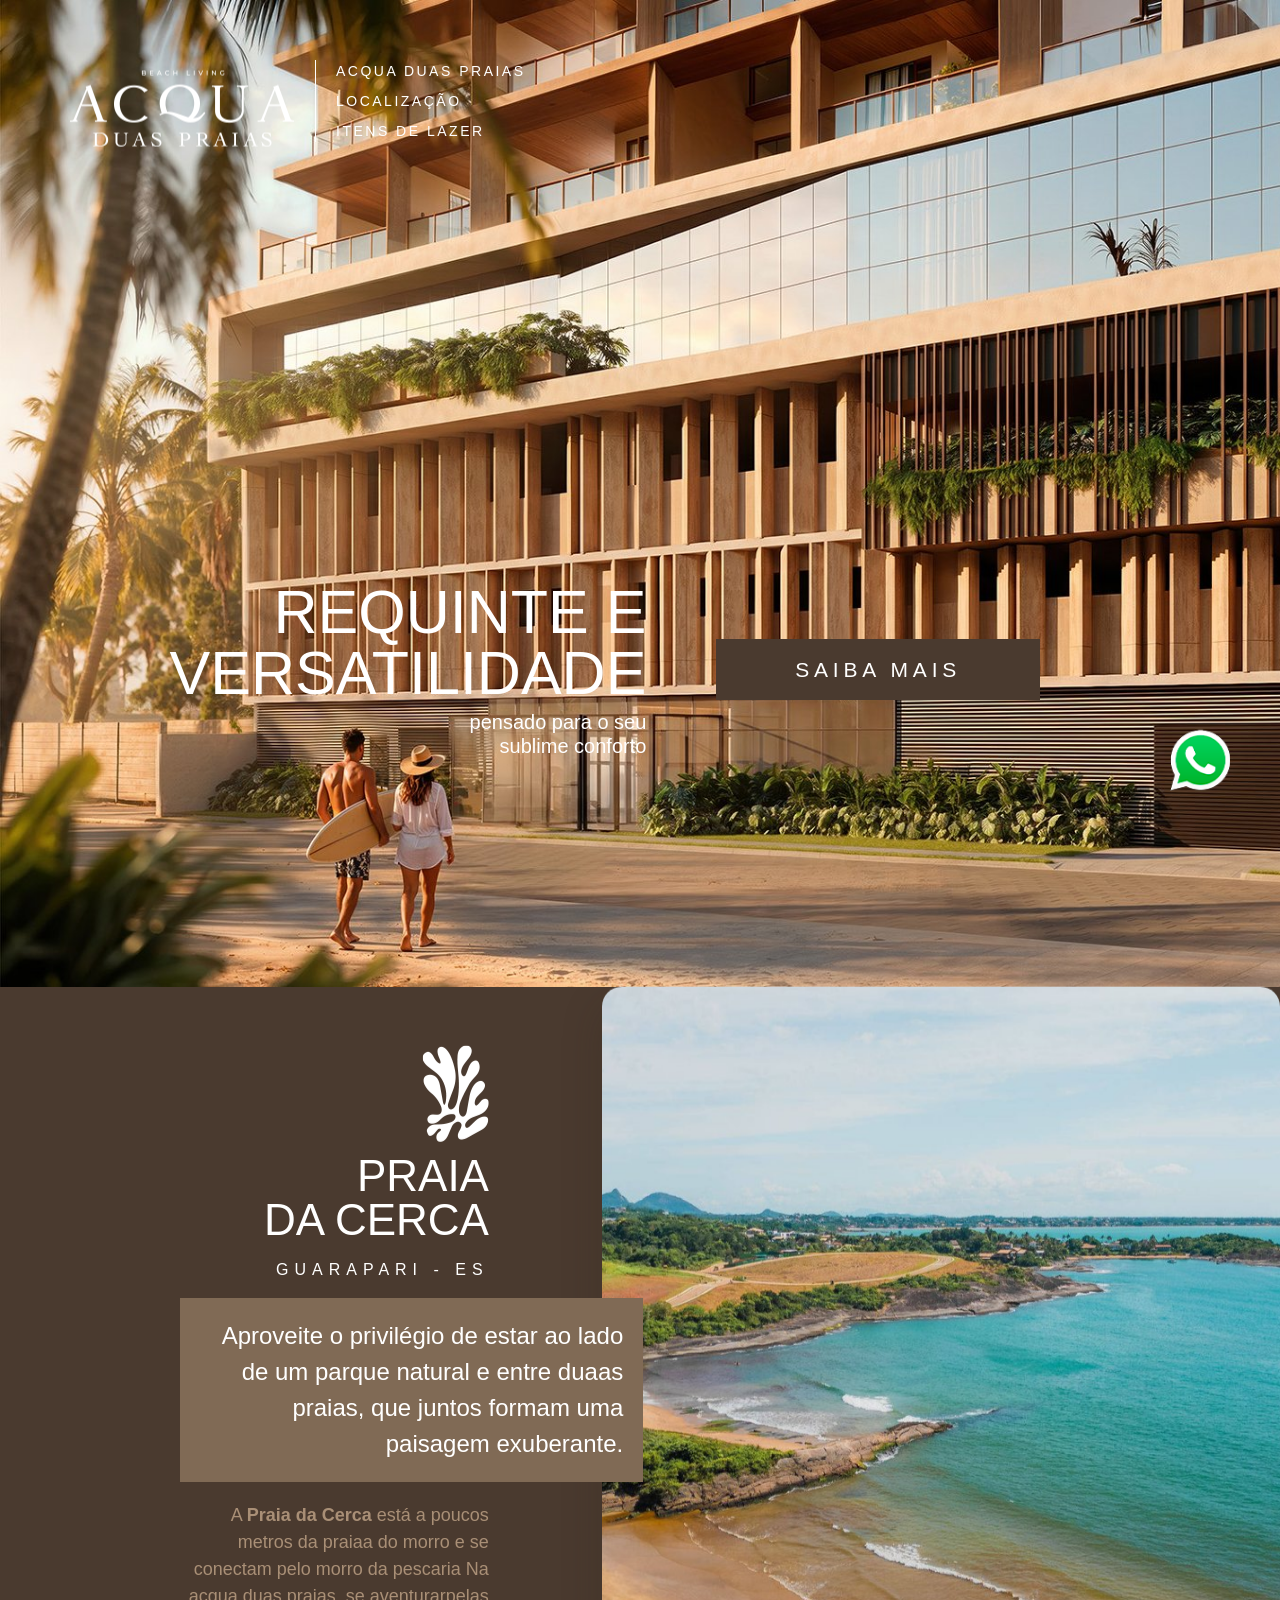
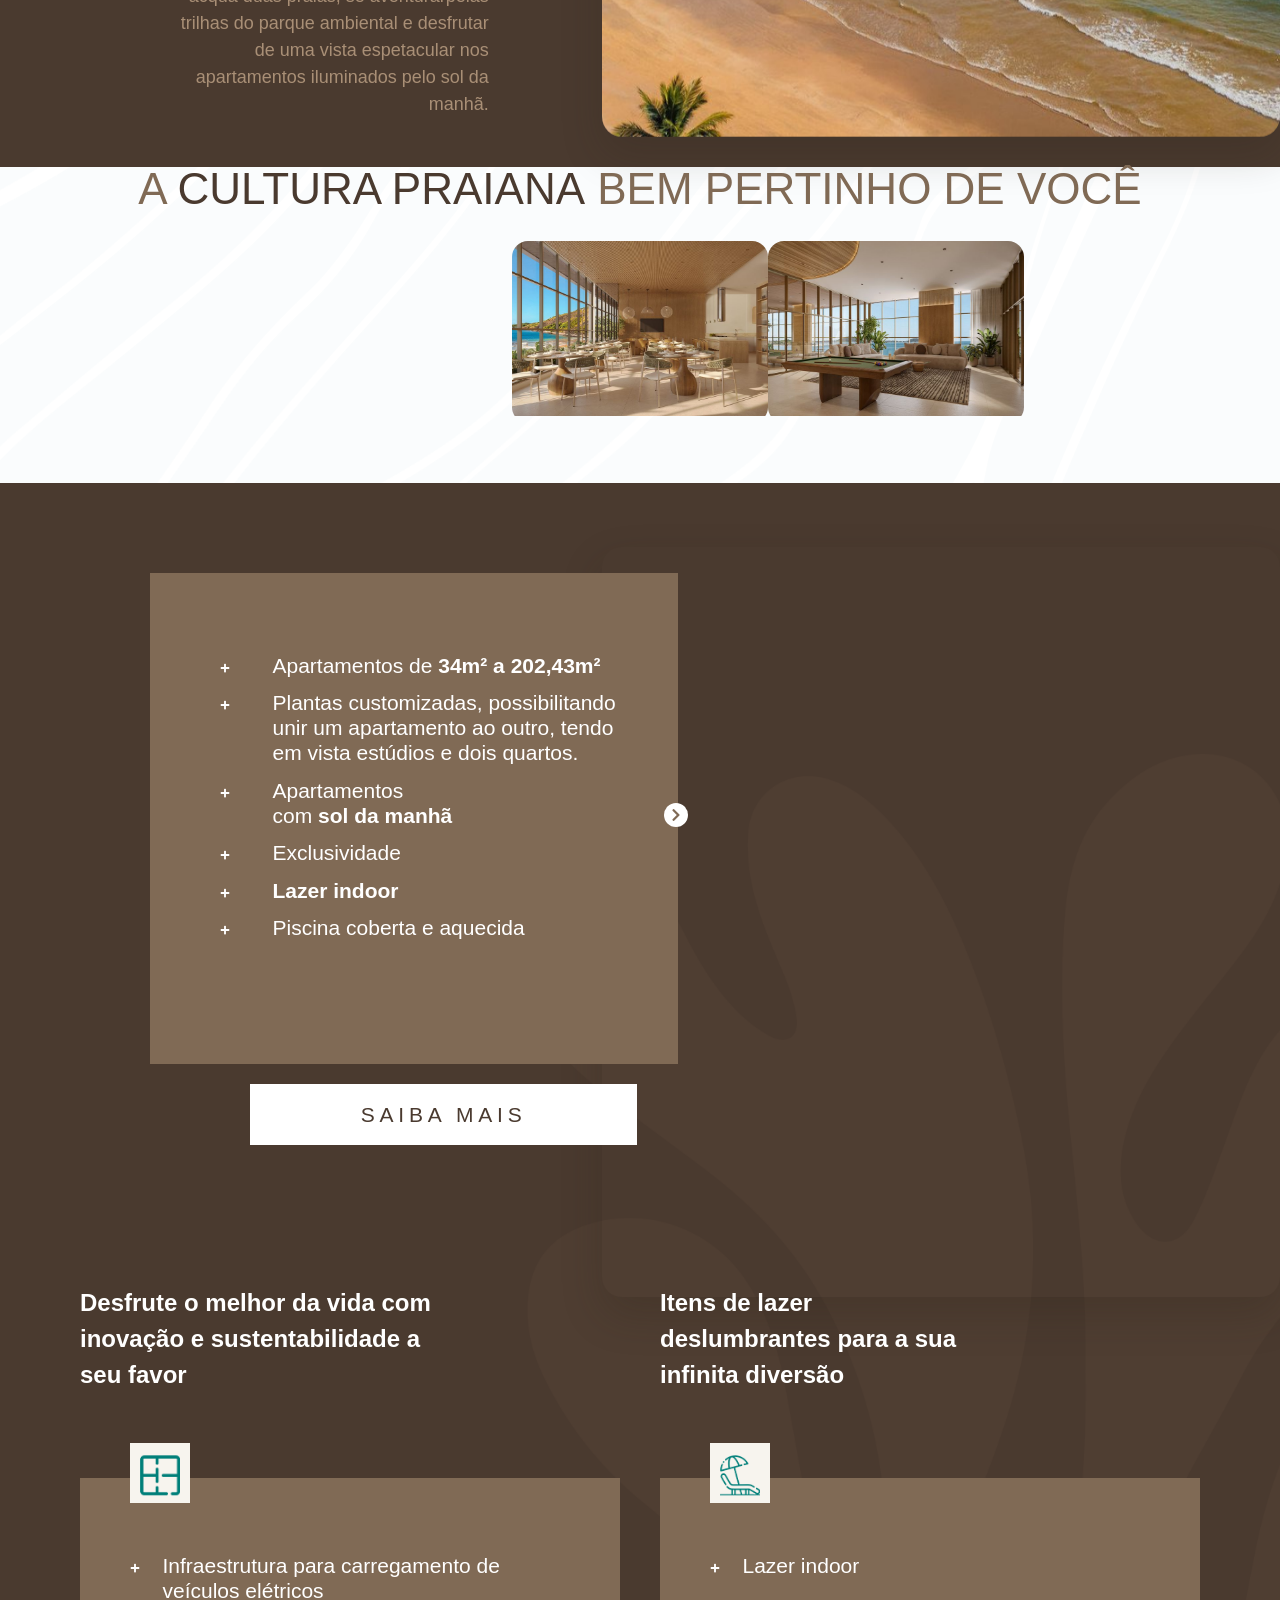
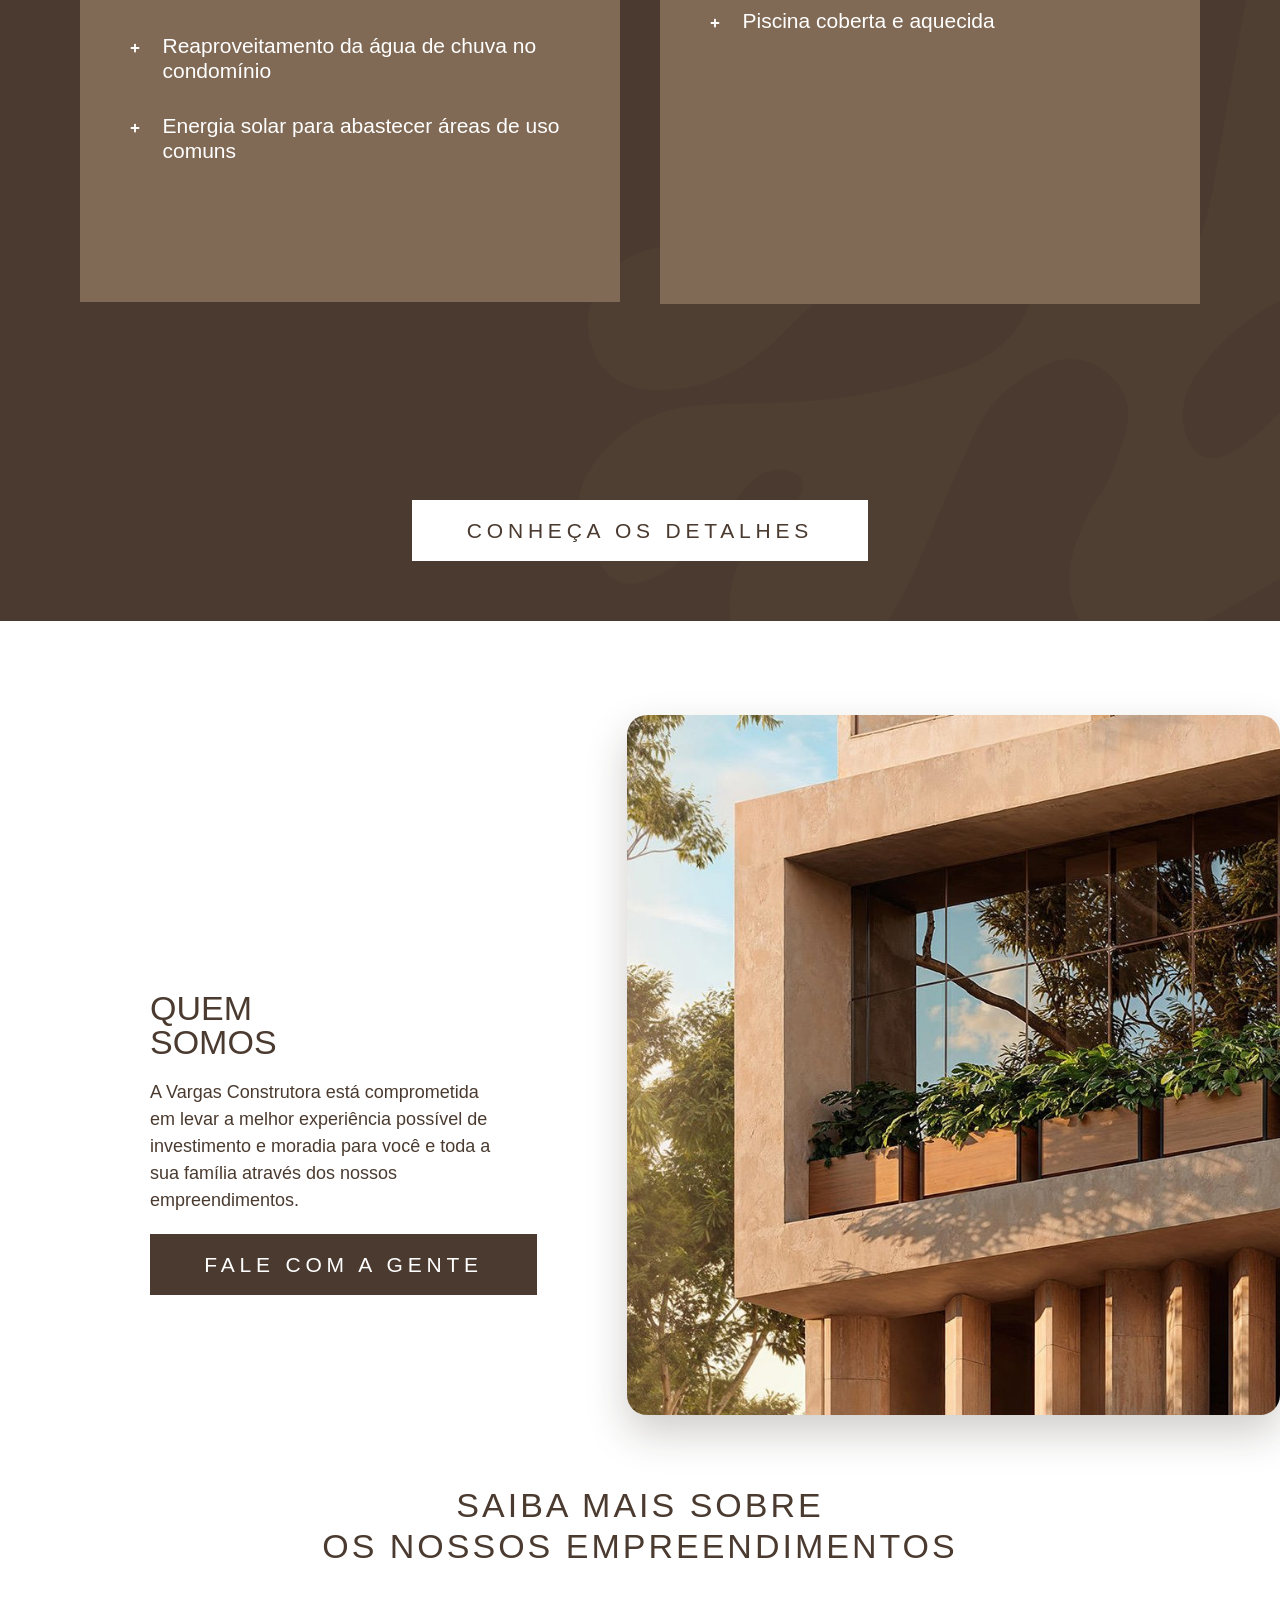
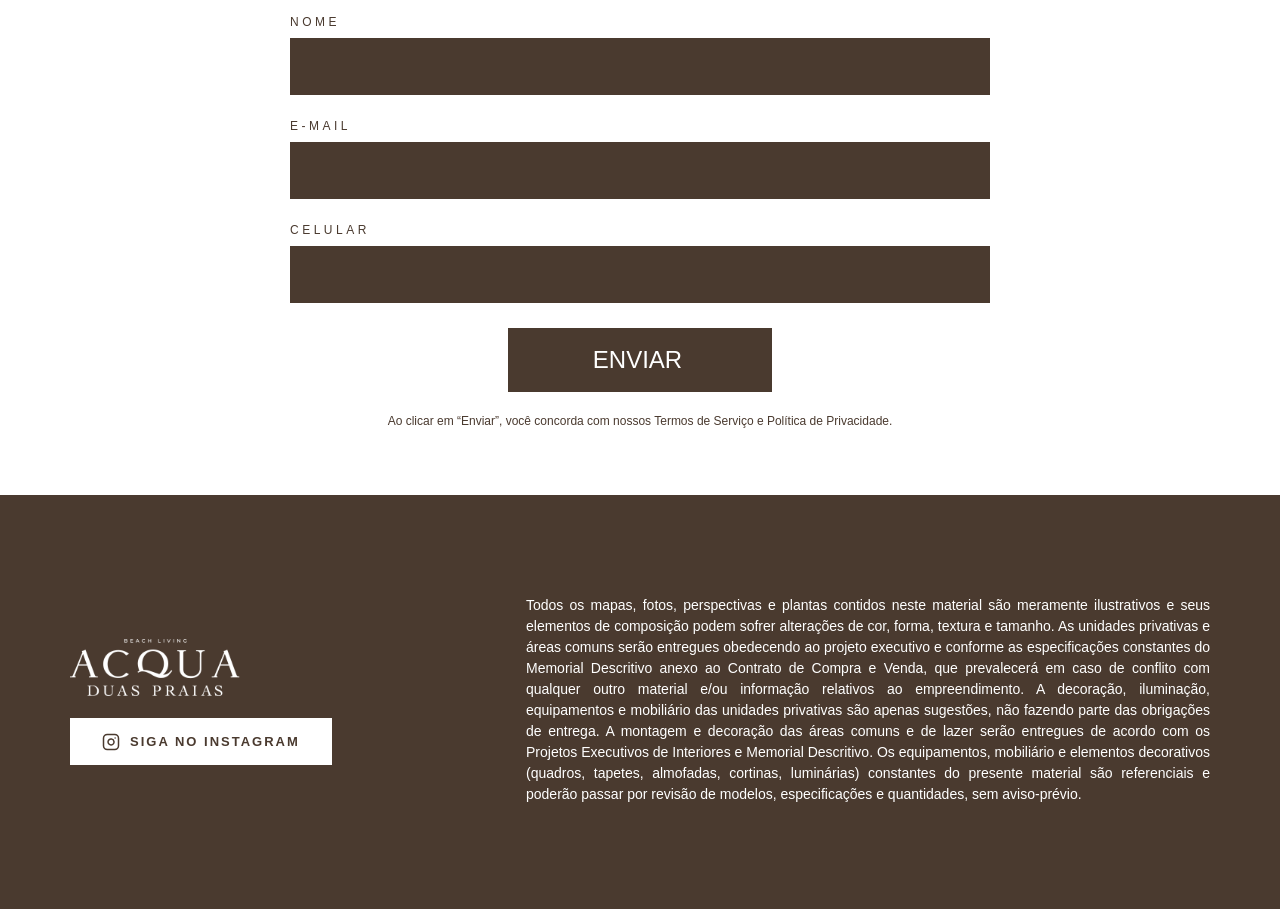
<file: index.html>
<!doctype html>
<html lang="pt-BR">
<head><meta charset="UTF-8"><script>if(navigator.userAgent.match(/MSIE|Internet Explorer/i)||navigator.userAgent.match(/Trident\/7\..*?rv:11/i)){var href=document.location.href;if(!href.match(/[?&]nowprocket/)){if(href.indexOf("?")==-1){if(href.indexOf("#")==-1){document.location.href=href+"?nowprocket=1"}else{document.location.href=href.replace("#","?nowprocket=1#")}}else{if(href.indexOf("#")==-1){document.location.href=href+"&nowprocket=1"}else{document.location.href=href.replace("#","&nowprocket=1#")}}}}</script><script>(()=>{class RocketLazyLoadScripts{constructor(){this.v="1.2.6",this.triggerEvents=["keydown","mousedown","mousemove","touchmove","touchstart","touchend","wheel"],this.userEventHandler=this.t.bind(this),this.touchStartHandler=this.i.bind(this),this.touchMoveHandler=this.o.bind(this),this.touchEndHandler=this.h.bind(this),this.clickHandler=this.u.bind(this),this.interceptedClicks=[],this.interceptedClickListeners=[],this.l(this),window.addEventListener("pageshow",(t=>{this.persisted=t.persisted,this.everythingLoaded&&this.m()})),this.CSPIssue=sessionStorage.getItem("rocketCSPIssue"),document.addEventListener("securitypolicyviolation",(t=>{this.CSPIssue||"script-src-elem"!==t.violatedDirective||"data"!==t.blockedURI||(this.CSPIssue=!0,sessionStorage.setItem("rocketCSPIssue",!0))})),document.addEventListener("DOMContentLoaded",(()=>{this.k()})),this.delayedScripts={normal:[],async:[],defer:[]},this.trash=[],this.allJQueries=[]}p(t){document.hidden?t.t():(this.triggerEvents.forEach((e=>window.addEventListener(e,t.userEventHandler,{passive:!0}))),window.addEventListener("touchstart",t.touchStartHandler,{passive:!0}),window.addEventListener("mousedown",t.touchStartHandler),document.addEventListener("visibilitychange",t.userEventHandler))}_(){this.triggerEvents.forEach((t=>window.removeEventListener(t,this.userEventHandler,{passive:!0}))),document.removeEventListener("visibilitychange",this.userEventHandler)}i(t){"HTML"!==t.target.tagName&&(window.addEventListener("touchend",this.touchEndHandler),window.addEventListener("mouseup",this.touchEndHandler),window.addEventListener("touchmove",this.touchMoveHandler,{passive:!0}),window.addEventListener("mousemove",this.touchMoveHandler),t.target.addEventListener("click",this.clickHandler),this.L(t.target,!0),this.S(t.target,"onclick","rocket-onclick"),this.C())}o(t){window.removeEventListener("touchend",this.touchEndHandler),window.removeEventListener("mouseup",this.touchEndHandler),window.removeEventListener("touchmove",this.touchMoveHandler,{passive:!0}),window.removeEventListener("mousemove",this.touchMoveHandler),t.target.removeEventListener("click",this.clickHandler),this.L(t.target,!1),this.S(t.target,"rocket-onclick","onclick"),this.M()}h(){window.removeEventListener("touchend",this.touchEndHandler),window.removeEventListener("mouseup",this.touchEndHandler),window.removeEventListener("touchmove",this.touchMoveHandler,{passive:!0}),window.removeEventListener("mousemove",this.touchMoveHandler)}u(t){t.target.removeEventListener("click",this.clickHandler),this.L(t.target,!1),this.S(t.target,"rocket-onclick","onclick"),this.interceptedClicks.push(t),t.preventDefault(),t.stopPropagation(),t.stopImmediatePropagation(),this.M()}O(){window.removeEventListener("touchstart",this.touchStartHandler,{passive:!0}),window.removeEventListener("mousedown",this.touchStartHandler),this.interceptedClicks.forEach((t=>{t.target.dispatchEvent(new MouseEvent("click",{view:t.view,bubbles:!0,cancelable:!0}))}))}l(t){EventTarget.prototype.addEventListenerWPRocketBase=EventTarget.prototype.addEventListener,EventTarget.prototype.addEventListener=function(e,i,o){"click"!==e||t.windowLoaded||i===t.clickHandler||t.interceptedClickListeners.push({target:this,func:i,options:o}),(this||window).addEventListenerWPRocketBase(e,i,o)}}L(t,e){this.interceptedClickListeners.forEach((i=>{i.target===t&&(e?t.removeEventListener("click",i.func,i.options):t.addEventListener("click",i.func,i.options))})),t.parentNode!==document.documentElement&&this.L(t.parentNode,e)}D(){return new Promise((t=>{this.P?this.M=t:t()}))}C(){this.P=!0}M(){this.P=!1}S(t,e,i){t.hasAttribute&&t.hasAttribute(e)&&(event.target.setAttribute(i,event.target.getAttribute(e)),event.target.removeAttribute(e))}t(){this._(this),"loading"===document.readyState?document.addEventListener("DOMContentLoaded",this.R.bind(this)):this.R()}k(){let t=[];document.querySelectorAll("script[type=rocketlazyloadscript][data-rocket-src]").forEach((e=>{let i=e.getAttribute("data-rocket-src");if(i&&!i.startsWith("data:")){0===i.indexOf("//")&&(i=location.protocol+i);try{const o=new URL(i).origin;o!==location.origin&&t.push({src:o,crossOrigin:e.crossOrigin||"module"===e.getAttribute("data-rocket-type")})}catch(t){}}})),t=[...new Map(t.map((t=>[JSON.stringify(t),t]))).values()],this.T(t,"preconnect")}async R(){this.lastBreath=Date.now(),this.j(this),this.F(this),this.I(),this.W(),this.q(),await this.A(this.delayedScripts.normal),await this.A(this.delayedScripts.defer),await this.A(this.delayedScripts.async);try{await this.U(),await this.H(this),await this.J()}catch(t){console.error(t)}window.dispatchEvent(new Event("rocket-allScriptsLoaded")),this.everythingLoaded=!0,this.D().then((()=>{this.O()})),this.N()}W(){document.querySelectorAll("script[type=rocketlazyloadscript]").forEach((t=>{t.hasAttribute("data-rocket-src")?t.hasAttribute("async")&&!1!==t.async?this.delayedScripts.async.push(t):t.hasAttribute("defer")&&!1!==t.defer||"module"===t.getAttribute("data-rocket-type")?this.delayedScripts.defer.push(t):this.delayedScripts.normal.push(t):this.delayedScripts.normal.push(t)}))}async B(t){if(await this.G(),!0!==t.noModule||!("noModule"in HTMLScriptElement.prototype))return new Promise((e=>{let i;function o(){(i||t).setAttribute("data-rocket-status","executed"),e()}try{if(navigator.userAgent.indexOf("Firefox/")>0||""===navigator.vendor||this.CSPIssue)i=document.createElement("script"),[...t.attributes].forEach((t=>{let e=t.nodeName;"type"!==e&&("data-rocket-type"===e&&(e="type"),"data-rocket-src"===e&&(e="src"),i.setAttribute(e,t.nodeValue))})),t.text&&(i.text=t.text),i.hasAttribute("src")?(i.addEventListener("load",o),i.addEventListener("error",(function(){i.setAttribute("data-rocket-status","failed-network"),e()})),setTimeout((()=>{i.isConnected||e()}),1)):(i.text=t.text,o()),t.parentNode.replaceChild(i,t);else{const i=t.getAttribute("data-rocket-type"),s=t.getAttribute("data-rocket-src");i?(t.type=i,t.removeAttribute("data-rocket-type")):t.removeAttribute("type"),t.addEventListener("load",o),t.addEventListener("error",(i=>{this.CSPIssue&&i.target.src.startsWith("data:")?(console.log("WPRocket: data-uri blocked by CSP -> fallback"),t.removeAttribute("src"),this.B(t).then(e)):(t.setAttribute("data-rocket-status","failed-network"),e())})),s?(t.removeAttribute("data-rocket-src"),t.src=s):t.src="data:text/javascript;base64,"+window.btoa(unescape(encodeURIComponent(t.text)))}}catch(i){t.setAttribute("data-rocket-status","failed-transform"),e()}}));t.setAttribute("data-rocket-status","skipped")}async A(t){const e=t.shift();return e&&e.isConnected?(await this.B(e),this.A(t)):Promise.resolve()}q(){this.T([...this.delayedScripts.normal,...this.delayedScripts.defer,...this.delayedScripts.async],"preload")}T(t,e){var i=document.createDocumentFragment();t.forEach((t=>{const o=t.getAttribute&&t.getAttribute("data-rocket-src")||t.src;if(o&&!o.startsWith("data:")){const s=document.createElement("link");s.href=o,s.rel=e,"preconnect"!==e&&(s.as="script"),t.getAttribute&&"module"===t.getAttribute("data-rocket-type")&&(s.crossOrigin=!0),t.crossOrigin&&(s.crossOrigin=t.crossOrigin),t.integrity&&(s.integrity=t.integrity),i.appendChild(s),this.trash.push(s)}})),document.head.appendChild(i)}j(t){let e={};function i(i,o){return e[o].eventsToRewrite.indexOf(i)>=0&&!t.everythingLoaded?"rocket-"+i:i}function o(t,o){!function(t){e[t]||(e[t]={originalFunctions:{add:t.addEventListener,remove:t.removeEventListener},eventsToRewrite:[]},t.addEventListener=function(){arguments[0]=i(arguments[0],t),e[t].originalFunctions.add.apply(t,arguments)},t.removeEventListener=function(){arguments[0]=i(arguments[0],t),e[t].originalFunctions.remove.apply(t,arguments)})}(t),e[t].eventsToRewrite.push(o)}function s(e,i){let o=e[i];e[i]=null,Object.defineProperty(e,i,{get:()=>o||function(){},set(s){t.everythingLoaded?o=s:e["rocket"+i]=o=s}})}o(document,"DOMContentLoaded"),o(window,"DOMContentLoaded"),o(window,"load"),o(window,"pageshow"),o(document,"readystatechange"),s(document,"onreadystatechange"),s(window,"onload"),s(window,"onpageshow");try{Object.defineProperty(document,"readyState",{get:()=>t.rocketReadyState,set(e){t.rocketReadyState=e},configurable:!0}),document.readyState="loading"}catch(t){console.log("WPRocket DJE readyState conflict, bypassing")}}F(t){let e;function i(e){return t.everythingLoaded?e:e.split(" ").map((t=>"load"===t||0===t.indexOf("load.")?"rocket-jquery-load":t)).join(" ")}function o(o){function s(t){const e=o.fn[t];o.fn[t]=o.fn.init.prototype[t]=function(){return this[0]===window&&("string"==typeof arguments[0]||arguments[0]instanceof String?arguments[0]=i(arguments[0]):"object"==typeof arguments[0]&&Object.keys(arguments[0]).forEach((t=>{const e=arguments[0][t];delete arguments[0][t],arguments[0][i(t)]=e}))),e.apply(this,arguments),this}}o&&o.fn&&!t.allJQueries.includes(o)&&(o.fn.ready=o.fn.init.prototype.ready=function(e){return t.domReadyFired?e.bind(document)(o):document.addEventListener("rocket-DOMContentLoaded",(()=>e.bind(document)(o))),o([])},s("on"),s("one"),t.allJQueries.push(o)),e=o}o(window.jQuery),Object.defineProperty(window,"jQuery",{get:()=>e,set(t){o(t)}})}async H(t){const e=document.querySelector("script[data-webpack]");e&&(await async function(){return new Promise((t=>{e.addEventListener("load",t),e.addEventListener("error",t)}))}(),await t.K(),await t.H(t))}async U(){this.domReadyFired=!0;try{document.readyState="interactive"}catch(t){}await this.G(),document.dispatchEvent(new Event("rocket-readystatechange")),await this.G(),document.rocketonreadystatechange&&document.rocketonreadystatechange(),await this.G(),document.dispatchEvent(new Event("rocket-DOMContentLoaded")),await this.G(),window.dispatchEvent(new Event("rocket-DOMContentLoaded"))}async J(){try{document.readyState="complete"}catch(t){}await this.G(),document.dispatchEvent(new Event("rocket-readystatechange")),await this.G(),document.rocketonreadystatechange&&document.rocketonreadystatechange(),await this.G(),window.dispatchEvent(new Event("rocket-load")),await this.G(),window.rocketonload&&window.rocketonload(),await this.G(),this.allJQueries.forEach((t=>t(window).trigger("rocket-jquery-load"))),await this.G();const t=new Event("rocket-pageshow");t.persisted=this.persisted,window.dispatchEvent(t),await this.G(),window.rocketonpageshow&&window.rocketonpageshow({persisted:this.persisted}),this.windowLoaded=!0}m(){document.onreadystatechange&&document.onreadystatechange(),window.onload&&window.onload(),window.onpageshow&&window.onpageshow({persisted:this.persisted})}I(){const t=new Map;document.write=document.writeln=function(e){const i=document.currentScript;i||console.error("WPRocket unable to document.write this: "+e);const o=document.createRange(),s=i.parentElement;let n=t.get(i);void 0===n&&(n=i.nextSibling,t.set(i,n));const c=document.createDocumentFragment();o.setStart(c,0),c.appendChild(o.createContextualFragment(e)),s.insertBefore(c,n)}}async G(){Date.now()-this.lastBreath>45&&(await this.K(),this.lastBreath=Date.now())}async K(){return document.hidden?new Promise((t=>setTimeout(t))):new Promise((t=>requestAnimationFrame(t)))}N(){this.trash.forEach((t=>t.remove()))}static run(){const t=new RocketLazyLoadScripts;t.p(t)}}RocketLazyLoadScripts.run()})();</script>
	
	<meta name="viewport" content="width=device-width, initial-scale=1">
	<link rel="profile" href="https://gmpg.org/xfn/11">
	<meta name='robots' content='index, follow, max-image-preview:large, max-snippet:-1, max-video-preview:-1' />
	<style>img:is([sizes="auto" i], [sizes^="auto," i]) { contain-intrinsic-size: 3000px 1500px }</style>
	
	<!-- This site is optimized with the Yoast SEO plugin v27.5 - https://yoast.com/product/yoast-seo-wordpress/ -->
	<title>Apartamentos na Praia da Cerca – Guarapari</title>
	<meta name="description" content="Conheça o Acqua Duas Praias, empreendimento da Vargas Construtora na Praia da Cerca, Guarapari. Apartamentos de 40m² a 235m² com piscina coberta, lazer completo e vista para o mar." />
	<link rel="canonical" href="https://acquaduaspraias.com.br/" />
	<meta property="og:locale" content="pt_BR" />
	<meta property="og:type" content="website" />
	<meta property="og:title" content="Apartamentos na Praia da Cerca – Guarapari" />
	<meta property="og:description" content="Conheça o Acqua Duas Praias, empreendimento da Vargas Construtora na Praia da Cerca, Guarapari. Apartamentos de 40m² a 235m² com piscina coberta, lazer completo e vista para o mar." />
	<meta property="og:url" content="https://acquaduaspraias.com.br/" />
	<meta property="og:site_name" content="Acqua Duas Praias - Vargas Construtora" />
	<meta property="article:modified_time" content="2026-05-11T17:59:58+00:00" />
	<meta property="og:image" content="https://acquaduaspraias.com.br/wp-content/uploads/2025/03/capa-acqua-duas-praias-fachada.jpg" />
	<meta property="og:image:width" content="1920" />
	<meta property="og:image:height" content="1044" />
	<meta property="og:image:type" content="image/jpeg" />
	<meta name="twitter:card" content="summary_large_image" />
	<script type="application/ld+json" class="yoast-schema-graph">{"@context":"https:\/\/schema.org","@graph":[{"@type":"WebPage","@id":"https:\/\/acquaduaspraias.com.br\/","url":"https:\/\/acquaduaspraias.com.br\/","name":"Apartamentos na Praia da Cerca – Guarapari","isPartOf":{"@id":"https:\/\/acquaduaspraias.com.br\/#website"},"about":{"@id":"https:\/\/acquaduaspraias.com.br\/#organization"},"primaryImageOfPage":{"@id":"https:\/\/acquaduaspraias.com.br\/#primaryimage"},"image":{"@id":"https:\/\/acquaduaspraias.com.br\/#primaryimage"},"thumbnailUrl":"\/wp-content\/uploads\/2025\/03\/capa-acqua-duas-praias-fachada.jpg","datePublished":"2025-03-25T18:24:10+00:00","dateModified":"2026-05-11T17:59:58+00:00","description":"Conheça o Acqua Duas Praias, empreendimento da Vargas Construtora na Praia da Cerca, Guarapari. Apartamentos de 40m² a 235m² com piscina coberta, lazer completo e vista para o mar.","breadcrumb":{"@id":"https:\/\/acquaduaspraias.com.br\/#breadcrumb"},"inLanguage":"pt-BR","potentialAction":[{"@type":"ReadAction","target":["https:\/\/acquaduaspraias.com.br\/"]}]},{"@type":"ImageObject","inLanguage":"pt-BR","@id":"https:\/\/acquaduaspraias.com.br\/#primaryimage","url":"\/wp-content\/uploads\/2025\/03\/capa-acqua-duas-praias-fachada.jpg","contentUrl":"\/wp-content\/uploads\/2025\/03\/capa-acqua-duas-praias-fachada.jpg","width":1920,"height":1044},{"@type":"BreadcrumbList","@id":"https:\/\/acquaduaspraias.com.br\/#breadcrumb","itemListElement":[{"@type":"ListItem","position":1,"name":"Home"}]},{"@type":"WebSite","@id":"https:\/\/acquaduaspraias.com.br\/#website","url":"https:\/\/acquaduaspraias.com.br\/","name":"Apartamentos na Praia da Cerca – Guarapari","description":"Conheça o Acqua Duas Praias, empreendimento da Vargas Construtora na Praia da Cerca, Guarapari. Apartamentos de 40m² a 235m² com piscina coberta, lazer completo e vista para o mar.","publisher":{"@id":"https:\/\/acquaduaspraias.com.br\/#organization"},"potentialAction":[{"@type":"SearchAction","target":{"@type":"EntryPoint","urlTemplate":"https:\/\/acquaduaspraias.com.br\/?s={search_term_string}"},"query-input":{"@type":"PropertyValueSpecification","valueRequired":true,"valueName":"search_term_string"}}],"inLanguage":"pt-BR"},{"@type":"Organization","@id":"https:\/\/acquaduaspraias.com.br\/#organization","name":"Apartamentos na Praia da Cerca – Guarapari","url":"https:\/\/acquaduaspraias.com.br\/","logo":{"@type":"ImageObject","inLanguage":"pt-BR","@id":"https:\/\/acquaduaspraias.com.br\/#\/schema\/logo\/image\/","url":"\/wp-content\/uploads\/2025\/03\/VARGAS-CONSTRUTORA-removebg-preview.png","contentUrl":"\/wp-content\/uploads\/2025\/03\/VARGAS-CONSTRUTORA-removebg-preview.png","width":150,"height":150,"caption":"Apartamentos na Praia da Cerca – Guarapari"},"image":{"@id":"https:\/\/acquaduaspraias.com.br\/#\/schema\/logo\/image\/"}}]}</script>
	<!-- / Yoast SEO plugin. -->


<script type="rocketlazyloadscript">
window._wpemojiSettings = {"baseUrl":"https:\/\/s.w.org\/images\/core\/emoji\/16.0.1\/72x72\/","ext":".png","svgUrl":"https:\/\/s.w.org\/images\/core\/emoji\/16.0.1\/svg\/","svgExt":".svg","source":{"concatemoji":"\/wp-includes\/js\/wp-emoji-release.min.js"}};
/*! This file is auto-generated */
!function(s,n){var o,i,e;function c(e){try{var t={supportTests:e,timestamp:(new Date).valueOf()};sessionStorage.setItem(o,JSON.stringify(t))}catch(e){}}function p(e,t,n){e.clearRect(0,0,e.canvas.width,e.canvas.height),e.fillText(t,0,0);var t=new Uint32Array(e.getImageData(0,0,e.canvas.width,e.canvas.height).data),a=(e.clearRect(0,0,e.canvas.width,e.canvas.height),e.fillText(n,0,0),new Uint32Array(e.getImageData(0,0,e.canvas.width,e.canvas.height).data));return t.every(function(e,t){return e===a[t]})}function u(e,t){e.clearRect(0,0,e.canvas.width,e.canvas.height),e.fillText(t,0,0);for(var n=e.getImageData(16,16,1,1),a=0;a<n.data.length;a++)if(0!==n.data[a])return!1;return!0}function f(e,t,n,a){switch(t){case"flag":return n(e,"\ud83c\udff3\ufe0f\u200d\u26a7\ufe0f","\ud83c\udff3\ufe0f\u200b\u26a7\ufe0f")?!1:!n(e,"\ud83c\udde8\ud83c\uddf6","\ud83c\udde8\u200b\ud83c\uddf6")&&!n(e,"\ud83c\udff4\udb40\udc67\udb40\udc62\udb40\udc65\udb40\udc6e\udb40\udc67\udb40\udc7f","\ud83c\udff4\u200b\udb40\udc67\u200b\udb40\udc62\u200b\udb40\udc65\u200b\udb40\udc6e\u200b\udb40\udc67\u200b\udb40\udc7f");case"emoji":return!a(e,"\ud83e\udedf")}return!1}function g(e,t,n,a){var r="undefined"!=typeof WorkerGlobalScope&&self instanceof WorkerGlobalScope?new OffscreenCanvas(300,150):s.createElement("canvas"),o=r.getContext("2d",{willReadFrequently:!0}),i=(o.textBaseline="top",o.font="600 32px Arial",{});return e.forEach(function(e){i[e]=t(o,e,n,a)}),i}function t(e){var t=s.createElement("script");t.src=e,t.defer=!0,s.head.appendChild(t)}"undefined"!=typeof Promise&&(o="wpEmojiSettingsSupports",i=["flag","emoji"],n.supports={everything:!0,everythingExceptFlag:!0},e=new Promise(function(e){s.addEventListener("DOMContentLoaded",e,{once:!0})}),new Promise(function(t){var n=function(){try{var e=JSON.parse(sessionStorage.getItem(o));if("object"==typeof e&&"number"==typeof e.timestamp&&(new Date).valueOf()<e.timestamp+604800&&"object"==typeof e.supportTests)return e.supportTests}catch(e){}return null}();if(!n){if("undefined"!=typeof Worker&&"undefined"!=typeof OffscreenCanvas&&"undefined"!=typeof URL&&URL.createObjectURL&&"undefined"!=typeof Blob)try{var e="postMessage("+g.toString()+"("+[JSON.stringify(i),f.toString(),p.toString(),u.toString()].join(",")+"));",a=new Blob([e],{type:"text/javascript"}),r=new Worker(URL.createObjectURL(a),{name:"wpTestEmojiSupports"});return void(r.onmessage=function(e){c(n=e.data),r.terminate(),t(n)})}catch(e){}c(n=g(i,f,p,u))}t(n)}).then(function(e){for(var t in e)n.supports[t]=e[t],n.supports.everything=n.supports.everything&&n.supports[t],"flag"!==t&&(n.supports.everythingExceptFlag=n.supports.everythingExceptFlag&&n.supports[t]);n.supports.everythingExceptFlag=n.supports.everythingExceptFlag&&!n.supports.flag,n.DOMReady=!1,n.readyCallback=function(){n.DOMReady=!0}}).then(function(){return e}).then(function(){var e;n.supports.everything||(n.readyCallback(),(e=n.source||{}).concatemoji?t(e.concatemoji):e.wpemoji&&e.twemoji&&(t(e.twemoji),t(e.wpemoji)))}))}((window,document),window._wpemojiSettings);
</script>
<style id='wp-emoji-styles-inline-css'>

	img.wp-smiley, img.emoji {
		display: inline !important;
		border: none !important;
		box-shadow: none !important;
		height: 1em !important;
		width: 1em !important;
		margin: 0 0.07em !important;
		vertical-align: -0.1em !important;
		background: none !important;
		padding: 0 !important;
	}
</style>
<link data-minify="1" rel='stylesheet' id='jet-engine-frontend-css' href='wp-content/cache/min/1/wp-content/plugins/jet-engine/assets/css/frontend.css' media='all' />
<style id='global-styles-inline-css'>
:root{--wp--preset--aspect-ratio--square: 1;--wp--preset--aspect-ratio--4-3: 4/3;--wp--preset--aspect-ratio--3-4: 3/4;--wp--preset--aspect-ratio--3-2: 3/2;--wp--preset--aspect-ratio--2-3: 2/3;--wp--preset--aspect-ratio--16-9: 16/9;--wp--preset--aspect-ratio--9-16: 9/16;--wp--preset--color--black: #000000;--wp--preset--color--cyan-bluish-gray: #abb8c3;--wp--preset--color--white: #ffffff;--wp--preset--color--pale-pink: #f78da7;--wp--preset--color--vivid-red: #cf2e2e;--wp--preset--color--luminous-vivid-orange: #ff6900;--wp--preset--color--luminous-vivid-amber: #fcb900;--wp--preset--color--light-green-cyan: #7bdcb5;--wp--preset--color--vivid-green-cyan: #00d084;--wp--preset--color--pale-cyan-blue: #8ed1fc;--wp--preset--color--vivid-cyan-blue: #0693e3;--wp--preset--color--vivid-purple: #9b51e0;--wp--preset--gradient--vivid-cyan-blue-to-vivid-purple: linear-gradient(135deg,rgba(6,147,227,1) 0%,rgb(155,81,224) 100%);--wp--preset--gradient--light-green-cyan-to-vivid-green-cyan: linear-gradient(135deg,rgb(122,220,180) 0%,rgb(0,208,130) 100%);--wp--preset--gradient--luminous-vivid-amber-to-luminous-vivid-orange: linear-gradient(135deg,rgba(252,185,0,1) 0%,rgba(255,105,0,1) 100%);--wp--preset--gradient--luminous-vivid-orange-to-vivid-red: linear-gradient(135deg,rgba(255,105,0,1) 0%,rgb(207,46,46) 100%);--wp--preset--gradient--very-light-gray-to-cyan-bluish-gray: linear-gradient(135deg,rgb(238,238,238) 0%,rgb(169,184,195) 100%);--wp--preset--gradient--cool-to-warm-spectrum: linear-gradient(135deg,rgb(74,234,220) 0%,rgb(151,120,209) 20%,rgb(207,42,186) 40%,rgb(238,44,130) 60%,rgb(251,105,98) 80%,rgb(254,248,76) 100%);--wp--preset--gradient--blush-light-purple: linear-gradient(135deg,rgb(255,206,236) 0%,rgb(152,150,240) 100%);--wp--preset--gradient--blush-bordeaux: linear-gradient(135deg,rgb(254,205,165) 0%,rgb(254,45,45) 50%,rgb(107,0,62) 100%);--wp--preset--gradient--luminous-dusk: linear-gradient(135deg,rgb(255,203,112) 0%,rgb(199,81,192) 50%,rgb(65,88,208) 100%);--wp--preset--gradient--pale-ocean: linear-gradient(135deg,rgb(255,245,203) 0%,rgb(182,227,212) 50%,rgb(51,167,181) 100%);--wp--preset--gradient--electric-grass: linear-gradient(135deg,rgb(202,248,128) 0%,rgb(113,206,126) 100%);--wp--preset--gradient--midnight: linear-gradient(135deg,rgb(2,3,129) 0%,rgb(40,116,252) 100%);--wp--preset--font-size--small: 13px;--wp--preset--font-size--medium: 20px;--wp--preset--font-size--large: 36px;--wp--preset--font-size--x-large: 42px;--wp--preset--spacing--20: 0.44rem;--wp--preset--spacing--30: 0.67rem;--wp--preset--spacing--40: 1rem;--wp--preset--spacing--50: 1.5rem;--wp--preset--spacing--60: 2.25rem;--wp--preset--spacing--70: 3.38rem;--wp--preset--spacing--80: 5.06rem;--wp--preset--shadow--natural: 6px 6px 9px rgba(0, 0, 0, 0.2);--wp--preset--shadow--deep: 12px 12px 50px rgba(0, 0, 0, 0.4);--wp--preset--shadow--sharp: 6px 6px 0px rgba(0, 0, 0, 0.2);--wp--preset--shadow--outlined: 6px 6px 0px -3px rgba(255, 255, 255, 1), 6px 6px rgba(0, 0, 0, 1);--wp--preset--shadow--crisp: 6px 6px 0px rgba(0, 0, 0, 1);}:root { --wp--style--global--content-size: 800px;--wp--style--global--wide-size: 1200px; }:where(body) { margin: 0; }.wp-site-blocks > .alignleft { float: left; margin-right: 2em; }.wp-site-blocks > .alignright { float: right; margin-left: 2em; }.wp-site-blocks > .aligncenter { justify-content: center; margin-left: auto; margin-right: auto; }:where(.wp-site-blocks) > * { margin-block-start: 24px; margin-block-end: 0; }:where(.wp-site-blocks) > :first-child { margin-block-start: 0; }:where(.wp-site-blocks) > :last-child { margin-block-end: 0; }:root { --wp--style--block-gap: 24px; }:root :where(.is-layout-flow) > :first-child{margin-block-start: 0;}:root :where(.is-layout-flow) > :last-child{margin-block-end: 0;}:root :where(.is-layout-flow) > *{margin-block-start: 24px;margin-block-end: 0;}:root :where(.is-layout-constrained) > :first-child{margin-block-start: 0;}:root :where(.is-layout-constrained) > :last-child{margin-block-end: 0;}:root :where(.is-layout-constrained) > *{margin-block-start: 24px;margin-block-end: 0;}:root :where(.is-layout-flex){gap: 24px;}:root :where(.is-layout-grid){gap: 24px;}.is-layout-flow > .alignleft{float: left;margin-inline-start: 0;margin-inline-end: 2em;}.is-layout-flow > .alignright{float: right;margin-inline-start: 2em;margin-inline-end: 0;}.is-layout-flow > .aligncenter{margin-left: auto !important;margin-right: auto !important;}.is-layout-constrained > .alignleft{float: left;margin-inline-start: 0;margin-inline-end: 2em;}.is-layout-constrained > .alignright{float: right;margin-inline-start: 2em;margin-inline-end: 0;}.is-layout-constrained > .aligncenter{margin-left: auto !important;margin-right: auto !important;}.is-layout-constrained > :where(:not(.alignleft):not(.alignright):not(.alignfull)){max-width: var(--wp--style--global--content-size);margin-left: auto !important;margin-right: auto !important;}.is-layout-constrained > .alignwide{max-width: var(--wp--style--global--wide-size);}body .is-layout-flex{display: flex;}.is-layout-flex{flex-wrap: wrap;align-items: center;}.is-layout-flex > :is(*, div){margin: 0;}body .is-layout-grid{display: grid;}.is-layout-grid > :is(*, div){margin: 0;}body{padding-top: 0px;padding-right: 0px;padding-bottom: 0px;padding-left: 0px;}a:where(:not(.wp-element-button)){text-decoration: underline;}:root :where(.wp-element-button, .wp-block-button__link){background-color: #32373c;border-width: 0;color: #fff;font-family: inherit;font-size: inherit;line-height: inherit;padding: calc(0.667em + 2px) calc(1.333em + 2px);text-decoration: none;}.has-black-color{color: var(--wp--preset--color--black) !important;}.has-cyan-bluish-gray-color{color: var(--wp--preset--color--cyan-bluish-gray) !important;}.has-white-color{color: var(--wp--preset--color--white) !important;}.has-pale-pink-color{color: var(--wp--preset--color--pale-pink) !important;}.has-vivid-red-color{color: var(--wp--preset--color--vivid-red) !important;}.has-luminous-vivid-orange-color{color: var(--wp--preset--color--luminous-vivid-orange) !important;}.has-luminous-vivid-amber-color{color: var(--wp--preset--color--luminous-vivid-amber) !important;}.has-light-green-cyan-color{color: var(--wp--preset--color--light-green-cyan) !important;}.has-vivid-green-cyan-color{color: var(--wp--preset--color--vivid-green-cyan) !important;}.has-pale-cyan-blue-color{color: var(--wp--preset--color--pale-cyan-blue) !important;}.has-vivid-cyan-blue-color{color: var(--wp--preset--color--vivid-cyan-blue) !important;}.has-vivid-purple-color{color: var(--wp--preset--color--vivid-purple) !important;}.has-black-background-color{background-color: var(--wp--preset--color--black) !important;}.has-cyan-bluish-gray-background-color{background-color: var(--wp--preset--color--cyan-bluish-gray) !important;}.has-white-background-color{background-color: var(--wp--preset--color--white) !important;}.has-pale-pink-background-color{background-color: var(--wp--preset--color--pale-pink) !important;}.has-vivid-red-background-color{background-color: var(--wp--preset--color--vivid-red) !important;}.has-luminous-vivid-orange-background-color{background-color: var(--wp--preset--color--luminous-vivid-orange) !important;}.has-luminous-vivid-amber-background-color{background-color: var(--wp--preset--color--luminous-vivid-amber) !important;}.has-light-green-cyan-background-color{background-color: var(--wp--preset--color--light-green-cyan) !important;}.has-vivid-green-cyan-background-color{background-color: var(--wp--preset--color--vivid-green-cyan) !important;}.has-pale-cyan-blue-background-color{background-color: var(--wp--preset--color--pale-cyan-blue) !important;}.has-vivid-cyan-blue-background-color{background-color: var(--wp--preset--color--vivid-cyan-blue) !important;}.has-vivid-purple-background-color{background-color: var(--wp--preset--color--vivid-purple) !important;}.has-black-border-color{border-color: var(--wp--preset--color--black) !important;}.has-cyan-bluish-gray-border-color{border-color: var(--wp--preset--color--cyan-bluish-gray) !important;}.has-white-border-color{border-color: var(--wp--preset--color--white) !important;}.has-pale-pink-border-color{border-color: var(--wp--preset--color--pale-pink) !important;}.has-vivid-red-border-color{border-color: var(--wp--preset--color--vivid-red) !important;}.has-luminous-vivid-orange-border-color{border-color: var(--wp--preset--color--luminous-vivid-orange) !important;}.has-luminous-vivid-amber-border-color{border-color: var(--wp--preset--color--luminous-vivid-amber) !important;}.has-light-green-cyan-border-color{border-color: var(--wp--preset--color--light-green-cyan) !important;}.has-vivid-green-cyan-border-color{border-color: var(--wp--preset--color--vivid-green-cyan) !important;}.has-pale-cyan-blue-border-color{border-color: var(--wp--preset--color--pale-cyan-blue) !important;}.has-vivid-cyan-blue-border-color{border-color: var(--wp--preset--color--vivid-cyan-blue) !important;}.has-vivid-purple-border-color{border-color: var(--wp--preset--color--vivid-purple) !important;}.has-vivid-cyan-blue-to-vivid-purple-gradient-background{background: var(--wp--preset--gradient--vivid-cyan-blue-to-vivid-purple) !important;}.has-light-green-cyan-to-vivid-green-cyan-gradient-background{background: var(--wp--preset--gradient--light-green-cyan-to-vivid-green-cyan) !important;}.has-luminous-vivid-amber-to-luminous-vivid-orange-gradient-background{background: var(--wp--preset--gradient--luminous-vivid-amber-to-luminous-vivid-orange) !important;}.has-luminous-vivid-orange-to-vivid-red-gradient-background{background: var(--wp--preset--gradient--luminous-vivid-orange-to-vivid-red) !important;}.has-very-light-gray-to-cyan-bluish-gray-gradient-background{background: var(--wp--preset--gradient--very-light-gray-to-cyan-bluish-gray) !important;}.has-cool-to-warm-spectrum-gradient-background{background: var(--wp--preset--gradient--cool-to-warm-spectrum) !important;}.has-blush-light-purple-gradient-background{background: var(--wp--preset--gradient--blush-light-purple) !important;}.has-blush-bordeaux-gradient-background{background: var(--wp--preset--gradient--blush-bordeaux) !important;}.has-luminous-dusk-gradient-background{background: var(--wp--preset--gradient--luminous-dusk) !important;}.has-pale-ocean-gradient-background{background: var(--wp--preset--gradient--pale-ocean) !important;}.has-electric-grass-gradient-background{background: var(--wp--preset--gradient--electric-grass) !important;}.has-midnight-gradient-background{background: var(--wp--preset--gradient--midnight) !important;}.has-small-font-size{font-size: var(--wp--preset--font-size--small) !important;}.has-medium-font-size{font-size: var(--wp--preset--font-size--medium) !important;}.has-large-font-size{font-size: var(--wp--preset--font-size--large) !important;}.has-x-large-font-size{font-size: var(--wp--preset--font-size--x-large) !important;}
:root :where(.wp-block-pullquote){font-size: 1.5em;line-height: 1.6;}
</style>
<link rel='stylesheet' id='hello-elementor-css' href='wp-content/themes/hello-elementor/style.min.css' media='all' />
<link rel='stylesheet' id='hello-elementor-theme-style-css' href='wp-content/themes/hello-elementor/theme.min.css' media='all' />
<link rel='stylesheet' id='hello-elementor-header-footer-css' href='wp-content/themes/hello-elementor/header-footer.min.css' media='all' />
<link rel='stylesheet' id='elementor-frontend-css' href='wp-content/plugins/elementor/assets/css/frontend.min.css' media='all' />
<link rel='stylesheet' id='elementor-post-11-css' href='wp-content/uploads/elementor/css/post-11.css' media='all' />
<link data-minify="1" rel='stylesheet' id='font-awesome-5-all-css' href='wp-content/cache/min/1/wp-content/plugins/elementor/assets/lib/font-awesome/css/all.min.css' media='all' />
<link rel='stylesheet' id='font-awesome-4-shim-css' href='wp-content/plugins/elementor/assets/lib/font-awesome/css/v4-shims.min.css' media='all' />
<link rel='stylesheet' id='widget-image-css' href='wp-content/plugins/elementor/assets/css/widget-image.min.css' media='all' />
<link rel='stylesheet' id='widget-nav-menu-css' href='wp-content/plugins/elementor-pro/assets/css/widget-nav-menu.min.css' media='all' />
<link rel='stylesheet' id='widget-heading-css' href='wp-content/plugins/elementor/assets/css/widget-heading.min.css' media='all' />
<link rel='stylesheet' id='widget-menu-anchor-css' href='wp-content/plugins/elementor/assets/css/widget-menu-anchor.min.css' media='all' />
<link data-minify="1" rel='stylesheet' id='swiper-css' href='wp-content/cache/min/1/wp-content/plugins/elementor/assets/lib/swiper/v8/css/swiper.min.css' media='all' />
<link rel='stylesheet' id='e-swiper-css' href='wp-content/plugins/elementor/assets/css/conditionals/e-swiper.min.css' media='all' />
<link rel='stylesheet' id='widget-image-carousel-css' href='wp-content/plugins/elementor/assets/css/widget-image-carousel.min.css' media='all' />
<link rel='stylesheet' id='widget-icon-list-css' href='wp-content/plugins/elementor/assets/css/widget-icon-list.min.css' media='all' />
<link rel='stylesheet' id='widget-form-css' href='wp-content/plugins/elementor-pro/assets/css/widget-form.min.css' media='all' />
<link rel='stylesheet' id='elementor-post-137-css' href='wp-content/cache/background-css/acquaduaspraias.com.br/wp-content/uploads/elementor/css/post-137.css' media='all' />
<link rel='stylesheet' id='elementor-post-12-css' href='wp-content/uploads/elementor/css/post-12.css' media='all' />
<link rel='stylesheet' id='elementor-post-97-css' href='wp-content/uploads/elementor/css/post-97.css' media='all' />
<style id='rocket-lazyload-inline-css'>
.rll-youtube-player{position:relative;padding-bottom:56.23%;height:0;overflow:hidden;max-width:100%;}.rll-youtube-player:focus-within{outline: 2px solid currentColor;outline-offset: 5px;}.rll-youtube-player iframe{position:absolute;top:0;left:0;width:100%;height:100%;z-index:100;background:0 0}.rll-youtube-player img{bottom:0;display:block;left:0;margin:auto;max-width:100%;width:100%;position:absolute;right:0;top:0;border:none;height:auto;-webkit-transition:.4s all;-moz-transition:.4s all;transition:.4s all}.rll-youtube-player img:hover{-webkit-filter:brightness(75%)}.rll-youtube-player .play{height:100%;width:100%;left:0;top:0;position:absolute;background:var(--wpr-bg-d74942a7-8733-42d6-a0dc-ad43f418de6b) no-repeat center;background-color: transparent !important;cursor:pointer;border:none;}.wp-embed-responsive .wp-has-aspect-ratio .rll-youtube-player{position:absolute;padding-bottom:0;width:100%;height:100%;top:0;bottom:0;left:0;right:0}
</style>
<link data-minify="1" rel='stylesheet' id='elementor-gf-local-montserrat-css' href='wp-content/cache/min/1/wp-content/uploads/elementor/google-fonts/css/montserrat.css' media='all' />
<script type="rocketlazyloadscript" data-rocket-src="/wp-content/plugins/elementor/assets/lib/font-awesome/js/v4-shims.min.js" id="font-awesome-4-shim-js" data-rocket-defer defer></script>
<script type="rocketlazyloadscript" data-rocket-src="/wp-includes/js/jquery/jquery.min.js" id="jquery-core-js" data-rocket-defer defer></script>
<script type="rocketlazyloadscript" data-rocket-src="/wp-includes/js/jquery/jquery-migrate.min.js" id="jquery-migrate-js" data-rocket-defer defer></script>
<meta name="generator" content="WordPress 6.8.6" />
<link rel='shortlink' href='acqua-duas-praias/index.html' />
<meta name="generator" content="Elementor 3.28.0; features: e_font_icon_svg, additional_custom_breakpoints, e_local_google_fonts, e_element_cache; settings: css_print_method-external, google_font-enabled, font_display-swap">
<!-- Google Tag Manager -->
<script type="rocketlazyloadscript">(function(w,d,s,l,i){w[l]=w[l]||[];w[l].push({'gtm.start':
new Date().getTime(),event:'gtm.js'});var f=d.getElementsByTagName(s)[0],
j=d.createElement(s),dl=l!='dataLayer'?'&l='+l:'';j.async=true;j.src=
'https://www.googletagmanager.com/gtm.js'+i+dl;f.parentNode.insertBefore(j,f);
})(window,document,'script','dataLayer','GTM-T4PXR8QW');</script>
<!-- End Google Tag Manager -->
			<style>
				.e-con.e-parent:nth-of-type(n+4):not(.e-lazyloaded):not(.e-no-lazyload),
				.e-con.e-parent:nth-of-type(n+4):not(.e-lazyloaded):not(.e-no-lazyload) * {
					background-image: none !important;
				}
				@media screen and (max-height: 1024px) {
					.e-con.e-parent:nth-of-type(n+3):not(.e-lazyloaded):not(.e-no-lazyload),
					.e-con.e-parent:nth-of-type(n+3):not(.e-lazyloaded):not(.e-no-lazyload) * {
						background-image: none !important;
					}
				}
				@media screen and (max-height: 640px) {
					.e-con.e-parent:nth-of-type(n+2):not(.e-lazyloaded):not(.e-no-lazyload),
					.e-con.e-parent:nth-of-type(n+2):not(.e-lazyloaded):not(.e-no-lazyload) * {
						background-image: none !important;
					}
				}
			</style>
			<link rel="icon" href="wp-content/uploads/2025/03/VARGAS-CONSTRUTORA-removebg-preview.png" sizes="32x32" />
<link rel="icon" href="wp-content/uploads/2025/03/VARGAS-CONSTRUTORA-removebg-preview.png" sizes="192x192" />
<link rel="apple-touch-icon" href="wp-content/uploads/2025/03/VARGAS-CONSTRUTORA-removebg-preview.png" />
<meta name="msapplication-TileImage" content="/wp-content/uploads/2025/03/VARGAS-CONSTRUTORA-removebg-preview.png" />
<noscript><style id="rocket-lazyload-nojs-css">.rll-youtube-player, [data-lazy-src]{display:none !important;}</style></noscript><style id="wpr-lazyload-bg-container"></style><style id="wpr-lazyload-bg-exclusion"></style>
<noscript>
<style id="wpr-lazyload-bg-nostyle">.elementor-137 .elementor-element.elementor-element-37bd7e8:not(.elementor-motion-effects-element-type-background), .elementor-137 .elementor-element.elementor-element-37bd7e8 > .elementor-motion-effects-container > .elementor-motion-effects-layer{--wpr-bg-1825527b-adaa-4e99-9410-6a5c1b1cf467: url('wp-content/uploads/2025/03/hero-fachada.jpg');}.elementor-137 .elementor-element.elementor-element-0d30a2d:not(.elementor-motion-effects-element-type-background), .elementor-137 .elementor-element.elementor-element-0d30a2d > .elementor-motion-effects-container > .elementor-motion-effects-layer{--wpr-bg-44bbb4b3-59b6-4b02-b294-a7060cfa0b4a: url('wp-content/uploads/2025/03/Bloco-02-copiar.png');}.elementor-137 .elementor-element.elementor-element-4d0edac:not(.elementor-motion-effects-element-type-background), .elementor-137 .elementor-element.elementor-element-4d0edac > .elementor-motion-effects-container > .elementor-motion-effects-layer{--wpr-bg-0089d103-131a-43ea-96c1-50beac5abdd9: url('wp-content/uploads/2025/03/Texto-marrom.png');}.elementor-137 .elementor-element.elementor-element-75f729d:not(.elementor-motion-effects-element-type-background), .elementor-137 .elementor-element.elementor-element-75f729d > .elementor-motion-effects-container > .elementor-motion-effects-layer{--wpr-bg-e26d62a7-00ec-4d73-a22d-6d9bd1698a67: url('wp-content/uploads/2025/03/Bloco-02-copiar.png');}.rll-youtube-player .play{--wpr-bg-d74942a7-8733-42d6-a0dc-ad43f418de6b: url('wp-content/plugins/wp-rocket/assets/img/youtube.png');}</style>
</noscript>
<script type="application/javascript">const rocket_pairs = [{"selector":".elementor-137 .elementor-element.elementor-element-37bd7e8:not(.elementor-motion-effects-element-type-background), .elementor-137 .elementor-element.elementor-element-37bd7e8 > .elementor-motion-effects-container > .elementor-motion-effects-layer","style":".elementor-137 .elementor-element.elementor-element-37bd7e8:not(.elementor-motion-effects-element-type-background), .elementor-137 .elementor-element.elementor-element-37bd7e8 > .elementor-motion-effects-container > .elementor-motion-effects-layer{--wpr-bg-1825527b-adaa-4e99-9410-6a5c1b1cf467: url('\/wp-content\/uploads\/2025\/03\/hero-fachada.jpg');}","hash":"1825527b-adaa-4e99-9410-6a5c1b1cf467","url":"\/wp-content\/uploads\/2025\/03\/hero-fachada.jpg"},{"selector":".elementor-137 .elementor-element.elementor-element-0d30a2d:not(.elementor-motion-effects-element-type-background), .elementor-137 .elementor-element.elementor-element-0d30a2d > .elementor-motion-effects-container > .elementor-motion-effects-layer","style":".elementor-137 .elementor-element.elementor-element-0d30a2d:not(.elementor-motion-effects-element-type-background), .elementor-137 .elementor-element.elementor-element-0d30a2d > .elementor-motion-effects-container > .elementor-motion-effects-layer{--wpr-bg-44bbb4b3-59b6-4b02-b294-a7060cfa0b4a: url('\/wp-content\/uploads\/2025\/03\/Bloco-02-copiar.png');}","hash":"44bbb4b3-59b6-4b02-b294-a7060cfa0b4a","url":"\/wp-content\/uploads\/2025\/03\/Bloco-02-copiar.png"},{"selector":".elementor-137 .elementor-element.elementor-element-4d0edac:not(.elementor-motion-effects-element-type-background), .elementor-137 .elementor-element.elementor-element-4d0edac > .elementor-motion-effects-container > .elementor-motion-effects-layer","style":".elementor-137 .elementor-element.elementor-element-4d0edac:not(.elementor-motion-effects-element-type-background), .elementor-137 .elementor-element.elementor-element-4d0edac > .elementor-motion-effects-container > .elementor-motion-effects-layer{--wpr-bg-0089d103-131a-43ea-96c1-50beac5abdd9: url('\/wp-content\/uploads\/2025\/03\/Texto-marrom.png');}","hash":"0089d103-131a-43ea-96c1-50beac5abdd9","url":"\/wp-content\/uploads\/2025\/03\/Texto-marrom.png"},{"selector":".elementor-137 .elementor-element.elementor-element-75f729d:not(.elementor-motion-effects-element-type-background), .elementor-137 .elementor-element.elementor-element-75f729d > .elementor-motion-effects-container > .elementor-motion-effects-layer","style":".elementor-137 .elementor-element.elementor-element-75f729d:not(.elementor-motion-effects-element-type-background), .elementor-137 .elementor-element.elementor-element-75f729d > .elementor-motion-effects-container > .elementor-motion-effects-layer{--wpr-bg-e26d62a7-00ec-4d73-a22d-6d9bd1698a67: url('\/wp-content\/uploads\/2025\/03\/Bloco-02-copiar.png');}","hash":"e26d62a7-00ec-4d73-a22d-6d9bd1698a67","url":"\/wp-content\/uploads\/2025\/03\/Bloco-02-copiar.png"},{"selector":".rll-youtube-player .play","style":".rll-youtube-player .play{--wpr-bg-d74942a7-8733-42d6-a0dc-ad43f418de6b: url('\/wp-content\/plugins\/wp-rocket\/assets\/img\/youtube.png');}","hash":"d74942a7-8733-42d6-a0dc-ad43f418de6b","url":"\/wp-content\/plugins\/wp-rocket\/assets\/img\/youtube.png"}]; const rocket_excluded_pairs = [];</script><meta name="generator" content="WP Rocket 3.17.3.1" data-wpr-features="wpr_lazyload_css_bg_img wpr_delay_js wpr_defer_js wpr_minify_js wpr_lazyload_images wpr_lazyload_iframes wpr_image_dimensions wpr_minify_css" /></head>
<body class="home wp-singular page-template-default page page-id-137 wp-custom-logo wp-embed-responsive wp-theme-hello-elementor theme-default elementor-default elementor-kit-11 elementor-page elementor-page-137">

<!-- Google Tag Manager (noscript) -->
<noscript><iframe src="https://www.googletagmanager.com/ns.html?id=GTM-T4PXR8QW"
height="0" width="0" style="display:none;visibility:hidden"></iframe></noscript>
<!-- End Google Tag Manager (noscript) -->

<a class="skip-link screen-reader-text" href="acqua-duas-praias/index.html#content">Ir para o conteúdo</a>


<main data-rocket-location-hash="c086bedde7f68eec68174d634678bd04" id="content" class="site-main post-137 page type-page status-publish has-post-thumbnail hentry">

	
	<div data-rocket-location-hash="81e96adccaf2ad7d0b52d1c2815c4b82" class="page-content">
				<div data-rocket-location-hash="722306ec75cf4ad7d7cb70c2cb6b9de9" data-elementor-type="wp-page" data-elementor-id="137" class="elementor elementor-137" data-elementor-post-type="page">
				<div class="elementor-element elementor-element-37bd7e8 e-flex e-con-boxed e-con e-parent" data-id="37bd7e8" data-element_type="container" data-settings="{&quot;background_background&quot;:&quot;classic&quot;}">
					<div class="e-con-inner">
		<div class="elementor-element elementor-element-6bd53cc e-con-full e-flex e-con e-child" data-id="6bd53cc" data-element_type="container">
				<div class="elementor-element elementor-element-dc0084f elementor-widget elementor-widget-image" data-id="dc0084f" data-element_type="widget" data-widget_type="image.default">
																<a href="acqua-duas-praias/index.html">
							<img decoding="async" width="225" height="76" src="data:image/svg+xml,%3Csvg%20xmlns='http://www.w3.org/2000/svg'%20viewBox='0%200%20225%2076'%3E%3C/svg%3E" class="attachment-large size-large wp-image-139" alt="" data-lazy-src="/wp-content/uploads/2025/03/Objeto-Inteligente-de-Vetor-4.png" /><noscript><img decoding="async" width="225" height="76" src="wp-content/uploads/2025/03/Objeto-Inteligente-de-Vetor-4.png" class="attachment-large size-large wp-image-139" alt="" /></noscript>								</a>
															</div>
				<div class="elementor-element elementor-element-57f59bb elementor-nav-menu--dropdown-none elementor-widget elementor-widget-nav-menu" data-id="57f59bb" data-element_type="widget" data-settings="{&quot;layout&quot;:&quot;vertical&quot;,&quot;submenu_icon&quot;:{&quot;value&quot;:&quot;&lt;svg class=\&quot;e-font-icon-svg e-fas-caret-down\&quot; viewBox=\&quot;0 0 320 512\&quot; xmlns=\&quot;http:\/\/www.w3.org\/2000\/svg\&quot;&gt;&lt;path d=\&quot;M31.3 192h257.3c17.8 0 26.7 21.5 14.1 34.1L174.1 354.8c-7.8 7.8-20.5 7.8-28.3 0L17.2 226.1C4.6 213.5 13.5 192 31.3 192z\&quot;&gt;&lt;\/path&gt;&lt;\/svg&gt;&quot;,&quot;library&quot;:&quot;fa-solid&quot;}}" data-widget_type="nav-menu.default">
								<nav aria-label="Menu" class="elementor-nav-menu--main elementor-nav-menu__container elementor-nav-menu--layout-vertical e--pointer-none">
				<ul id="menu-1-57f59bb" class="elementor-nav-menu sm-vertical"><li class="menu-item menu-item-type-custom menu-item-object-custom current-menu-item current_page_item menu-item-143"><a href="acqua-duas-praias/index.html" aria-current="page" class="elementor-item elementor-item-active">Acqua Duas Praias</a></li>
<li class="menu-item menu-item-type-custom menu-item-object-custom menu-item-144"><a href="acqua-duas-praias/index.html#local" class="elementor-item elementor-item-anchor">Localização</a></li>
<li class="menu-item menu-item-type-custom menu-item-object-custom menu-item-145"><a href="acqua-duas-praias/index.html#itens-de-lazer" class="elementor-item elementor-item-anchor">itens de lazer</a></li>
</ul>			</nav>
						<nav class="elementor-nav-menu--dropdown elementor-nav-menu__container" aria-hidden="true">
				<ul id="menu-2-57f59bb" class="elementor-nav-menu sm-vertical"><li class="menu-item menu-item-type-custom menu-item-object-custom current-menu-item current_page_item menu-item-143"><a href="acqua-duas-praias/index.html" aria-current="page" class="elementor-item elementor-item-active" tabindex="-1">Acqua Duas Praias</a></li>
<li class="menu-item menu-item-type-custom menu-item-object-custom menu-item-144"><a href="acqua-duas-praias/index.html#local" class="elementor-item elementor-item-anchor" tabindex="-1">Localização</a></li>
<li class="menu-item menu-item-type-custom menu-item-object-custom menu-item-145"><a href="acqua-duas-praias/index.html#itens-de-lazer" class="elementor-item elementor-item-anchor" tabindex="-1">itens de lazer</a></li>
</ul>			</nav>
						</div>
				</div>
		<div class="elementor-element elementor-element-a3529f5 e-flex e-con-boxed e-con e-child" data-id="a3529f5" data-element_type="container">
					<div class="e-con-inner">
		<div class="elementor-element elementor-element-c59d09c e-con-full e-flex e-con e-child" data-id="c59d09c" data-element_type="container">
				<div class="elementor-element elementor-element-dbd6643 elementor-widget elementor-widget-heading" data-id="dbd6643" data-element_type="widget" data-widget_type="heading.default">
					<h2 class="elementor-heading-title elementor-size-default">Requinte e
versatilidade</h2>				</div>
				<div class="elementor-element elementor-element-2b68b69 elementor-widget elementor-widget-text-editor" data-id="2b68b69" data-element_type="widget" data-widget_type="text-editor.default">
									<p>pensado para o seu<br />sublime conforto</p>								</div>
				</div>
		<a class="elementor-element elementor-element-596ea85 e-con-full e-flex e-con e-child" data-id="596ea85" data-element_type="container" data-settings="{&quot;background_background&quot;:&quot;classic&quot;}" href="acqua-duas-praias/index.html#local">
				<div class="elementor-element elementor-element-d859afc elementor-widget elementor-widget-heading" data-id="d859afc" data-element_type="widget" data-widget_type="heading.default">
					<h2 class="elementor-heading-title elementor-size-default">Saiba mais</h2>				</div>
				</a>
					</div>
				</div>
					</div>
				</div>
		<div class="elementor-element elementor-element-0d30a2d e-con-full e-flex e-con e-parent" data-id="0d30a2d" data-element_type="container" data-settings="{&quot;background_background&quot;:&quot;classic&quot;}">
				<div class="elementor-element elementor-element-8dc4c71 elementor-widget elementor-widget-menu-anchor" data-id="8dc4c71" data-element_type="widget" data-widget_type="menu-anchor.default">
							<div class="elementor-menu-anchor" id="local"></div>
						</div>
				<div class="elementor-element elementor-element-6b08dee elementor-widget__width-auto elementor-widget elementor-widget-image" data-id="6b08dee" data-element_type="widget" data-widget_type="image.default">
															<img fetchpriority="high" decoding="async" width="1120" height="836" src="/wp-content/uploads/2025/03/acqua-duas-praias-praia-da-cerca-intro.jpg" srcset="/wp-content/uploads/2025/03/acqua-duas-praias-praia-da-cerca-intro.jpg 1120w, /wp-content/uploads/2025/03/acqua-duas-praias-praia-da-cerca-intro-300x224.jpg 300w, /wp-content/uploads/2025/03/acqua-duas-praias-praia-da-cerca-intro-1024x764.jpg 1024w, /wp-content/uploads/2025/03/acqua-duas-praias-praia-da-cerca-intro-768x573.jpg 768w" sizes="(max-width: 1120px) 100vw, 1120px" class="attachment-1536x1536 size-1536x1536 wp-image-155" alt="" data-lazy-srcset="/wp-content/uploads/2025/03/acqua-duas-praias-praia-da-cerca-intro.jpg 1120w, /wp-content/uploads/2025/03/acqua-duas-praias-praia-da-cerca-intro-300x224.jpg 300w, /wp-content/uploads/2025/03/acqua-duas-praias-praia-da-cerca-intro-1024x764.jpg 1024w, /wp-content/uploads/2025/03/acqua-duas-praias-praia-da-cerca-intro-768x573.jpg 768w" data-lazy-sizes="(max-width: 1120px) 100vw, 1120px" data-lazy-src="/wp-content/uploads/2025/03/acqua-duas-praias-praia-da-cerca-intro.jpg" /><noscript><img fetchpriority="high" decoding="async" width="1120" height="836" src="wp-content/uploads/2025/03/acqua-duas-praias-praia-da-cerca-intro.jpg" class="attachment-1536x1536 size-1536x1536 wp-image-155" alt="" srcset="wp-content/uploads/2025/03/acqua-duas-praias-praia-da-cerca-intro.jpg 1120w, wp-content/uploads/2025/03/acqua-duas-praias-praia-da-cerca-intro-300x224.jpg 300w, wp-content/uploads/2025/03/acqua-duas-praias-praia-da-cerca-intro-1024x764.jpg 1024w, wp-content/uploads/2025/03/acqua-duas-praias-praia-da-cerca-intro-768x573.jpg 768w" sizes="(max-width: 1120px) 100vw, 1120px" /></noscript>															</div>
		<div class="elementor-element elementor-element-d2f9672 e-flex e-con-boxed e-con e-child" data-id="d2f9672" data-element_type="container">
					<div class="e-con-inner">
		<div class="elementor-element elementor-element-581b51f e-con-full e-flex e-con e-child" data-id="581b51f" data-element_type="container">
				<div class="elementor-element elementor-element-d346476 elementor-widget elementor-widget-image" data-id="d346476" data-element_type="widget" data-widget_type="image.default">
															<img decoding="async" width="67" height="97" src="data:image/svg+xml,%3Csvg%20xmlns='http://www.w3.org/2000/svg'%20viewBox='0%200%2067%2097'%3E%3C/svg%3E" class="attachment-full size-full wp-image-153" alt="" data-lazy-src="/wp-content/uploads/2025/03/Objeto-Inteligente-de-Vetor-5.png" /><noscript><img decoding="async" width="67" height="97" src="wp-content/uploads/2025/03/Objeto-Inteligente-de-Vetor-5.png" class="attachment-full size-full wp-image-153" alt="" /></noscript>															</div>
				<div class="elementor-element elementor-element-e63cf4d elementor-widget elementor-widget-heading" data-id="e63cf4d" data-element_type="widget" data-widget_type="heading.default">
					<h2 class="elementor-heading-title elementor-size-default">praia<br> 
da cerca


</h2>				</div>
				<div class="elementor-element elementor-element-d5ec6b5 elementor-widget elementor-widget-heading" data-id="d5ec6b5" data-element_type="widget" data-widget_type="heading.default">
					<h2 class="elementor-heading-title elementor-size-default">Guarapari - es</h2>				</div>
		<div class="elementor-element elementor-element-ee0c32c e-con-full e-flex e-con e-child" data-id="ee0c32c" data-element_type="container" data-settings="{&quot;background_background&quot;:&quot;classic&quot;}">
				<div class="elementor-element elementor-element-b9eec81 elementor-widget elementor-widget-text-editor" data-id="b9eec81" data-element_type="widget" data-widget_type="text-editor.default">
									<p>Aproveite o privilégio de estar ao lado de um parque natural e entre duaas praias, que juntos formam uma paisagem exuberante.</p>								</div>
				</div>
				<div class="elementor-element elementor-element-39a37f0 elementor-widget elementor-widget-text-editor" data-id="39a37f0" data-element_type="widget" data-widget_type="text-editor.default">
									<p>A <strong>Praia da Cerca</strong> está a poucos metros da praiaa do morro e se conectam pelo morro da pescaria Na acqua duas praias, se aventurarpelas trilhas do parque ambiental e desfrutar de uma vista espetacular nos apartamentos iluminados pelo sol da manhã.</p>								</div>
				</div>
		<div class="elementor-element elementor-element-f17d8c5 e-con-full e-flex e-con e-child" data-id="f17d8c5" data-element_type="container">
				</div>
					</div>
				</div>
		<div class="elementor-element elementor-element-c598754 e-con-full e-flex e-con e-child" data-id="c598754" data-element_type="container">
				<div class="elementor-element elementor-element-7704812 elementor-widget elementor-widget-heading" data-id="7704812" data-element_type="widget" data-widget_type="heading.default">
					<h2 class="elementor-heading-title elementor-size-default">A <b style="color: #4A3A2F">Cultura praiana</b> bem pertinho de você</h2>				</div>
				<div class="elementor-element elementor-element-803959d elementor-pagination-position-outside elementor-widget elementor-widget-image-carousel" data-id="803959d" data-element_type="widget" data-settings="{&quot;slides_to_show&quot;:&quot;5&quot;,&quot;slides_to_show_tablet&quot;:&quot;3&quot;,&quot;slides_to_scroll&quot;:&quot;2&quot;,&quot;slides_to_scroll_tablet&quot;:&quot;2&quot;,&quot;navigation&quot;:&quot;dots&quot;,&quot;slides_to_show_mobile&quot;:&quot;2&quot;,&quot;autoplay&quot;:&quot;yes&quot;,&quot;pause_on_hover&quot;:&quot;yes&quot;,&quot;pause_on_interaction&quot;:&quot;yes&quot;,&quot;autoplay_speed&quot;:5000,&quot;infinite&quot;:&quot;yes&quot;,&quot;speed&quot;:500,&quot;image_spacing_custom&quot;:{&quot;unit&quot;:&quot;px&quot;,&quot;size&quot;:20,&quot;sizes&quot;:[]},&quot;image_spacing_custom_tablet&quot;:{&quot;unit&quot;:&quot;px&quot;,&quot;size&quot;:&quot;&quot;,&quot;sizes&quot;:[]},&quot;image_spacing_custom_mobile&quot;:{&quot;unit&quot;:&quot;px&quot;,&quot;size&quot;:&quot;&quot;,&quot;sizes&quot;:[]}}" data-widget_type="image-carousel.default">
							<div class="elementor-image-carousel-wrapper swiper" role="region" aria-roledescription="carousel" aria-label="Carrossel de imagens" dir="ltr">
			<div class="elementor-image-carousel swiper-wrapper" aria-live="off"><div class="swiper-slide" role="group" aria-roledescription="slide" aria-label="1 de 14"><figure class="swiper-slide-inner"><img width="386" height="264" decoding="async" class="swiper-slide-image" src="data:image/svg+xml,%3Csvg%20xmlns='http://www.w3.org/2000/svg'%20viewBox='0%200%20386%20264'%3E%3C/svg%3E" alt="Piscina coberta e aquecida - Acqua Duas Praias" data-lazy-src="/wp-content/uploads/2025/03/piscina-coberta-aquecida.jpg" /><noscript><img width="386" height="264" decoding="async" class="swiper-slide-image" src="wp-content/uploads/2025/03/piscina-coberta-aquecida.jpg" alt="Piscina coberta e aquecida - Acqua Duas Praias" /></noscript></figure></div><div class="swiper-slide" role="group" aria-roledescription="slide" aria-label="2 de 14"><figure class="swiper-slide-inner"><img width="386" height="264" decoding="async" class="swiper-slide-image" src="data:image/svg+xml,%3Csvg%20xmlns='http://www.w3.org/2000/svg'%20viewBox='0%200%20386%20264'%3E%3C/svg%3E" alt="Sauna - Acqua Duas Praias" data-lazy-src="/wp-content/uploads/2025/03/sauna.jpg" /><noscript><img width="386" height="264" decoding="async" class="swiper-slide-image" src="wp-content/uploads/2025/03/sauna.jpg" alt="Sauna - Acqua Duas Praias" /></noscript></figure></div><div class="swiper-slide" role="group" aria-roledescription="slide" aria-label="3 de 14"><figure class="swiper-slide-inner"><img width="386" height="264" decoding="async" class="swiper-slide-image" src="data:image/svg+xml,%3Csvg%20xmlns='http://www.w3.org/2000/svg'%20viewBox='0%200%20386%20264'%3E%3C/svg%3E" alt="Espaço gourmet - Acqua Duas Praias" data-lazy-src="/wp-content/uploads/2025/03/espaco-gourmet.jpg" /><noscript><img width="386" height="264" decoding="async" class="swiper-slide-image" src="wp-content/uploads/2025/03/espaco-gourmet.jpg" alt="Espaço gourmet - Acqua Duas Praias" /></noscript></figure></div><div class="swiper-slide" role="group" aria-roledescription="slide" aria-label="4 de 14"><figure class="swiper-slide-inner"><img width="386" height="264" decoding="async" class="swiper-slide-image" src="data:image/svg+xml,%3Csvg%20xmlns='http://www.w3.org/2000/svg'%20viewBox='0%200%20386%20264'%3E%3C/svg%3E" alt="Salão de jogos - Acqua Duas Praias" data-lazy-src="/wp-content/uploads/2025/03/salao-de-jogos.jpg" /><noscript><img width="386" height="264" decoding="async" class="swiper-slide-image" src="wp-content/uploads/2025/03/salao-de-jogos.jpg" alt="Salão de jogos - Acqua Duas Praias" /></noscript></figure></div><div class="swiper-slide" role="group" aria-roledescription="slide" aria-label="5 de 14"><figure class="swiper-slide-inner"><img width="386" height="264" decoding="async" class="swiper-slide-image" src="data:image/svg+xml,%3Csvg%20xmlns='http://www.w3.org/2000/svg'%20viewBox='0%200%20386%20264'%3E%3C/svg%3E" alt="Brinquedoteca - Acqua Duas Praias" data-lazy-src="/wp-content/uploads/2025/03/brinquedoteca.jpg" /><noscript><img width="386" height="264" decoding="async" class="swiper-slide-image" src="wp-content/uploads/2025/03/brinquedoteca.jpg" alt="Brinquedoteca - Acqua Duas Praias" /></noscript></figure></div><div class="swiper-slide" role="group" aria-roledescription="slide" aria-label="6 de 14"><figure class="swiper-slide-inner"><img width="386" height="264" decoding="async" class="swiper-slide-image" src="data:image/svg+xml,%3Csvg%20xmlns='http://www.w3.org/2000/svg'%20viewBox='0%200%20386%20264'%3E%3C/svg%3E" alt="Coworking - Acqua Duas Praias" data-lazy-src="/wp-content/uploads/2025/03/coworking.jpg" /><noscript><img width="386" height="264" decoding="async" class="swiper-slide-image" src="wp-content/uploads/2025/03/coworking.jpg" alt="Coworking - Acqua Duas Praias" /></noscript></figure></div><div class="swiper-slide" role="group" aria-roledescription="slide" aria-label="7 de 14"><figure class="swiper-slide-inner"><img width="386" height="264" decoding="async" class="swiper-slide-image" src="data:image/svg+xml,%3Csvg%20xmlns='http://www.w3.org/2000/svg'%20viewBox='0%200%20386%20264'%3E%3C/svg%3E" alt="Espaço fitness - Acqua Duas Praias" data-lazy-src="/wp-content/uploads/2025/03/fitness.jpg" /><noscript><img width="386" height="264" decoding="async" class="swiper-slide-image" src="wp-content/uploads/2025/03/fitness.jpg" alt="Espaço fitness - Acqua Duas Praias" /></noscript></figure></div><div class="swiper-slide" role="group" aria-roledescription="slide" aria-label="8 de 14"><figure class="swiper-slide-inner"><img width="386" height="264" decoding="async" class="swiper-slide-image" src="data:image/svg+xml,%3Csvg%20xmlns='http://www.w3.org/2000/svg'%20viewBox='0%200%20386%20264'%3E%3C/svg%3E" alt="Lavanderia compartilhada - Acqua Duas Praias" data-lazy-src="/wp-content/uploads/2025/03/lavanderia.jpg" /><noscript><img width="386" height="264" decoding="async" class="swiper-slide-image" src="wp-content/uploads/2025/03/lavanderia.jpg" alt="Lavanderia compartilhada - Acqua Duas Praias" /></noscript></figure></div><div class="swiper-slide" role="group" aria-roledescription="slide" aria-label="9 de 14"><figure class="swiper-slide-inner"><img width="386" height="264" decoding="async" class="swiper-slide-image" src="data:image/svg+xml,%3Csvg%20xmlns='http://www.w3.org/2000/svg'%20viewBox='0%200%20386%20264'%3E%3C/svg%3E" alt="Living do apartamento - Acqua Duas Praias" data-lazy-src="/wp-content/uploads/2025/03/living-apartamento-01.jpg" /><noscript><img width="386" height="264" decoding="async" class="swiper-slide-image" src="wp-content/uploads/2025/03/living-apartamento-01.jpg" alt="Living do apartamento - Acqua Duas Praias" /></noscript></figure></div><div class="swiper-slide" role="group" aria-roledescription="slide" aria-label="10 de 14"><figure class="swiper-slide-inner"><img width="386" height="264" decoding="async" class="swiper-slide-image" src="data:image/svg+xml,%3Csvg%20xmlns='http://www.w3.org/2000/svg'%20viewBox='0%200%20386%20264'%3E%3C/svg%3E" alt="Living do apartamento com vista mar - Acqua Duas Praias" data-lazy-src="/wp-content/uploads/2025/03/living-apartamento-03.jpg" /><noscript><img width="386" height="264" decoding="async" class="swiper-slide-image" src="wp-content/uploads/2025/03/living-apartamento-03.jpg" alt="Living do apartamento com vista mar - Acqua Duas Praias" /></noscript></figure></div><div class="swiper-slide" role="group" aria-roledescription="slide" aria-label="11 de 14"><figure class="swiper-slide-inner"><img width="386" height="264" decoding="async" class="swiper-slide-image" src="data:image/svg+xml,%3Csvg%20xmlns='http://www.w3.org/2000/svg'%20viewBox='0%200%20386%20264'%3E%3C/svg%3E" alt="Suíte do apartamento - Acqua Duas Praias" data-lazy-src="/wp-content/uploads/2025/03/suite-apartamento-05.jpg" /><noscript><img width="386" height="264" decoding="async" class="swiper-slide-image" src="wp-content/uploads/2025/03/suite-apartamento-05.jpg" alt="Suíte do apartamento - Acqua Duas Praias" /></noscript></figure></div><div class="swiper-slide" role="group" aria-roledescription="slide" aria-label="12 de 14"><figure class="swiper-slide-inner"><img width="386" height="264" decoding="async" class="swiper-slide-image" src="data:image/svg+xml,%3Csvg%20xmlns='http://www.w3.org/2000/svg'%20viewBox='0%200%20386%20264'%3E%3C/svg%3E" alt="Planta humanizada - apto casa - Acqua Duas Praias" data-lazy-src="/wp-content/uploads/2025/03/planta-humanizada-apto-casa.jpg" /><noscript><img width="386" height="264" decoding="async" class="swiper-slide-image" src="wp-content/uploads/2025/03/planta-humanizada-apto-casa.jpg" alt="Planta humanizada - apto casa - Acqua Duas Praias" /></noscript></figure></div><div class="swiper-slide" role="group" aria-roledescription="slide" aria-label="13 de 14"><figure class="swiper-slide-inner"><img width="386" height="264" decoding="async" class="swiper-slide-image" src="data:image/svg+xml,%3Csvg%20xmlns='http://www.w3.org/2000/svg'%20viewBox='0%200%20386%20264'%3E%3C/svg%3E" alt="Planta humanizada - apto tipo - Acqua Duas Praias" data-lazy-src="/wp-content/uploads/2025/03/planta-humanizada-apto-tipo.jpg" /><noscript><img width="386" height="264" decoding="async" class="swiper-slide-image" src="wp-content/uploads/2025/03/planta-humanizada-apto-tipo.jpg" alt="Planta humanizada - apto tipo - Acqua Duas Praias" /></noscript></figure></div><div class="swiper-slide" role="group" aria-roledescription="slide" aria-label="14 de 14"><figure class="swiper-slide-inner"><img width="386" height="264" decoding="async" class="swiper-slide-image" src="data:image/svg+xml,%3Csvg%20xmlns='http://www.w3.org/2000/svg'%20viewBox='0%200%20386%20264'%3E%3C/svg%3E" alt="Planta humanizada - apto com lazer - Acqua Duas Praias" data-lazy-src="/wp-content/uploads/2025/03/planta-humanizada-apto-lazer.jpg" /><noscript><img width="386" height="264" decoding="async" class="swiper-slide-image" src="wp-content/uploads/2025/03/planta-humanizada-apto-lazer.jpg" alt="Planta humanizada - apto com lazer - Acqua Duas Praias" /></noscript></figure></div>			</div>
							
									<div class="swiper-pagination"></div>
									</div>
						</div>
				</div>
				</div>
		<div class="elementor-element elementor-element-4d0edac e-con-full e-flex e-con e-parent e-no-lazyload" data-id="4d0edac" data-element_type="container" data-settings="{&quot;background_background&quot;:&quot;classic&quot;}">
				<div class="elementor-element elementor-element-9998441 elementor-widget__width-auto elementor-widget elementor-widget-image" data-id="9998441" data-element_type="widget" data-widget_type="image.default">
															<img decoding="async" width="1120" height="1016" src="/wp-content/uploads/2025/03/acqua-duas-praias-unidade-suite.jpg" srcset="/wp-content/uploads/2025/03/acqua-duas-praias-unidade-suite.jpg 1120w, /wp-content/uploads/2025/03/acqua-duas-praias-unidade-suite-300x272.jpg 300w, /wp-content/uploads/2025/03/acqua-duas-praias-unidade-suite-1024x929.jpg 1024w, /wp-content/uploads/2025/03/acqua-duas-praias-unidade-suite-768x697.jpg 768w" sizes="(max-width: 1120px) 100vw, 1120px" class="attachment-1536x1536 size-1536x1536 wp-image-157" alt="" data-lazy-srcset="/wp-content/uploads/2025/03/acqua-duas-praias-unidade-suite.jpg 1120w, /wp-content/uploads/2025/03/acqua-duas-praias-unidade-suite-300x272.jpg 300w, /wp-content/uploads/2025/03/acqua-duas-praias-unidade-suite-1024x929.jpg 1024w, /wp-content/uploads/2025/03/acqua-duas-praias-unidade-suite-768x697.jpg 768w" data-lazy-sizes="(max-width: 1120px) 100vw, 1120px" data-lazy-src="/wp-content/uploads/2025/03/acqua-duas-praias-unidade-suite.jpg" /><noscript><img loading="lazy" decoding="async" width="1120" height="1016" src="wp-content/uploads/2025/03/acqua-duas-praias-unidade-suite.jpg" class="attachment-1536x1536 size-1536x1536 wp-image-157" alt="" srcset="wp-content/uploads/2025/03/acqua-duas-praias-unidade-suite.jpg 1120w, wp-content/uploads/2025/03/acqua-duas-praias-unidade-suite-300x272.jpg 300w, wp-content/uploads/2025/03/acqua-duas-praias-unidade-suite-1024x929.jpg 1024w, wp-content/uploads/2025/03/acqua-duas-praias-unidade-suite-768x697.jpg 768w" sizes="(max-width: 1120px) 100vw, 1120px" /></noscript>															</div>
		<div class="elementor-element elementor-element-84f612a e-flex e-con-boxed e-con e-child" data-id="84f612a" data-element_type="container">
					<div class="e-con-inner">
		<div class="elementor-element elementor-element-013e9c3 e-con-full e-flex e-con e-child" data-id="013e9c3" data-element_type="container">
				
		<div class="elementor-element elementor-element-4dbdcbb e-con-full e-flex e-con e-child" data-id="4dbdcbb" data-element_type="container" data-settings="{&quot;background_background&quot;:&quot;classic&quot;}">
				<div class="elementor-element elementor-element-fa3470c elementor-icon-list--layout-traditional elementor-list-item-link-full_width elementor-widget elementor-widget-icon-list" data-id="fa3470c" data-element_type="widget" data-widget_type="icon-list.default">
							<ul class="elementor-icon-list-items">
							<li class="elementor-icon-list-item">
											<span class="elementor-icon-list-icon">
							<svg aria-hidden="true" class="e-font-icon-svg e-fas-plus" viewBox="0 0 448 512" xmlns="http://www.w3.org/2000/svg"><path d="M416 208H272V64c0-17.67-14.33-32-32-32h-32c-17.67 0-32 14.33-32 32v144H32c-17.67 0-32 14.33-32 32v32c0 17.67 14.33 32 32 32h144v144c0 17.67 14.33 32 32 32h32c17.67 0 32-14.33 32-32V304h144c17.67 0 32-14.33 32-32v-32c0-17.67-14.33-32-32-32z"></path></svg>						</span>
										<span class="elementor-icon-list-text">Apartamentos  de <b>40m² a 235,03m²</b></span>
									</li>
								<li class="elementor-icon-list-item">
											<span class="elementor-icon-list-icon">
							<svg aria-hidden="true" class="e-font-icon-svg e-fas-plus" viewBox="0 0 448 512" xmlns="http://www.w3.org/2000/svg"><path d="M416 208H272V64c0-17.67-14.33-32-32-32h-32c-17.67 0-32 14.33-32 32v144H32c-17.67 0-32 14.33-32 32v32c0 17.67 14.33 32 32 32h144v144c0 17.67 14.33 32 32 32h32c17.67 0 32-14.33 32-32V304h144c17.67 0 32-14.33 32-32v-32c0-17.67-14.33-32-32-32z"></path></svg>						</span>
										<span class="elementor-icon-list-text">Plantas customizadas, possibilitando unir um apartamento ao outro, tendo em vista estúdios e dois quartos.</span>
									</li>
								<li class="elementor-icon-list-item">
											<span class="elementor-icon-list-icon">
							<svg aria-hidden="true" class="e-font-icon-svg e-fas-plus" viewBox="0 0 448 512" xmlns="http://www.w3.org/2000/svg"><path d="M416 208H272V64c0-17.67-14.33-32-32-32h-32c-17.67 0-32 14.33-32 32v144H32c-17.67 0-32 14.33-32 32v32c0 17.67 14.33 32 32 32h144v144c0 17.67 14.33 32 32 32h32c17.67 0 32-14.33 32-32V304h144c17.67 0 32-14.33 32-32v-32c0-17.67-14.33-32-32-32z"></path></svg>						</span>
										<span class="elementor-icon-list-text">Apartamentos<br>com<b> sol da manhã</b></span>
									</li>
								<li class="elementor-icon-list-item">
											<span class="elementor-icon-list-icon">
							<svg aria-hidden="true" class="e-font-icon-svg e-fas-plus" viewBox="0 0 448 512" xmlns="http://www.w3.org/2000/svg"><path d="M416 208H272V64c0-17.67-14.33-32-32-32h-32c-17.67 0-32 14.33-32 32v144H32c-17.67 0-32 14.33-32 32v32c0 17.67 14.33 32 32 32h144v144c0 17.67 14.33 32 32 32h32c17.67 0 32-14.33 32-32V304h144c17.67 0 32-14.33 32-32v-32c0-17.67-14.33-32-32-32z"></path></svg>						</span>
										<span class="elementor-icon-list-text">Exclusividade</span>
									</li>
								<li class="elementor-icon-list-item">
											<span class="elementor-icon-list-icon">
							<svg aria-hidden="true" class="e-font-icon-svg e-fas-plus" viewBox="0 0 448 512" xmlns="http://www.w3.org/2000/svg"><path d="M416 208H272V64c0-17.67-14.33-32-32-32h-32c-17.67 0-32 14.33-32 32v144H32c-17.67 0-32 14.33-32 32v32c0 17.67 14.33 32 32 32h144v144c0 17.67 14.33 32 32 32h32c17.67 0 32-14.33 32-32V304h144c17.67 0 32-14.33 32-32v-32c0-17.67-14.33-32-32-32z"></path></svg>						</span>
										<span class="elementor-icon-list-text"><b>Lazer indoor</b></span>
									</li>
								<li class="elementor-icon-list-item">
											<span class="elementor-icon-list-icon">
							<svg aria-hidden="true" class="e-font-icon-svg e-fas-plus" viewBox="0 0 448 512" xmlns="http://www.w3.org/2000/svg"><path d="M416 208H272V64c0-17.67-14.33-32-32-32h-32c-17.67 0-32 14.33-32 32v144H32c-17.67 0-32 14.33-32 32v32c0 17.67 14.33 32 32 32h144v144c0 17.67 14.33 32 32 32h32c17.67 0 32-14.33 32-32V304h144c17.67 0 32-14.33 32-32v-32c0-17.67-14.33-32-32-32z"></path></svg>						</span>
										<span class="elementor-icon-list-text">Piscina coberta e aquecida</span>
									</li>
								<li class="elementor-icon-list-item">
											<span class="elementor-icon-list-icon">
							<svg aria-hidden="true" class="e-font-icon-svg e-fas-plus" viewBox="0 0 448 512" xmlns="http://www.w3.org/2000/svg"><path d="M416 208H272V64c0-17.67-14.33-32-32-32h-32c-17.67 0-32 14.33-32 32v144H32c-17.67 0-32 14.33-32 32v32c0 17.67 14.33 32 32 32h144v144c0 17.67 14.33 32 32 32h32c17.67 0 32-14.33 32-32V304h144c17.67 0 32-14.33 32-32v-32c0-17.67-14.33-32-32-32z"></path></svg>						</span>
										<span class="elementor-icon-list-text">Acessibilidade</span>
									</li>
								<li class="elementor-icon-list-item">
											<span class="elementor-icon-list-icon">
							<svg aria-hidden="true" class="e-font-icon-svg e-fas-plus" viewBox="0 0 448 512" xmlns="http://www.w3.org/2000/svg"><path d="M416 208H272V64c0-17.67-14.33-32-32-32h-32c-17.67 0-32 14.33-32 32v144H32c-17.67 0-32 14.33-32 32v32c0 17.67 14.33 32 32 32h144v144c0 17.67 14.33 32 32 32h32c17.67 0 32-14.33 32-32V304h144c17.67 0 32-14.33 32-32v-32c0-17.67-14.33-32-32-32z"></path></svg>						</span>
										<span class="elementor-icon-list-text">Segurança</span>
									</li>
						</ul>
						</div>
				<div class="elementor-element elementor-element-d4b3893 elementor-view-stacked elementor-widget__width-auto elementor-absolute elementor-shape-circle elementor-widget elementor-widget-icon" data-id="d4b3893" data-element_type="widget" data-settings="{&quot;_position&quot;:&quot;absolute&quot;}" data-widget_type="icon.default">
							<div class="elementor-icon-wrapper">
			<div class="elementor-icon">
			<svg aria-hidden="true" class="e-font-icon-svg e-fas-chevron-right" viewBox="0 0 320 512" xmlns="http://www.w3.org/2000/svg"><path d="M285.476 272.971L91.132 467.314c-9.373 9.373-24.569 9.373-33.941 0l-22.667-22.667c-9.357-9.357-9.375-24.522-.04-33.901L188.505 256 34.484 101.255c-9.335-9.379-9.317-24.544.04-33.901l22.667-22.667c9.373-9.373 24.569-9.373 33.941 0L285.475 239.03c9.373 9.372 9.373 24.568.001 33.941z"></path></svg>			</div>
		</div>
						</div>
				</div>
		<a class="elementor-element elementor-element-62427c6 e-con-full e-flex e-con e-child" data-id="62427c6" data-element_type="container" data-settings="{&quot;background_background&quot;:&quot;classic&quot;}" href="acqua-duas-praias/index.html#ficha-tecnica">
				<div class="elementor-element elementor-element-e28a024 elementor-widget elementor-widget-heading" data-id="e28a024" data-element_type="widget" data-widget_type="heading.default">
					<h2 class="elementor-heading-title elementor-size-default">Saiba mais</h2>				</div>
				</a>
				</div>
		<div class="elementor-element elementor-element-0ecbc46 e-con-full e-flex e-con e-child" data-id="0ecbc46" data-element_type="container">
				</div>
					</div>
				</div>
				<div class="elementor-element elementor-element-69a00f0 elementor-widget elementor-widget-menu-anchor" data-id="69a00f0" data-element_type="widget" data-widget_type="menu-anchor.default">
							<div class="elementor-menu-anchor" id="itens-de-lazer"></div>
						</div>
		<div class="elementor-element elementor-element-715aaad e-flex e-con-boxed e-con e-child" data-id="715aaad" data-element_type="container">
					<div class="e-con-inner">
		<div class="elementor-element elementor-element-2baf2c4 e-con-full e-flex e-con e-child" data-id="2baf2c4" data-element_type="container">
				<div class="elementor-element elementor-element-52b7f60 elementor-widget__width-initial elementor-widget elementor-widget-text-editor" data-id="52b7f60" data-element_type="widget" data-widget_type="text-editor.default">
									<p>Desfrute o melhor da vida com inovação e sustentabilidade a seu favor</p>								</div>
		<div class="elementor-element elementor-element-1545c29 e-con-full e-flex e-con e-child" data-id="1545c29" data-element_type="container" data-settings="{&quot;background_background&quot;:&quot;classic&quot;}">
				<div class="elementor-element elementor-element-2a8b866 elementor-widget elementor-widget-image" data-id="2a8b866" data-element_type="widget" data-widget_type="image.default">
															<img decoding="async" width="46" height="46" src="data:image/svg+xml,%3Csvg%20xmlns='http://www.w3.org/2000/svg'%20viewBox='0%200%2046%2046'%3E%3C/svg%3E" class="attachment-full size-full wp-image-151" alt="" data-lazy-src="/wp-content/uploads/2025/03/plano-da-casa-1.png" /><noscript><img loading="lazy" decoding="async" width="46" height="46" src="wp-content/uploads/2025/03/plano-da-casa-1.png" class="attachment-full size-full wp-image-151" alt="" /></noscript>															</div>
				<div class="elementor-element elementor-element-d275390 elementor-icon-list--layout-traditional elementor-list-item-link-full_width elementor-widget elementor-widget-icon-list" data-id="d275390" data-element_type="widget" data-widget_type="icon-list.default">
							<ul class="elementor-icon-list-items">
							<li class="elementor-icon-list-item">
											<span class="elementor-icon-list-icon">
							<svg aria-hidden="true" class="e-font-icon-svg e-fas-plus" viewBox="0 0 448 512" xmlns="http://www.w3.org/2000/svg"><path d="M416 208H272V64c0-17.67-14.33-32-32-32h-32c-17.67 0-32 14.33-32 32v144H32c-17.67 0-32 14.33-32 32v32c0 17.67 14.33 32 32 32h144v144c0 17.67 14.33 32 32 32h32c17.67 0 32-14.33 32-32V304h144c17.67 0 32-14.33 32-32v-32c0-17.67-14.33-32-32-32z"></path></svg>						</span>
										<span class="elementor-icon-list-text">Infraestrutura para carregamento de veículos elétricos  </span>
									</li>
								<li class="elementor-icon-list-item">
											<span class="elementor-icon-list-icon">
							<svg aria-hidden="true" class="e-font-icon-svg e-fas-plus" viewBox="0 0 448 512" xmlns="http://www.w3.org/2000/svg"><path d="M416 208H272V64c0-17.67-14.33-32-32-32h-32c-17.67 0-32 14.33-32 32v144H32c-17.67 0-32 14.33-32 32v32c0 17.67 14.33 32 32 32h144v144c0 17.67 14.33 32 32 32h32c17.67 0 32-14.33 32-32V304h144c17.67 0 32-14.33 32-32v-32c0-17.67-14.33-32-32-32z"></path></svg>						</span>
										<span class="elementor-icon-list-text">Reaproveitamento da água  de chuva no condomínio</span>
									</li>
								<li class="elementor-icon-list-item">
											<span class="elementor-icon-list-icon">
							<svg aria-hidden="true" class="e-font-icon-svg e-fas-plus" viewBox="0 0 448 512" xmlns="http://www.w3.org/2000/svg"><path d="M416 208H272V64c0-17.67-14.33-32-32-32h-32c-17.67 0-32 14.33-32 32v144H32c-17.67 0-32 14.33-32 32v32c0 17.67 14.33 32 32 32h144v144c0 17.67 14.33 32 32 32h32c17.67 0 32-14.33 32-32V304h144c17.67 0 32-14.33 32-32v-32c0-17.67-14.33-32-32-32z"></path></svg>						</span>
										<span class="elementor-icon-list-text">Energia solar para abastecer  áreas de uso comuns </span>
									</li>
						</ul>
						</div>
				</div>
				</div>
		<div class="elementor-element elementor-element-053bc7a e-con-full e-flex e-con e-child" data-id="053bc7a" data-element_type="container">
				<div class="elementor-element elementor-element-ec19578 elementor-widget__width-initial elementor-widget elementor-widget-text-editor" data-id="ec19578" data-element_type="widget" data-widget_type="text-editor.default">
									<p>Itens de lazer deslumbrantes para a sua infinita diversão</p>								</div>
		<div class="elementor-element elementor-element-315073b e-con-full e-flex e-con e-child" data-id="315073b" data-element_type="container" data-settings="{&quot;background_background&quot;:&quot;classic&quot;}">
				<div class="elementor-element elementor-element-9496c89 elementor-widget elementor-widget-image" data-id="9496c89" data-element_type="widget" data-widget_type="image.default">
															<img decoding="async" width="49" height="49" src="data:image/svg+xml,%3Csvg%20xmlns='http://www.w3.org/2000/svg'%20viewBox='0%200%2049%2049'%3E%3C/svg%3E" class="attachment-full size-full wp-image-152" alt="" data-lazy-src="/wp-content/uploads/2025/03/cadeira-de-praia-1.png" /><noscript><img loading="lazy" decoding="async" width="49" height="49" src="wp-content/uploads/2025/03/cadeira-de-praia-1.png" class="attachment-full size-full wp-image-152" alt="" /></noscript>															</div>
				<div class="elementor-element elementor-element-e6d55c8 elementor-icon-list--layout-traditional elementor-list-item-link-full_width elementor-widget elementor-widget-icon-list" data-id="e6d55c8" data-element_type="widget" data-widget_type="icon-list.default">
							<ul class="elementor-icon-list-items">
							<li class="elementor-icon-list-item">
											<span class="elementor-icon-list-icon">
							<svg aria-hidden="true" class="e-font-icon-svg e-fas-plus" viewBox="0 0 448 512" xmlns="http://www.w3.org/2000/svg"><path d="M416 208H272V64c0-17.67-14.33-32-32-32h-32c-17.67 0-32 14.33-32 32v144H32c-17.67 0-32 14.33-32 32v32c0 17.67 14.33 32 32 32h144v144c0 17.67 14.33 32 32 32h32c17.67 0 32-14.33 32-32V304h144c17.67 0 32-14.33 32-32v-32c0-17.67-14.33-32-32-32z"></path></svg>						</span>
										<span class="elementor-icon-list-text">Lazer indoor</span>
									</li>
								<li class="elementor-icon-list-item">
											<span class="elementor-icon-list-icon">
							<svg aria-hidden="true" class="e-font-icon-svg e-fas-plus" viewBox="0 0 448 512" xmlns="http://www.w3.org/2000/svg"><path d="M416 208H272V64c0-17.67-14.33-32-32-32h-32c-17.67 0-32 14.33-32 32v144H32c-17.67 0-32 14.33-32 32v32c0 17.67 14.33 32 32 32h144v144c0 17.67 14.33 32 32 32h32c17.67 0 32-14.33 32-32V304h144c17.67 0 32-14.33 32-32v-32c0-17.67-14.33-32-32-32z"></path></svg>						</span>
										<span class="elementor-icon-list-text">Piscina coberta e aquecida</span>
									</li>
								<li class="elementor-icon-list-item">
											<span class="elementor-icon-list-icon">
							<svg aria-hidden="true" class="e-font-icon-svg e-fas-plus" viewBox="0 0 448 512" xmlns="http://www.w3.org/2000/svg"><path d="M416 208H272V64c0-17.67-14.33-32-32-32h-32c-17.67 0-32 14.33-32 32v144H32c-17.67 0-32 14.33-32 32v32c0 17.67 14.33 32 32 32h144v144c0 17.67 14.33 32 32 32h32c17.67 0 32-14.33 32-32V304h144c17.67 0 32-14.33 32-32v-32c0-17.67-14.33-32-32-32z"></path></svg>						</span>
										<span class="elementor-icon-list-text">Sauna</span>
									</li>
								<li class="elementor-icon-list-item">
											<span class="elementor-icon-list-icon">
							<svg aria-hidden="true" class="e-font-icon-svg e-fas-plus" viewBox="0 0 448 512" xmlns="http://www.w3.org/2000/svg"><path d="M416 208H272V64c0-17.67-14.33-32-32-32h-32c-17.67 0-32 14.33-32 32v144H32c-17.67 0-32 14.33-32 32v32c0 17.67 14.33 32 32 32h144v144c0 17.67 14.33 32 32 32h32c17.67 0 32-14.33 32-32V304h144c17.67 0 32-14.33 32-32v-32c0-17.67-14.33-32-32-32z"></path></svg>						</span>
										<span class="elementor-icon-list-text">Salão de festas com espaço gourmet</span>
									</li>
								<li class="elementor-icon-list-item">
											<span class="elementor-icon-list-icon">
							<svg aria-hidden="true" class="e-font-icon-svg e-fas-plus" viewBox="0 0 448 512" xmlns="http://www.w3.org/2000/svg"><path d="M416 208H272V64c0-17.67-14.33-32-32-32h-32c-17.67 0-32 14.33-32 32v144H32c-17.67 0-32 14.33-32 32v32c0 17.67 14.33 32 32 32h144v144c0 17.67 14.33 32 32 32h32c17.67 0 32-14.33 32-32V304h144c17.67 0 32-14.33 32-32v-32c0-17.67-14.33-32-32-32z"></path></svg>						</span>
										<span class="elementor-icon-list-text">Ambiente de convivência</span>
									</li>
								<li class="elementor-icon-list-item">
											<span class="elementor-icon-list-icon">
							<svg aria-hidden="true" class="e-font-icon-svg e-fas-plus" viewBox="0 0 448 512" xmlns="http://www.w3.org/2000/svg"><path d="M416 208H272V64c0-17.67-14.33-32-32-32h-32c-17.67 0-32 14.33-32 32v144H32c-17.67 0-32 14.33-32 32v32c0 17.67 14.33 32 32 32h144v144c0 17.67 14.33 32 32 32h32c17.67 0 32-14.33 32-32V304h144c17.67 0 32-14.33 32-32v-32c0-17.67-14.33-32-32-32z"></path></svg>						</span>
										<span class="elementor-icon-list-text">Área gourmet com churrasqueira</span>
									</li>
						</ul>
						</div>
				</div>
				</div>
					</div>
				</div>
		<div class="elementor-element elementor-element-7596bf8 e-flex e-con-boxed e-con e-child" data-id="7596bf8" data-element_type="container">
					<div class="e-con-inner">
				<div class="elementor-element elementor-element-1ebef4e elementor-widget elementor-widget-heading" data-id="1ebef4e" data-element_type="widget" data-widget_type="heading.default">
					<h2 class="elementor-heading-title elementor-size-default">FAcilidades para a<br><b style="color: #A98F76">Realização completa</b> da sua família</h2>				</div>
		<a class="elementor-element elementor-element-aa3d744 e-con-full e-flex e-con e-child" data-id="aa3d744" data-element_type="container" data-settings="{&quot;background_background&quot;:&quot;classic&quot;}" href="acqua-duas-praias/index.html#formulario">
				<div class="elementor-element elementor-element-49efac4 elementor-widget elementor-widget-heading" data-id="49efac4" data-element_type="widget" data-widget_type="heading.default">
					<h2 class="elementor-heading-title elementor-size-default">Conheça os detalhes</h2>				</div>
				</a>
					</div>
				</div>
				</div>
		<div class="elementor-element elementor-element-75f729d e-con-full e-flex e-con e-parent" data-id="75f729d" data-element_type="container" data-settings="{&quot;background_background&quot;:&quot;classic&quot;}">
				<div class="elementor-element elementor-element-d44bce5 elementor-widget__width-auto elementor-widget elementor-widget-image" data-id="d44bce5" data-element_type="widget" data-widget_type="image.default">
															<img decoding="async" width="987" height="846" src="data:image/svg+xml,%3Csvg%20xmlns='http://www.w3.org/2000/svg'%20viewBox='0%200%20987%20533'%3E%3C/svg%3E" class="attachment-1536x1536 size-1536x1536 wp-image-92" alt="" data-lazy-srcset="/wp-content/uploads/2025/03/acqua-duas-praias-fachada-detalhe.jpg 987w, /wp-content/uploads/2025/03/acqua-duas-praias-fachada-detalhe-300x257.jpg 300w, /wp-content/uploads/2025/03/acqua-duas-praias-fachada-detalhe-768x658.jpg 768w" data-lazy-sizes="(max-width: 987px) 100vw, 987px" data-lazy-src="/wp-content/uploads/2025/03/acqua-duas-praias-fachada-detalhe.jpg" /><noscript><img loading="lazy" decoding="async" width="987" height="846" src="wp-content/uploads/2025/03/acqua-duas-praias-fachada-detalhe.jpg" class="attachment-1536x1536 size-1536x1536 wp-image-92" alt="" srcset="wp-content/uploads/2025/03/acqua-duas-praias-fachada-detalhe.jpg 987w, wp-content/uploads/2025/03/acqua-duas-praias-fachada-detalhe-300x257.jpg 300w, wp-content/uploads/2025/03/acqua-duas-praias-fachada-detalhe-768x658.jpg 768w" sizes="(max-width: 987px) 100vw, 987px" /></noscript>															</div>
		<div class="elementor-element elementor-element-437217c e-flex e-con-boxed e-con e-child" data-id="437217c" data-element_type="container">
					<div class="e-con-inner">
		<div class="elementor-element elementor-element-e75e64e e-con-full e-flex e-con e-child" data-id="e75e64e" data-element_type="container">
				<div class="elementor-element elementor-element-74399d0 elementor-widget__width-initial elementor-widget elementor-widget-heading" data-id="74399d0" data-element_type="widget" data-widget_type="heading.default">
					<h2 class="elementor-heading-title elementor-size-default">Quem somos</h2>				</div>
				<div class="elementor-element elementor-element-935883c elementor-widget elementor-widget-text-editor" data-id="935883c" data-element_type="widget" data-widget_type="text-editor.default">
									<p>A Vargas Construtora está comprometida em levar a melhor experiência possível de investimento e moradia para você e toda a sua família através dos nossos empreendimentos.</p>								</div>
		<a class="elementor-element elementor-element-60c35bd e-con-full e-flex e-con e-child" data-id="60c35bd" data-element_type="container" data-settings="{&quot;background_background&quot;:&quot;classic&quot;}" href="https://wa.me/5527999090807?text=Ol%C3%A1%2C%20gostaria%20de%20saber%20mais%20informa%C3%A7%C3%B5es%20do%20Acqua%20Duas%20Praias" target="_blank">
				<div class="elementor-element elementor-element-83ee298 elementor-widget elementor-widget-heading" data-id="83ee298" data-element_type="widget" data-widget_type="heading.default">
					<h2 class="elementor-heading-title elementor-size-default">Fale com a gente</h2>				</div>
				</a>
				</div>
		<a class="elementor-element elementor-element-f2fe08e e-con-full e-flex e-con e-child" data-id="f2fe08e" data-element_type="container" href="acqua-duas-praias/index.html#">
				</a>
					</div>
				</div>
		<div class="elementor-element elementor-element-153122e e-flex e-con-boxed e-con e-child" data-id="153122e" data-element_type="container">
					<div class="e-con-inner">
				<div class="elementor-element elementor-element-87ce657 elementor-absolute elementor-widget elementor-widget-menu-anchor" data-id="87ce657" data-element_type="widget" data-settings="{&quot;_position&quot;:&quot;absolute&quot;}" data-widget_type="menu-anchor.default">
							<div class="elementor-menu-anchor" id="formulario"></div>
						</div>
				<div class="elementor-element elementor-element-60d2710 elementor-widget elementor-widget-heading" data-id="60d2710" data-element_type="widget" data-widget_type="heading.default">
					<h2 class="elementor-heading-title elementor-size-default">SAiba mais sobre<br>os nossos<b style="color: #4A3A2F"> empreendimentos</b> </h2>				</div>
				<div class="elementor-element elementor-element-3ea4e7d elementor-button-align-center elementor-widget elementor-widget-form" data-id="3ea4e7d" data-element_type="widget" data-settings="{&quot;step_next_label&quot;:&quot;Next&quot;,&quot;step_previous_label&quot;:&quot;Previous&quot;,&quot;button_width&quot;:&quot;100&quot;,&quot;step_type&quot;:&quot;number_text&quot;,&quot;step_icon_shape&quot;:&quot;circle&quot;}" data-widget_type="form.default">
							<form class="elementor-form" method="post" action="javascript:void(0)" name="Formulário Acqua Enseada">
			<input type="hidden" name="post_id" value="137"/>
			<input type="hidden" name="form_id" value="3ea4e7d"/>
			<input type="hidden" name="referer_title" value="Apartamentos na Praia da Cerca – Guarapari" />

							<input type="hidden" name="queried_id" value="137"/>
			
			<div class="elementor-form-fields-wrapper elementor-labels-above">
								<div class="elementor-field-type-text elementor-field-group elementor-column elementor-field-group-name elementor-col-100 elementor-field-required">
												<label for="form-field-name" class="elementor-field-label">
								Nome							</label>
														<input size="1" type="text" name="form_fields[name]" id="form-field-name" class="elementor-field elementor-size-sm  elementor-field-textual" required="required">
											</div>
								<div class="elementor-field-type-email elementor-field-group elementor-column elementor-field-group-email elementor-col-100 elementor-field-required">
												<label for="form-field-email" class="elementor-field-label">
								E-mail							</label>
														<input size="1" type="email" name="form_fields[email]" id="form-field-email" class="elementor-field elementor-size-sm  elementor-field-textual" required="required">
											</div>
								<div class="elementor-field-type-tel elementor-field-group elementor-column elementor-field-group-message elementor-col-100 elementor-field-required">
												<label for="form-field-message" class="elementor-field-label">
								Celular							</label>
								<input size="1" type="tel" name="form_fields[message]" id="form-field-message" class="elementor-field elementor-size-sm  elementor-field-textual" required="required" pattern="[0-9()#&amp;+*-=.]+" title="Only numbers and phone characters (#, -, *, etc) are accepted.">

						</div>
								<div class="elementor-field-type-text">
					<input size="1" type="text" name="form_fields[field_9eabcb9]" id="form-field-field_9eabcb9" class="elementor-field elementor-size-sm " style="display:none !important;">				</div>
								<div class="elementor-field-group elementor-column elementor-field-type-submit elementor-col-100 e-form__buttons">
					<button class="elementor-button elementor-size-sm" type="submit">
						<span class="elementor-button-content-wrapper">
																						<span class="elementor-button-text">Enviar</span>
													</span>
					</button>
				</div>
			</div>
		</form>
						</div>
				<div class="elementor-element elementor-element-5d45af7 elementor-widget elementor-widget-text-editor" data-id="5d45af7" data-element_type="widget" data-widget_type="text-editor.default">
									<p>Ao clicar em &#8220;Enviar&#8221;, você concorda com nossos Termos de Serviço e Política de Privacidade.</p>								</div>
					</div>
				</div>
				</div>
		<div class="elementor-element elementor-element-e2fdbe1 e-flex e-con-boxed e-con e-parent" data-id="e2fdbe1" data-element_type="container" data-settings="{&quot;background_background&quot;:&quot;classic&quot;}">
					<div class="e-con-inner">
				<div class="claude-footer-brand"><img src="/wp-content/uploads/2025/03/Objeto-Inteligente-de-Vetor-4.png" alt="Acqua Duas Praias" class="claude-footer-logo"><a href="https://www.instagram.com/vargas_construtora?stkn=MTB1eWp5eGpuNTd0&#038;utm_source=qr" target="_blank" rel="noopener" class="claude-instagram-btn"><svg viewBox="0 0 24 24" fill="none" stroke="currentColor" stroke-width="2" stroke-linecap="round" stroke-linejoin="round"><rect x="2" y="2" width="20" height="20" rx="5"></rect><path d="M16 11.37A4 4 0 1 1 12.63 8 4 4 0 0 1 16 11.37z"></path><line x1="17.5" y1="6.5" x2="17.51" y2="6.5"></line></svg>Siga no Instagram</a></div>
				<div class="elementor-element elementor-element-f9655e7 elementor-widget__width-initial elementor-widget-tablet__width-inherit elementor-widget elementor-widget-text-editor" data-id="f9655e7" data-element_type="widget" data-widget_type="text-editor.default">
									<p>Todos os mapas, fotos, perspectivas e plantas contidos neste material são meramente ilustrativos e seus elementos de composição podem sofrer alterações de cor, forma, textura e tamanho. As unidades privativas e áreas comuns serão entregues obedecendo ao projeto executivo e conforme as especificações constantes do Memorial Descritivo anexo ao Contrato de Compra e Venda, que prevalecerá em caso de conflito com qualquer outro material e/ou informação relativos ao empreendimento. A decoração, iluminação, equipamentos e mobiliário das unidades privativas são apenas sugestões, não fazendo parte das obrigações de entrega. A montagem e decoração das áreas comuns e de lazer serão entregues de acordo com os Projetos Executivos de Interiores e Memorial Descritivo. Os equipamentos, mobiliário e elementos decorativos (quadros, tapetes, almofadas, cortinas, luminárias) constantes do presente material são referenciais e poderão passar por revisão de modelos, especificações e quantidades, sem aviso-prévio.</p>								</div>
				<div class="elementor-element elementor-element-cdb6006 elementor-widget__width-auto elementor-fixed elementor-widget elementor-widget-image" data-id="cdb6006" data-element_type="widget" data-settings="{&quot;_position&quot;:&quot;fixed&quot;}" data-widget_type="image.default">
																<a href="https://wa.me/5527999090807?text=Ol%C3%A1%2C%20gostaria%20de%20saber%20mais%20informa%C3%A7%C3%B5es%20do%20Acqua%20Duas%20Praias" target="_blank">
							<img decoding="async" width="65" height="66" src="data:image/svg+xml,%3Csvg%20xmlns='http://www.w3.org/2000/svg'%20viewBox='0%200%2065%2066'%3E%3C/svg%3E" class="attachment-full size-full wp-image-101" alt="" data-lazy-src="/wp-content/uploads/2025/03/whatsapp.png" /><noscript><img loading="lazy" decoding="async" width="65" height="66" src="wp-content/uploads/2025/03/whatsapp.png" class="attachment-full size-full wp-image-101" alt="" /></noscript>								</a>
															</div>
					</div>
				</div>
				</div>
		
		
			</div>

	
</main>

	
<script type="speculationrules">
{"prefetch":[{"source":"document","where":{"and":[{"href_matches":"\/*"},{"not":{"href_matches":["\/wp-*.php","\/wp-admin\/*","\/wp-content\/uploads\/*","\/wp-content\/*","\/wp-content\/plugins\/*","\/wp-content\/themes\/hello-elementor\/*","\/*\\?(.+)"]}},{"not":{"selector_matches":"a[rel~=\"nofollow\"]"}},{"not":{"selector_matches":".no-prefetch, .no-prefetch a"}}]},"eagerness":"conservative"}]}
</script>
			<script type="rocketlazyloadscript">
				const lazyloadRunObserver = () => {
					const lazyloadBackgrounds = document.querySelectorAll( `.e-con.e-parent:not(.e-lazyloaded)` );
					const lazyloadBackgroundObserver = new IntersectionObserver( ( entries ) => {
						entries.forEach( ( entry ) => {
							if ( entry.isIntersecting ) {
								let lazyloadBackground = entry.target;
								if( lazyloadBackground ) {
									lazyloadBackground.classList.add( 'e-lazyloaded' );
								}
								lazyloadBackgroundObserver.unobserve( entry.target );
							}
						});
					}, { rootMargin: '200px 0px 200px 0px' } );
					lazyloadBackgrounds.forEach( ( lazyloadBackground ) => {
						lazyloadBackgroundObserver.observe( lazyloadBackground );
					} );
				};
				const events = [
					'DOMContentLoaded',
					'elementor/lazyload/observe',
				];
				events.forEach( ( event ) => {
					document.addEventListener( event, lazyloadRunObserver );
				} );
			</script>
			<script id="rocket_lazyload_css-js-extra">
var rocket_lazyload_css_data = {"threshold":"300"};
</script>
<script id="rocket_lazyload_css-js-after">
!function o(n,c,a){function u(t,e){if(!c[t]){if(!n[t]){var r="function"==typeof require&&require;if(!e&&r)return r(t,!0);if(s)return s(t,!0);throw(e=new Error("Cannot find module '"+t+"'")).code="MODULE_NOT_FOUND",e}r=c[t]={exports:{}},n[t][0].call(r.exports,function(e){return u(n[t][1][e]||e)},r,r.exports,o,n,c,a)}return c[t].exports}for(var s="function"==typeof require&&require,e=0;e<a.length;e++)u(a[e]);return u}({1:[function(e,t,r){"use strict";{const c="undefined"==typeof rocket_pairs?[]:rocket_pairs,a=(("undefined"==typeof rocket_excluded_pairs?[]:rocket_excluded_pairs).map(t=>{var e=t.selector;document.querySelectorAll(e).forEach(e=>{e.setAttribute("data-rocket-lazy-bg-"+t.hash,"excluded")})}),document.querySelector("#wpr-lazyload-bg-container"));var o=rocket_lazyload_css_data.threshold||300;const u=new IntersectionObserver(e=>{e.forEach(t=>{t.isIntersecting&&c.filter(e=>t.target.matches(e.selector)).map(t=>{var e;t&&((e=document.createElement("style")).textContent=t.style,a.insertAdjacentElement("afterend",e),t.elements.forEach(e=>{u.unobserve(e),e.setAttribute("data-rocket-lazy-bg-"+t.hash,"loaded")}))})})},{rootMargin:o+"px"});function n(){0<(0<arguments.length&&void 0!==arguments[0]?arguments[0]:[]).length&&c.forEach(t=>{try{document.querySelectorAll(t.selector).forEach(e=>{"loaded"!==e.getAttribute("data-rocket-lazy-bg-"+t.hash)&&"excluded"!==e.getAttribute("data-rocket-lazy-bg-"+t.hash)&&(u.observe(e),(t.elements||=[]).push(e))})}catch(e){console.error(e)}})}n(),function(){const r=window.MutationObserver;return function(e,t){if(e&&1===e.nodeType)return(t=new r(t)).observe(e,{attributes:!0,childList:!0,subtree:!0}),t}}()(document.querySelector("body"),n)}},{}]},{},[1]);
</script>
<script type="rocketlazyloadscript" data-rocket-src="/wp-content/themes/hello-elementor/assets/js/hello-frontend.min.js" id="hello-theme-frontend-js" data-rocket-defer defer></script>
<script type="rocketlazyloadscript" data-rocket-src="/wp-content/plugins/elementor-pro/assets/lib/smartmenus/jquery.smartmenus.min.js" id="smartmenus-js" data-rocket-defer defer></script>
<script type="rocketlazyloadscript" data-rocket-src="/wp-content/plugins/elementor/assets/lib/swiper/v8/swiper.min.js" id="swiper-js" data-rocket-defer defer></script>
<script type="rocketlazyloadscript" data-rocket-src="/wp-content/plugins/elementor-pro/assets/js/webpack-pro.runtime.min.js" id="elementor-pro-webpack-runtime-js" data-rocket-defer defer></script>
<script type="rocketlazyloadscript" data-rocket-src="/wp-content/plugins/elementor/assets/js/webpack.runtime.min.js" id="elementor-webpack-runtime-js" data-rocket-defer defer></script>
<script type="rocketlazyloadscript" data-rocket-src="/wp-content/plugins/elementor/assets/js/frontend-modules.min.js" id="elementor-frontend-modules-js" data-rocket-defer defer></script>
<script type="rocketlazyloadscript" data-rocket-src="/wp-includes/js/dist/hooks.min.js" id="wp-hooks-js"></script>
<script type="rocketlazyloadscript" data-rocket-src="/wp-includes/js/dist/i18n.min.js" id="wp-i18n-js"></script>
<script type="rocketlazyloadscript" id="wp-i18n-js-after">
wp.i18n.setLocaleData( { 'text direction\u0004ltr': [ 'ltr' ] } );
</script>
<script type="rocketlazyloadscript" id="elementor-pro-frontend-js-before">
</script>
<script type="rocketlazyloadscript" data-rocket-src="/wp-content/plugins/elementor-pro/assets/js/frontend.min.js" id="elementor-pro-frontend-js" data-rocket-defer defer></script>
<script type="rocketlazyloadscript" data-rocket-src="/wp-includes/js/jquery/ui/core.min.js" id="jquery-ui-core-js" data-rocket-defer defer></script>
<script type="rocketlazyloadscript" id="elementor-frontend-js-before">
var elementorFrontendConfig = {"environmentMode":{"edit":false,"wpPreview":false,"isScriptDebug":false},"i18n":{"shareOnFacebook":"Compartilhar no Facebook","shareOnTwitter":"Compartilhar no Twitter","pinIt":"Fixar","download":"Baixar","downloadImage":"Baixar imagem","fullscreen":"Tela cheia","zoom":"Zoom","share":"Compartilhar","playVideo":"Reproduzir v\u00eddeo","previous":"Anterior","next":"Pr\u00f3ximo","close":"Fechar","a11yCarouselPrevSlideMessage":"Slide anterior","a11yCarouselNextSlideMessage":"Pr\u00f3ximo slide","a11yCarouselFirstSlideMessage":"Este \u00e9 o primeiro slide","a11yCarouselLastSlideMessage":"Este \u00e9 o \u00faltimo slide","a11yCarouselPaginationBulletMessage":"Ir para o slide"},"is_rtl":false,"breakpoints":{"xs":0,"sm":480,"md":768,"lg":1025,"xl":1440,"xxl":1600},"responsive":{"breakpoints":{"mobile":{"label":"Dispositivos m\u00f3veis no modo retrato","value":767,"default_value":767,"direction":"max","is_enabled":true},"mobile_extra":{"label":"Dispositivos m\u00f3veis no modo paisagem","value":880,"default_value":880,"direction":"max","is_enabled":false},"tablet":{"label":"Tablet no modo retrato","value":1024,"default_value":1024,"direction":"max","is_enabled":true},"tablet_extra":{"label":"Tablet no modo paisagem","value":1200,"default_value":1200,"direction":"max","is_enabled":false},"laptop":{"label":"Notebook","value":1366,"default_value":1366,"direction":"max","is_enabled":false},"widescreen":{"label":"Tela ampla (widescreen)","value":2400,"default_value":2400,"direction":"min","is_enabled":false}},"hasCustomBreakpoints":false},"version":"3.28.0","is_static":false,"experimentalFeatures":{"e_font_icon_svg":true,"additional_custom_breakpoints":true,"container":true,"e_optimized_markup":true,"e_local_google_fonts":true,"theme_builder_v2":true,"hello-theme-header-footer":true,"nested-elements":true,"editor_v2":true,"e_element_cache":true,"home_screen":true,"launchpad-checklist":true,"mega-menu":true},"urls":{"assets":"\/wp-content\/plugins\/elementor\/assets\/","ajaxurl":"\/wp-admin\/admin-ajax.php","uploadUrl":"\/wp-content\/uploads"},"nonces":{"floatingButtonsClickTracking":"0f40fac5af"},"swiperClass":"swiper","settings":{"page":[],"editorPreferences":[]},"kit":{"active_breakpoints":["viewport_mobile","viewport_tablet"],"global_image_lightbox":"yes","lightbox_enable_counter":"yes","lightbox_enable_fullscreen":"yes","lightbox_enable_zoom":"yes","lightbox_enable_share":"yes","hello_header_logo_type":"logo","hello_header_menu_layout":"horizontal","hello_footer_logo_type":"logo"},"post":{"id":137,"title":"Apartamentos%20na%20Praia%20da%20Cerca%20%E2%80%93%20Guarapari","excerpt":"","featuredImage":"\/wp-content\/uploads\/2025\/03\/capa-acqua-duas-praias-fachada-1024x557.jpg"}};
</script>
<script type="rocketlazyloadscript" data-rocket-src="/wp-content/plugins/elementor/assets/js/frontend.min.js" id="elementor-frontend-js" data-rocket-defer defer></script>
<script type="rocketlazyloadscript" data-rocket-src="/wp-content/plugins/elementor-pro/assets/js/elements-handlers.min.js" id="pro-elements-handlers-js" data-rocket-defer defer></script>
<script>window.lazyLoadOptions=[{elements_selector:"img[data-lazy-src],.rocket-lazyload,iframe[data-lazy-src]",data_src:"lazy-src",data_srcset:"lazy-srcset",data_sizes:"lazy-sizes",class_loading:"lazyloading",class_loaded:"lazyloaded",threshold:300,callback_loaded:function(element){if(element.tagName==="IFRAME"&&element.dataset.rocketLazyload=="fitvidscompatible"){if(element.classList.contains("lazyloaded")){if(typeof window.jQuery!="undefined"){if(jQuery.fn.fitVids){jQuery(element).parent().fitVids()}}}}}},{elements_selector:".rocket-lazyload",data_src:"lazy-src",data_srcset:"lazy-srcset",data_sizes:"lazy-sizes",class_loading:"lazyloading",class_loaded:"lazyloaded",threshold:300,}];window.addEventListener('LazyLoad::Initialized',function(e){var lazyLoadInstance=e.detail.instance;if(window.MutationObserver){var observer=new MutationObserver(function(mutations){var image_count=0;var iframe_count=0;var rocketlazy_count=0;mutations.forEach(function(mutation){for(var i=0;i<mutation.addedNodes.length;i++){if(typeof mutation.addedNodes[i].getElementsByTagName!=='function'){continue}
if(typeof mutation.addedNodes[i].getElementsByClassName!=='function'){continue}
images=mutation.addedNodes[i].getElementsByTagName('img');is_image=mutation.addedNodes[i].tagName=="IMG";iframes=mutation.addedNodes[i].getElementsByTagName('iframe');is_iframe=mutation.addedNodes[i].tagName=="IFRAME";rocket_lazy=mutation.addedNodes[i].getElementsByClassName('rocket-lazyload');image_count+=images.length;iframe_count+=iframes.length;rocketlazy_count+=rocket_lazy.length;if(is_image){image_count+=1}
if(is_iframe){iframe_count+=1}}});if(image_count>0||iframe_count>0||rocketlazy_count>0){lazyLoadInstance.update()}});var b=document.getElementsByTagName("body")[0];var config={childList:!0,subtree:!0};observer.observe(b,config)}},!1)</script><script data-no-minify="1" async src="wp-content/plugins/wp-rocket/assets/js/lazyload/17.8.3/lazyload.min.js"></script><script>function lazyLoadThumb(e,alt,l){var t='<img data-lazy-src="https://i.ytimg.com/vi/ID/hqdefault.jpg" alt="" width="480" height="360"><noscript><img src="https://i.ytimg.com/vi/ID/hqdefault.jpg" alt="" width="480" height="360"></noscript>',a='<button class="play" aria-label="play Youtube video"></button>';if(l){t=t.replace('data-lazy-','');t=t.replace('loading="lazy"','');t=t.replace(/<noscript>.*?<\/noscript>/g,'');}t=t.replace('alt=""','alt="'+alt+'"');return t.replace("ID",e)+a}function lazyLoadYoutubeIframe(){var e=document.createElement("iframe"),t="ID?autoplay=1";t+=0===this.parentNode.dataset.query.length?"":"&"+this.parentNode.dataset.query;e.setAttribute("src",t.replace("ID",this.parentNode.dataset.src)),e.setAttribute("frameborder","0"),e.setAttribute("allowfullscreen","1"),e.setAttribute("allow","accelerometer; autoplay; encrypted-media; gyroscope; picture-in-picture"),this.parentNode.parentNode.replaceChild(e,this.parentNode)}document.addEventListener("DOMContentLoaded",function(){var exclusions=[];var e,t,p,u,l,a=document.getElementsByClassName("rll-youtube-player");for(t=0;t<a.length;t++)(e=document.createElement("div")),(u='https://i.ytimg.com/vi/ID/hqdefault.jpg'),(u=u.replace('ID',a[t].dataset.id)),(l=exclusions.some(exclusion=>u.includes(exclusion))),e.setAttribute("data-id",a[t].dataset.id),e.setAttribute("data-query",a[t].dataset.query),e.setAttribute("data-src",a[t].dataset.src),(e.innerHTML=lazyLoadThumb(a[t].dataset.id,a[t].dataset.alt,l)),a[t].appendChild(e),(p=e.querySelector(".play")),(p.onclick=lazyLoadYoutubeIframe)});</script>
<script>var rocket_beacon_data = {"ajax_url":"\/wp-admin\/admin-ajax.php","nonce":"0050c4e244","url":"https:\/\/acquaduaspraias.com.br","is_mobile":false,"width_threshold":1600,"height_threshold":700,"delay":500,"debug":null,"status":{"atf":true,"lrc":true},"elements":"img, video, picture, p, main, div, li, svg, section, header, span","lrc_threshold":1800}</script><script data-name="wpr-wpr-beacon" src='wp-content/plugins/wp-rocket/assets/js/wpr-beacon.min.js' async></script><script>class RocketElementorAnimation{constructor(){this.deviceMode=document.createElement("span"),this.deviceMode.id="elementor-device-mode-wpr",this.deviceMode.setAttribute("class","elementor-screen-only"),document.body.appendChild(this.deviceMode)}_detectAnimations(){let t=getComputedStyle(this.deviceMode,":after").content.replace(/"/g,"");this.animationSettingKeys=this._listAnimationSettingsKeys(t),document.querySelectorAll(".elementor-invisible[data-settings]").forEach(t=>{const e=t.getBoundingClientRect();if(e.bottom>=0&&e.top<=window.innerHeight)try{this._animateElement(t)}catch(t){}})}_animateElement(t){const e=JSON.parse(t.dataset.settings),i=e._animation_delay||e.animation_delay||0,n=e[this.animationSettingKeys.find(t=>e[t])];if("none"===n)return void t.classList.remove("elementor-invisible");t.classList.remove(n),this.currentAnimation&&t.classList.remove(this.currentAnimation),this.currentAnimation=n;let s=setTimeout(()=>{t.classList.remove("elementor-invisible"),t.classList.add("animated",n),this._removeAnimationSettings(t,e)},i);window.addEventListener("rocket-startLoading",function(){clearTimeout(s)})}_listAnimationSettingsKeys(t="mobile"){const e=[""];switch(t){case"mobile":e.unshift("_mobile");case"tablet":e.unshift("_tablet");case"desktop":e.unshift("_desktop")}const i=[];return["animation","_animation"].forEach(t=>{e.forEach(e=>{i.push(t+e)})}),i}_removeAnimationSettings(t,e){this._listAnimationSettingsKeys().forEach(t=>delete e[t]),t.dataset.settings=JSON.stringify(e)}static run(){const t=new RocketElementorAnimation;requestAnimationFrame(t._detectAnimations.bind(t))}}document.addEventListener("DOMContentLoaded",RocketElementorAnimation.run);</script>
<script>
document.addEventListener('DOMContentLoaded', function() {
  var form = document.querySelector('form.elementor-form');
  if (!form) return;

  form.addEventListener('submit', function(e) {
    e.preventDefault();

    var nome = document.getElementById('form-field-name').value.trim();
    var email = document.getElementById('form-field-email').value.trim();
    var celular = document.getElementById('form-field-message').value.trim();
    var btnSubmit = form.querySelector('button[type="submit"]');
    var btnText = btnSubmit.querySelector('.elementor-button-text');
    var textoOriginal = btnText.textContent;

    // Desabilita o botão e mostra loading
    btnSubmit.disabled = true;
    btnText.textContent = 'Enviando...';

    // Remove mensagem anterior se existir
    var msgAnterior = form.parentNode.querySelector('.form-msg');
    if (msgAnterior) msgAnterior.remove();

    fetch('https://script.google.com/macros/s/AKfycbynFhnvlRoxL-82YxI_Udj2h18dyCr63Nx3LHNFikdRpfvSWeP1isv5tQbNLobxf_hI/exec', {
      method: 'POST',
      mode: 'no-cors',
      headers: { 'Content-Type': 'application/json' },
      body: JSON.stringify({ nome: nome, email: email, celular: celular })
    })
    .then(function() {
      // Mostra mensagem de sucesso
      var msg = document.createElement('div');
      msg.className = 'form-msg';
      msg.style.cssText = 'background:#806A55;color:#fff;padding:14px 20px;border-radius:8px;margin-top:16px;text-align:center;font-family:Montserrat,sans-serif;font-size:15px;font-weight:600;';
      msg.textContent = '✓ Dados enviados com sucesso! Em breve entraremos em contato.';
      form.parentNode.appendChild(msg);

      // Limpa o formulário
      form.reset();
      btnText.textContent = textoOriginal;
      btnSubmit.disabled = false;

      // Remove a mensagem após 6 segundos
      setTimeout(function() { msg.remove(); }, 6000);
    })
    .catch(function() {
      var msg = document.createElement('div');
      msg.className = 'form-msg';
      msg.style.cssText = 'background:#e74c3c;color:#fff;padding:14px 20px;border-radius:8px;margin-top:16px;text-align:center;font-family:Montserrat,sans-serif;font-size:15px;font-weight:600;';
      msg.textContent = '✗ Erro ao enviar. Por favor, tente novamente.';
      form.parentNode.appendChild(msg);

      btnText.textContent = textoOriginal;
      btnSubmit.disabled = false;

      setTimeout(function() { msg.remove(); }, 6000);
    });
  });
});
</script>
<style id="claude-enhancements-css">
/* Galeria: permite arrastar/rolar horizontalmente pra ver mais fotos */
.elementor-element-803959d .swiper{
  overflow-x:auto !important;
  overflow-y:hidden;
  cursor:grab;
  scroll-snap-type:x proximity;
  -webkit-overflow-scrolling:touch;
  scrollbar-width:none;
  -ms-overflow-style:none;
}
.elementor-element-803959d .swiper::-webkit-scrollbar{display:none;}
.elementor-element-803959d .swiper.claude-dragging{cursor:grabbing;}
.elementor-element-803959d .swiper-slide{scroll-snap-align:start;}

/* Animação suave nos botões "Saiba mais" / "Conheça os detalhes" / "Fale com a gente" */
.elementor-element-596ea85,.elementor-element-62427c6,.elementor-element-aa3d744,.elementor-element-60c35bd{
  position:relative;overflow:hidden;
  transition:transform .45s var(--claude-ease),box-shadow .45s var(--claude-ease);
}
.elementor-element-596ea85::after,.elementor-element-62427c6::after,.elementor-element-aa3d744::after,.elementor-element-60c35bd::after{
  content:'';position:absolute;top:0;left:-60%;width:40%;height:100%;
  background:linear-gradient(120deg,transparent,rgba(255,255,255,.55),transparent);
  transform:skewX(-20deg);
  transition:left .75s var(--claude-ease);
  pointer-events:none;
}
.elementor-element-596ea85 .elementor-heading-title,.elementor-element-62427c6 .elementor-heading-title,.elementor-element-aa3d744 .elementor-heading-title,.elementor-element-60c35bd .elementor-heading-title{
  transition:letter-spacing .45s var(--claude-ease);
}
@media (prefers-reduced-motion: reduce){
  .elementor-element-596ea85,.elementor-element-62427c6,.elementor-element-aa3d744,.elementor-element-60c35bd{transition:none;}
  .elementor-element-596ea85::after,.elementor-element-62427c6::after,.elementor-element-aa3d744::after,.elementor-element-60c35bd::after{display:none;}
}

/* ===== Melhorias visuais adicionadas ===== */
:root{--claude-ease:cubic-bezier(.16,1,.3,1);--claude-ease-soft:cubic-bezier(.22,.61,.36,1);}

/* Hover na galeria, mais suave e com leve brilho */
.swiper-slide-inner{overflow:hidden;transition:transform 1.5s var(--claude-ease-soft),box-shadow 1.5s var(--claude-ease-soft);}
.swiper-slide-image{transition:transform 1.6s var(--claude-ease-soft),filter 1.4s ease;will-change:transform;}

/* Cantos arredondados + sombra suave nas fotos principais, pra visual mais premium */
.swiper-slide-inner{border-radius:16px;}
.swiper-slide-image{border-radius:16px;}
.elementor-element-6b08dee img,
.elementor-element-9998441 img,
.elementor-element-d44bce5 img{
  border-radius:20px !important;
  box-shadow:0 18px 40px rgba(43,32,23,.22) !important;
}

/* ---------- Logo + botão do Instagram no rodapé ---------- */
.claude-footer-brand{
  display:flex;flex-direction:column;align-items:flex-start;gap:22px;
  margin-right:auto;
  padding-right:20px;
}
.claude-footer-logo{
  width:170px;height:auto;display:block;
}
.claude-instagram-btn{
  display:inline-flex;align-items:center;gap:10px;
  padding:14px 32px;
  background:#ffffff;
  color:#4A3A2F;
  font-family:"Montserrat", Sans-serif;
  font-size:13px;font-weight:600;
  text-transform:uppercase;letter-spacing:2px;
  text-decoration:none;
  position:relative;overflow:hidden;
  transition:transform .35s var(--claude-ease),box-shadow .35s var(--claude-ease);
}
.claude-instagram-btn:hover{
  transform:translateY(-2px);
  box-shadow:0 10px 26px rgba(0,0,0,.28);
}
.claude-instagram-btn svg{width:18px;height:18px;flex-shrink:0;}
.claude-instagram-btn::after{
  content:'';position:absolute;top:0;left:-60%;width:40%;height:100%;
  background:linear-gradient(120deg,transparent,rgba(74,58,47,.15),transparent);
  transform:skewX(-20deg);
  transition:left .75s var(--claude-ease);
  pointer-events:none;
}
.claude-instagram-btn:hover::after{left:130%;}
@media (max-width:767px){
  .claude-instagram-btn{padding:13px 26px;}
}

/* Botão voltar ao topo */
#claude-back-to-top{position:fixed;right:24px;bottom:100px;width:48px;height:48px;border-radius:50%;background:#4A3A2F;color:#fff;border:none;display:flex;align-items:center;justify-content:center;cursor:pointer;box-shadow:0 6px 20px rgba(74,58,47,.35);opacity:0;visibility:hidden;transform:translateY(16px) scale(.9);transition:opacity .5s var(--claude-ease),transform .5s var(--claude-ease),visibility .5s,background .25s ease,box-shadow .25s ease;z-index:9998;}
#claude-back-to-top.claude-visible{opacity:1;visibility:visible;transform:translateY(0) scale(1);}
#claude-back-to-top svg{width:20px;height:20px;}

/* Fade-in ao rolar: sobe + aparece + foca (blur -> nítido), curva suave premium */
.claude-reveal{opacity:0;transform:translateY(42px) scale(.98);filter:blur(6px);transition:opacity 1.1s var(--claude-ease),transform 1.1s var(--claude-ease),filter 1.1s var(--claude-ease);will-change:opacity,transform,filter;}
.claude-reveal.claude-visible{opacity:1;transform:translateY(0) scale(1);filter:blur(0);}
.elementor-icon-list-item.claude-reveal{transition-duration:1.5s;}

/* Leve efeito parallax nas fotos ao entrar na tela (imagens fora do carrossel) */
.claude-parallax-img{transition:transform 1.3s var(--claude-ease-soft);will-change:transform;}

@media (prefers-reduced-motion: reduce){
  html{scroll-behavior:auto;}
  .claude-reveal{opacity:1;transform:none;filter:none;transition:none;}
  .swiper-slide-image{transition:none;}
  .claude-parallax-img{transition:none;}
}

/* Fade suave ao carregar a página */
body{transition:opacity .7s var(--claude-ease);}
body.claude-loaded{opacity:1;}

/* Números em destaque ao entrar na tela */
.claude-number-pop{display:inline-block;}
.claude-number-pop.claude-visible{animation:claude-pop .8s var(--claude-ease);}
@keyframes claude-pop{
  0%{transform:scale(1);}
  45%{transform:scale(1.16);color:#806A55;}
  100%{transform:scale(1);}
}

@media (prefers-reduced-motion: reduce){
  body{transition:none;opacity:1;}
  .claude-number-pop.claude-visible{animation:none;}
}

/* Header fixo que aparece ao rolar */
#claude-sticky-header{
  position:fixed;top:0;left:0;right:0;z-index:9997;
  display:flex;align-items:center;justify-content:space-between;
  padding:14px 32px;
  background:rgba(74,58,47,0);
  transform:translateY(-100%);
  transition:transform .5s var(--claude-ease),background .4s ease,box-shadow .4s ease;
  pointer-events:none;
}
#claude-sticky-header.claude-visible{
  transform:translateY(0);
  background:rgba(74,58,47,.97);
  box-shadow:0 4px 20px rgba(0,0,0,.15);
  pointer-events:auto;
}
#claude-sticky-header .claude-sh-logo{
  color:#fff;font-size:15px;letter-spacing:2px;text-transform:uppercase;text-decoration:none;
}
#claude-sticky-header .claude-sh-cta{
  color:#fff;border:1px solid rgba(255,255,255,.6);border-radius:4px;
  padding:8px 18px;font-size:13px;letter-spacing:1.5px;text-transform:uppercase;text-decoration:none;
  transition:background .3s ease,border-color .3s ease;
}
@media (max-width:600px){
  #claude-sticky-header{padding:12px 18px;}
  #claude-sticky-header .claude-sh-logo{font-size:12px;letter-spacing:1px;}
  #claude-sticky-header .claude-sh-cta{padding:7px 12px;font-size:11px;}
}
@media (hover:hover) and (pointer:fine){
.elementor-element-596ea85:hover,.elementor-element-62427c6:hover,.elementor-element-aa3d744:hover,.elementor-element-60c35bd:hover{
  transform:translateY(-5px);
  box-shadow:0 14px 30px rgba(0,20,20,.22);
}
.elementor-element-596ea85:hover::after,.elementor-element-62427c6:hover::after,.elementor-element-aa3d744:hover::after,.elementor-element-60c35bd:hover::after{
  left:130%;
}
.elementor-element-596ea85:hover .elementor-heading-title,.elementor-element-62427c6:hover .elementor-heading-title,.elementor-element-aa3d744:hover .elementor-heading-title,.elementor-element-60c35bd:hover .elementor-heading-title{
  letter-spacing:1.5px;
}
.swiper-slide:hover .swiper-slide-inner{transform:translateY(-8px);box-shadow:0 24px 44px rgba(10,30,30,.28);}
.swiper-slide:hover .swiper-slide-image{transform:scale(1.09);filter:brightness(1.045) saturate(1.05);}
#claude-back-to-top:hover{background:#6b5644;box-shadow:0 8px 26px rgba(74,58,47,.45);transform:translateY(-3px) scale(1.05);}
#claude-sticky-header .claude-sh-cta:hover{background:rgba(255,255,255,.12);border-color:#fff;}
}
@media (hover:none), (pointer:coarse){
  .swiper-slide-inner{transition:transform .35s ease,box-shadow .35s ease;}
  .swiper-slide-image{transition:transform .35s ease,filter .3s ease;}
  .swiper-slide:active .swiper-slide-inner{transform:translateY(-4px) scale(.99);box-shadow:0 16px 28px rgba(10,30,30,.24);}
  .swiper-slide:active .swiper-slide-image{transform:scale(1.05);filter:brightness(1.04);}

  .elementor-element-596ea85,.elementor-element-62427c6,.elementor-element-aa3d744,.elementor-element-60c35bd{
    transition:transform .2s ease,box-shadow .3s ease;
  }
  .elementor-element-596ea85:active,.elementor-element-62427c6:active,.elementor-element-aa3d744:active,.elementor-element-60c35bd:active{
    transform:scale(.96);
    box-shadow:0 6px 14px rgba(0,20,20,.2);
  }

  #claude-back-to-top:active{background:#6b5644;transform:scale(.92);}
  #claude-sticky-header .claude-sh-cta:active{background:rgba(255,255,255,.18);}
}

/* ---------- Lightbox customizado pra galeria (clique pra ampliar) ---------- */
.claude-lightbox{
  position:fixed;inset:0;z-index:99999;
  display:flex;align-items:center;justify-content:center;
  background:rgba(10,20,20,.92);
  opacity:0;visibility:hidden;
  transition:opacity .35s var(--claude-ease),visibility 0s linear .35s;
  padding:40px;
}
.claude-lightbox.claude-open{
  opacity:1;visibility:visible;
  transition:opacity .35s var(--claude-ease),visibility 0s;
}
.claude-lightbox-figure{
  position:relative;max-width:92vw;max-height:88vh;
  display:flex;align-items:center;justify-content:center;
  margin:0;
}
.claude-lightbox-img{
  max-width:92vw;max-height:88vh;
  width:auto;height:auto;
  object-fit:contain;
  border-radius:4px;
  box-shadow:0 20px 60px rgba(0,0,0,.5);
  opacity:0;transform:scale(.97);
  transition:opacity .4s var(--claude-ease-soft),transform .4s var(--claude-ease-soft);
}
.claude-lightbox-img.claude-loaded{opacity:1;transform:scale(1);}
.claude-lightbox-close,.claude-lightbox-prev,.claude-lightbox-next{
  position:fixed;
  background:rgba(255,255,255,.1);
  border:1px solid rgba(255,255,255,.25);
  color:#fff;
  cursor:pointer;
  display:flex;align-items:center;justify-content:center;
  transition:background .25s,transform .25s;
  -webkit-tap-highlight-color:transparent;
  padding:0;
}
.claude-lightbox-close:hover,.claude-lightbox-prev:hover,.claude-lightbox-next:hover{
  background:rgba(255,255,255,.22);
}
.claude-lightbox-close{top:24px;right:24px;width:44px;height:44px;border-radius:50%;}
.claude-lightbox-close svg{width:20px;height:20px;}
.claude-lightbox-prev,.claude-lightbox-next{
  top:50%;transform:translateY(-50%);width:52px;height:52px;border-radius:50%;
}
.claude-lightbox-prev:hover,.claude-lightbox-next:hover{transform:translateY(-50%) scale(1.06);}
.claude-lightbox-prev{left:24px;}
.claude-lightbox-next{right:24px;}
.claude-lightbox-prev svg,.claude-lightbox-next svg{width:22px;height:22px;}
.claude-lightbox-counter{
  position:fixed;bottom:26px;left:50%;transform:translateX(-50%);
  color:rgba(255,255,255,.85);
  font-size:13px;letter-spacing:.08em;
}
.claude-lightbox-loading{
  position:absolute;width:34px;height:34px;
  border:2.5px solid rgba(255,255,255,.25);
  border-top-color:#fff;
  border-radius:50%;
  animation:claude-spin .8s linear infinite;
}
.claude-lightbox-img.claude-loaded ~ .claude-lightbox-loading{display:none;}
@keyframes claude-spin{to{transform:rotate(360deg);}}
@media (max-width:640px){
  .claude-lightbox-prev,.claude-lightbox-next{width:42px;height:42px;}
  .claude-lightbox-prev{left:8px;}
  .claude-lightbox-next{right:8px;}
  .claude-lightbox-close{top:12px;right:12px;width:38px;height:38px;}
}
body.claude-lightbox-active{overflow:hidden;}
body.claude-lightbox-active .elementor-element-cdb6006,
body.claude-lightbox-active #claude-back-to-top,
body.claude-lightbox-active #claude-sticky-header{display:none !important;}
</style>
<script id="claude-enhancements-js">
(function(){
  /* ---------- Galeria: arrastar pra rolar (Pointer Events) ---------- */
  var galleryEl=document.querySelector('.elementor-element-803959d .swiper');
  var dragDistance=0;
  if(galleryEl){
    var isDown=false,startX=0,scrollLeftStart=0;
    galleryEl.style.touchAction='pan-y';
    galleryEl.addEventListener('pointerdown',function(e){
      if(e.pointerType==='mouse'&&e.button!==0)return;
      isDown=true;dragDistance=0;
      galleryEl.classList.add('claude-dragging');
      startX=e.clientX;
      scrollLeftStart=galleryEl.scrollLeft;
      try{galleryEl.setPointerCapture(e.pointerId);}catch(err){}
    });
    galleryEl.addEventListener('pointerup',function(e){
      isDown=false;
      galleryEl.classList.remove('claude-dragging');
      try{galleryEl.releasePointerCapture(e.pointerId);}catch(err){}
    });
    galleryEl.addEventListener('pointercancel',function(){
      isDown=false;
      galleryEl.classList.remove('claude-dragging');
    });
    galleryEl.addEventListener('pointermove',function(e){
      if(!isDown)return;
      var delta=e.clientX-startX;
      dragDistance=Math.abs(delta);
      galleryEl.scrollLeft=scrollLeftStart-delta;
    });
  }

  /* ---------- Scroll customizado, mais suave e elegante nos links internos ---------- */
  function easeOutExpo(t){return t===1?1:1-Math.pow(2,-10*t);}

  function smoothScrollTo(targetY,duration){
    var startY=window.scrollY;
    var distance=targetY-startY;
    var startTime=null;
    function step(timestamp){
      if(!startTime)startTime=timestamp;
      var elapsed=timestamp-startTime;
      var progress=Math.min(elapsed/duration,1);
      var eased=easeOutExpo(progress);
      window.scrollTo(0,startY+distance*eased);
      if(progress<1){requestAnimationFrame(step);}
    }
    requestAnimationFrame(step);
  }

  document.querySelectorAll('a[href*="#"]').forEach(function(link){
    link.addEventListener('click',function(e){
      var href=link.getAttribute('href')||'';
      var hashIdx=href.indexOf('#');
      if(hashIdx===-1)return;
      var hash=href.slice(hashIdx+1);
      if(!hash)return;
      var target=document.getElementById(hash)||document.querySelector('[name="'+hash+'"]');
      if(!target)return;
      e.preventDefault();
      var targetY=target.getBoundingClientRect().top+window.scrollY-20;
      smoothScrollTo(targetY,1200);
    });
  });

  /* ---------- Botão voltar ao topo ---------- */
  var btn=document.createElement('button');
  btn.id='claude-back-to-top';
  btn.setAttribute('aria-label','Voltar ao topo');
  btn.innerHTML='<svg viewBox="0 0 24 24" fill="none" stroke="currentColor" stroke-width="2.5" stroke-linecap="round" stroke-linejoin="round"><polyline points="18 15 12 9 6 15"></polyline></svg>';
  document.body.appendChild(btn);

  window.addEventListener('scroll',function(){
    if(window.scrollY>500){btn.classList.add('claude-visible');}
    else{btn.classList.remove('claude-visible');}
  },{passive:true});

  btn.addEventListener('click',function(){
    smoothScrollTo(0,1300);
  });

  /* ---------- Fade-in em cascata ao rolar ---------- */
  var revealSelectors=[
    '.elementor-widget-heading .elementor-heading-title',
    '.elementor-widget-text-editor .elementor-widget-container',
    '.elementor-icon-list-item'
  ];
  var revealEls=Array.prototype.slice.call(document.querySelectorAll(revealSelectors.join(',')));
  revealEls=revealEls.filter(function(el){return !el.closest('.swiper-slide') && !el.closest('a.elementor-element');});
  revealEls.forEach(function(el){el.classList.add('claude-reveal');});

  if('IntersectionObserver' in window){
    var groups={};
    var io=new IntersectionObserver(function(entries){
      entries.forEach(function(entry){
        if(entry.isIntersecting){
          var el=entry.target;
          var parentKey=el.closest('.e-con, .elementor-widget-container')?.dataset?.claudeGroup;
          var delay=0;
          var stepMs=el.classList.contains('elementor-icon-list-item')?190:90;
          if(parentKey&&groups[parentKey]!==undefined){
            delay=groups[parentKey]*stepMs;
            groups[parentKey]++;
          }
          setTimeout(function(){el.classList.add('claude-visible');},delay);
          io.unobserve(el);
        }
      });
    },{threshold:.15,rootMargin:'0px 0px -60px 0px'});

    /* Agrupa elementos próximos (mesma seção) pra dar efeito cascata */
    var groupCounter=0;
    revealEls.forEach(function(el,idx){
      var prev=revealEls[idx-1];
      var sameGroup=prev&&Math.abs(el.getBoundingClientRect().top-prev.getBoundingClientRect().top)<260;
      if(!sameGroup){groupCounter++;}
      var key='g'+groupCounter;
      var container=el.closest('.e-con, .elementor-widget-container')||el;
      container.dataset.claudeGroup=key;
      if(groups[key]===undefined){groups[key]=0;}
      io.observe(el);
    });
  } else {
    revealEls.forEach(function(el){el.classList.add('claude-visible');});
  }

  /* ---------- Leve parallax nas fotos fora do carrossel ---------- */
  var parallaxImgs=Array.prototype.slice.call(document.querySelectorAll('.elementor-widget-image img'));
  parallaxImgs.forEach(function(img){
    if(img.closest('.swiper-slide'))return;
    img.classList.add('claude-parallax-img');
  });
  var ticking=false;
  function updateParallax(){
    parallaxImgs.forEach(function(img){
      var rect=img.getBoundingClientRect();
      if(rect.bottom<0||rect.top>window.innerHeight)return;
      var center=rect.top+rect.height/2-window.innerHeight/2;
      var offset=Math.max(-14,Math.min(14,center*-0.03));
      img.style.transform='translateY('+offset+'px)';
    });
    ticking=false;
  }
  window.addEventListener('scroll',function(){
    if(!ticking){requestAnimationFrame(updateParallax);ticking=true;}
  },{passive:true});

  /* ---------- Fade-in ao carregar a página ---------- */
  function claudeMarkLoaded(){document.body.classList.add('claude-loaded');}
  if(document.readyState==='complete'){claudeMarkLoaded();}
  else{window.addEventListener('load',claudeMarkLoaded);setTimeout(claudeMarkLoaded,1500);}

  /* ---------- Números: cronômetro contando até o valor real (m² e vagas) ---------- */
  function claudeCountUp(el,duration){
    var original=el.dataset.claudeOriginal||el.textContent;
    var regex=/\d+(?:,\d+)?/g;
    var matches=[];
    var m;
    while((m=regex.exec(original))!==null){
      var raw=m[0];
      var commaIdx=raw.indexOf(',');
      var decimals=commaIdx===-1?0:(raw.length-commaIdx-1);
      matches.push({start:m.index,end:m.index+raw.length,target:parseFloat(raw.replace(',','.')),decimals:decimals});
    }
    if(!matches.length)return;
    function easeOutCubic(t){return 1-Math.pow(1-t,3);}
    var startTime=null;
    function frame(ts){
      if(!startTime)startTime=ts;
      var progress=Math.min((ts-startTime)/duration,1);
      var eased=easeOutCubic(progress);
      var result='';var cursor=0;
      matches.forEach(function(mm){
        result+=original.slice(cursor,mm.start);
        result+=(mm.target*eased).toFixed(mm.decimals).replace('.',',');
        cursor=mm.end;
      });
      result+=original.slice(cursor);
      el.textContent=result;
      if(progress<1){requestAnimationFrame(frame);}
      else{el.textContent=original;}
    }
    requestAnimationFrame(frame);
  }

  var allNumberEls=Array.prototype.slice.call(document.querySelectorAll('.elementor-icon-list-text b')).filter(function(el){
    return /[0-9]/.test(el.textContent);
  });
  var countUpEls=allNumberEls.filter(function(el){return /m²|vaga/i.test(el.textContent);});
  var popEls=allNumberEls.filter(function(el){return countUpEls.indexOf(el)===-1;});

  popEls.forEach(function(el){el.classList.add('claude-number-pop');});

  /* Deixa os números já em zero antes de aparecerem na tela, pra não "piscar" o valor real */
  countUpEls.forEach(function(el){
    var original=el.textContent;
    el.dataset.claudeOriginal=original;
    el.textContent=original.replace(/\d+(?:,\d+)?/g,function(raw){
      var commaIdx=raw.indexOf(',');
      var decimals=commaIdx===-1?0:(raw.length-commaIdx-1);
      return (0).toFixed(decimals).replace('.',',');
    });
  });

  if('IntersectionObserver' in window && allNumberEls.length){
    var numIo=new IntersectionObserver(function(entries){
      entries.forEach(function(entry){
        if(entry.isIntersecting){
          var el=entry.target;
          if(countUpEls.indexOf(el)!==-1){claudeCountUp(el,1900);}
          else{el.classList.add('claude-visible');}
          numIo.unobserve(el);
        }
      });
    },{threshold:.5});
    allNumberEls.forEach(function(el){numIo.observe(el);});
  }

  /* ---------- Header fixo ao rolar ---------- */
  var stickyHeader=document.createElement('div');
  stickyHeader.id='claude-sticky-header';
  stickyHeader.innerHTML='<a class="claude-sh-logo" href="index.html">Acqua Duas Praias</a><a class="claude-sh-cta" href="https://wa.me/5527999090807?text=Ol%C3%A1%2C%20gostaria%20de%20saber%20mais%20informa%C3%A7%C3%B5es%20do%20Acqua%20Duas%20Praias" target="_blank">Fale com a gente</a>';
  document.body.appendChild(stickyHeader);

  window.addEventListener('scroll',function(){
    if(window.scrollY>620){stickyHeader.classList.add('claude-visible');}
    else{stickyHeader.classList.remove('claude-visible');}
  },{passive:true});

  /* ---------- Lightbox customizado pra galeria (clique pra ampliar) ---------- */
  /* Este site nao usa o lightbox nativo do Elementor na galeria (sem link <a data-elementor-open-lightbox>),
     entao o gatilho aqui e o proprio slide/imagem do carrossel. */
  (function(){
    var slides=Array.prototype.slice.call(document.querySelectorAll('.elementor-element-803959d .swiper-slide'));
    if(!slides.length)return;

    var images=slides.map(function(slide){
      var img=slide.querySelector('.swiper-slide-image');
      return {src:img?(img.getAttribute('data-lazy-src')||img.currentSrc||img.src):'',alt:img?(img.getAttribute('alt')||''):''};
    });

    var currentIndex=0,lastFocused=null;

    var lb=document.createElement('div');
    lb.className='claude-lightbox';
    lb.setAttribute('role','dialog');
    lb.setAttribute('aria-modal','true');
    lb.setAttribute('aria-label','Visualiza\u00e7\u00e3o ampliada da imagem');
    lb.innerHTML=
      '<button type="button" class="claude-lightbox-close" aria-label="Fechar"><svg viewBox="0 0 24 24" fill="none" stroke="currentColor" stroke-width="2" stroke-linecap="round"><line x1="18" y1="6" x2="6" y2="18"></line><line x1="6" y1="6" x2="18" y2="18"></line></svg></button>'+
      '<button type="button" class="claude-lightbox-prev" aria-label="Foto anterior"><svg viewBox="0 0 24 24" fill="none" stroke="currentColor" stroke-width="2" stroke-linecap="round" stroke-linejoin="round"><polyline points="15 18 9 12 15 6"></polyline></svg></button>'+
      '<button type="button" class="claude-lightbox-next" aria-label="Pr\u00f3xima foto"><svg viewBox="0 0 24 24" fill="none" stroke="currentColor" stroke-width="2" stroke-linecap="round" stroke-linejoin="round"><polyline points="9 18 15 12 9 6"></polyline></svg></button>'+
      '<figure class="claude-lightbox-figure"><img class="claude-lightbox-img" alt=""><span class="claude-lightbox-loading"></span></figure>'+
      '<div class="claude-lightbox-counter"></div>';
    document.body.appendChild(lb);

    var imgEl=lb.querySelector('.claude-lightbox-img');
    var counterEl=lb.querySelector('.claude-lightbox-counter');
    var closeBtn=lb.querySelector('.claude-lightbox-close');
    var prevBtn=lb.querySelector('.claude-lightbox-prev');
    var nextBtn=lb.querySelector('.claude-lightbox-next');

    imgEl.addEventListener('load',function(){imgEl.classList.add('claude-loaded');});

    function showImage(index){
      currentIndex=(index+images.length)%images.length;
      var data=images[currentIndex];
      imgEl.classList.remove('claude-loaded');
      imgEl.alt=data.alt;
      imgEl.src=data.src;
      counterEl.textContent=(currentIndex+1)+' / '+images.length;
    }
    function openLightbox(index){
      lastFocused=document.activeElement;
      showImage(index);
      lb.classList.add('claude-open');
      document.body.classList.add('claude-lightbox-active');
      closeBtn.focus();
    }
    function closeLightbox(){
      lb.classList.remove('claude-open');
      document.body.classList.remove('claude-lightbox-active');
      if(lastFocused&&lastFocused.focus)lastFocused.focus();
    }

    slides.forEach(function(slide,idx){
      var img=slide.querySelector('.swiper-slide-image');
      if(img)img.style.cursor='zoom-in';
      slide.addEventListener('click',function(e){
        if(dragDistance>6){e.preventDefault();e.stopPropagation();return;}
        openLightbox(idx);
      });
    });

    closeBtn.addEventListener('click',closeLightbox);
    prevBtn.addEventListener('click',function(){showImage(currentIndex-1);});
    nextBtn.addEventListener('click',function(){showImage(currentIndex+1);});
    lb.addEventListener('click',function(e){if(e.target===lb){closeLightbox();}});
    document.addEventListener('keydown',function(e){
      if(!lb.classList.contains('claude-open'))return;
      if(e.key==='Escape'){closeLightbox();}
      else if(e.key==='ArrowLeft'){showImage(currentIndex-1);}
      else if(e.key==='ArrowRight'){showImage(currentIndex+1);}
    });
  })();
})();
</script>




</body>
</html>

<!-- This website is like a Rocket, isn't it? Performance optimized by WP Rocket. Learn more: https://wp-rocket.me - Debug: cached@1786482594 -->
</file>
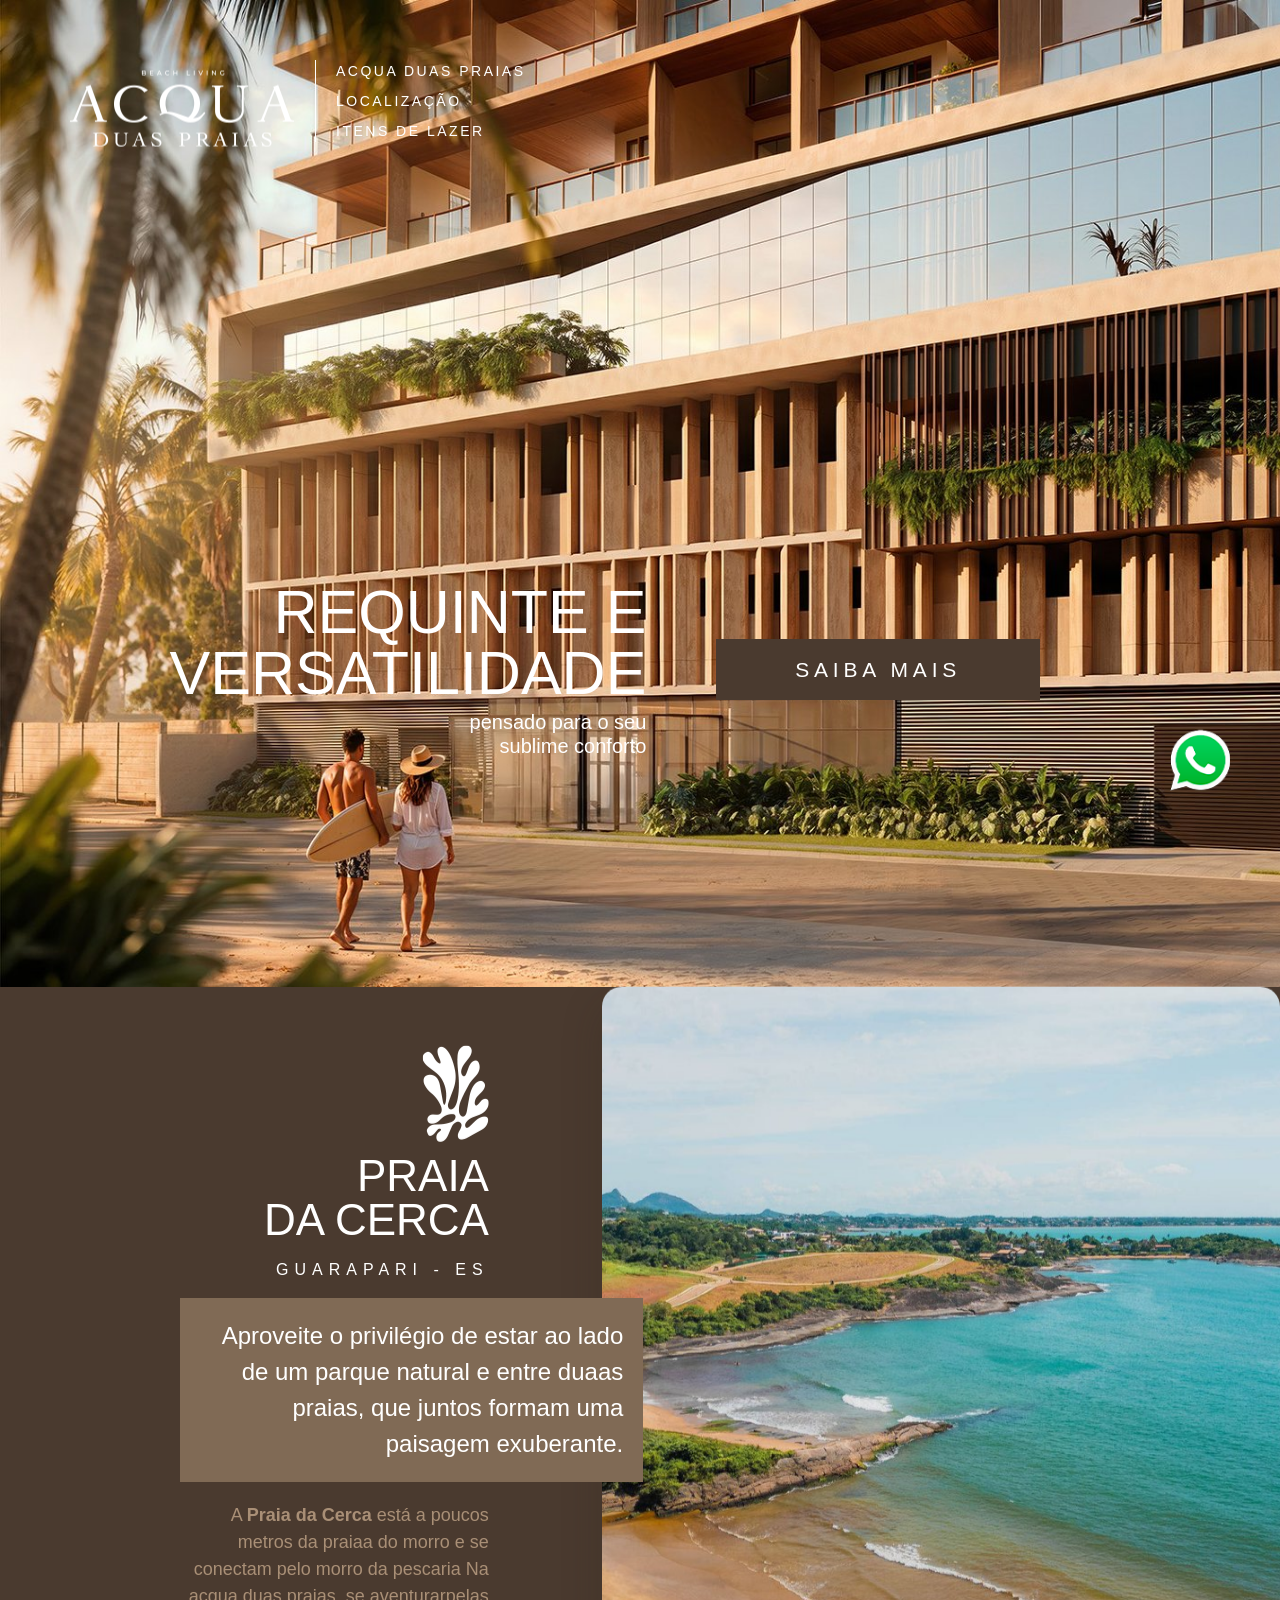
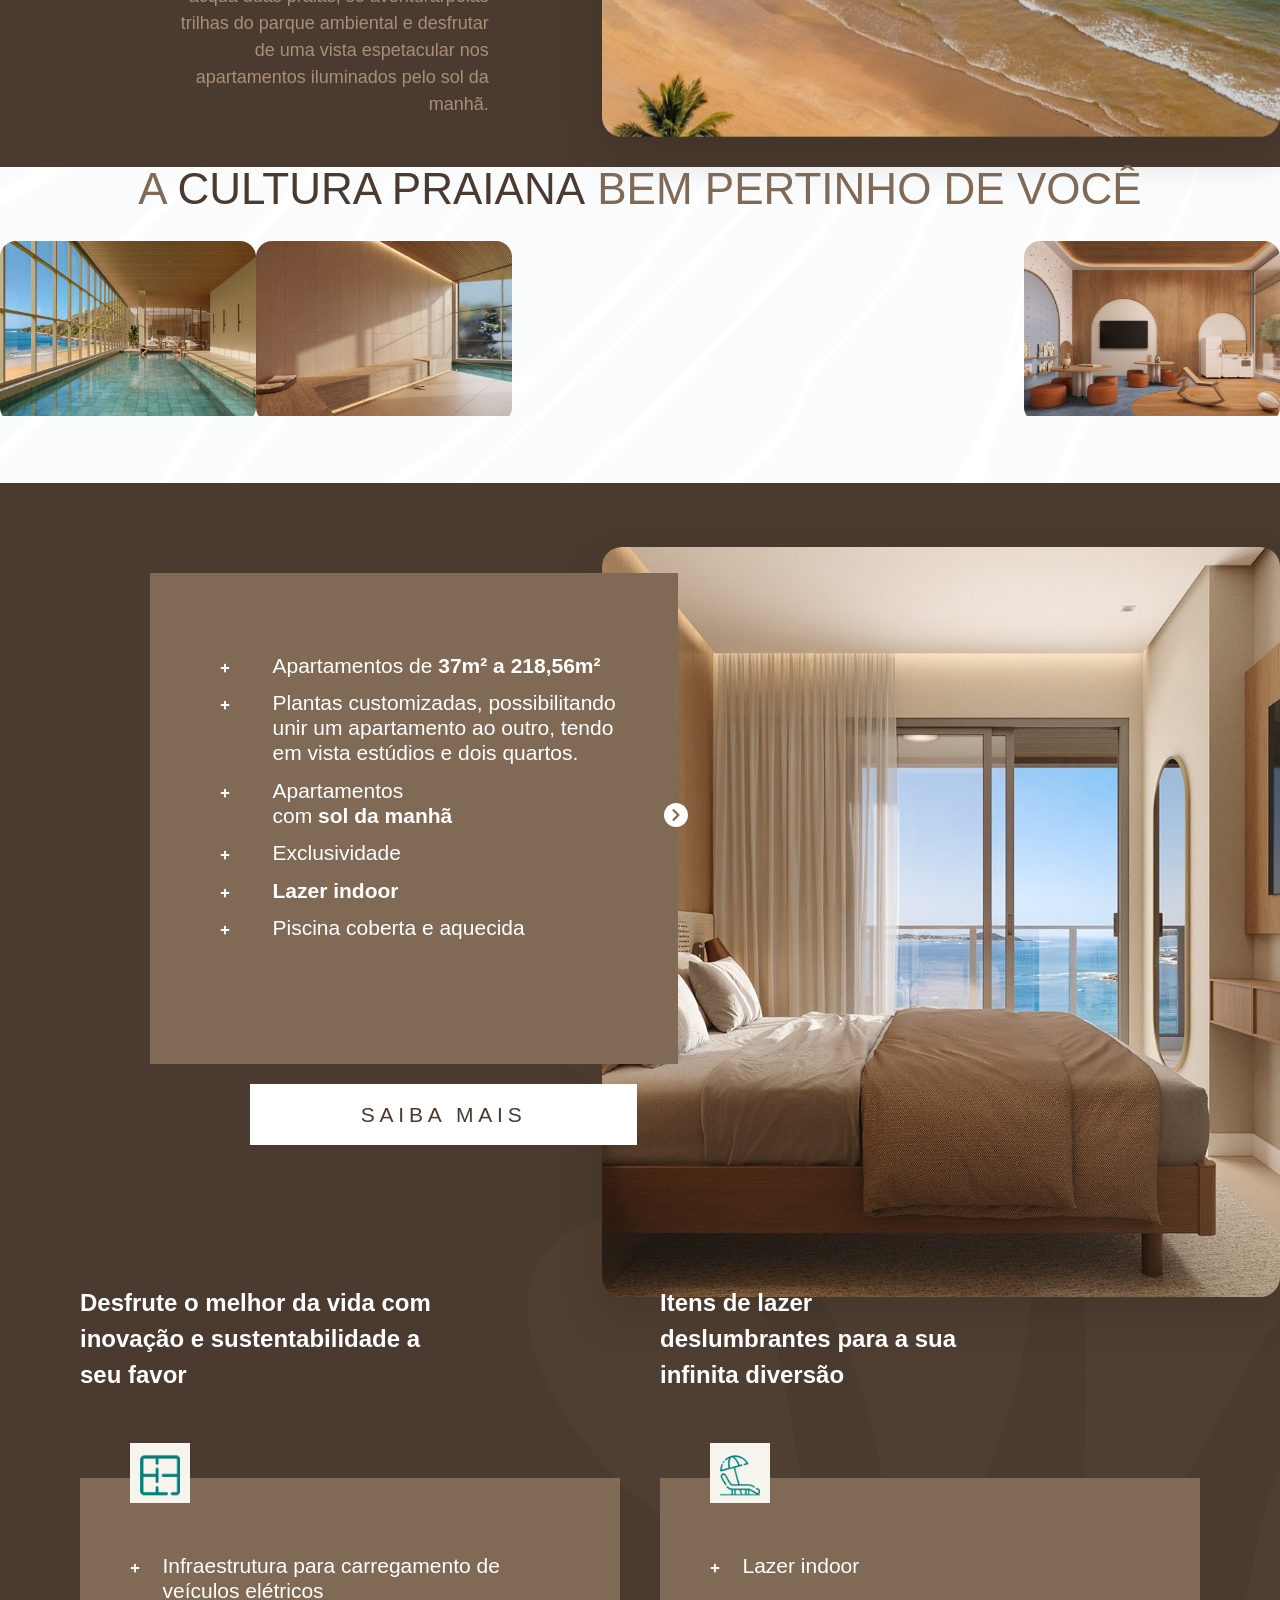
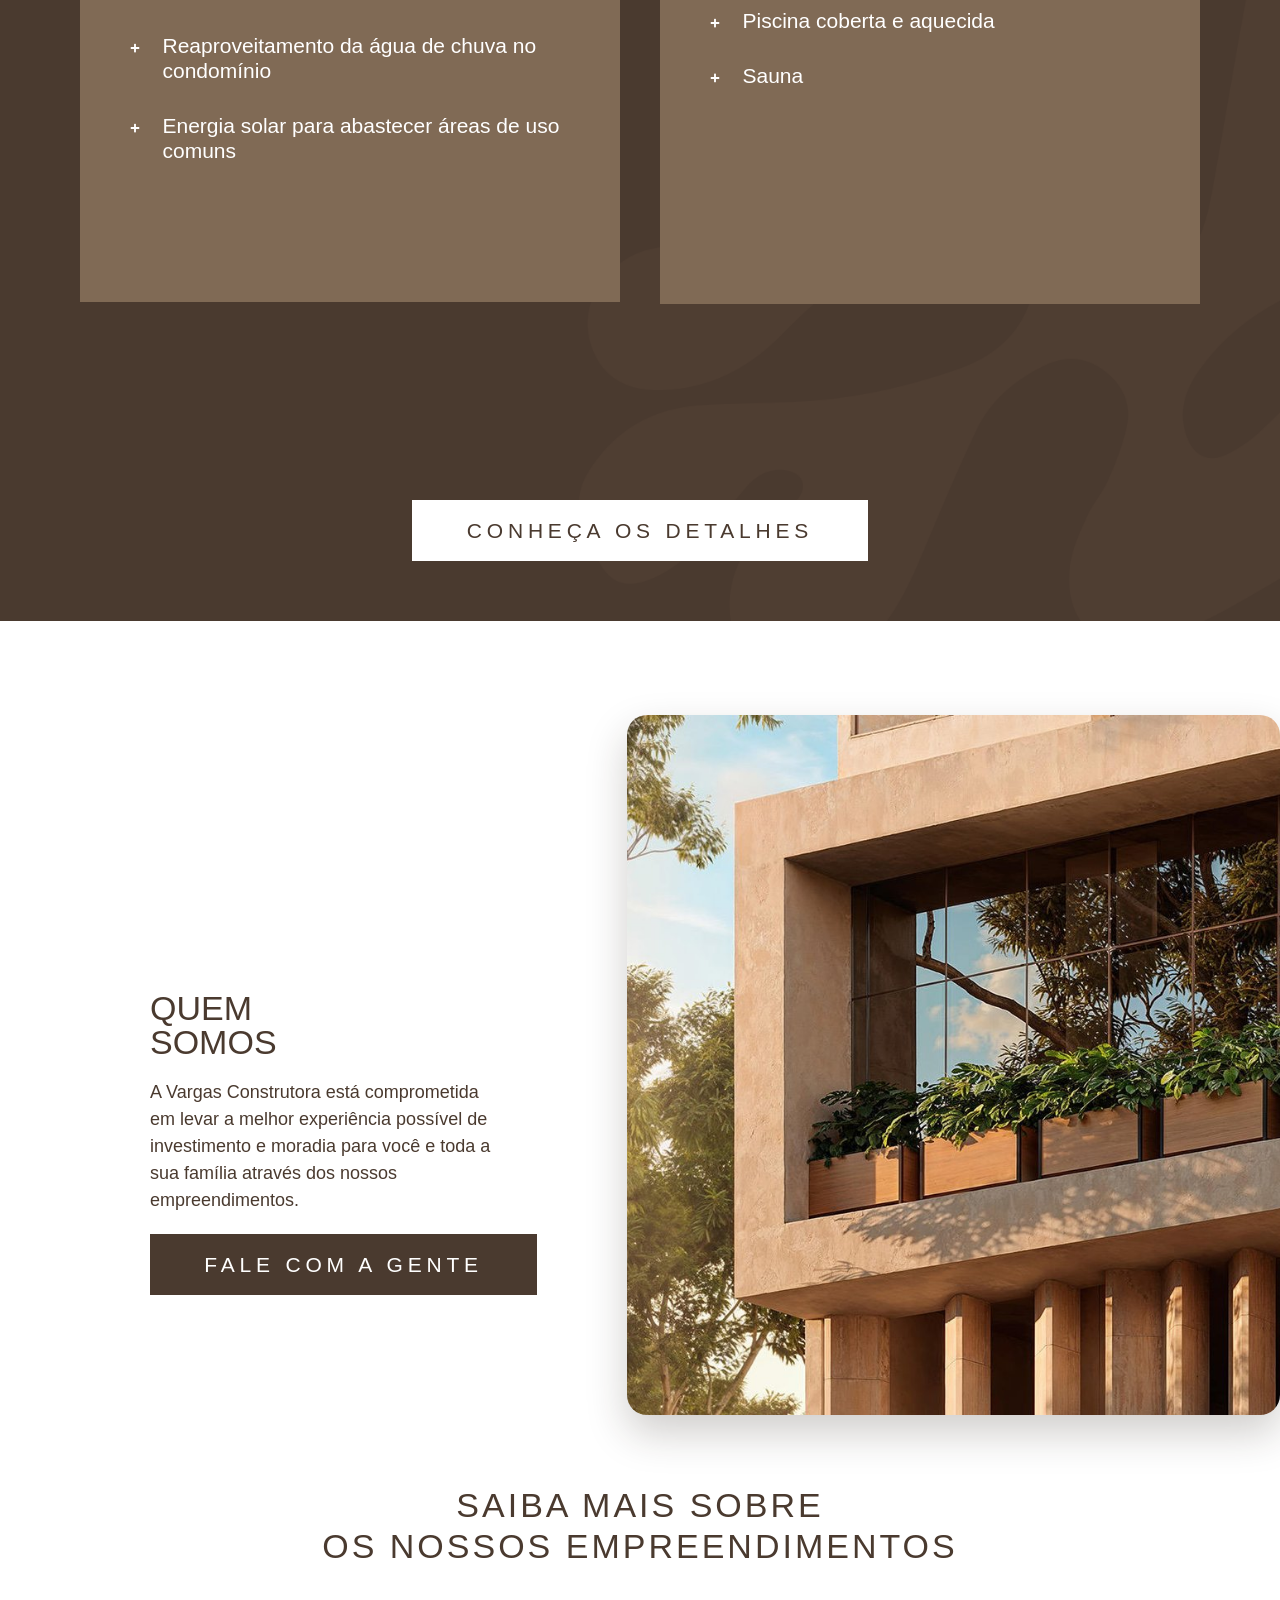
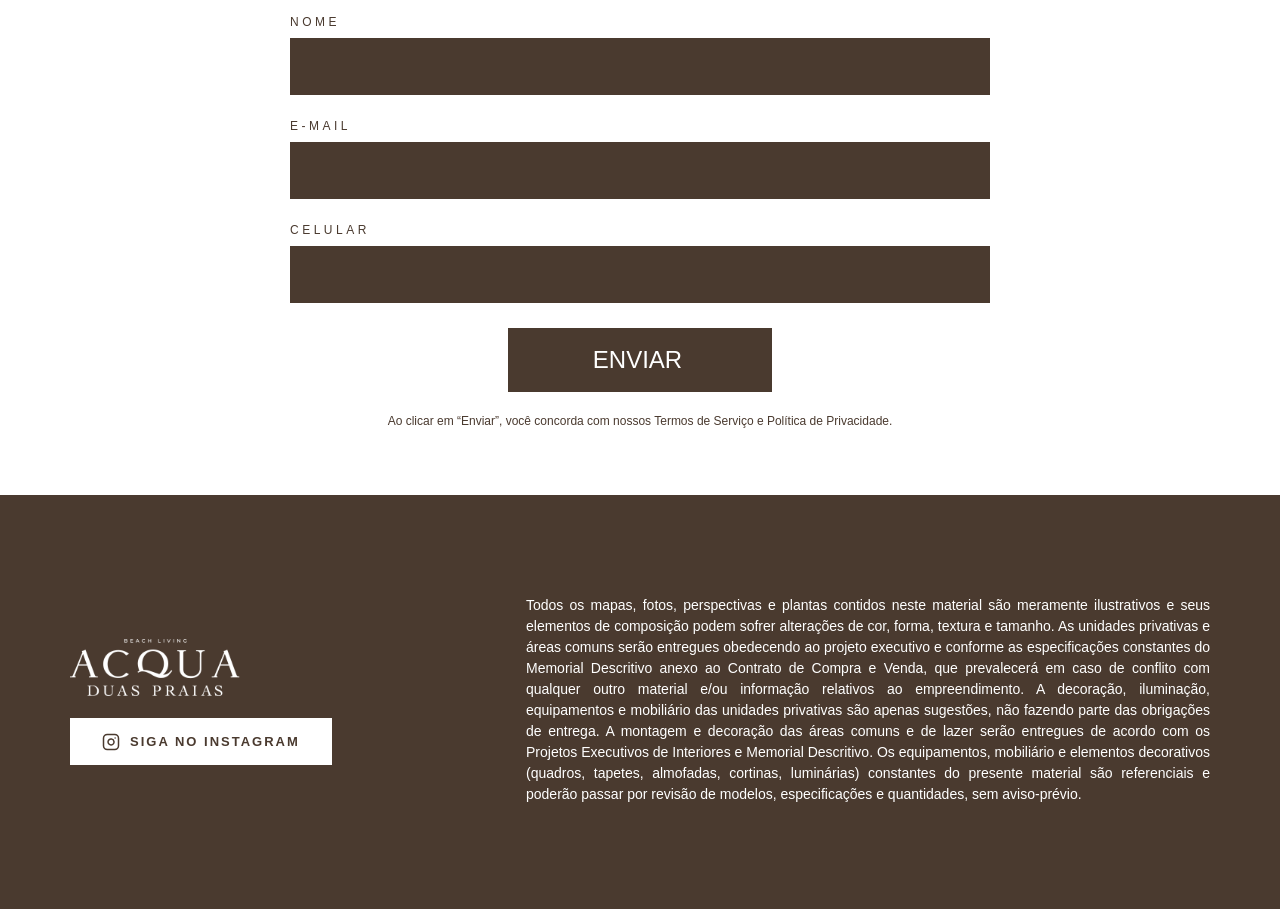
<file: acqua-duas-praias/index.html>
<!doctype html>
<html lang="pt-BR">
<head><meta charset="UTF-8"><script>if(navigator.userAgent.match(/MSIE|Internet Explorer/i)||navigator.userAgent.match(/Trident\/7\..*?rv:11/i)){var href=document.location.href;if(!href.match(/[?&]nowprocket/)){if(href.indexOf("?")==-1){if(href.indexOf("#")==-1){document.location.href=href+"?nowprocket=1"}else{document.location.href=href.replace("#","?nowprocket=1#")}}else{if(href.indexOf("#")==-1){document.location.href=href+"&nowprocket=1"}else{document.location.href=href.replace("#","&nowprocket=1#")}}}}</script><script>(()=>{class RocketLazyLoadScripts{constructor(){this.v="1.2.6",this.triggerEvents=["keydown","mousedown","mousemove","touchmove","touchstart","touchend","wheel"],this.userEventHandler=this.t.bind(this),this.touchStartHandler=this.i.bind(this),this.touchMoveHandler=this.o.bind(this),this.touchEndHandler=this.h.bind(this),this.clickHandler=this.u.bind(this),this.interceptedClicks=[],this.interceptedClickListeners=[],this.l(this),window.addEventListener("pageshow",(t=>{this.persisted=t.persisted,this.everythingLoaded&&this.m()})),this.CSPIssue=sessionStorage.getItem("rocketCSPIssue"),document.addEventListener("securitypolicyviolation",(t=>{this.CSPIssue||"script-src-elem"!==t.violatedDirective||"data"!==t.blockedURI||(this.CSPIssue=!0,sessionStorage.setItem("rocketCSPIssue",!0))})),document.addEventListener("DOMContentLoaded",(()=>{this.k()})),this.delayedScripts={normal:[],async:[],defer:[]},this.trash=[],this.allJQueries=[]}p(t){document.hidden?t.t():(this.triggerEvents.forEach((e=>window.addEventListener(e,t.userEventHandler,{passive:!0}))),window.addEventListener("touchstart",t.touchStartHandler,{passive:!0}),window.addEventListener("mousedown",t.touchStartHandler),document.addEventListener("visibilitychange",t.userEventHandler))}_(){this.triggerEvents.forEach((t=>window.removeEventListener(t,this.userEventHandler,{passive:!0}))),document.removeEventListener("visibilitychange",this.userEventHandler)}i(t){"HTML"!==t.target.tagName&&(window.addEventListener("touchend",this.touchEndHandler),window.addEventListener("mouseup",this.touchEndHandler),window.addEventListener("touchmove",this.touchMoveHandler,{passive:!0}),window.addEventListener("mousemove",this.touchMoveHandler),t.target.addEventListener("click",this.clickHandler),this.L(t.target,!0),this.S(t.target,"onclick","rocket-onclick"),this.C())}o(t){window.removeEventListener("touchend",this.touchEndHandler),window.removeEventListener("mouseup",this.touchEndHandler),window.removeEventListener("touchmove",this.touchMoveHandler,{passive:!0}),window.removeEventListener("mousemove",this.touchMoveHandler),t.target.removeEventListener("click",this.clickHandler),this.L(t.target,!1),this.S(t.target,"rocket-onclick","onclick"),this.M()}h(){window.removeEventListener("touchend",this.touchEndHandler),window.removeEventListener("mouseup",this.touchEndHandler),window.removeEventListener("touchmove",this.touchMoveHandler,{passive:!0}),window.removeEventListener("mousemove",this.touchMoveHandler)}u(t){t.target.removeEventListener("click",this.clickHandler),this.L(t.target,!1),this.S(t.target,"rocket-onclick","onclick"),this.interceptedClicks.push(t),t.preventDefault(),t.stopPropagation(),t.stopImmediatePropagation(),this.M()}O(){window.removeEventListener("touchstart",this.touchStartHandler,{passive:!0}),window.removeEventListener("mousedown",this.touchStartHandler),this.interceptedClicks.forEach((t=>{t.target.dispatchEvent(new MouseEvent("click",{view:t.view,bubbles:!0,cancelable:!0}))}))}l(t){EventTarget.prototype.addEventListenerWPRocketBase=EventTarget.prototype.addEventListener,EventTarget.prototype.addEventListener=function(e,i,o){"click"!==e||t.windowLoaded||i===t.clickHandler||t.interceptedClickListeners.push({target:this,func:i,options:o}),(this||window).addEventListenerWPRocketBase(e,i,o)}}L(t,e){this.interceptedClickListeners.forEach((i=>{i.target===t&&(e?t.removeEventListener("click",i.func,i.options):t.addEventListener("click",i.func,i.options))})),t.parentNode!==document.documentElement&&this.L(t.parentNode,e)}D(){return new Promise((t=>{this.P?this.M=t:t()}))}C(){this.P=!0}M(){this.P=!1}S(t,e,i){t.hasAttribute&&t.hasAttribute(e)&&(event.target.setAttribute(i,event.target.getAttribute(e)),event.target.removeAttribute(e))}t(){this._(this),"loading"===document.readyState?document.addEventListener("DOMContentLoaded",this.R.bind(this)):this.R()}k(){let t=[];document.querySelectorAll("script[type=rocketlazyloadscript][data-rocket-src]").forEach((e=>{let i=e.getAttribute("data-rocket-src");if(i&&!i.startsWith("data:")){0===i.indexOf("//")&&(i=location.protocol+i);try{const o=new URL(i).origin;o!==location.origin&&t.push({src:o,crossOrigin:e.crossOrigin||"module"===e.getAttribute("data-rocket-type")})}catch(t){}}})),t=[...new Map(t.map((t=>[JSON.stringify(t),t]))).values()],this.T(t,"preconnect")}async R(){this.lastBreath=Date.now(),this.j(this),this.F(this),this.I(),this.W(),this.q(),await this.A(this.delayedScripts.normal),await this.A(this.delayedScripts.defer),await this.A(this.delayedScripts.async);try{await this.U(),await this.H(this),await this.J()}catch(t){console.error(t)}window.dispatchEvent(new Event("rocket-allScriptsLoaded")),this.everythingLoaded=!0,this.D().then((()=>{this.O()})),this.N()}W(){document.querySelectorAll("script[type=rocketlazyloadscript]").forEach((t=>{t.hasAttribute("data-rocket-src")?t.hasAttribute("async")&&!1!==t.async?this.delayedScripts.async.push(t):t.hasAttribute("defer")&&!1!==t.defer||"module"===t.getAttribute("data-rocket-type")?this.delayedScripts.defer.push(t):this.delayedScripts.normal.push(t):this.delayedScripts.normal.push(t)}))}async B(t){if(await this.G(),!0!==t.noModule||!("noModule"in HTMLScriptElement.prototype))return new Promise((e=>{let i;function o(){(i||t).setAttribute("data-rocket-status","executed"),e()}try{if(navigator.userAgent.indexOf("Firefox/")>0||""===navigator.vendor||this.CSPIssue)i=document.createElement("script"),[...t.attributes].forEach((t=>{let e=t.nodeName;"type"!==e&&("data-rocket-type"===e&&(e="type"),"data-rocket-src"===e&&(e="src"),i.setAttribute(e,t.nodeValue))})),t.text&&(i.text=t.text),i.hasAttribute("src")?(i.addEventListener("load",o),i.addEventListener("error",(function(){i.setAttribute("data-rocket-status","failed-network"),e()})),setTimeout((()=>{i.isConnected||e()}),1)):(i.text=t.text,o()),t.parentNode.replaceChild(i,t);else{const i=t.getAttribute("data-rocket-type"),s=t.getAttribute("data-rocket-src");i?(t.type=i,t.removeAttribute("data-rocket-type")):t.removeAttribute("type"),t.addEventListener("load",o),t.addEventListener("error",(i=>{this.CSPIssue&&i.target.src.startsWith("data:")?(console.log("WPRocket: data-uri blocked by CSP -> fallback"),t.removeAttribute("src"),this.B(t).then(e)):(t.setAttribute("data-rocket-status","failed-network"),e())})),s?(t.removeAttribute("data-rocket-src"),t.src=s):t.src="data:text/javascript;base64,"+window.btoa(unescape(encodeURIComponent(t.text)))}}catch(i){t.setAttribute("data-rocket-status","failed-transform"),e()}}));t.setAttribute("data-rocket-status","skipped")}async A(t){const e=t.shift();return e&&e.isConnected?(await this.B(e),this.A(t)):Promise.resolve()}q(){this.T([...this.delayedScripts.normal,...this.delayedScripts.defer,...this.delayedScripts.async],"preload")}T(t,e){var i=document.createDocumentFragment();t.forEach((t=>{const o=t.getAttribute&&t.getAttribute("data-rocket-src")||t.src;if(o&&!o.startsWith("data:")){const s=document.createElement("link");s.href=o,s.rel=e,"preconnect"!==e&&(s.as="script"),t.getAttribute&&"module"===t.getAttribute("data-rocket-type")&&(s.crossOrigin=!0),t.crossOrigin&&(s.crossOrigin=t.crossOrigin),t.integrity&&(s.integrity=t.integrity),i.appendChild(s),this.trash.push(s)}})),document.head.appendChild(i)}j(t){let e={};function i(i,o){return e[o].eventsToRewrite.indexOf(i)>=0&&!t.everythingLoaded?"rocket-"+i:i}function o(t,o){!function(t){e[t]||(e[t]={originalFunctions:{add:t.addEventListener,remove:t.removeEventListener},eventsToRewrite:[]},t.addEventListener=function(){arguments[0]=i(arguments[0],t),e[t].originalFunctions.add.apply(t,arguments)},t.removeEventListener=function(){arguments[0]=i(arguments[0],t),e[t].originalFunctions.remove.apply(t,arguments)})}(t),e[t].eventsToRewrite.push(o)}function s(e,i){let o=e[i];e[i]=null,Object.defineProperty(e,i,{get:()=>o||function(){},set(s){t.everythingLoaded?o=s:e["rocket"+i]=o=s}})}o(document,"DOMContentLoaded"),o(window,"DOMContentLoaded"),o(window,"load"),o(window,"pageshow"),o(document,"readystatechange"),s(document,"onreadystatechange"),s(window,"onload"),s(window,"onpageshow");try{Object.defineProperty(document,"readyState",{get:()=>t.rocketReadyState,set(e){t.rocketReadyState=e},configurable:!0}),document.readyState="loading"}catch(t){console.log("WPRocket DJE readyState conflict, bypassing")}}F(t){let e;function i(e){return t.everythingLoaded?e:e.split(" ").map((t=>"load"===t||0===t.indexOf("load.")?"rocket-jquery-load":t)).join(" ")}function o(o){function s(t){const e=o.fn[t];o.fn[t]=o.fn.init.prototype[t]=function(){return this[0]===window&&("string"==typeof arguments[0]||arguments[0]instanceof String?arguments[0]=i(arguments[0]):"object"==typeof arguments[0]&&Object.keys(arguments[0]).forEach((t=>{const e=arguments[0][t];delete arguments[0][t],arguments[0][i(t)]=e}))),e.apply(this,arguments),this}}o&&o.fn&&!t.allJQueries.includes(o)&&(o.fn.ready=o.fn.init.prototype.ready=function(e){return t.domReadyFired?e.bind(document)(o):document.addEventListener("rocket-DOMContentLoaded",(()=>e.bind(document)(o))),o([])},s("on"),s("one"),t.allJQueries.push(o)),e=o}o(window.jQuery),Object.defineProperty(window,"jQuery",{get:()=>e,set(t){o(t)}})}async H(t){const e=document.querySelector("script[data-webpack]");e&&(await async function(){return new Promise((t=>{e.addEventListener("load",t),e.addEventListener("error",t)}))}(),await t.K(),await t.H(t))}async U(){this.domReadyFired=!0;try{document.readyState="interactive"}catch(t){}await this.G(),document.dispatchEvent(new Event("rocket-readystatechange")),await this.G(),document.rocketonreadystatechange&&document.rocketonreadystatechange(),await this.G(),document.dispatchEvent(new Event("rocket-DOMContentLoaded")),await this.G(),window.dispatchEvent(new Event("rocket-DOMContentLoaded"))}async J(){try{document.readyState="complete"}catch(t){}await this.G(),document.dispatchEvent(new Event("rocket-readystatechange")),await this.G(),document.rocketonreadystatechange&&document.rocketonreadystatechange(),await this.G(),window.dispatchEvent(new Event("rocket-load")),await this.G(),window.rocketonload&&window.rocketonload(),await this.G(),this.allJQueries.forEach((t=>t(window).trigger("rocket-jquery-load"))),await this.G();const t=new Event("rocket-pageshow");t.persisted=this.persisted,window.dispatchEvent(t),await this.G(),window.rocketonpageshow&&window.rocketonpageshow({persisted:this.persisted}),this.windowLoaded=!0}m(){document.onreadystatechange&&document.onreadystatechange(),window.onload&&window.onload(),window.onpageshow&&window.onpageshow({persisted:this.persisted})}I(){const t=new Map;document.write=document.writeln=function(e){const i=document.currentScript;i||console.error("WPRocket unable to document.write this: "+e);const o=document.createRange(),s=i.parentElement;let n=t.get(i);void 0===n&&(n=i.nextSibling,t.set(i,n));const c=document.createDocumentFragment();o.setStart(c,0),c.appendChild(o.createContextualFragment(e)),s.insertBefore(c,n)}}async G(){Date.now()-this.lastBreath>45&&(await this.K(),this.lastBreath=Date.now())}async K(){return document.hidden?new Promise((t=>setTimeout(t))):new Promise((t=>requestAnimationFrame(t)))}N(){this.trash.forEach((t=>t.remove()))}static run(){const t=new RocketLazyLoadScripts;t.p(t)}}RocketLazyLoadScripts.run()})();</script>
	
	<meta name="viewport" content="width=device-width, initial-scale=1">
	<link rel="profile" href="https://gmpg.org/xfn/11">
	<meta name='robots' content='index, follow, max-image-preview:large, max-snippet:-1, max-video-preview:-1' />
	<style>img:is([sizes="auto" i], [sizes^="auto," i]) { contain-intrinsic-size: 3000px 1500px }</style>
	
	<!-- This site is optimized with the Yoast SEO plugin v27.5 - https://yoast.com/product/yoast-seo-wordpress/ -->
	<title>Apartamentos na Praia da Cerca – Guarapari</title>
	<meta name="description" content="Conheça o Acqua Duas Praias, empreendimento da Vargas Construtora na Praia da Cerca, Guarapari. Apartamentos de 40m² a 235m² com piscina coberta, lazer completo e vista para o mar." />
	<link rel="canonical" href="https://acquaduaspraias.com.br/" />
	<meta property="og:locale" content="pt_BR" />
	<meta property="og:type" content="website" />
	<meta property="og:title" content="Apartamentos na Praia da Cerca – Guarapari" />
	<meta property="og:description" content="Conheça o Acqua Duas Praias, empreendimento da Vargas Construtora na Praia da Cerca, Guarapari. Apartamentos de 40m² a 235m² com piscina coberta, lazer completo e vista para o mar." />
	<meta property="og:url" content="https://acquaduaspraias.com.br/" />
	<meta property="og:site_name" content="Acqua Duas Praias - Vargas Construtora" />
	<meta property="article:modified_time" content="2026-05-11T17:59:58+00:00" />
	<meta property="og:image" content="https://acquaduaspraias.com.br/wp-content/uploads/2025/03/capa-acqua-duas-praias-fachada.jpg" />
	<meta property="og:image:width" content="1920" />
	<meta property="og:image:height" content="1044" />
	<meta property="og:image:type" content="image/jpeg" />
	<meta name="twitter:card" content="summary_large_image" />
	<script type="application/ld+json" class="yoast-schema-graph">{"@context":"https:\/\/schema.org","@graph":[{"@type":"WebPage","@id":"https:\/\/acquaduaspraias.com.br\/","url":"https:\/\/acquaduaspraias.com.br\/","name":"Apartamentos na Praia da Cerca – Guarapari","isPartOf":{"@id":"https:\/\/acquaduaspraias.com.br\/#website"},"about":{"@id":"https:\/\/acquaduaspraias.com.br\/#organization"},"primaryImageOfPage":{"@id":"https:\/\/acquaduaspraias.com.br\/#primaryimage"},"image":{"@id":"https:\/\/acquaduaspraias.com.br\/#primaryimage"},"thumbnailUrl":"\/wp-content\/uploads\/2025\/03\/capa-acqua-duas-praias-fachada.jpg","datePublished":"2025-03-25T18:24:10+00:00","dateModified":"2026-05-11T17:59:58+00:00","description":"Conheça o Acqua Duas Praias, empreendimento da Vargas Construtora na Praia da Cerca, Guarapari. Apartamentos de 40m² a 235m² com piscina coberta, lazer completo e vista para o mar.","breadcrumb":{"@id":"https:\/\/acquaduaspraias.com.br\/#breadcrumb"},"inLanguage":"pt-BR","potentialAction":[{"@type":"ReadAction","target":["https:\/\/acquaduaspraias.com.br\/"]}]},{"@type":"ImageObject","inLanguage":"pt-BR","@id":"https:\/\/acquaduaspraias.com.br\/#primaryimage","url":"\/wp-content\/uploads\/2025\/03\/capa-acqua-duas-praias-fachada.jpg","contentUrl":"\/wp-content\/uploads\/2025\/03\/capa-acqua-duas-praias-fachada.jpg","width":1920,"height":1044},{"@type":"BreadcrumbList","@id":"https:\/\/acquaduaspraias.com.br\/#breadcrumb","itemListElement":[{"@type":"ListItem","position":1,"name":"Home"}]},{"@type":"WebSite","@id":"https:\/\/acquaduaspraias.com.br\/#website","url":"https:\/\/acquaduaspraias.com.br\/","name":"Apartamentos na Praia da Cerca – Guarapari","description":"Conheça o Acqua Duas Praias, empreendimento da Vargas Construtora na Praia da Cerca, Guarapari. Apartamentos de 40m² a 235m² com piscina coberta, lazer completo e vista para o mar.","publisher":{"@id":"https:\/\/acquaduaspraias.com.br\/#organization"},"potentialAction":[{"@type":"SearchAction","target":{"@type":"EntryPoint","urlTemplate":"https:\/\/acquaduaspraias.com.br\/?s={search_term_string}"},"query-input":{"@type":"PropertyValueSpecification","valueRequired":true,"valueName":"search_term_string"}}],"inLanguage":"pt-BR"},{"@type":"Organization","@id":"https:\/\/acquaduaspraias.com.br\/#organization","name":"Apartamentos na Praia da Cerca – Guarapari","url":"https:\/\/acquaduaspraias.com.br\/","logo":{"@type":"ImageObject","inLanguage":"pt-BR","@id":"https:\/\/acquaduaspraias.com.br\/#\/schema\/logo\/image\/","url":"\/wp-content\/uploads\/2025\/03\/VARGAS-CONSTRUTORA-removebg-preview.png","contentUrl":"\/wp-content\/uploads\/2025\/03\/VARGAS-CONSTRUTORA-removebg-preview.png","width":150,"height":150,"caption":"Apartamentos na Praia da Cerca – Guarapari"},"image":{"@id":"https:\/\/acquaduaspraias.com.br\/#\/schema\/logo\/image\/"}}]}</script>
	<!-- / Yoast SEO plugin. -->


<script type="rocketlazyloadscript">
window._wpemojiSettings = {"baseUrl":"https:\/\/s.w.org\/images\/core\/emoji\/16.0.1\/72x72\/","ext":".png","svgUrl":"https:\/\/s.w.org\/images\/core\/emoji\/16.0.1\/svg\/","svgExt":".svg","source":{"concatemoji":"\/wp-includes\/js\/wp-emoji-release.min.js"}};
/*! This file is auto-generated */
!function(s,n){var o,i,e;function c(e){try{var t={supportTests:e,timestamp:(new Date).valueOf()};sessionStorage.setItem(o,JSON.stringify(t))}catch(e){}}function p(e,t,n){e.clearRect(0,0,e.canvas.width,e.canvas.height),e.fillText(t,0,0);var t=new Uint32Array(e.getImageData(0,0,e.canvas.width,e.canvas.height).data),a=(e.clearRect(0,0,e.canvas.width,e.canvas.height),e.fillText(n,0,0),new Uint32Array(e.getImageData(0,0,e.canvas.width,e.canvas.height).data));return t.every(function(e,t){return e===a[t]})}function u(e,t){e.clearRect(0,0,e.canvas.width,e.canvas.height),e.fillText(t,0,0);for(var n=e.getImageData(16,16,1,1),a=0;a<n.data.length;a++)if(0!==n.data[a])return!1;return!0}function f(e,t,n,a){switch(t){case"flag":return n(e,"\ud83c\udff3\ufe0f\u200d\u26a7\ufe0f","\ud83c\udff3\ufe0f\u200b\u26a7\ufe0f")?!1:!n(e,"\ud83c\udde8\ud83c\uddf6","\ud83c\udde8\u200b\ud83c\uddf6")&&!n(e,"\ud83c\udff4\udb40\udc67\udb40\udc62\udb40\udc65\udb40\udc6e\udb40\udc67\udb40\udc7f","\ud83c\udff4\u200b\udb40\udc67\u200b\udb40\udc62\u200b\udb40\udc65\u200b\udb40\udc6e\u200b\udb40\udc67\u200b\udb40\udc7f");case"emoji":return!a(e,"\ud83e\udedf")}return!1}function g(e,t,n,a){var r="undefined"!=typeof WorkerGlobalScope&&self instanceof WorkerGlobalScope?new OffscreenCanvas(300,150):s.createElement("canvas"),o=r.getContext("2d",{willReadFrequently:!0}),i=(o.textBaseline="top",o.font="600 32px Arial",{});return e.forEach(function(e){i[e]=t(o,e,n,a)}),i}function t(e){var t=s.createElement("script");t.src=e,t.defer=!0,s.head.appendChild(t)}"undefined"!=typeof Promise&&(o="wpEmojiSettingsSupports",i=["flag","emoji"],n.supports={everything:!0,everythingExceptFlag:!0},e=new Promise(function(e){s.addEventListener("DOMContentLoaded",e,{once:!0})}),new Promise(function(t){var n=function(){try{var e=JSON.parse(sessionStorage.getItem(o));if("object"==typeof e&&"number"==typeof e.timestamp&&(new Date).valueOf()<e.timestamp+604800&&"object"==typeof e.supportTests)return e.supportTests}catch(e){}return null}();if(!n){if("undefined"!=typeof Worker&&"undefined"!=typeof OffscreenCanvas&&"undefined"!=typeof URL&&URL.createObjectURL&&"undefined"!=typeof Blob)try{var e="postMessage("+g.toString()+"("+[JSON.stringify(i),f.toString(),p.toString(),u.toString()].join(",")+"));",a=new Blob([e],{type:"text/javascript"}),r=new Worker(URL.createObjectURL(a),{name:"wpTestEmojiSupports"});return void(r.onmessage=function(e){c(n=e.data),r.terminate(),t(n)})}catch(e){}c(n=g(i,f,p,u))}t(n)}).then(function(e){for(var t in e)n.supports[t]=e[t],n.supports.everything=n.supports.everything&&n.supports[t],"flag"!==t&&(n.supports.everythingExceptFlag=n.supports.everythingExceptFlag&&n.supports[t]);n.supports.everythingExceptFlag=n.supports.everythingExceptFlag&&!n.supports.flag,n.DOMReady=!1,n.readyCallback=function(){n.DOMReady=!0}}).then(function(){return e}).then(function(){var e;n.supports.everything||(n.readyCallback(),(e=n.source||{}).concatemoji?t(e.concatemoji):e.wpemoji&&e.twemoji&&(t(e.twemoji),t(e.wpemoji)))}))}((window,document),window._wpemojiSettings);
</script>
<style id='wp-emoji-styles-inline-css'>

	img.wp-smiley, img.emoji {
		display: inline !important;
		border: none !important;
		box-shadow: none !important;
		height: 1em !important;
		width: 1em !important;
		margin: 0 0.07em !important;
		vertical-align: -0.1em !important;
		background: none !important;
		padding: 0 !important;
	}
</style>
<link data-minify="1" rel='stylesheet' id='jet-engine-frontend-css' href='../wp-content/cache/min/1/wp-content/plugins/jet-engine/assets/css/frontend.css' media='all' />
<style id='global-styles-inline-css'>
:root{--wp--preset--aspect-ratio--square: 1;--wp--preset--aspect-ratio--4-3: 4/3;--wp--preset--aspect-ratio--3-4: 3/4;--wp--preset--aspect-ratio--3-2: 3/2;--wp--preset--aspect-ratio--2-3: 2/3;--wp--preset--aspect-ratio--16-9: 16/9;--wp--preset--aspect-ratio--9-16: 9/16;--wp--preset--color--black: #000000;--wp--preset--color--cyan-bluish-gray: #abb8c3;--wp--preset--color--white: #ffffff;--wp--preset--color--pale-pink: #f78da7;--wp--preset--color--vivid-red: #cf2e2e;--wp--preset--color--luminous-vivid-orange: #ff6900;--wp--preset--color--luminous-vivid-amber: #fcb900;--wp--preset--color--light-green-cyan: #7bdcb5;--wp--preset--color--vivid-green-cyan: #00d084;--wp--preset--color--pale-cyan-blue: #8ed1fc;--wp--preset--color--vivid-cyan-blue: #0693e3;--wp--preset--color--vivid-purple: #9b51e0;--wp--preset--gradient--vivid-cyan-blue-to-vivid-purple: linear-gradient(135deg,rgba(6,147,227,1) 0%,rgb(155,81,224) 100%);--wp--preset--gradient--light-green-cyan-to-vivid-green-cyan: linear-gradient(135deg,rgb(122,220,180) 0%,rgb(0,208,130) 100%);--wp--preset--gradient--luminous-vivid-amber-to-luminous-vivid-orange: linear-gradient(135deg,rgba(252,185,0,1) 0%,rgba(255,105,0,1) 100%);--wp--preset--gradient--luminous-vivid-orange-to-vivid-red: linear-gradient(135deg,rgba(255,105,0,1) 0%,rgb(207,46,46) 100%);--wp--preset--gradient--very-light-gray-to-cyan-bluish-gray: linear-gradient(135deg,rgb(238,238,238) 0%,rgb(169,184,195) 100%);--wp--preset--gradient--cool-to-warm-spectrum: linear-gradient(135deg,rgb(74,234,220) 0%,rgb(151,120,209) 20%,rgb(207,42,186) 40%,rgb(238,44,130) 60%,rgb(251,105,98) 80%,rgb(254,248,76) 100%);--wp--preset--gradient--blush-light-purple: linear-gradient(135deg,rgb(255,206,236) 0%,rgb(152,150,240) 100%);--wp--preset--gradient--blush-bordeaux: linear-gradient(135deg,rgb(254,205,165) 0%,rgb(254,45,45) 50%,rgb(107,0,62) 100%);--wp--preset--gradient--luminous-dusk: linear-gradient(135deg,rgb(255,203,112) 0%,rgb(199,81,192) 50%,rgb(65,88,208) 100%);--wp--preset--gradient--pale-ocean: linear-gradient(135deg,rgb(255,245,203) 0%,rgb(182,227,212) 50%,rgb(51,167,181) 100%);--wp--preset--gradient--electric-grass: linear-gradient(135deg,rgb(202,248,128) 0%,rgb(113,206,126) 100%);--wp--preset--gradient--midnight: linear-gradient(135deg,rgb(2,3,129) 0%,rgb(40,116,252) 100%);--wp--preset--font-size--small: 13px;--wp--preset--font-size--medium: 20px;--wp--preset--font-size--large: 36px;--wp--preset--font-size--x-large: 42px;--wp--preset--spacing--20: 0.44rem;--wp--preset--spacing--30: 0.67rem;--wp--preset--spacing--40: 1rem;--wp--preset--spacing--50: 1.5rem;--wp--preset--spacing--60: 2.25rem;--wp--preset--spacing--70: 3.38rem;--wp--preset--spacing--80: 5.06rem;--wp--preset--shadow--natural: 6px 6px 9px rgba(0, 0, 0, 0.2);--wp--preset--shadow--deep: 12px 12px 50px rgba(0, 0, 0, 0.4);--wp--preset--shadow--sharp: 6px 6px 0px rgba(0, 0, 0, 0.2);--wp--preset--shadow--outlined: 6px 6px 0px -3px rgba(255, 255, 255, 1), 6px 6px rgba(0, 0, 0, 1);--wp--preset--shadow--crisp: 6px 6px 0px rgba(0, 0, 0, 1);}:root { --wp--style--global--content-size: 800px;--wp--style--global--wide-size: 1200px; }:where(body) { margin: 0; }.wp-site-blocks > .alignleft { float: left; margin-right: 2em; }.wp-site-blocks > .alignright { float: right; margin-left: 2em; }.wp-site-blocks > .aligncenter { justify-content: center; margin-left: auto; margin-right: auto; }:where(.wp-site-blocks) > * { margin-block-start: 24px; margin-block-end: 0; }:where(.wp-site-blocks) > :first-child { margin-block-start: 0; }:where(.wp-site-blocks) > :last-child { margin-block-end: 0; }:root { --wp--style--block-gap: 24px; }:root :where(.is-layout-flow) > :first-child{margin-block-start: 0;}:root :where(.is-layout-flow) > :last-child{margin-block-end: 0;}:root :where(.is-layout-flow) > *{margin-block-start: 24px;margin-block-end: 0;}:root :where(.is-layout-constrained) > :first-child{margin-block-start: 0;}:root :where(.is-layout-constrained) > :last-child{margin-block-end: 0;}:root :where(.is-layout-constrained) > *{margin-block-start: 24px;margin-block-end: 0;}:root :where(.is-layout-flex){gap: 24px;}:root :where(.is-layout-grid){gap: 24px;}.is-layout-flow > .alignleft{float: left;margin-inline-start: 0;margin-inline-end: 2em;}.is-layout-flow > .alignright{float: right;margin-inline-start: 2em;margin-inline-end: 0;}.is-layout-flow > .aligncenter{margin-left: auto !important;margin-right: auto !important;}.is-layout-constrained > .alignleft{float: left;margin-inline-start: 0;margin-inline-end: 2em;}.is-layout-constrained > .alignright{float: right;margin-inline-start: 2em;margin-inline-end: 0;}.is-layout-constrained > .aligncenter{margin-left: auto !important;margin-right: auto !important;}.is-layout-constrained > :where(:not(.alignleft):not(.alignright):not(.alignfull)){max-width: var(--wp--style--global--content-size);margin-left: auto !important;margin-right: auto !important;}.is-layout-constrained > .alignwide{max-width: var(--wp--style--global--wide-size);}body .is-layout-flex{display: flex;}.is-layout-flex{flex-wrap: wrap;align-items: center;}.is-layout-flex > :is(*, div){margin: 0;}body .is-layout-grid{display: grid;}.is-layout-grid > :is(*, div){margin: 0;}body{padding-top: 0px;padding-right: 0px;padding-bottom: 0px;padding-left: 0px;}a:where(:not(.wp-element-button)){text-decoration: underline;}:root :where(.wp-element-button, .wp-block-button__link){background-color: #32373c;border-width: 0;color: #fff;font-family: inherit;font-size: inherit;line-height: inherit;padding: calc(0.667em + 2px) calc(1.333em + 2px);text-decoration: none;}.has-black-color{color: var(--wp--preset--color--black) !important;}.has-cyan-bluish-gray-color{color: var(--wp--preset--color--cyan-bluish-gray) !important;}.has-white-color{color: var(--wp--preset--color--white) !important;}.has-pale-pink-color{color: var(--wp--preset--color--pale-pink) !important;}.has-vivid-red-color{color: var(--wp--preset--color--vivid-red) !important;}.has-luminous-vivid-orange-color{color: var(--wp--preset--color--luminous-vivid-orange) !important;}.has-luminous-vivid-amber-color{color: var(--wp--preset--color--luminous-vivid-amber) !important;}.has-light-green-cyan-color{color: var(--wp--preset--color--light-green-cyan) !important;}.has-vivid-green-cyan-color{color: var(--wp--preset--color--vivid-green-cyan) !important;}.has-pale-cyan-blue-color{color: var(--wp--preset--color--pale-cyan-blue) !important;}.has-vivid-cyan-blue-color{color: var(--wp--preset--color--vivid-cyan-blue) !important;}.has-vivid-purple-color{color: var(--wp--preset--color--vivid-purple) !important;}.has-black-background-color{background-color: var(--wp--preset--color--black) !important;}.has-cyan-bluish-gray-background-color{background-color: var(--wp--preset--color--cyan-bluish-gray) !important;}.has-white-background-color{background-color: var(--wp--preset--color--white) !important;}.has-pale-pink-background-color{background-color: var(--wp--preset--color--pale-pink) !important;}.has-vivid-red-background-color{background-color: var(--wp--preset--color--vivid-red) !important;}.has-luminous-vivid-orange-background-color{background-color: var(--wp--preset--color--luminous-vivid-orange) !important;}.has-luminous-vivid-amber-background-color{background-color: var(--wp--preset--color--luminous-vivid-amber) !important;}.has-light-green-cyan-background-color{background-color: var(--wp--preset--color--light-green-cyan) !important;}.has-vivid-green-cyan-background-color{background-color: var(--wp--preset--color--vivid-green-cyan) !important;}.has-pale-cyan-blue-background-color{background-color: var(--wp--preset--color--pale-cyan-blue) !important;}.has-vivid-cyan-blue-background-color{background-color: var(--wp--preset--color--vivid-cyan-blue) !important;}.has-vivid-purple-background-color{background-color: var(--wp--preset--color--vivid-purple) !important;}.has-black-border-color{border-color: var(--wp--preset--color--black) !important;}.has-cyan-bluish-gray-border-color{border-color: var(--wp--preset--color--cyan-bluish-gray) !important;}.has-white-border-color{border-color: var(--wp--preset--color--white) !important;}.has-pale-pink-border-color{border-color: var(--wp--preset--color--pale-pink) !important;}.has-vivid-red-border-color{border-color: var(--wp--preset--color--vivid-red) !important;}.has-luminous-vivid-orange-border-color{border-color: var(--wp--preset--color--luminous-vivid-orange) !important;}.has-luminous-vivid-amber-border-color{border-color: var(--wp--preset--color--luminous-vivid-amber) !important;}.has-light-green-cyan-border-color{border-color: var(--wp--preset--color--light-green-cyan) !important;}.has-vivid-green-cyan-border-color{border-color: var(--wp--preset--color--vivid-green-cyan) !important;}.has-pale-cyan-blue-border-color{border-color: var(--wp--preset--color--pale-cyan-blue) !important;}.has-vivid-cyan-blue-border-color{border-color: var(--wp--preset--color--vivid-cyan-blue) !important;}.has-vivid-purple-border-color{border-color: var(--wp--preset--color--vivid-purple) !important;}.has-vivid-cyan-blue-to-vivid-purple-gradient-background{background: var(--wp--preset--gradient--vivid-cyan-blue-to-vivid-purple) !important;}.has-light-green-cyan-to-vivid-green-cyan-gradient-background{background: var(--wp--preset--gradient--light-green-cyan-to-vivid-green-cyan) !important;}.has-luminous-vivid-amber-to-luminous-vivid-orange-gradient-background{background: var(--wp--preset--gradient--luminous-vivid-amber-to-luminous-vivid-orange) !important;}.has-luminous-vivid-orange-to-vivid-red-gradient-background{background: var(--wp--preset--gradient--luminous-vivid-orange-to-vivid-red) !important;}.has-very-light-gray-to-cyan-bluish-gray-gradient-background{background: var(--wp--preset--gradient--very-light-gray-to-cyan-bluish-gray) !important;}.has-cool-to-warm-spectrum-gradient-background{background: var(--wp--preset--gradient--cool-to-warm-spectrum) !important;}.has-blush-light-purple-gradient-background{background: var(--wp--preset--gradient--blush-light-purple) !important;}.has-blush-bordeaux-gradient-background{background: var(--wp--preset--gradient--blush-bordeaux) !important;}.has-luminous-dusk-gradient-background{background: var(--wp--preset--gradient--luminous-dusk) !important;}.has-pale-ocean-gradient-background{background: var(--wp--preset--gradient--pale-ocean) !important;}.has-electric-grass-gradient-background{background: var(--wp--preset--gradient--electric-grass) !important;}.has-midnight-gradient-background{background: var(--wp--preset--gradient--midnight) !important;}.has-small-font-size{font-size: var(--wp--preset--font-size--small) !important;}.has-medium-font-size{font-size: var(--wp--preset--font-size--medium) !important;}.has-large-font-size{font-size: var(--wp--preset--font-size--large) !important;}.has-x-large-font-size{font-size: var(--wp--preset--font-size--x-large) !important;}
:root :where(.wp-block-pullquote){font-size: 1.5em;line-height: 1.6;}
</style>
<link rel='stylesheet' id='hello-elementor-css' href='../wp-content/themes/hello-elementor/style.min.css' media='all' />
<link rel='stylesheet' id='hello-elementor-theme-style-css' href='../wp-content/themes/hello-elementor/theme.min.css' media='all' />
<link rel='stylesheet' id='hello-elementor-header-footer-css' href='../wp-content/themes/hello-elementor/header-footer.min.css' media='all' />
<link rel='stylesheet' id='elementor-frontend-css' href='../wp-content/plugins/elementor/assets/css/frontend.min.css' media='all' />
<link rel='stylesheet' id='elementor-post-11-css' href='../wp-content/uploads/elementor/css/post-11.css' media='all' />
<link data-minify="1" rel='stylesheet' id='font-awesome-5-all-css' href='../wp-content/cache/min/1/wp-content/plugins/elementor/assets/lib/font-awesome/css/all.min.css' media='all' />
<link rel='stylesheet' id='font-awesome-4-shim-css' href='../wp-content/plugins/elementor/assets/lib/font-awesome/css/v4-shims.min.css' media='all' />
<link rel='stylesheet' id='widget-image-css' href='../wp-content/plugins/elementor/assets/css/widget-image.min.css' media='all' />
<link rel='stylesheet' id='widget-nav-menu-css' href='../wp-content/plugins/elementor-pro/assets/css/widget-nav-menu.min.css' media='all' />
<link rel='stylesheet' id='widget-heading-css' href='../wp-content/plugins/elementor/assets/css/widget-heading.min.css' media='all' />
<link rel='stylesheet' id='widget-menu-anchor-css' href='../wp-content/plugins/elementor/assets/css/widget-menu-anchor.min.css' media='all' />
<link data-minify="1" rel='stylesheet' id='swiper-css' href='../wp-content/cache/min/1/wp-content/plugins/elementor/assets/lib/swiper/v8/css/swiper.min.css' media='all' />
<link rel='stylesheet' id='e-swiper-css' href='../wp-content/plugins/elementor/assets/css/conditionals/e-swiper.min.css' media='all' />
<link rel='stylesheet' id='widget-image-carousel-css' href='../wp-content/plugins/elementor/assets/css/widget-image-carousel.min.css' media='all' />
<link rel='stylesheet' id='widget-icon-list-css' href='../wp-content/plugins/elementor/assets/css/widget-icon-list.min.css' media='all' />
<link rel='stylesheet' id='widget-form-css' href='../wp-content/plugins/elementor-pro/assets/css/widget-form.min.css' media='all' />
<link rel='stylesheet' id='elementor-post-137-css' href='../wp-content/cache/background-css/acquaduaspraias.com.br/wp-content/uploads/elementor/css/post-137.css' media='all' />
<link rel='stylesheet' id='elementor-post-12-css' href='../wp-content/uploads/elementor/css/post-12.css' media='all' />
<link rel='stylesheet' id='elementor-post-97-css' href='../wp-content/uploads/elementor/css/post-97.css' media='all' />
<style id='rocket-lazyload-inline-css'>
.rll-youtube-player{position:relative;padding-bottom:56.23%;height:0;overflow:hidden;max-width:100%;}.rll-youtube-player:focus-within{outline: 2px solid currentColor;outline-offset: 5px;}.rll-youtube-player iframe{position:absolute;top:0;left:0;width:100%;height:100%;z-index:100;background:0 0}.rll-youtube-player img{bottom:0;display:block;left:0;margin:auto;max-width:100%;width:100%;position:absolute;right:0;top:0;border:none;height:auto;-webkit-transition:.4s all;-moz-transition:.4s all;transition:.4s all}.rll-youtube-player img:hover{-webkit-filter:brightness(75%)}.rll-youtube-player .play{height:100%;width:100%;left:0;top:0;position:absolute;background:var(--wpr-bg-d74942a7-8733-42d6-a0dc-ad43f418de6b) no-repeat center;background-color: transparent !important;cursor:pointer;border:none;}.wp-embed-responsive .wp-has-aspect-ratio .rll-youtube-player{position:absolute;padding-bottom:0;width:100%;height:100%;top:0;bottom:0;left:0;right:0}
</style>
<link data-minify="1" rel='stylesheet' id='elementor-gf-local-montserrat-css' href='../wp-content/cache/min/1/wp-content/uploads/elementor/google-fonts/css/montserrat.css' media='all' />
<script type="rocketlazyloadscript" data-rocket-src="/wp-content/plugins/elementor/assets/lib/font-awesome/js/v4-shims.min.js" id="font-awesome-4-shim-js" data-rocket-defer defer></script>
<script type="rocketlazyloadscript" data-rocket-src="/wp-includes/js/jquery/jquery.min.js" id="jquery-core-js" data-rocket-defer defer></script>
<script type="rocketlazyloadscript" data-rocket-src="/wp-includes/js/jquery/jquery-migrate.min.js" id="jquery-migrate-js" data-rocket-defer defer></script>
<meta name="generator" content="WordPress 6.8.6" />
<link rel='shortlink' href='index.html' />
<meta name="generator" content="Elementor 3.28.0; features: e_font_icon_svg, additional_custom_breakpoints, e_local_google_fonts, e_element_cache; settings: css_print_method-external, google_font-enabled, font_display-swap">
<!-- Google Tag Manager -->
<script type="rocketlazyloadscript">(function(w,d,s,l,i){w[l]=w[l]||[];w[l].push({'gtm.start':
new Date().getTime(),event:'gtm.js'});var f=d.getElementsByTagName(s)[0],
j=d.createElement(s),dl=l!='dataLayer'?'&l='+l:'';j.async=true;j.src=
'https://www.googletagmanager.com/gtm.js'+i+dl;f.parentNode.insertBefore(j,f);
})(window,document,'script','dataLayer','GTM-T4PXR8QW');</script>
<!-- End Google Tag Manager -->
			<style>
				.e-con.e-parent:nth-of-type(n+4):not(.e-lazyloaded):not(.e-no-lazyload),
				.e-con.e-parent:nth-of-type(n+4):not(.e-lazyloaded):not(.e-no-lazyload) * {
					background-image: none !important;
				}
				@media screen and (max-height: 1024px) {
					.e-con.e-parent:nth-of-type(n+3):not(.e-lazyloaded):not(.e-no-lazyload),
					.e-con.e-parent:nth-of-type(n+3):not(.e-lazyloaded):not(.e-no-lazyload) * {
						background-image: none !important;
					}
				}
				@media screen and (max-height: 640px) {
					.e-con.e-parent:nth-of-type(n+2):not(.e-lazyloaded):not(.e-no-lazyload),
					.e-con.e-parent:nth-of-type(n+2):not(.e-lazyloaded):not(.e-no-lazyload) * {
						background-image: none !important;
					}
				}
			</style>
			<link rel="icon" href="../wp-content/uploads/2025/03/VARGAS-CONSTRUTORA-removebg-preview.png" sizes="32x32" />
<link rel="icon" href="../wp-content/uploads/2025/03/VARGAS-CONSTRUTORA-removebg-preview.png" sizes="192x192" />
<link rel="apple-touch-icon" href="../wp-content/uploads/2025/03/VARGAS-CONSTRUTORA-removebg-preview.png" />
<meta name="msapplication-TileImage" content="/wp-content/uploads/2025/03/VARGAS-CONSTRUTORA-removebg-preview.png" />
<noscript><style id="rocket-lazyload-nojs-css">.rll-youtube-player, [data-lazy-src]{display:none !important;}</style></noscript><style id="wpr-lazyload-bg-container"></style><style id="wpr-lazyload-bg-exclusion"></style>
<noscript>
<style id="wpr-lazyload-bg-nostyle">.elementor-137 .elementor-element.elementor-element-37bd7e8:not(.elementor-motion-effects-element-type-background), .elementor-137 .elementor-element.elementor-element-37bd7e8 > .elementor-motion-effects-container > .elementor-motion-effects-layer{--wpr-bg-1825527b-adaa-4e99-9410-6a5c1b1cf467: url('../wp-content/uploads/2025/03/hero-fachada.jpg');}.elementor-137 .elementor-element.elementor-element-0d30a2d:not(.elementor-motion-effects-element-type-background), .elementor-137 .elementor-element.elementor-element-0d30a2d > .elementor-motion-effects-container > .elementor-motion-effects-layer{--wpr-bg-44bbb4b3-59b6-4b02-b294-a7060cfa0b4a: url('../wp-content/uploads/2025/03/Bloco-02-copiar.png');}.elementor-137 .elementor-element.elementor-element-4d0edac:not(.elementor-motion-effects-element-type-background), .elementor-137 .elementor-element.elementor-element-4d0edac > .elementor-motion-effects-container > .elementor-motion-effects-layer{--wpr-bg-0089d103-131a-43ea-96c1-50beac5abdd9: url('../wp-content/uploads/2025/03/Texto-marrom.png');}.elementor-137 .elementor-element.elementor-element-75f729d:not(.elementor-motion-effects-element-type-background), .elementor-137 .elementor-element.elementor-element-75f729d > .elementor-motion-effects-container > .elementor-motion-effects-layer{--wpr-bg-e26d62a7-00ec-4d73-a22d-6d9bd1698a67: url('../wp-content/uploads/2025/03/Bloco-02-copiar.png');}.rll-youtube-player .play{--wpr-bg-d74942a7-8733-42d6-a0dc-ad43f418de6b: url('../wp-content/plugins/wp-rocket/assets/img/youtube.png');}</style>
</noscript>
<script type="application/javascript">const rocket_pairs = [{"selector":".elementor-137 .elementor-element.elementor-element-37bd7e8:not(.elementor-motion-effects-element-type-background), .elementor-137 .elementor-element.elementor-element-37bd7e8 > .elementor-motion-effects-container > .elementor-motion-effects-layer","style":".elementor-137 .elementor-element.elementor-element-37bd7e8:not(.elementor-motion-effects-element-type-background), .elementor-137 .elementor-element.elementor-element-37bd7e8 > .elementor-motion-effects-container > .elementor-motion-effects-layer{--wpr-bg-1825527b-adaa-4e99-9410-6a5c1b1cf467: url('\/wp-content\/uploads\/2025\/03\/hero-fachada.jpg');}","hash":"1825527b-adaa-4e99-9410-6a5c1b1cf467","url":"\/wp-content\/uploads\/2025\/03\/hero-fachada.jpg"},{"selector":".elementor-137 .elementor-element.elementor-element-0d30a2d:not(.elementor-motion-effects-element-type-background), .elementor-137 .elementor-element.elementor-element-0d30a2d > .elementor-motion-effects-container > .elementor-motion-effects-layer","style":".elementor-137 .elementor-element.elementor-element-0d30a2d:not(.elementor-motion-effects-element-type-background), .elementor-137 .elementor-element.elementor-element-0d30a2d > .elementor-motion-effects-container > .elementor-motion-effects-layer{--wpr-bg-44bbb4b3-59b6-4b02-b294-a7060cfa0b4a: url('\/wp-content\/uploads\/2025\/03\/Bloco-02-copiar.png');}","hash":"44bbb4b3-59b6-4b02-b294-a7060cfa0b4a","url":"\/wp-content\/uploads\/2025\/03\/Bloco-02-copiar.png"},{"selector":".elementor-137 .elementor-element.elementor-element-4d0edac:not(.elementor-motion-effects-element-type-background), .elementor-137 .elementor-element.elementor-element-4d0edac > .elementor-motion-effects-container > .elementor-motion-effects-layer","style":".elementor-137 .elementor-element.elementor-element-4d0edac:not(.elementor-motion-effects-element-type-background), .elementor-137 .elementor-element.elementor-element-4d0edac > .elementor-motion-effects-container > .elementor-motion-effects-layer{--wpr-bg-0089d103-131a-43ea-96c1-50beac5abdd9: url('\/wp-content\/uploads\/2025\/03\/Texto-marrom.png');}","hash":"0089d103-131a-43ea-96c1-50beac5abdd9","url":"\/wp-content\/uploads\/2025\/03\/Texto-marrom.png"},{"selector":".elementor-137 .elementor-element.elementor-element-75f729d:not(.elementor-motion-effects-element-type-background), .elementor-137 .elementor-element.elementor-element-75f729d > .elementor-motion-effects-container > .elementor-motion-effects-layer","style":".elementor-137 .elementor-element.elementor-element-75f729d:not(.elementor-motion-effects-element-type-background), .elementor-137 .elementor-element.elementor-element-75f729d > .elementor-motion-effects-container > .elementor-motion-effects-layer{--wpr-bg-e26d62a7-00ec-4d73-a22d-6d9bd1698a67: url('\/wp-content\/uploads\/2025\/03\/Bloco-02-copiar.png');}","hash":"e26d62a7-00ec-4d73-a22d-6d9bd1698a67","url":"\/wp-content\/uploads\/2025\/03\/Bloco-02-copiar.png"},{"selector":".rll-youtube-player .play","style":".rll-youtube-player .play{--wpr-bg-d74942a7-8733-42d6-a0dc-ad43f418de6b: url('\/wp-content\/plugins\/wp-rocket\/assets\/img\/youtube.png');}","hash":"d74942a7-8733-42d6-a0dc-ad43f418de6b","url":"\/wp-content\/plugins\/wp-rocket\/assets\/img\/youtube.png"}]; const rocket_excluded_pairs = [];</script><meta name="generator" content="WP Rocket 3.17.3.1" data-wpr-features="wpr_lazyload_css_bg_img wpr_delay_js wpr_defer_js wpr_minify_js wpr_lazyload_images wpr_lazyload_iframes wpr_image_dimensions wpr_minify_css" /></head>
<body class="home wp-singular page-template-default page page-id-137 wp-custom-logo wp-embed-responsive wp-theme-hello-elementor theme-default elementor-default elementor-kit-11 elementor-page elementor-page-137">

<!-- Google Tag Manager (noscript) -->
<noscript><iframe src="https://www.googletagmanager.com/ns.html?id=GTM-T4PXR8QW"
height="0" width="0" style="display:none;visibility:hidden"></iframe></noscript>
<!-- End Google Tag Manager (noscript) -->

<a class="skip-link screen-reader-text" href="index.html#content">Ir para o conteúdo</a>


<main data-rocket-location-hash="c086bedde7f68eec68174d634678bd04" id="content" class="site-main post-137 page type-page status-publish has-post-thumbnail hentry">

	
	<div data-rocket-location-hash="81e96adccaf2ad7d0b52d1c2815c4b82" class="page-content">
				<div data-rocket-location-hash="722306ec75cf4ad7d7cb70c2cb6b9de9" data-elementor-type="wp-page" data-elementor-id="137" class="elementor elementor-137" data-elementor-post-type="page">
				<div class="elementor-element elementor-element-37bd7e8 e-flex e-con-boxed e-con e-parent" data-id="37bd7e8" data-element_type="container" data-settings="{&quot;background_background&quot;:&quot;classic&quot;}">
					<div class="e-con-inner">
		<div class="elementor-element elementor-element-6bd53cc e-con-full e-flex e-con e-child" data-id="6bd53cc" data-element_type="container">
				<div class="elementor-element elementor-element-dc0084f elementor-widget elementor-widget-image" data-id="dc0084f" data-element_type="widget" data-widget_type="image.default">
																<a href="index.html">
							<img decoding="async" width="225" height="76" src="data:image/svg+xml,%3Csvg%20xmlns='http://www.w3.org/2000/svg'%20viewBox='0%200%20225%2076'%3E%3C/svg%3E" class="attachment-large size-large wp-image-139" alt="" data-lazy-src="/wp-content/uploads/2025/03/Objeto-Inteligente-de-Vetor-4.png" /><noscript><img decoding="async" width="225" height="76" src="../wp-content/uploads/2025/03/Objeto-Inteligente-de-Vetor-4.png" class="attachment-large size-large wp-image-139" alt="" /></noscript>								</a>
															</div>
				<div class="elementor-element elementor-element-57f59bb elementor-nav-menu--dropdown-none elementor-widget elementor-widget-nav-menu" data-id="57f59bb" data-element_type="widget" data-settings="{&quot;layout&quot;:&quot;vertical&quot;,&quot;submenu_icon&quot;:{&quot;value&quot;:&quot;&lt;svg class=\&quot;e-font-icon-svg e-fas-caret-down\&quot; viewBox=\&quot;0 0 320 512\&quot; xmlns=\&quot;http:\/\/www.w3.org\/2000\/svg\&quot;&gt;&lt;path d=\&quot;M31.3 192h257.3c17.8 0 26.7 21.5 14.1 34.1L174.1 354.8c-7.8 7.8-20.5 7.8-28.3 0L17.2 226.1C4.6 213.5 13.5 192 31.3 192z\&quot;&gt;&lt;\/path&gt;&lt;\/svg&gt;&quot;,&quot;library&quot;:&quot;fa-solid&quot;}}" data-widget_type="nav-menu.default">
								<nav aria-label="Menu" class="elementor-nav-menu--main elementor-nav-menu__container elementor-nav-menu--layout-vertical e--pointer-none">
				<ul id="menu-1-57f59bb" class="elementor-nav-menu sm-vertical"><li class="menu-item menu-item-type-custom menu-item-object-custom current-menu-item current_page_item menu-item-143"><a href="index.html" aria-current="page" class="elementor-item elementor-item-active">Acqua Duas Praias</a></li>
<li class="menu-item menu-item-type-custom menu-item-object-custom menu-item-144"><a href="index.html#local" class="elementor-item elementor-item-anchor">Localização</a></li>
<li class="menu-item menu-item-type-custom menu-item-object-custom menu-item-145"><a href="index.html#itens-de-lazer" class="elementor-item elementor-item-anchor">itens de lazer</a></li>
</ul>			</nav>
						<nav class="elementor-nav-menu--dropdown elementor-nav-menu__container" aria-hidden="true">
				<ul id="menu-2-57f59bb" class="elementor-nav-menu sm-vertical"><li class="menu-item menu-item-type-custom menu-item-object-custom current-menu-item current_page_item menu-item-143"><a href="index.html" aria-current="page" class="elementor-item elementor-item-active" tabindex="-1">Acqua Duas Praias</a></li>
<li class="menu-item menu-item-type-custom menu-item-object-custom menu-item-144"><a href="index.html#local" class="elementor-item elementor-item-anchor" tabindex="-1">Localização</a></li>
<li class="menu-item menu-item-type-custom menu-item-object-custom menu-item-145"><a href="index.html#itens-de-lazer" class="elementor-item elementor-item-anchor" tabindex="-1">itens de lazer</a></li>
</ul>			</nav>
						</div>
				</div>
		<div class="elementor-element elementor-element-a3529f5 e-flex e-con-boxed e-con e-child" data-id="a3529f5" data-element_type="container">
					<div class="e-con-inner">
		<div class="elementor-element elementor-element-c59d09c e-con-full e-flex e-con e-child" data-id="c59d09c" data-element_type="container">
				<div class="elementor-element elementor-element-dbd6643 elementor-widget elementor-widget-heading" data-id="dbd6643" data-element_type="widget" data-widget_type="heading.default">
					<h2 class="elementor-heading-title elementor-size-default">Requinte e
versatilidade</h2>				</div>
				<div class="elementor-element elementor-element-2b68b69 elementor-widget elementor-widget-text-editor" data-id="2b68b69" data-element_type="widget" data-widget_type="text-editor.default">
									<p>pensado para o seu<br />sublime conforto</p>								</div>
				</div>
		<a class="elementor-element elementor-element-596ea85 e-con-full e-flex e-con e-child" data-id="596ea85" data-element_type="container" data-settings="{&quot;background_background&quot;:&quot;classic&quot;}" href="index.html#local">
				<div class="elementor-element elementor-element-d859afc elementor-widget elementor-widget-heading" data-id="d859afc" data-element_type="widget" data-widget_type="heading.default">
					<h2 class="elementor-heading-title elementor-size-default">Saiba mais</h2>				</div>
				</a>
					</div>
				</div>
					</div>
				</div>
		<div class="elementor-element elementor-element-0d30a2d e-con-full e-flex e-con e-parent" data-id="0d30a2d" data-element_type="container" data-settings="{&quot;background_background&quot;:&quot;classic&quot;}">
				<div class="elementor-element elementor-element-8dc4c71 elementor-widget elementor-widget-menu-anchor" data-id="8dc4c71" data-element_type="widget" data-widget_type="menu-anchor.default">
							<div class="elementor-menu-anchor" id="local"></div>
						</div>
				<div class="elementor-element elementor-element-6b08dee elementor-widget__width-auto elementor-widget elementor-widget-image" data-id="6b08dee" data-element_type="widget" data-widget_type="image.default">
															<img fetchpriority="high" decoding="async" width="1120" height="836" src="/wp-content/uploads/2025/03/acqua-duas-praias-praia-da-cerca-intro.jpg" srcset="/wp-content/uploads/2025/03/acqua-duas-praias-praia-da-cerca-intro.jpg 1120w, /wp-content/uploads/2025/03/acqua-duas-praias-praia-da-cerca-intro-300x224.jpg 300w, /wp-content/uploads/2025/03/acqua-duas-praias-praia-da-cerca-intro-1024x764.jpg 1024w, /wp-content/uploads/2025/03/acqua-duas-praias-praia-da-cerca-intro-768x573.jpg 768w" sizes="(max-width: 1120px) 100vw, 1120px" class="attachment-1536x1536 size-1536x1536 wp-image-155" alt="" data-lazy-srcset="/wp-content/uploads/2025/03/acqua-duas-praias-praia-da-cerca-intro.jpg 1120w, /wp-content/uploads/2025/03/acqua-duas-praias-praia-da-cerca-intro-300x224.jpg 300w, /wp-content/uploads/2025/03/acqua-duas-praias-praia-da-cerca-intro-1024x764.jpg 1024w, /wp-content/uploads/2025/03/acqua-duas-praias-praia-da-cerca-intro-768x573.jpg 768w" data-lazy-sizes="(max-width: 1120px) 100vw, 1120px" data-lazy-src="/wp-content/uploads/2025/03/acqua-duas-praias-praia-da-cerca-intro.jpg" /><noscript><img fetchpriority="high" decoding="async" width="1120" height="836" src="../wp-content/uploads/2025/03/acqua-duas-praias-praia-da-cerca-intro.jpg" class="attachment-1536x1536 size-1536x1536 wp-image-155" alt="" srcset="../wp-content/uploads/2025/03/acqua-duas-praias-praia-da-cerca-intro.jpg 1120w, ../wp-content/uploads/2025/03/acqua-duas-praias-praia-da-cerca-intro-300x224.jpg 300w, ../wp-content/uploads/2025/03/acqua-duas-praias-praia-da-cerca-intro-1024x764.jpg 1024w, ../wp-content/uploads/2025/03/acqua-duas-praias-praia-da-cerca-intro-768x573.jpg 768w" sizes="(max-width: 1120px) 100vw, 1120px" /></noscript>															</div>
		<div class="elementor-element elementor-element-d2f9672 e-flex e-con-boxed e-con e-child" data-id="d2f9672" data-element_type="container">
					<div class="e-con-inner">
		<div class="elementor-element elementor-element-581b51f e-con-full e-flex e-con e-child" data-id="581b51f" data-element_type="container">
				<div class="elementor-element elementor-element-d346476 elementor-widget elementor-widget-image" data-id="d346476" data-element_type="widget" data-widget_type="image.default">
															<img decoding="async" width="67" height="97" src="data:image/svg+xml,%3Csvg%20xmlns='http://www.w3.org/2000/svg'%20viewBox='0%200%2067%2097'%3E%3C/svg%3E" class="attachment-full size-full wp-image-153" alt="" data-lazy-src="/wp-content/uploads/2025/03/Objeto-Inteligente-de-Vetor-5.png" /><noscript><img decoding="async" width="67" height="97" src="../wp-content/uploads/2025/03/Objeto-Inteligente-de-Vetor-5.png" class="attachment-full size-full wp-image-153" alt="" /></noscript>															</div>
				<div class="elementor-element elementor-element-e63cf4d elementor-widget elementor-widget-heading" data-id="e63cf4d" data-element_type="widget" data-widget_type="heading.default">
					<h2 class="elementor-heading-title elementor-size-default">praia<br> 
da cerca


</h2>				</div>
				<div class="elementor-element elementor-element-d5ec6b5 elementor-widget elementor-widget-heading" data-id="d5ec6b5" data-element_type="widget" data-widget_type="heading.default">
					<h2 class="elementor-heading-title elementor-size-default">Guarapari - es</h2>				</div>
		<div class="elementor-element elementor-element-ee0c32c e-con-full e-flex e-con e-child" data-id="ee0c32c" data-element_type="container" data-settings="{&quot;background_background&quot;:&quot;classic&quot;}">
				<div class="elementor-element elementor-element-b9eec81 elementor-widget elementor-widget-text-editor" data-id="b9eec81" data-element_type="widget" data-widget_type="text-editor.default">
									<p>Aproveite o privilégio de estar ao lado de um parque natural e entre duaas praias, que juntos formam uma paisagem exuberante.</p>								</div>
				</div>
				<div class="elementor-element elementor-element-39a37f0 elementor-widget elementor-widget-text-editor" data-id="39a37f0" data-element_type="widget" data-widget_type="text-editor.default">
									<p>A <strong>Praia da Cerca</strong> está a poucos metros da praiaa do morro e se conectam pelo morro da pescaria Na acqua duas praias, se aventurarpelas trilhas do parque ambiental e desfrutar de uma vista espetacular nos apartamentos iluminados pelo sol da manhã.</p>								</div>
				</div>
		<div class="elementor-element elementor-element-f17d8c5 e-con-full e-flex e-con e-child" data-id="f17d8c5" data-element_type="container">
				</div>
					</div>
				</div>
		<div class="elementor-element elementor-element-c598754 e-con-full e-flex e-con e-child" data-id="c598754" data-element_type="container">
				<div class="elementor-element elementor-element-7704812 elementor-widget elementor-widget-heading" data-id="7704812" data-element_type="widget" data-widget_type="heading.default">
					<h2 class="elementor-heading-title elementor-size-default">A <b style="color: #4A3A2F">Cultura praiana</b> bem pertinho de você</h2>				</div>
				<div class="elementor-element elementor-element-803959d elementor-pagination-position-outside elementor-widget elementor-widget-image-carousel" data-id="803959d" data-element_type="widget" data-settings="{&quot;slides_to_show&quot;:&quot;5&quot;,&quot;slides_to_show_tablet&quot;:&quot;3&quot;,&quot;slides_to_scroll&quot;:&quot;2&quot;,&quot;slides_to_scroll_tablet&quot;:&quot;2&quot;,&quot;navigation&quot;:&quot;dots&quot;,&quot;slides_to_show_mobile&quot;:&quot;2&quot;,&quot;autoplay&quot;:&quot;yes&quot;,&quot;pause_on_hover&quot;:&quot;yes&quot;,&quot;pause_on_interaction&quot;:&quot;yes&quot;,&quot;autoplay_speed&quot;:5000,&quot;infinite&quot;:&quot;yes&quot;,&quot;speed&quot;:500,&quot;image_spacing_custom&quot;:{&quot;unit&quot;:&quot;px&quot;,&quot;size&quot;:20,&quot;sizes&quot;:[]},&quot;image_spacing_custom_tablet&quot;:{&quot;unit&quot;:&quot;px&quot;,&quot;size&quot;:&quot;&quot;,&quot;sizes&quot;:[]},&quot;image_spacing_custom_mobile&quot;:{&quot;unit&quot;:&quot;px&quot;,&quot;size&quot;:&quot;&quot;,&quot;sizes&quot;:[]}}" data-widget_type="image-carousel.default">
							<div class="elementor-image-carousel-wrapper swiper" role="region" aria-roledescription="carousel" aria-label="Carrossel de imagens" dir="ltr">
			<div class="elementor-image-carousel swiper-wrapper" aria-live="off"><div class="swiper-slide" role="group" aria-roledescription="slide" aria-label="1 de 14"><figure class="swiper-slide-inner"><img width="386" height="264" decoding="async" class="swiper-slide-image" src="data:image/svg+xml,%3Csvg%20xmlns='http://www.w3.org/2000/svg'%20viewBox='0%200%20386%20264'%3E%3C/svg%3E" alt="Piscina coberta e aquecida - Acqua Duas Praias" data-lazy-src="/wp-content/uploads/2025/03/piscina-coberta-aquecida.jpg" /><noscript><img width="386" height="264" decoding="async" class="swiper-slide-image" src="wp-content/uploads/2025/03/piscina-coberta-aquecida.jpg" alt="Piscina coberta e aquecida - Acqua Duas Praias" /></noscript></figure></div><div class="swiper-slide" role="group" aria-roledescription="slide" aria-label="2 de 14"><figure class="swiper-slide-inner"><img width="386" height="264" decoding="async" class="swiper-slide-image" src="data:image/svg+xml,%3Csvg%20xmlns='http://www.w3.org/2000/svg'%20viewBox='0%200%20386%20264'%3E%3C/svg%3E" alt="Sauna - Acqua Duas Praias" data-lazy-src="/wp-content/uploads/2025/03/sauna.jpg" /><noscript><img width="386" height="264" decoding="async" class="swiper-slide-image" src="wp-content/uploads/2025/03/sauna.jpg" alt="Sauna - Acqua Duas Praias" /></noscript></figure></div><div class="swiper-slide" role="group" aria-roledescription="slide" aria-label="3 de 14"><figure class="swiper-slide-inner"><img width="386" height="264" decoding="async" class="swiper-slide-image" src="data:image/svg+xml,%3Csvg%20xmlns='http://www.w3.org/2000/svg'%20viewBox='0%200%20386%20264'%3E%3C/svg%3E" alt="Espaço gourmet - Acqua Duas Praias" data-lazy-src="/wp-content/uploads/2025/03/espaco-gourmet.jpg" /><noscript><img width="386" height="264" decoding="async" class="swiper-slide-image" src="wp-content/uploads/2025/03/espaco-gourmet.jpg" alt="Espaço gourmet - Acqua Duas Praias" /></noscript></figure></div><div class="swiper-slide" role="group" aria-roledescription="slide" aria-label="4 de 14"><figure class="swiper-slide-inner"><img width="386" height="264" decoding="async" class="swiper-slide-image" src="data:image/svg+xml,%3Csvg%20xmlns='http://www.w3.org/2000/svg'%20viewBox='0%200%20386%20264'%3E%3C/svg%3E" alt="Salão de jogos - Acqua Duas Praias" data-lazy-src="/wp-content/uploads/2025/03/salao-de-jogos.jpg" /><noscript><img width="386" height="264" decoding="async" class="swiper-slide-image" src="wp-content/uploads/2025/03/salao-de-jogos.jpg" alt="Salão de jogos - Acqua Duas Praias" /></noscript></figure></div><div class="swiper-slide" role="group" aria-roledescription="slide" aria-label="5 de 14"><figure class="swiper-slide-inner"><img width="386" height="264" decoding="async" class="swiper-slide-image" src="data:image/svg+xml,%3Csvg%20xmlns='http://www.w3.org/2000/svg'%20viewBox='0%200%20386%20264'%3E%3C/svg%3E" alt="Brinquedoteca - Acqua Duas Praias" data-lazy-src="/wp-content/uploads/2025/03/brinquedoteca.jpg" /><noscript><img width="386" height="264" decoding="async" class="swiper-slide-image" src="wp-content/uploads/2025/03/brinquedoteca.jpg" alt="Brinquedoteca - Acqua Duas Praias" /></noscript></figure></div><div class="swiper-slide" role="group" aria-roledescription="slide" aria-label="6 de 14"><figure class="swiper-slide-inner"><img width="386" height="264" decoding="async" class="swiper-slide-image" src="data:image/svg+xml,%3Csvg%20xmlns='http://www.w3.org/2000/svg'%20viewBox='0%200%20386%20264'%3E%3C/svg%3E" alt="Coworking - Acqua Duas Praias" data-lazy-src="/wp-content/uploads/2025/03/coworking.jpg" /><noscript><img width="386" height="264" decoding="async" class="swiper-slide-image" src="wp-content/uploads/2025/03/coworking.jpg" alt="Coworking - Acqua Duas Praias" /></noscript></figure></div><div class="swiper-slide" role="group" aria-roledescription="slide" aria-label="7 de 14"><figure class="swiper-slide-inner"><img width="386" height="264" decoding="async" class="swiper-slide-image" src="data:image/svg+xml,%3Csvg%20xmlns='http://www.w3.org/2000/svg'%20viewBox='0%200%20386%20264'%3E%3C/svg%3E" alt="Espaço fitness - Acqua Duas Praias" data-lazy-src="/wp-content/uploads/2025/03/fitness.jpg" /><noscript><img width="386" height="264" decoding="async" class="swiper-slide-image" src="wp-content/uploads/2025/03/fitness.jpg" alt="Espaço fitness - Acqua Duas Praias" /></noscript></figure></div><div class="swiper-slide" role="group" aria-roledescription="slide" aria-label="8 de 14"><figure class="swiper-slide-inner"><img width="386" height="264" decoding="async" class="swiper-slide-image" src="data:image/svg+xml,%3Csvg%20xmlns='http://www.w3.org/2000/svg'%20viewBox='0%200%20386%20264'%3E%3C/svg%3E" alt="Lavanderia compartilhada - Acqua Duas Praias" data-lazy-src="/wp-content/uploads/2025/03/lavanderia.jpg" /><noscript><img width="386" height="264" decoding="async" class="swiper-slide-image" src="wp-content/uploads/2025/03/lavanderia.jpg" alt="Lavanderia compartilhada - Acqua Duas Praias" /></noscript></figure></div><div class="swiper-slide" role="group" aria-roledescription="slide" aria-label="9 de 14"><figure class="swiper-slide-inner"><img width="386" height="264" decoding="async" class="swiper-slide-image" src="data:image/svg+xml,%3Csvg%20xmlns='http://www.w3.org/2000/svg'%20viewBox='0%200%20386%20264'%3E%3C/svg%3E" alt="Living do apartamento - Acqua Duas Praias" data-lazy-src="/wp-content/uploads/2025/03/living-apartamento-01.jpg" /><noscript><img width="386" height="264" decoding="async" class="swiper-slide-image" src="wp-content/uploads/2025/03/living-apartamento-01.jpg" alt="Living do apartamento - Acqua Duas Praias" /></noscript></figure></div><div class="swiper-slide" role="group" aria-roledescription="slide" aria-label="10 de 14"><figure class="swiper-slide-inner"><img width="386" height="264" decoding="async" class="swiper-slide-image" src="data:image/svg+xml,%3Csvg%20xmlns='http://www.w3.org/2000/svg'%20viewBox='0%200%20386%20264'%3E%3C/svg%3E" alt="Living do apartamento com vista mar - Acqua Duas Praias" data-lazy-src="/wp-content/uploads/2025/03/living-apartamento-03.jpg" /><noscript><img width="386" height="264" decoding="async" class="swiper-slide-image" src="wp-content/uploads/2025/03/living-apartamento-03.jpg" alt="Living do apartamento com vista mar - Acqua Duas Praias" /></noscript></figure></div><div class="swiper-slide" role="group" aria-roledescription="slide" aria-label="11 de 14"><figure class="swiper-slide-inner"><img width="386" height="264" decoding="async" class="swiper-slide-image" src="data:image/svg+xml,%3Csvg%20xmlns='http://www.w3.org/2000/svg'%20viewBox='0%200%20386%20264'%3E%3C/svg%3E" alt="Suíte do apartamento - Acqua Duas Praias" data-lazy-src="/wp-content/uploads/2025/03/suite-apartamento-05.jpg" /><noscript><img width="386" height="264" decoding="async" class="swiper-slide-image" src="wp-content/uploads/2025/03/suite-apartamento-05.jpg" alt="Suíte do apartamento - Acqua Duas Praias" /></noscript></figure></div><div class="swiper-slide" role="group" aria-roledescription="slide" aria-label="12 de 14"><figure class="swiper-slide-inner"><img width="386" height="264" decoding="async" class="swiper-slide-image" src="data:image/svg+xml,%3Csvg%20xmlns='http://www.w3.org/2000/svg'%20viewBox='0%200%20386%20264'%3E%3C/svg%3E" alt="Planta humanizada - apto casa - Acqua Duas Praias" data-lazy-src="/wp-content/uploads/2025/03/planta-humanizada-apto-casa.jpg" /><noscript><img width="386" height="264" decoding="async" class="swiper-slide-image" src="wp-content/uploads/2025/03/planta-humanizada-apto-casa.jpg" alt="Planta humanizada - apto casa - Acqua Duas Praias" /></noscript></figure></div><div class="swiper-slide" role="group" aria-roledescription="slide" aria-label="13 de 14"><figure class="swiper-slide-inner"><img width="386" height="264" decoding="async" class="swiper-slide-image" src="data:image/svg+xml,%3Csvg%20xmlns='http://www.w3.org/2000/svg'%20viewBox='0%200%20386%20264'%3E%3C/svg%3E" alt="Planta humanizada - apto tipo - Acqua Duas Praias" data-lazy-src="/wp-content/uploads/2025/03/planta-humanizada-apto-tipo.jpg" /><noscript><img width="386" height="264" decoding="async" class="swiper-slide-image" src="wp-content/uploads/2025/03/planta-humanizada-apto-tipo.jpg" alt="Planta humanizada - apto tipo - Acqua Duas Praias" /></noscript></figure></div><div class="swiper-slide" role="group" aria-roledescription="slide" aria-label="14 de 14"><figure class="swiper-slide-inner"><img width="386" height="264" decoding="async" class="swiper-slide-image" src="data:image/svg+xml,%3Csvg%20xmlns='http://www.w3.org/2000/svg'%20viewBox='0%200%20386%20264'%3E%3C/svg%3E" alt="Planta humanizada - apto com lazer - Acqua Duas Praias" data-lazy-src="/wp-content/uploads/2025/03/planta-humanizada-apto-lazer.jpg" /><noscript><img width="386" height="264" decoding="async" class="swiper-slide-image" src="wp-content/uploads/2025/03/planta-humanizada-apto-lazer.jpg" alt="Planta humanizada - apto com lazer - Acqua Duas Praias" /></noscript></figure></div>			</div>
							
									<div class="swiper-pagination"></div>
									</div>
						</div>
				</div>
				</div>
		<div class="elementor-element elementor-element-4d0edac e-con-full e-flex e-con e-parent e-no-lazyload" data-id="4d0edac" data-element_type="container" data-settings="{&quot;background_background&quot;:&quot;classic&quot;}">
				<div class="elementor-element elementor-element-9998441 elementor-widget__width-auto elementor-widget elementor-widget-image" data-id="9998441" data-element_type="widget" data-widget_type="image.default">
															<img decoding="async" width="1120" height="1016" src="/wp-content/uploads/2025/03/acqua-duas-praias-unidade-suite.jpg" srcset="/wp-content/uploads/2025/03/acqua-duas-praias-unidade-suite.jpg 1120w, /wp-content/uploads/2025/03/acqua-duas-praias-unidade-suite-300x272.jpg 300w, /wp-content/uploads/2025/03/acqua-duas-praias-unidade-suite-1024x929.jpg 1024w, /wp-content/uploads/2025/03/acqua-duas-praias-unidade-suite-768x697.jpg 768w" sizes="(max-width: 1120px) 100vw, 1120px" class="attachment-1536x1536 size-1536x1536 wp-image-157" alt="" data-lazy-srcset="/wp-content/uploads/2025/03/acqua-duas-praias-unidade-suite.jpg 1120w, /wp-content/uploads/2025/03/acqua-duas-praias-unidade-suite-300x272.jpg 300w, /wp-content/uploads/2025/03/acqua-duas-praias-unidade-suite-1024x929.jpg 1024w, /wp-content/uploads/2025/03/acqua-duas-praias-unidade-suite-768x697.jpg 768w" data-lazy-sizes="(max-width: 1120px) 100vw, 1120px" data-lazy-src="/wp-content/uploads/2025/03/acqua-duas-praias-unidade-suite.jpg" /><noscript><img loading="lazy" decoding="async" width="1120" height="1016" src="../wp-content/uploads/2025/03/acqua-duas-praias-unidade-suite.jpg" class="attachment-1536x1536 size-1536x1536 wp-image-157" alt="" srcset="../wp-content/uploads/2025/03/acqua-duas-praias-unidade-suite.jpg 1120w, ../wp-content/uploads/2025/03/acqua-duas-praias-unidade-suite-300x272.jpg 300w, ../wp-content/uploads/2025/03/acqua-duas-praias-unidade-suite-1024x929.jpg 1024w, ../wp-content/uploads/2025/03/acqua-duas-praias-unidade-suite-768x697.jpg 768w" sizes="(max-width: 1120px) 100vw, 1120px" /></noscript>															</div>
		<div class="elementor-element elementor-element-84f612a e-flex e-con-boxed e-con e-child" data-id="84f612a" data-element_type="container">
					<div class="e-con-inner">
		<div class="elementor-element elementor-element-013e9c3 e-con-full e-flex e-con e-child" data-id="013e9c3" data-element_type="container">
				
		<div class="elementor-element elementor-element-4dbdcbb e-con-full e-flex e-con e-child" data-id="4dbdcbb" data-element_type="container" data-settings="{&quot;background_background&quot;:&quot;classic&quot;}">
				<div class="elementor-element elementor-element-fa3470c elementor-icon-list--layout-traditional elementor-list-item-link-full_width elementor-widget elementor-widget-icon-list" data-id="fa3470c" data-element_type="widget" data-widget_type="icon-list.default">
							<ul class="elementor-icon-list-items">
							<li class="elementor-icon-list-item">
											<span class="elementor-icon-list-icon">
							<svg aria-hidden="true" class="e-font-icon-svg e-fas-plus" viewBox="0 0 448 512" xmlns="http://www.w3.org/2000/svg"><path d="M416 208H272V64c0-17.67-14.33-32-32-32h-32c-17.67 0-32 14.33-32 32v144H32c-17.67 0-32 14.33-32 32v32c0 17.67 14.33 32 32 32h144v144c0 17.67 14.33 32 32 32h32c17.67 0 32-14.33 32-32V304h144c17.67 0 32-14.33 32-32v-32c0-17.67-14.33-32-32-32z"></path></svg>						</span>
										<span class="elementor-icon-list-text">Apartamentos  de <b>40m² a 235,03m²</b></span>
									</li>
								<li class="elementor-icon-list-item">
											<span class="elementor-icon-list-icon">
							<svg aria-hidden="true" class="e-font-icon-svg e-fas-plus" viewBox="0 0 448 512" xmlns="http://www.w3.org/2000/svg"><path d="M416 208H272V64c0-17.67-14.33-32-32-32h-32c-17.67 0-32 14.33-32 32v144H32c-17.67 0-32 14.33-32 32v32c0 17.67 14.33 32 32 32h144v144c0 17.67 14.33 32 32 32h32c17.67 0 32-14.33 32-32V304h144c17.67 0 32-14.33 32-32v-32c0-17.67-14.33-32-32-32z"></path></svg>						</span>
										<span class="elementor-icon-list-text">Plantas customizadas, possibilitando unir um apartamento ao outro, tendo em vista estúdios e dois quartos.</span>
									</li>
								<li class="elementor-icon-list-item">
											<span class="elementor-icon-list-icon">
							<svg aria-hidden="true" class="e-font-icon-svg e-fas-plus" viewBox="0 0 448 512" xmlns="http://www.w3.org/2000/svg"><path d="M416 208H272V64c0-17.67-14.33-32-32-32h-32c-17.67 0-32 14.33-32 32v144H32c-17.67 0-32 14.33-32 32v32c0 17.67 14.33 32 32 32h144v144c0 17.67 14.33 32 32 32h32c17.67 0 32-14.33 32-32V304h144c17.67 0 32-14.33 32-32v-32c0-17.67-14.33-32-32-32z"></path></svg>						</span>
										<span class="elementor-icon-list-text">Apartamentos<br>com<b> sol da manhã</b></span>
									</li>
								<li class="elementor-icon-list-item">
											<span class="elementor-icon-list-icon">
							<svg aria-hidden="true" class="e-font-icon-svg e-fas-plus" viewBox="0 0 448 512" xmlns="http://www.w3.org/2000/svg"><path d="M416 208H272V64c0-17.67-14.33-32-32-32h-32c-17.67 0-32 14.33-32 32v144H32c-17.67 0-32 14.33-32 32v32c0 17.67 14.33 32 32 32h144v144c0 17.67 14.33 32 32 32h32c17.67 0 32-14.33 32-32V304h144c17.67 0 32-14.33 32-32v-32c0-17.67-14.33-32-32-32z"></path></svg>						</span>
										<span class="elementor-icon-list-text">Exclusividade</span>
									</li>
								<li class="elementor-icon-list-item">
											<span class="elementor-icon-list-icon">
							<svg aria-hidden="true" class="e-font-icon-svg e-fas-plus" viewBox="0 0 448 512" xmlns="http://www.w3.org/2000/svg"><path d="M416 208H272V64c0-17.67-14.33-32-32-32h-32c-17.67 0-32 14.33-32 32v144H32c-17.67 0-32 14.33-32 32v32c0 17.67 14.33 32 32 32h144v144c0 17.67 14.33 32 32 32h32c17.67 0 32-14.33 32-32V304h144c17.67 0 32-14.33 32-32v-32c0-17.67-14.33-32-32-32z"></path></svg>						</span>
										<span class="elementor-icon-list-text"><b>Lazer indoor</b></span>
									</li>
								<li class="elementor-icon-list-item">
											<span class="elementor-icon-list-icon">
							<svg aria-hidden="true" class="e-font-icon-svg e-fas-plus" viewBox="0 0 448 512" xmlns="http://www.w3.org/2000/svg"><path d="M416 208H272V64c0-17.67-14.33-32-32-32h-32c-17.67 0-32 14.33-32 32v144H32c-17.67 0-32 14.33-32 32v32c0 17.67 14.33 32 32 32h144v144c0 17.67 14.33 32 32 32h32c17.67 0 32-14.33 32-32V304h144c17.67 0 32-14.33 32-32v-32c0-17.67-14.33-32-32-32z"></path></svg>						</span>
										<span class="elementor-icon-list-text">Piscina coberta e aquecida</span>
									</li>
								<li class="elementor-icon-list-item">
											<span class="elementor-icon-list-icon">
							<svg aria-hidden="true" class="e-font-icon-svg e-fas-plus" viewBox="0 0 448 512" xmlns="http://www.w3.org/2000/svg"><path d="M416 208H272V64c0-17.67-14.33-32-32-32h-32c-17.67 0-32 14.33-32 32v144H32c-17.67 0-32 14.33-32 32v32c0 17.67 14.33 32 32 32h144v144c0 17.67 14.33 32 32 32h32c17.67 0 32-14.33 32-32V304h144c17.67 0 32-14.33 32-32v-32c0-17.67-14.33-32-32-32z"></path></svg>						</span>
										<span class="elementor-icon-list-text">Acessibilidade</span>
									</li>
								<li class="elementor-icon-list-item">
											<span class="elementor-icon-list-icon">
							<svg aria-hidden="true" class="e-font-icon-svg e-fas-plus" viewBox="0 0 448 512" xmlns="http://www.w3.org/2000/svg"><path d="M416 208H272V64c0-17.67-14.33-32-32-32h-32c-17.67 0-32 14.33-32 32v144H32c-17.67 0-32 14.33-32 32v32c0 17.67 14.33 32 32 32h144v144c0 17.67 14.33 32 32 32h32c17.67 0 32-14.33 32-32V304h144c17.67 0 32-14.33 32-32v-32c0-17.67-14.33-32-32-32z"></path></svg>						</span>
										<span class="elementor-icon-list-text">Segurança</span>
									</li>
						</ul>
						</div>
				<div class="elementor-element elementor-element-d4b3893 elementor-view-stacked elementor-widget__width-auto elementor-absolute elementor-shape-circle elementor-widget elementor-widget-icon" data-id="d4b3893" data-element_type="widget" data-settings="{&quot;_position&quot;:&quot;absolute&quot;}" data-widget_type="icon.default">
							<div class="elementor-icon-wrapper">
			<div class="elementor-icon">
			<svg aria-hidden="true" class="e-font-icon-svg e-fas-chevron-right" viewBox="0 0 320 512" xmlns="http://www.w3.org/2000/svg"><path d="M285.476 272.971L91.132 467.314c-9.373 9.373-24.569 9.373-33.941 0l-22.667-22.667c-9.357-9.357-9.375-24.522-.04-33.901L188.505 256 34.484 101.255c-9.335-9.379-9.317-24.544.04-33.901l22.667-22.667c9.373-9.373 24.569-9.373 33.941 0L285.475 239.03c9.373 9.372 9.373 24.568.001 33.941z"></path></svg>			</div>
		</div>
						</div>
				</div>
		<a class="elementor-element elementor-element-62427c6 e-con-full e-flex e-con e-child" data-id="62427c6" data-element_type="container" data-settings="{&quot;background_background&quot;:&quot;classic&quot;}" href="index.html#ficha-tecnica">
				<div class="elementor-element elementor-element-e28a024 elementor-widget elementor-widget-heading" data-id="e28a024" data-element_type="widget" data-widget_type="heading.default">
					<h2 class="elementor-heading-title elementor-size-default">Saiba mais</h2>				</div>
				</a>
				</div>
		<div class="elementor-element elementor-element-0ecbc46 e-con-full e-flex e-con e-child" data-id="0ecbc46" data-element_type="container">
				</div>
					</div>
				</div>
				<div class="elementor-element elementor-element-69a00f0 elementor-widget elementor-widget-menu-anchor" data-id="69a00f0" data-element_type="widget" data-widget_type="menu-anchor.default">
							<div class="elementor-menu-anchor" id="itens-de-lazer"></div>
						</div>
		<div class="elementor-element elementor-element-715aaad e-flex e-con-boxed e-con e-child" data-id="715aaad" data-element_type="container">
					<div class="e-con-inner">
		<div class="elementor-element elementor-element-2baf2c4 e-con-full e-flex e-con e-child" data-id="2baf2c4" data-element_type="container">
				<div class="elementor-element elementor-element-52b7f60 elementor-widget__width-initial elementor-widget elementor-widget-text-editor" data-id="52b7f60" data-element_type="widget" data-widget_type="text-editor.default">
									<p>Desfrute o melhor da vida com inovação e sustentabilidade a seu favor</p>								</div>
		<div class="elementor-element elementor-element-1545c29 e-con-full e-flex e-con e-child" data-id="1545c29" data-element_type="container" data-settings="{&quot;background_background&quot;:&quot;classic&quot;}">
				<div class="elementor-element elementor-element-2a8b866 elementor-widget elementor-widget-image" data-id="2a8b866" data-element_type="widget" data-widget_type="image.default">
															<img decoding="async" width="46" height="46" src="data:image/svg+xml,%3Csvg%20xmlns='http://www.w3.org/2000/svg'%20viewBox='0%200%2046%2046'%3E%3C/svg%3E" class="attachment-full size-full wp-image-151" alt="" data-lazy-src="/wp-content/uploads/2025/03/plano-da-casa-1.png" /><noscript><img loading="lazy" decoding="async" width="46" height="46" src="../wp-content/uploads/2025/03/plano-da-casa-1.png" class="attachment-full size-full wp-image-151" alt="" /></noscript>															</div>
				<div class="elementor-element elementor-element-d275390 elementor-icon-list--layout-traditional elementor-list-item-link-full_width elementor-widget elementor-widget-icon-list" data-id="d275390" data-element_type="widget" data-widget_type="icon-list.default">
							<ul class="elementor-icon-list-items">
							<li class="elementor-icon-list-item">
											<span class="elementor-icon-list-icon">
							<svg aria-hidden="true" class="e-font-icon-svg e-fas-plus" viewBox="0 0 448 512" xmlns="http://www.w3.org/2000/svg"><path d="M416 208H272V64c0-17.67-14.33-32-32-32h-32c-17.67 0-32 14.33-32 32v144H32c-17.67 0-32 14.33-32 32v32c0 17.67 14.33 32 32 32h144v144c0 17.67 14.33 32 32 32h32c17.67 0 32-14.33 32-32V304h144c17.67 0 32-14.33 32-32v-32c0-17.67-14.33-32-32-32z"></path></svg>						</span>
										<span class="elementor-icon-list-text">Infraestrutura para carregamento de veículos elétricos  </span>
									</li>
								<li class="elementor-icon-list-item">
											<span class="elementor-icon-list-icon">
							<svg aria-hidden="true" class="e-font-icon-svg e-fas-plus" viewBox="0 0 448 512" xmlns="http://www.w3.org/2000/svg"><path d="M416 208H272V64c0-17.67-14.33-32-32-32h-32c-17.67 0-32 14.33-32 32v144H32c-17.67 0-32 14.33-32 32v32c0 17.67 14.33 32 32 32h144v144c0 17.67 14.33 32 32 32h32c17.67 0 32-14.33 32-32V304h144c17.67 0 32-14.33 32-32v-32c0-17.67-14.33-32-32-32z"></path></svg>						</span>
										<span class="elementor-icon-list-text">Reaproveitamento da água  de chuva no condomínio</span>
									</li>
								<li class="elementor-icon-list-item">
											<span class="elementor-icon-list-icon">
							<svg aria-hidden="true" class="e-font-icon-svg e-fas-plus" viewBox="0 0 448 512" xmlns="http://www.w3.org/2000/svg"><path d="M416 208H272V64c0-17.67-14.33-32-32-32h-32c-17.67 0-32 14.33-32 32v144H32c-17.67 0-32 14.33-32 32v32c0 17.67 14.33 32 32 32h144v144c0 17.67 14.33 32 32 32h32c17.67 0 32-14.33 32-32V304h144c17.67 0 32-14.33 32-32v-32c0-17.67-14.33-32-32-32z"></path></svg>						</span>
										<span class="elementor-icon-list-text">Energia solar para abastecer  áreas de uso comuns </span>
									</li>
						</ul>
						</div>
				</div>
				</div>
		<div class="elementor-element elementor-element-053bc7a e-con-full e-flex e-con e-child" data-id="053bc7a" data-element_type="container">
				<div class="elementor-element elementor-element-ec19578 elementor-widget__width-initial elementor-widget elementor-widget-text-editor" data-id="ec19578" data-element_type="widget" data-widget_type="text-editor.default">
									<p>Itens de lazer deslumbrantes para a sua infinita diversão</p>								</div>
		<div class="elementor-element elementor-element-315073b e-con-full e-flex e-con e-child" data-id="315073b" data-element_type="container" data-settings="{&quot;background_background&quot;:&quot;classic&quot;}">
				<div class="elementor-element elementor-element-9496c89 elementor-widget elementor-widget-image" data-id="9496c89" data-element_type="widget" data-widget_type="image.default">
															<img decoding="async" width="49" height="49" src="data:image/svg+xml,%3Csvg%20xmlns='http://www.w3.org/2000/svg'%20viewBox='0%200%2049%2049'%3E%3C/svg%3E" class="attachment-full size-full wp-image-152" alt="" data-lazy-src="/wp-content/uploads/2025/03/cadeira-de-praia-1.png" /><noscript><img loading="lazy" decoding="async" width="49" height="49" src="../wp-content/uploads/2025/03/cadeira-de-praia-1.png" class="attachment-full size-full wp-image-152" alt="" /></noscript>															</div>
				<div class="elementor-element elementor-element-e6d55c8 elementor-icon-list--layout-traditional elementor-list-item-link-full_width elementor-widget elementor-widget-icon-list" data-id="e6d55c8" data-element_type="widget" data-widget_type="icon-list.default">
							<ul class="elementor-icon-list-items">
							<li class="elementor-icon-list-item">
											<span class="elementor-icon-list-icon">
							<svg aria-hidden="true" class="e-font-icon-svg e-fas-plus" viewBox="0 0 448 512" xmlns="http://www.w3.org/2000/svg"><path d="M416 208H272V64c0-17.67-14.33-32-32-32h-32c-17.67 0-32 14.33-32 32v144H32c-17.67 0-32 14.33-32 32v32c0 17.67 14.33 32 32 32h144v144c0 17.67 14.33 32 32 32h32c17.67 0 32-14.33 32-32V304h144c17.67 0 32-14.33 32-32v-32c0-17.67-14.33-32-32-32z"></path></svg>						</span>
										<span class="elementor-icon-list-text">Lazer indoor</span>
									</li>
								<li class="elementor-icon-list-item">
											<span class="elementor-icon-list-icon">
							<svg aria-hidden="true" class="e-font-icon-svg e-fas-plus" viewBox="0 0 448 512" xmlns="http://www.w3.org/2000/svg"><path d="M416 208H272V64c0-17.67-14.33-32-32-32h-32c-17.67 0-32 14.33-32 32v144H32c-17.67 0-32 14.33-32 32v32c0 17.67 14.33 32 32 32h144v144c0 17.67 14.33 32 32 32h32c17.67 0 32-14.33 32-32V304h144c17.67 0 32-14.33 32-32v-32c0-17.67-14.33-32-32-32z"></path></svg>						</span>
										<span class="elementor-icon-list-text">Piscina coberta e aquecida</span>
									</li>
								<li class="elementor-icon-list-item">
											<span class="elementor-icon-list-icon">
							<svg aria-hidden="true" class="e-font-icon-svg e-fas-plus" viewBox="0 0 448 512" xmlns="http://www.w3.org/2000/svg"><path d="M416 208H272V64c0-17.67-14.33-32-32-32h-32c-17.67 0-32 14.33-32 32v144H32c-17.67 0-32 14.33-32 32v32c0 17.67 14.33 32 32 32h144v144c0 17.67 14.33 32 32 32h32c17.67 0 32-14.33 32-32V304h144c17.67 0 32-14.33 32-32v-32c0-17.67-14.33-32-32-32z"></path></svg>						</span>
										<span class="elementor-icon-list-text">Sauna</span>
									</li>
								<li class="elementor-icon-list-item">
											<span class="elementor-icon-list-icon">
							<svg aria-hidden="true" class="e-font-icon-svg e-fas-plus" viewBox="0 0 448 512" xmlns="http://www.w3.org/2000/svg"><path d="M416 208H272V64c0-17.67-14.33-32-32-32h-32c-17.67 0-32 14.33-32 32v144H32c-17.67 0-32 14.33-32 32v32c0 17.67 14.33 32 32 32h144v144c0 17.67 14.33 32 32 32h32c17.67 0 32-14.33 32-32V304h144c17.67 0 32-14.33 32-32v-32c0-17.67-14.33-32-32-32z"></path></svg>						</span>
										<span class="elementor-icon-list-text">Salão de festas com espaço gourmet</span>
									</li>
								<li class="elementor-icon-list-item">
											<span class="elementor-icon-list-icon">
							<svg aria-hidden="true" class="e-font-icon-svg e-fas-plus" viewBox="0 0 448 512" xmlns="http://www.w3.org/2000/svg"><path d="M416 208H272V64c0-17.67-14.33-32-32-32h-32c-17.67 0-32 14.33-32 32v144H32c-17.67 0-32 14.33-32 32v32c0 17.67 14.33 32 32 32h144v144c0 17.67 14.33 32 32 32h32c17.67 0 32-14.33 32-32V304h144c17.67 0 32-14.33 32-32v-32c0-17.67-14.33-32-32-32z"></path></svg>						</span>
										<span class="elementor-icon-list-text">Ambiente de convivência</span>
									</li>
								<li class="elementor-icon-list-item">
											<span class="elementor-icon-list-icon">
							<svg aria-hidden="true" class="e-font-icon-svg e-fas-plus" viewBox="0 0 448 512" xmlns="http://www.w3.org/2000/svg"><path d="M416 208H272V64c0-17.67-14.33-32-32-32h-32c-17.67 0-32 14.33-32 32v144H32c-17.67 0-32 14.33-32 32v32c0 17.67 14.33 32 32 32h144v144c0 17.67 14.33 32 32 32h32c17.67 0 32-14.33 32-32V304h144c17.67 0 32-14.33 32-32v-32c0-17.67-14.33-32-32-32z"></path></svg>						</span>
										<span class="elementor-icon-list-text">Área gourmet com churrasqueira</span>
									</li>
						</ul>
						</div>
				</div>
				</div>
					</div>
				</div>
		<div class="elementor-element elementor-element-7596bf8 e-flex e-con-boxed e-con e-child" data-id="7596bf8" data-element_type="container">
					<div class="e-con-inner">
				<div class="elementor-element elementor-element-1ebef4e elementor-widget elementor-widget-heading" data-id="1ebef4e" data-element_type="widget" data-widget_type="heading.default">
					<h2 class="elementor-heading-title elementor-size-default">FAcilidades para a<br><b style="color: #A98F76">Realização completa</b> da sua família</h2>				</div>
		<a class="elementor-element elementor-element-aa3d744 e-con-full e-flex e-con e-child" data-id="aa3d744" data-element_type="container" data-settings="{&quot;background_background&quot;:&quot;classic&quot;}" href="index.html#formulario">
				<div class="elementor-element elementor-element-49efac4 elementor-widget elementor-widget-heading" data-id="49efac4" data-element_type="widget" data-widget_type="heading.default">
					<h2 class="elementor-heading-title elementor-size-default">Conheça os detalhes</h2>				</div>
				</a>
					</div>
				</div>
				</div>
		<div class="elementor-element elementor-element-75f729d e-con-full e-flex e-con e-parent" data-id="75f729d" data-element_type="container" data-settings="{&quot;background_background&quot;:&quot;classic&quot;}">
				<div class="elementor-element elementor-element-d44bce5 elementor-widget__width-auto elementor-widget elementor-widget-image" data-id="d44bce5" data-element_type="widget" data-widget_type="image.default">
															<img decoding="async" width="987" height="846" src="data:image/svg+xml,%3Csvg%20xmlns='http://www.w3.org/2000/svg'%20viewBox='0%200%20987%20533'%3E%3C/svg%3E" class="attachment-1536x1536 size-1536x1536 wp-image-92" alt="" data-lazy-srcset="/wp-content/uploads/2025/03/acqua-duas-praias-fachada-detalhe.jpg 987w, /wp-content/uploads/2025/03/acqua-duas-praias-fachada-detalhe-300x257.jpg 300w, /wp-content/uploads/2025/03/acqua-duas-praias-fachada-detalhe-768x658.jpg 768w" data-lazy-sizes="(max-width: 987px) 100vw, 987px" data-lazy-src="/wp-content/uploads/2025/03/acqua-duas-praias-fachada-detalhe.jpg" /><noscript><img loading="lazy" decoding="async" width="987" height="846" src="../wp-content/uploads/2025/03/acqua-duas-praias-fachada-detalhe.jpg" class="attachment-1536x1536 size-1536x1536 wp-image-92" alt="" srcset="../wp-content/uploads/2025/03/acqua-duas-praias-fachada-detalhe.jpg 987w, ../wp-content/uploads/2025/03/acqua-duas-praias-fachada-detalhe-300x257.jpg 300w, ../wp-content/uploads/2025/03/acqua-duas-praias-fachada-detalhe-768x658.jpg 768w" sizes="(max-width: 987px) 100vw, 987px" /></noscript>															</div>
		<div class="elementor-element elementor-element-437217c e-flex e-con-boxed e-con e-child" data-id="437217c" data-element_type="container">
					<div class="e-con-inner">
		<div class="elementor-element elementor-element-e75e64e e-con-full e-flex e-con e-child" data-id="e75e64e" data-element_type="container">
				<div class="elementor-element elementor-element-74399d0 elementor-widget__width-initial elementor-widget elementor-widget-heading" data-id="74399d0" data-element_type="widget" data-widget_type="heading.default">
					<h2 class="elementor-heading-title elementor-size-default">Quem somos</h2>				</div>
				<div class="elementor-element elementor-element-935883c elementor-widget elementor-widget-text-editor" data-id="935883c" data-element_type="widget" data-widget_type="text-editor.default">
									<p>A Vargas Construtora está comprometida em levar a melhor experiência possível de investimento e moradia para você e toda a sua família através dos nossos empreendimentos.</p>								</div>
		<a class="elementor-element elementor-element-60c35bd e-con-full e-flex e-con e-child" data-id="60c35bd" data-element_type="container" data-settings="{&quot;background_background&quot;:&quot;classic&quot;}" href="https://wa.me/5527999090807?text=Ol%C3%A1%2C%20gostaria%20de%20saber%20mais%20informa%C3%A7%C3%B5es%20do%20Acqua%20Duas%20Praias" target="_blank">
				<div class="elementor-element elementor-element-83ee298 elementor-widget elementor-widget-heading" data-id="83ee298" data-element_type="widget" data-widget_type="heading.default">
					<h2 class="elementor-heading-title elementor-size-default">Fale com a gente</h2>				</div>
				</a>
				</div>
		<a class="elementor-element elementor-element-f2fe08e e-con-full e-flex e-con e-child" data-id="f2fe08e" data-element_type="container" href="index.html#">
				</a>
					</div>
				</div>
		<div class="elementor-element elementor-element-153122e e-flex e-con-boxed e-con e-child" data-id="153122e" data-element_type="container">
					<div class="e-con-inner">
				<div class="elementor-element elementor-element-87ce657 elementor-absolute elementor-widget elementor-widget-menu-anchor" data-id="87ce657" data-element_type="widget" data-settings="{&quot;_position&quot;:&quot;absolute&quot;}" data-widget_type="menu-anchor.default">
							<div class="elementor-menu-anchor" id="formulario"></div>
						</div>
				<div class="elementor-element elementor-element-60d2710 elementor-widget elementor-widget-heading" data-id="60d2710" data-element_type="widget" data-widget_type="heading.default">
					<h2 class="elementor-heading-title elementor-size-default">SAiba mais sobre<br>os nossos<b style="color: #4A3A2F"> empreendimentos</b> </h2>				</div>
				<div class="elementor-element elementor-element-3ea4e7d elementor-button-align-center elementor-widget elementor-widget-form" data-id="3ea4e7d" data-element_type="widget" data-settings="{&quot;step_next_label&quot;:&quot;Next&quot;,&quot;step_previous_label&quot;:&quot;Previous&quot;,&quot;button_width&quot;:&quot;100&quot;,&quot;step_type&quot;:&quot;number_text&quot;,&quot;step_icon_shape&quot;:&quot;circle&quot;}" data-widget_type="form.default">
							<form class="elementor-form" method="post" name="Formulário Acqua Enseada">
			<input type="hidden" name="post_id" value="137"/>
			<input type="hidden" name="form_id" value="3ea4e7d"/>
			<input type="hidden" name="referer_title" value="Apartamentos na Praia da Cerca – Guarapari" />

							<input type="hidden" name="queried_id" value="137"/>
			
			<div class="elementor-form-fields-wrapper elementor-labels-above">
								<div class="elementor-field-type-text elementor-field-group elementor-column elementor-field-group-name elementor-col-100 elementor-field-required">
												<label for="form-field-name" class="elementor-field-label">
								Nome							</label>
														<input size="1" type="text" name="form_fields[name]" id="form-field-name" class="elementor-field elementor-size-sm  elementor-field-textual" required="required">
											</div>
								<div class="elementor-field-type-email elementor-field-group elementor-column elementor-field-group-email elementor-col-100 elementor-field-required">
												<label for="form-field-email" class="elementor-field-label">
								E-mail							</label>
														<input size="1" type="email" name="form_fields[email]" id="form-field-email" class="elementor-field elementor-size-sm  elementor-field-textual" required="required">
											</div>
								<div class="elementor-field-type-tel elementor-field-group elementor-column elementor-field-group-message elementor-col-100 elementor-field-required">
												<label for="form-field-message" class="elementor-field-label">
								Celular							</label>
								<input size="1" type="tel" name="form_fields[message]" id="form-field-message" class="elementor-field elementor-size-sm  elementor-field-textual" required="required" pattern="[0-9()#&amp;+*-=.]+" title="Only numbers and phone characters (#, -, *, etc) are accepted.">

						</div>
								<div class="elementor-field-type-text">
					<input size="1" type="text" name="form_fields[field_9eabcb9]" id="form-field-field_9eabcb9" class="elementor-field elementor-size-sm " style="display:none !important;">				</div>
								<div class="elementor-field-group elementor-column elementor-field-type-submit elementor-col-100 e-form__buttons">
					<button class="elementor-button elementor-size-sm" type="submit">
						<span class="elementor-button-content-wrapper">
																						<span class="elementor-button-text">Enviar</span>
													</span>
					</button>
				</div>
			</div>
		</form>
						</div>
				<div class="elementor-element elementor-element-5d45af7 elementor-widget elementor-widget-text-editor" data-id="5d45af7" data-element_type="widget" data-widget_type="text-editor.default">
									<p>Ao clicar em &#8220;Enviar&#8221;, você concorda com nossos Termos de Serviço e Política de Privacidade.</p>								</div>
					</div>
				</div>
				</div>
		<div class="elementor-element elementor-element-e2fdbe1 e-flex e-con-boxed e-con e-parent" data-id="e2fdbe1" data-element_type="container" data-settings="{&quot;background_background&quot;:&quot;classic&quot;}">
					<div class="e-con-inner">
				<div class="claude-footer-brand"><img src="/wp-content/uploads/2025/03/Objeto-Inteligente-de-Vetor-4.png" alt="Acqua Duas Praias" class="claude-footer-logo"><a href="https://www.instagram.com/vargas_construtora?stkn=MTB1eWp5eGpuNTd0&#038;utm_source=qr" target="_blank" rel="noopener" class="claude-instagram-btn"><svg viewBox="0 0 24 24" fill="none" stroke="currentColor" stroke-width="2" stroke-linecap="round" stroke-linejoin="round"><rect x="2" y="2" width="20" height="20" rx="5"></rect><path d="M16 11.37A4 4 0 1 1 12.63 8 4 4 0 0 1 16 11.37z"></path><line x1="17.5" y1="6.5" x2="17.51" y2="6.5"></line></svg>Siga no Instagram</a></div>
				<div class="elementor-element elementor-element-f9655e7 elementor-widget__width-initial elementor-widget-tablet__width-inherit elementor-widget elementor-widget-text-editor" data-id="f9655e7" data-element_type="widget" data-widget_type="text-editor.default">
									<p>Todos os mapas, fotos, perspectivas e plantas contidos neste material são meramente ilustrativos e seus elementos de composição podem sofrer alterações de cor, forma, textura e tamanho. As unidades privativas e áreas comuns serão entregues obedecendo ao projeto executivo e conforme as especificações constantes do Memorial Descritivo anexo ao Contrato de Compra e Venda, que prevalecerá em caso de conflito com qualquer outro material e/ou informação relativos ao empreendimento. A decoração, iluminação, equipamentos e mobiliário das unidades privativas são apenas sugestões, não fazendo parte das obrigações de entrega. A montagem e decoração das áreas comuns e de lazer serão entregues de acordo com os Projetos Executivos de Interiores e Memorial Descritivo. Os equipamentos, mobiliário e elementos decorativos (quadros, tapetes, almofadas, cortinas, luminárias) constantes do presente material são referenciais e poderão passar por revisão de modelos, especificações e quantidades, sem aviso-prévio.</p>								</div>
				<div class="elementor-element elementor-element-cdb6006 elementor-widget__width-auto elementor-fixed elementor-widget elementor-widget-image" data-id="cdb6006" data-element_type="widget" data-settings="{&quot;_position&quot;:&quot;fixed&quot;}" data-widget_type="image.default">
																<a href="https://wa.me/5527999090807?text=Ol%C3%A1%2C%20gostaria%20de%20saber%20mais%20informa%C3%A7%C3%B5es%20do%20Acqua%20Duas%20Praias" target="_blank">
							<img decoding="async" width="65" height="66" src="data:image/svg+xml,%3Csvg%20xmlns='http://www.w3.org/2000/svg'%20viewBox='0%200%2065%2066'%3E%3C/svg%3E" class="attachment-full size-full wp-image-101" alt="" data-lazy-src="/wp-content/uploads/2025/03/whatsapp.png" /><noscript><img loading="lazy" decoding="async" width="65" height="66" src="../wp-content/uploads/2025/03/whatsapp.png" class="attachment-full size-full wp-image-101" alt="" /></noscript>								</a>
															</div>
					</div>
				</div>
				</div>
		
		
			</div>

	
</main>

	
<script type="speculationrules">
{"prefetch":[{"source":"document","where":{"and":[{"href_matches":"\/*"},{"not":{"href_matches":["\/wp-*.php","\/wp-admin\/*","\/wp-content\/uploads\/*","\/wp-content\/*","\/wp-content\/plugins\/*","\/wp-content\/themes\/hello-elementor\/*","\/*\\?(.+)"]}},{"not":{"selector_matches":"a[rel~=\"nofollow\"]"}},{"not":{"selector_matches":".no-prefetch, .no-prefetch a"}}]},"eagerness":"conservative"}]}
</script>
			<script type="rocketlazyloadscript">
				const lazyloadRunObserver = () => {
					const lazyloadBackgrounds = document.querySelectorAll( `.e-con.e-parent:not(.e-lazyloaded)` );
					const lazyloadBackgroundObserver = new IntersectionObserver( ( entries ) => {
						entries.forEach( ( entry ) => {
							if ( entry.isIntersecting ) {
								let lazyloadBackground = entry.target;
								if( lazyloadBackground ) {
									lazyloadBackground.classList.add( 'e-lazyloaded' );
								}
								lazyloadBackgroundObserver.unobserve( entry.target );
							}
						});
					}, { rootMargin: '200px 0px 200px 0px' } );
					lazyloadBackgrounds.forEach( ( lazyloadBackground ) => {
						lazyloadBackgroundObserver.observe( lazyloadBackground );
					} );
				};
				const events = [
					'DOMContentLoaded',
					'elementor/lazyload/observe',
				];
				events.forEach( ( event ) => {
					document.addEventListener( event, lazyloadRunObserver );
				} );
			</script>
			<script id="rocket_lazyload_css-js-extra">
var rocket_lazyload_css_data = {"threshold":"300"};
</script>
<script id="rocket_lazyload_css-js-after">
!function o(n,c,a){function u(t,e){if(!c[t]){if(!n[t]){var r="function"==typeof require&&require;if(!e&&r)return r(t,!0);if(s)return s(t,!0);throw(e=new Error("Cannot find module '"+t+"'")).code="MODULE_NOT_FOUND",e}r=c[t]={exports:{}},n[t][0].call(r.exports,function(e){return u(n[t][1][e]||e)},r,r.exports,o,n,c,a)}return c[t].exports}for(var s="function"==typeof require&&require,e=0;e<a.length;e++)u(a[e]);return u}({1:[function(e,t,r){"use strict";{const c="undefined"==typeof rocket_pairs?[]:rocket_pairs,a=(("undefined"==typeof rocket_excluded_pairs?[]:rocket_excluded_pairs).map(t=>{var e=t.selector;document.querySelectorAll(e).forEach(e=>{e.setAttribute("data-rocket-lazy-bg-"+t.hash,"excluded")})}),document.querySelector("#wpr-lazyload-bg-container"));var o=rocket_lazyload_css_data.threshold||300;const u=new IntersectionObserver(e=>{e.forEach(t=>{t.isIntersecting&&c.filter(e=>t.target.matches(e.selector)).map(t=>{var e;t&&((e=document.createElement("style")).textContent=t.style,a.insertAdjacentElement("afterend",e),t.elements.forEach(e=>{u.unobserve(e),e.setAttribute("data-rocket-lazy-bg-"+t.hash,"loaded")}))})})},{rootMargin:o+"px"});function n(){0<(0<arguments.length&&void 0!==arguments[0]?arguments[0]:[]).length&&c.forEach(t=>{try{document.querySelectorAll(t.selector).forEach(e=>{"loaded"!==e.getAttribute("data-rocket-lazy-bg-"+t.hash)&&"excluded"!==e.getAttribute("data-rocket-lazy-bg-"+t.hash)&&(u.observe(e),(t.elements||=[]).push(e))})}catch(e){console.error(e)}})}n(),function(){const r=window.MutationObserver;return function(e,t){if(e&&1===e.nodeType)return(t=new r(t)).observe(e,{attributes:!0,childList:!0,subtree:!0}),t}}()(document.querySelector("body"),n)}},{}]},{},[1]);
</script>
<script type="rocketlazyloadscript" data-rocket-src="/wp-content/themes/hello-elementor/assets/js/hello-frontend.min.js" id="hello-theme-frontend-js" data-rocket-defer defer></script>
<script type="rocketlazyloadscript" data-rocket-src="/wp-content/plugins/elementor-pro/assets/lib/smartmenus/jquery.smartmenus.min.js" id="smartmenus-js" data-rocket-defer defer></script>
<script type="rocketlazyloadscript" data-rocket-src="/wp-content/plugins/elementor/assets/lib/swiper/v8/swiper.min.js" id="swiper-js" data-rocket-defer defer></script>
<script type="rocketlazyloadscript" data-rocket-src="/wp-content/plugins/elementor-pro/assets/js/webpack-pro.runtime.min.js" id="elementor-pro-webpack-runtime-js" data-rocket-defer defer></script>
<script type="rocketlazyloadscript" data-rocket-src="/wp-content/plugins/elementor/assets/js/webpack.runtime.min.js" id="elementor-webpack-runtime-js" data-rocket-defer defer></script>
<script type="rocketlazyloadscript" data-rocket-src="/wp-content/plugins/elementor/assets/js/frontend-modules.min.js" id="elementor-frontend-modules-js" data-rocket-defer defer></script>
<script type="rocketlazyloadscript" data-rocket-src="/wp-includes/js/dist/hooks.min.js" id="wp-hooks-js"></script>
<script type="rocketlazyloadscript" data-rocket-src="/wp-includes/js/dist/i18n.min.js" id="wp-i18n-js"></script>
<script type="rocketlazyloadscript" id="wp-i18n-js-after">
wp.i18n.setLocaleData( { 'text direction\u0004ltr': [ 'ltr' ] } );
</script>
<script type="rocketlazyloadscript" id="elementor-pro-frontend-js-before">
</script>
<script type="rocketlazyloadscript" data-rocket-src="/wp-content/plugins/elementor-pro/assets/js/frontend.min.js" id="elementor-pro-frontend-js" data-rocket-defer defer></script>
<script type="rocketlazyloadscript" data-rocket-src="/wp-includes/js/jquery/ui/core.min.js" id="jquery-ui-core-js" data-rocket-defer defer></script>
<script type="rocketlazyloadscript" id="elementor-frontend-js-before">
var elementorFrontendConfig = {"environmentMode":{"edit":false,"wpPreview":false,"isScriptDebug":false},"i18n":{"shareOnFacebook":"Compartilhar no Facebook","shareOnTwitter":"Compartilhar no Twitter","pinIt":"Fixar","download":"Baixar","downloadImage":"Baixar imagem","fullscreen":"Tela cheia","zoom":"Zoom","share":"Compartilhar","playVideo":"Reproduzir v\u00eddeo","previous":"Anterior","next":"Pr\u00f3ximo","close":"Fechar","a11yCarouselPrevSlideMessage":"Slide anterior","a11yCarouselNextSlideMessage":"Pr\u00f3ximo slide","a11yCarouselFirstSlideMessage":"Este \u00e9 o primeiro slide","a11yCarouselLastSlideMessage":"Este \u00e9 o \u00faltimo slide","a11yCarouselPaginationBulletMessage":"Ir para o slide"},"is_rtl":false,"breakpoints":{"xs":0,"sm":480,"md":768,"lg":1025,"xl":1440,"xxl":1600},"responsive":{"breakpoints":{"mobile":{"label":"Dispositivos m\u00f3veis no modo retrato","value":767,"default_value":767,"direction":"max","is_enabled":true},"mobile_extra":{"label":"Dispositivos m\u00f3veis no modo paisagem","value":880,"default_value":880,"direction":"max","is_enabled":false},"tablet":{"label":"Tablet no modo retrato","value":1024,"default_value":1024,"direction":"max","is_enabled":true},"tablet_extra":{"label":"Tablet no modo paisagem","value":1200,"default_value":1200,"direction":"max","is_enabled":false},"laptop":{"label":"Notebook","value":1366,"default_value":1366,"direction":"max","is_enabled":false},"widescreen":{"label":"Tela ampla (widescreen)","value":2400,"default_value":2400,"direction":"min","is_enabled":false}},"hasCustomBreakpoints":false},"version":"3.28.0","is_static":false,"experimentalFeatures":{"e_font_icon_svg":true,"additional_custom_breakpoints":true,"container":true,"e_optimized_markup":true,"e_local_google_fonts":true,"theme_builder_v2":true,"hello-theme-header-footer":true,"nested-elements":true,"editor_v2":true,"e_element_cache":true,"home_screen":true,"launchpad-checklist":true,"mega-menu":true},"urls":{"assets":"\/wp-content\/plugins\/elementor\/assets\/","ajaxurl":"\/wp-admin\/admin-ajax.php","uploadUrl":"\/wp-content\/uploads"},"nonces":{"floatingButtonsClickTracking":"0f40fac5af"},"swiperClass":"swiper","settings":{"page":[],"editorPreferences":[]},"kit":{"active_breakpoints":["viewport_mobile","viewport_tablet"],"global_image_lightbox":"yes","lightbox_enable_counter":"yes","lightbox_enable_fullscreen":"yes","lightbox_enable_zoom":"yes","lightbox_enable_share":"yes","hello_header_logo_type":"logo","hello_header_menu_layout":"horizontal","hello_footer_logo_type":"logo"},"post":{"id":137,"title":"Apartamentos%20na%20Praia%20da%20Cerca%20%E2%80%93%20Guarapari","excerpt":"","featuredImage":"\/wp-content\/uploads\/2025\/03\/capa-acqua-duas-praias-fachada-1024x557.jpg"}};
</script>
<script type="rocketlazyloadscript" data-rocket-src="/wp-content/plugins/elementor/assets/js/frontend.min.js" id="elementor-frontend-js" data-rocket-defer defer></script>
<script type="rocketlazyloadscript" data-rocket-src="/wp-content/plugins/elementor-pro/assets/js/elements-handlers.min.js" id="pro-elements-handlers-js" data-rocket-defer defer></script>
<script>window.lazyLoadOptions=[{elements_selector:"img[data-lazy-src],.rocket-lazyload,iframe[data-lazy-src]",data_src:"lazy-src",data_srcset:"lazy-srcset",data_sizes:"lazy-sizes",class_loading:"lazyloading",class_loaded:"lazyloaded",threshold:300,callback_loaded:function(element){if(element.tagName==="IFRAME"&&element.dataset.rocketLazyload=="fitvidscompatible"){if(element.classList.contains("lazyloaded")){if(typeof window.jQuery!="undefined"){if(jQuery.fn.fitVids){jQuery(element).parent().fitVids()}}}}}},{elements_selector:".rocket-lazyload",data_src:"lazy-src",data_srcset:"lazy-srcset",data_sizes:"lazy-sizes",class_loading:"lazyloading",class_loaded:"lazyloaded",threshold:300,}];window.addEventListener('LazyLoad::Initialized',function(e){var lazyLoadInstance=e.detail.instance;if(window.MutationObserver){var observer=new MutationObserver(function(mutations){var image_count=0;var iframe_count=0;var rocketlazy_count=0;mutations.forEach(function(mutation){for(var i=0;i<mutation.addedNodes.length;i++){if(typeof mutation.addedNodes[i].getElementsByTagName!=='function'){continue}
if(typeof mutation.addedNodes[i].getElementsByClassName!=='function'){continue}
images=mutation.addedNodes[i].getElementsByTagName('img');is_image=mutation.addedNodes[i].tagName=="IMG";iframes=mutation.addedNodes[i].getElementsByTagName('iframe');is_iframe=mutation.addedNodes[i].tagName=="IFRAME";rocket_lazy=mutation.addedNodes[i].getElementsByClassName('rocket-lazyload');image_count+=images.length;iframe_count+=iframes.length;rocketlazy_count+=rocket_lazy.length;if(is_image){image_count+=1}
if(is_iframe){iframe_count+=1}}});if(image_count>0||iframe_count>0||rocketlazy_count>0){lazyLoadInstance.update()}});var b=document.getElementsByTagName("body")[0];var config={childList:!0,subtree:!0};observer.observe(b,config)}},!1)</script><script data-no-minify="1" async src="../wp-content/plugins/wp-rocket/assets/js/lazyload/17.8.3/lazyload.min.js"></script><script>function lazyLoadThumb(e,alt,l){var t='<img data-lazy-src="https://i.ytimg.com/vi/ID/hqdefault.jpg" alt="" width="480" height="360"><noscript><img src="https://i.ytimg.com/vi/ID/hqdefault.jpg" alt="" width="480" height="360"></noscript>',a='<button class="play" aria-label="play Youtube video"></button>';if(l){t=t.replace('data-lazy-','');t=t.replace('loading="lazy"','');t=t.replace(/<noscript>.*?<\/noscript>/g,'');}t=t.replace('alt=""','alt="'+alt+'"');return t.replace("ID",e)+a}function lazyLoadYoutubeIframe(){var e=document.createElement("iframe"),t="ID?autoplay=1";t+=0===this.parentNode.dataset.query.length?"":"&"+this.parentNode.dataset.query;e.setAttribute("src",t.replace("ID",this.parentNode.dataset.src)),e.setAttribute("frameborder","0"),e.setAttribute("allowfullscreen","1"),e.setAttribute("allow","accelerometer; autoplay; encrypted-media; gyroscope; picture-in-picture"),this.parentNode.parentNode.replaceChild(e,this.parentNode)}document.addEventListener("DOMContentLoaded",function(){var exclusions=[];var e,t,p,u,l,a=document.getElementsByClassName("rll-youtube-player");for(t=0;t<a.length;t++)(e=document.createElement("div")),(u='https://i.ytimg.com/vi/ID/hqdefault.jpg'),(u=u.replace('ID',a[t].dataset.id)),(l=exclusions.some(exclusion=>u.includes(exclusion))),e.setAttribute("data-id",a[t].dataset.id),e.setAttribute("data-query",a[t].dataset.query),e.setAttribute("data-src",a[t].dataset.src),(e.innerHTML=lazyLoadThumb(a[t].dataset.id,a[t].dataset.alt,l)),a[t].appendChild(e),(p=e.querySelector(".play")),(p.onclick=lazyLoadYoutubeIframe)});</script>
<script>var rocket_beacon_data = {"ajax_url":"\/wp-admin\/admin-ajax.php","nonce":"0050c4e244","url":"https:\/\/acquaduaspraias.com.br","is_mobile":false,"width_threshold":1600,"height_threshold":700,"delay":500,"debug":null,"status":{"atf":true,"lrc":true},"elements":"img, video, picture, p, main, div, li, svg, section, header, span","lrc_threshold":1800}</script><script data-name="wpr-wpr-beacon" src='../wp-content/plugins/wp-rocket/assets/js/wpr-beacon.min.js' async></script><script>class RocketElementorAnimation{constructor(){this.deviceMode=document.createElement("span"),this.deviceMode.id="elementor-device-mode-wpr",this.deviceMode.setAttribute("class","elementor-screen-only"),document.body.appendChild(this.deviceMode)}_detectAnimations(){let t=getComputedStyle(this.deviceMode,":after").content.replace(/"/g,"");this.animationSettingKeys=this._listAnimationSettingsKeys(t),document.querySelectorAll(".elementor-invisible[data-settings]").forEach(t=>{const e=t.getBoundingClientRect();if(e.bottom>=0&&e.top<=window.innerHeight)try{this._animateElement(t)}catch(t){}})}_animateElement(t){const e=JSON.parse(t.dataset.settings),i=e._animation_delay||e.animation_delay||0,n=e[this.animationSettingKeys.find(t=>e[t])];if("none"===n)return void t.classList.remove("elementor-invisible");t.classList.remove(n),this.currentAnimation&&t.classList.remove(this.currentAnimation),this.currentAnimation=n;let s=setTimeout(()=>{t.classList.remove("elementor-invisible"),t.classList.add("animated",n),this._removeAnimationSettings(t,e)},i);window.addEventListener("rocket-startLoading",function(){clearTimeout(s)})}_listAnimationSettingsKeys(t="mobile"){const e=[""];switch(t){case"mobile":e.unshift("_mobile");case"tablet":e.unshift("_tablet");case"desktop":e.unshift("_desktop")}const i=[];return["animation","_animation"].forEach(t=>{e.forEach(e=>{i.push(t+e)})}),i}_removeAnimationSettings(t,e){this._listAnimationSettingsKeys().forEach(t=>delete e[t]),t.dataset.settings=JSON.stringify(e)}static run(){const t=new RocketElementorAnimation;requestAnimationFrame(t._detectAnimations.bind(t))}}document.addEventListener("DOMContentLoaded",RocketElementorAnimation.run);</script><style id="claude-enhancements-css">
/* Galeria: permite arrastar/rolar horizontalmente pra ver mais fotos */
.elementor-element-803959d .swiper{
  overflow-x:auto !important;
  overflow-y:hidden;
  cursor:grab;
  scroll-snap-type:x proximity;
  -webkit-overflow-scrolling:touch;
  scrollbar-width:none;
  -ms-overflow-style:none;
}
.elementor-element-803959d .swiper::-webkit-scrollbar{display:none;}
.elementor-element-803959d .swiper.claude-dragging{cursor:grabbing;}
.elementor-element-803959d .swiper-slide{scroll-snap-align:start;}

/* Animação suave nos botões "Saiba mais" / "Conheça os detalhes" / "Fale com a gente" */
.elementor-element-596ea85,.elementor-element-62427c6,.elementor-element-aa3d744,.elementor-element-60c35bd{
  position:relative;overflow:hidden;
  transition:transform .45s var(--claude-ease),box-shadow .45s var(--claude-ease);
}
.elementor-element-596ea85::after,.elementor-element-62427c6::after,.elementor-element-aa3d744::after,.elementor-element-60c35bd::after{
  content:'';position:absolute;top:0;left:-60%;width:40%;height:100%;
  background:linear-gradient(120deg,transparent,rgba(255,255,255,.55),transparent);
  transform:skewX(-20deg);
  transition:left .75s var(--claude-ease);
  pointer-events:none;
}
.elementor-element-596ea85 .elementor-heading-title,.elementor-element-62427c6 .elementor-heading-title,.elementor-element-aa3d744 .elementor-heading-title,.elementor-element-60c35bd .elementor-heading-title{
  transition:letter-spacing .45s var(--claude-ease);
}
@media (prefers-reduced-motion: reduce){
  .elementor-element-596ea85,.elementor-element-62427c6,.elementor-element-aa3d744,.elementor-element-60c35bd{transition:none;}
  .elementor-element-596ea85::after,.elementor-element-62427c6::after,.elementor-element-aa3d744::after,.elementor-element-60c35bd::after{display:none;}
}

/* ===== Melhorias visuais adicionadas ===== */
:root{--claude-ease:cubic-bezier(.16,1,.3,1);--claude-ease-soft:cubic-bezier(.22,.61,.36,1);}

/* Hover na galeria, mais suave e com leve brilho */
.swiper-slide-inner{overflow:hidden;transition:transform 1.5s var(--claude-ease-soft),box-shadow 1.5s var(--claude-ease-soft);}
.swiper-slide-image{transition:transform 1.6s var(--claude-ease-soft),filter 1.4s ease;will-change:transform;}

/* Cantos arredondados + sombra suave nas fotos principais, pra visual mais premium */
.swiper-slide-inner{border-radius:16px;}
.swiper-slide-image{border-radius:16px;}
.elementor-element-6b08dee img,
.elementor-element-9998441 img,
.elementor-element-d44bce5 img{
  border-radius:20px !important;
  box-shadow:0 18px 40px rgba(43,32,23,.22) !important;
}

/* ---------- Logo + botão do Instagram no rodapé ---------- */
.claude-footer-brand{
  display:flex;flex-direction:column;align-items:flex-start;gap:22px;
  margin-right:auto;
  padding-right:20px;
}
.claude-footer-logo{
  width:170px;height:auto;display:block;
}
.claude-instagram-btn{
  display:inline-flex;align-items:center;gap:10px;
  padding:14px 32px;
  background:#ffffff;
  color:#4A3A2F;
  font-family:"Montserrat", Sans-serif;
  font-size:13px;font-weight:600;
  text-transform:uppercase;letter-spacing:2px;
  text-decoration:none;
  position:relative;overflow:hidden;
  transition:transform .35s var(--claude-ease),box-shadow .35s var(--claude-ease);
}
.claude-instagram-btn:hover{
  transform:translateY(-2px);
  box-shadow:0 10px 26px rgba(0,0,0,.28);
}
.claude-instagram-btn svg{width:18px;height:18px;flex-shrink:0;}
.claude-instagram-btn::after{
  content:'';position:absolute;top:0;left:-60%;width:40%;height:100%;
  background:linear-gradient(120deg,transparent,rgba(74,58,47,.15),transparent);
  transform:skewX(-20deg);
  transition:left .75s var(--claude-ease);
  pointer-events:none;
}
.claude-instagram-btn:hover::after{left:130%;}
@media (max-width:767px){
  .claude-instagram-btn{padding:13px 26px;}
}

/* Botão voltar ao topo */
#claude-back-to-top{position:fixed;right:24px;bottom:100px;width:48px;height:48px;border-radius:50%;background:#4A3A2F;color:#fff;border:none;display:flex;align-items:center;justify-content:center;cursor:pointer;box-shadow:0 6px 20px rgba(74,58,47,.35);opacity:0;visibility:hidden;transform:translateY(16px) scale(.9);transition:opacity .5s var(--claude-ease),transform .5s var(--claude-ease),visibility .5s,background .25s ease,box-shadow .25s ease;z-index:9998;}
#claude-back-to-top.claude-visible{opacity:1;visibility:visible;transform:translateY(0) scale(1);}
#claude-back-to-top svg{width:20px;height:20px;}

/* Fade-in ao rolar: sobe + aparece + foca (blur -> nítido), curva suave premium */
.claude-reveal{opacity:0;transform:translateY(42px) scale(.98);filter:blur(6px);transition:opacity 1.1s var(--claude-ease),transform 1.1s var(--claude-ease),filter 1.1s var(--claude-ease);will-change:opacity,transform,filter;}
.claude-reveal.claude-visible{opacity:1;transform:translateY(0) scale(1);filter:blur(0);}
.elementor-icon-list-item.claude-reveal{transition-duration:1.5s;}

/* Leve efeito parallax nas fotos ao entrar na tela (imagens fora do carrossel) */
.claude-parallax-img{transition:transform 1.3s var(--claude-ease-soft);will-change:transform;}

@media (prefers-reduced-motion: reduce){
  html{scroll-behavior:auto;}
  .claude-reveal{opacity:1;transform:none;filter:none;transition:none;}
  .swiper-slide-image{transition:none;}
  .claude-parallax-img{transition:none;}
}

/* Fade suave ao carregar a página */
body{transition:opacity .7s var(--claude-ease);}
body.claude-loaded{opacity:1;}

/* Números em destaque ao entrar na tela */
.claude-number-pop{display:inline-block;}
.claude-number-pop.claude-visible{animation:claude-pop .8s var(--claude-ease);}
@keyframes claude-pop{
  0%{transform:scale(1);}
  45%{transform:scale(1.16);color:#806A55;}
  100%{transform:scale(1);}
}

@media (prefers-reduced-motion: reduce){
  body{transition:none;opacity:1;}
  .claude-number-pop.claude-visible{animation:none;}
}

/* Header fixo que aparece ao rolar */
#claude-sticky-header{
  position:fixed;top:0;left:0;right:0;z-index:9997;
  display:flex;align-items:center;justify-content:space-between;
  padding:14px 32px;
  background:rgba(74,58,47,0);
  transform:translateY(-100%);
  transition:transform .5s var(--claude-ease),background .4s ease,box-shadow .4s ease;
  pointer-events:none;
}
#claude-sticky-header.claude-visible{
  transform:translateY(0);
  background:rgba(74,58,47,.97);
  box-shadow:0 4px 20px rgba(0,0,0,.15);
  pointer-events:auto;
}
#claude-sticky-header .claude-sh-logo{
  color:#fff;font-size:15px;letter-spacing:2px;text-transform:uppercase;text-decoration:none;
}
#claude-sticky-header .claude-sh-cta{
  color:#fff;border:1px solid rgba(255,255,255,.6);border-radius:4px;
  padding:8px 18px;font-size:13px;letter-spacing:1.5px;text-transform:uppercase;text-decoration:none;
  transition:background .3s ease,border-color .3s ease;
}
@media (max-width:600px){
  #claude-sticky-header{padding:12px 18px;}
  #claude-sticky-header .claude-sh-logo{font-size:12px;letter-spacing:1px;}
  #claude-sticky-header .claude-sh-cta{padding:7px 12px;font-size:11px;}
}
@media (hover:hover) and (pointer:fine){
.elementor-element-596ea85:hover,.elementor-element-62427c6:hover,.elementor-element-aa3d744:hover,.elementor-element-60c35bd:hover{
  transform:translateY(-5px);
  box-shadow:0 14px 30px rgba(0,20,20,.22);
}
.elementor-element-596ea85:hover::after,.elementor-element-62427c6:hover::after,.elementor-element-aa3d744:hover::after,.elementor-element-60c35bd:hover::after{
  left:130%;
}
.elementor-element-596ea85:hover .elementor-heading-title,.elementor-element-62427c6:hover .elementor-heading-title,.elementor-element-aa3d744:hover .elementor-heading-title,.elementor-element-60c35bd:hover .elementor-heading-title{
  letter-spacing:1.5px;
}
.swiper-slide:hover .swiper-slide-inner{transform:translateY(-8px);box-shadow:0 24px 44px rgba(10,30,30,.28);}
.swiper-slide:hover .swiper-slide-image{transform:scale(1.09);filter:brightness(1.045) saturate(1.05);}
#claude-back-to-top:hover{background:#6b5644;box-shadow:0 8px 26px rgba(74,58,47,.45);transform:translateY(-3px) scale(1.05);}
#claude-sticky-header .claude-sh-cta:hover{background:rgba(255,255,255,.12);border-color:#fff;}
}
@media (hover:none), (pointer:coarse){
  .swiper-slide-inner{transition:transform .35s ease,box-shadow .35s ease;}
  .swiper-slide-image{transition:transform .35s ease,filter .3s ease;}
  .swiper-slide:active .swiper-slide-inner{transform:translateY(-4px) scale(.99);box-shadow:0 16px 28px rgba(10,30,30,.24);}
  .swiper-slide:active .swiper-slide-image{transform:scale(1.05);filter:brightness(1.04);}

  .elementor-element-596ea85,.elementor-element-62427c6,.elementor-element-aa3d744,.elementor-element-60c35bd{
    transition:transform .2s ease,box-shadow .3s ease;
  }
  .elementor-element-596ea85:active,.elementor-element-62427c6:active,.elementor-element-aa3d744:active,.elementor-element-60c35bd:active{
    transform:scale(.96);
    box-shadow:0 6px 14px rgba(0,20,20,.2);
  }

  #claude-back-to-top:active{background:#6b5644;transform:scale(.92);}
  #claude-sticky-header .claude-sh-cta:active{background:rgba(255,255,255,.18);}
}

/* ---------- Lightbox customizado pra galeria (clique pra ampliar) ---------- */
.claude-lightbox{
  position:fixed;inset:0;z-index:99999;
  display:flex;align-items:center;justify-content:center;
  background:rgba(10,20,20,.92);
  opacity:0;visibility:hidden;
  transition:opacity .35s var(--claude-ease),visibility 0s linear .35s;
  padding:40px;
}
.claude-lightbox.claude-open{
  opacity:1;visibility:visible;
  transition:opacity .35s var(--claude-ease),visibility 0s;
}
.claude-lightbox-figure{
  position:relative;max-width:92vw;max-height:88vh;
  display:flex;align-items:center;justify-content:center;
  margin:0;
}
.claude-lightbox-img{
  max-width:92vw;max-height:88vh;
  width:auto;height:auto;
  object-fit:contain;
  border-radius:4px;
  box-shadow:0 20px 60px rgba(0,0,0,.5);
  opacity:0;transform:scale(.97);
  transition:opacity .4s var(--claude-ease-soft),transform .4s var(--claude-ease-soft);
}
.claude-lightbox-img.claude-loaded{opacity:1;transform:scale(1);}
.claude-lightbox-close,.claude-lightbox-prev,.claude-lightbox-next{
  position:fixed;
  background:rgba(255,255,255,.1);
  border:1px solid rgba(255,255,255,.25);
  color:#fff;
  cursor:pointer;
  display:flex;align-items:center;justify-content:center;
  transition:background .25s,transform .25s;
  -webkit-tap-highlight-color:transparent;
  padding:0;
}
.claude-lightbox-close:hover,.claude-lightbox-prev:hover,.claude-lightbox-next:hover{
  background:rgba(255,255,255,.22);
}
.claude-lightbox-close{top:24px;right:24px;width:44px;height:44px;border-radius:50%;}
.claude-lightbox-close svg{width:20px;height:20px;}
.claude-lightbox-prev,.claude-lightbox-next{
  top:50%;transform:translateY(-50%);width:52px;height:52px;border-radius:50%;
}
.claude-lightbox-prev:hover,.claude-lightbox-next:hover{transform:translateY(-50%) scale(1.06);}
.claude-lightbox-prev{left:24px;}
.claude-lightbox-next{right:24px;}
.claude-lightbox-prev svg,.claude-lightbox-next svg{width:22px;height:22px;}
.claude-lightbox-counter{
  position:fixed;bottom:26px;left:50%;transform:translateX(-50%);
  color:rgba(255,255,255,.85);
  font-size:13px;letter-spacing:.08em;
}
.claude-lightbox-loading{
  position:absolute;width:34px;height:34px;
  border:2.5px solid rgba(255,255,255,.25);
  border-top-color:#fff;
  border-radius:50%;
  animation:claude-spin .8s linear infinite;
}
.claude-lightbox-img.claude-loaded ~ .claude-lightbox-loading{display:none;}
@keyframes claude-spin{to{transform:rotate(360deg);}}
@media (max-width:640px){
  .claude-lightbox-prev,.claude-lightbox-next{width:42px;height:42px;}
  .claude-lightbox-prev{left:8px;}
  .claude-lightbox-next{right:8px;}
  .claude-lightbox-close{top:12px;right:12px;width:38px;height:38px;}
}
body.claude-lightbox-active{overflow:hidden;}
body.claude-lightbox-active .elementor-element-cdb6006,
body.claude-lightbox-active #claude-back-to-top,
body.claude-lightbox-active #claude-sticky-header{display:none !important;}
</style>
<script id="claude-enhancements-js">
(function(){
  /* ---------- Galeria: arrastar pra rolar (Pointer Events) ---------- */
  var galleryEl=document.querySelector('.elementor-element-803959d .swiper');
  var dragDistance=0;
  if(galleryEl){
    var isDown=false,startX=0,scrollLeftStart=0;
    galleryEl.style.touchAction='pan-y';
    galleryEl.addEventListener('pointerdown',function(e){
      if(e.pointerType==='mouse'&&e.button!==0)return;
      isDown=true;dragDistance=0;
      galleryEl.classList.add('claude-dragging');
      startX=e.clientX;
      scrollLeftStart=galleryEl.scrollLeft;
      try{galleryEl.setPointerCapture(e.pointerId);}catch(err){}
    });
    galleryEl.addEventListener('pointerup',function(e){
      isDown=false;
      galleryEl.classList.remove('claude-dragging');
      try{galleryEl.releasePointerCapture(e.pointerId);}catch(err){}
    });
    galleryEl.addEventListener('pointercancel',function(){
      isDown=false;
      galleryEl.classList.remove('claude-dragging');
    });
    galleryEl.addEventListener('pointermove',function(e){
      if(!isDown)return;
      var delta=e.clientX-startX;
      dragDistance=Math.abs(delta);
      galleryEl.scrollLeft=scrollLeftStart-delta;
    });
  }

  /* ---------- Scroll customizado, mais suave e elegante nos links internos ---------- */
  function easeOutExpo(t){return t===1?1:1-Math.pow(2,-10*t);}

  function smoothScrollTo(targetY,duration){
    var startY=window.scrollY;
    var distance=targetY-startY;
    var startTime=null;
    function step(timestamp){
      if(!startTime)startTime=timestamp;
      var elapsed=timestamp-startTime;
      var progress=Math.min(elapsed/duration,1);
      var eased=easeOutExpo(progress);
      window.scrollTo(0,startY+distance*eased);
      if(progress<1){requestAnimationFrame(step);}
    }
    requestAnimationFrame(step);
  }

  document.querySelectorAll('a[href*="#"]').forEach(function(link){
    link.addEventListener('click',function(e){
      var href=link.getAttribute('href')||'';
      var hashIdx=href.indexOf('#');
      if(hashIdx===-1)return;
      var hash=href.slice(hashIdx+1);
      if(!hash)return;
      var target=document.getElementById(hash)||document.querySelector('[name="'+hash+'"]');
      if(!target)return;
      e.preventDefault();
      var targetY=target.getBoundingClientRect().top+window.scrollY-20;
      smoothScrollTo(targetY,1200);
    });
  });

  /* ---------- Botão voltar ao topo ---------- */
  var btn=document.createElement('button');
  btn.id='claude-back-to-top';
  btn.setAttribute('aria-label','Voltar ao topo');
  btn.innerHTML='<svg viewBox="0 0 24 24" fill="none" stroke="currentColor" stroke-width="2.5" stroke-linecap="round" stroke-linejoin="round"><polyline points="18 15 12 9 6 15"></polyline></svg>';
  document.body.appendChild(btn);

  window.addEventListener('scroll',function(){
    if(window.scrollY>500){btn.classList.add('claude-visible');}
    else{btn.classList.remove('claude-visible');}
  },{passive:true});

  btn.addEventListener('click',function(){
    smoothScrollTo(0,1300);
  });

  /* ---------- Fade-in em cascata ao rolar ---------- */
  var revealSelectors=[
    '.elementor-widget-heading .elementor-heading-title',
    '.elementor-widget-text-editor .elementor-widget-container',
    '.elementor-icon-list-item'
  ];
  var revealEls=Array.prototype.slice.call(document.querySelectorAll(revealSelectors.join(',')));
  revealEls=revealEls.filter(function(el){return !el.closest('.swiper-slide') && !el.closest('a.elementor-element');});
  revealEls.forEach(function(el){el.classList.add('claude-reveal');});

  if('IntersectionObserver' in window){
    var groups={};
    var io=new IntersectionObserver(function(entries){
      entries.forEach(function(entry){
        if(entry.isIntersecting){
          var el=entry.target;
          var parentKey=el.closest('.e-con, .elementor-widget-container')?.dataset?.claudeGroup;
          var delay=0;
          var stepMs=el.classList.contains('elementor-icon-list-item')?190:90;
          if(parentKey&&groups[parentKey]!==undefined){
            delay=groups[parentKey]*stepMs;
            groups[parentKey]++;
          }
          setTimeout(function(){el.classList.add('claude-visible');},delay);
          io.unobserve(el);
        }
      });
    },{threshold:.15,rootMargin:'0px 0px -60px 0px'});

    /* Agrupa elementos próximos (mesma seção) pra dar efeito cascata */
    var groupCounter=0;
    revealEls.forEach(function(el,idx){
      var prev=revealEls[idx-1];
      var sameGroup=prev&&Math.abs(el.getBoundingClientRect().top-prev.getBoundingClientRect().top)<260;
      if(!sameGroup){groupCounter++;}
      var key='g'+groupCounter;
      var container=el.closest('.e-con, .elementor-widget-container')||el;
      container.dataset.claudeGroup=key;
      if(groups[key]===undefined){groups[key]=0;}
      io.observe(el);
    });
  } else {
    revealEls.forEach(function(el){el.classList.add('claude-visible');});
  }

  /* ---------- Leve parallax nas fotos fora do carrossel ---------- */
  var parallaxImgs=Array.prototype.slice.call(document.querySelectorAll('.elementor-widget-image img'));
  parallaxImgs.forEach(function(img){
    if(img.closest('.swiper-slide'))return;
    img.classList.add('claude-parallax-img');
  });
  var ticking=false;
  function updateParallax(){
    parallaxImgs.forEach(function(img){
      var rect=img.getBoundingClientRect();
      if(rect.bottom<0||rect.top>window.innerHeight)return;
      var center=rect.top+rect.height/2-window.innerHeight/2;
      var offset=Math.max(-14,Math.min(14,center*-0.03));
      img.style.transform='translateY('+offset+'px)';
    });
    ticking=false;
  }
  window.addEventListener('scroll',function(){
    if(!ticking){requestAnimationFrame(updateParallax);ticking=true;}
  },{passive:true});

  /* ---------- Fade-in ao carregar a página ---------- */
  function claudeMarkLoaded(){document.body.classList.add('claude-loaded');}
  if(document.readyState==='complete'){claudeMarkLoaded();}
  else{window.addEventListener('load',claudeMarkLoaded);setTimeout(claudeMarkLoaded,1500);}

  /* ---------- Números: cronômetro contando até o valor real (m² e vagas) ---------- */
  function claudeCountUp(el,duration){
    var original=el.dataset.claudeOriginal||el.textContent;
    var regex=/\d+(?:,\d+)?/g;
    var matches=[];
    var m;
    while((m=regex.exec(original))!==null){
      var raw=m[0];
      var commaIdx=raw.indexOf(',');
      var decimals=commaIdx===-1?0:(raw.length-commaIdx-1);
      matches.push({start:m.index,end:m.index+raw.length,target:parseFloat(raw.replace(',','.')),decimals:decimals});
    }
    if(!matches.length)return;
    function easeOutCubic(t){return 1-Math.pow(1-t,3);}
    var startTime=null;
    function frame(ts){
      if(!startTime)startTime=ts;
      var progress=Math.min((ts-startTime)/duration,1);
      var eased=easeOutCubic(progress);
      var result='';var cursor=0;
      matches.forEach(function(mm){
        result+=original.slice(cursor,mm.start);
        result+=(mm.target*eased).toFixed(mm.decimals).replace('.',',');
        cursor=mm.end;
      });
      result+=original.slice(cursor);
      el.textContent=result;
      if(progress<1){requestAnimationFrame(frame);}
      else{el.textContent=original;}
    }
    requestAnimationFrame(frame);
  }

  var allNumberEls=Array.prototype.slice.call(document.querySelectorAll('.elementor-icon-list-text b')).filter(function(el){
    return /[0-9]/.test(el.textContent);
  });
  var countUpEls=allNumberEls.filter(function(el){return /m²|vaga/i.test(el.textContent);});
  var popEls=allNumberEls.filter(function(el){return countUpEls.indexOf(el)===-1;});

  popEls.forEach(function(el){el.classList.add('claude-number-pop');});

  /* Deixa os números já em zero antes de aparecerem na tela, pra não "piscar" o valor real */
  countUpEls.forEach(function(el){
    var original=el.textContent;
    el.dataset.claudeOriginal=original;
    el.textContent=original.replace(/\d+(?:,\d+)?/g,function(raw){
      var commaIdx=raw.indexOf(',');
      var decimals=commaIdx===-1?0:(raw.length-commaIdx-1);
      return (0).toFixed(decimals).replace('.',',');
    });
  });

  if('IntersectionObserver' in window && allNumberEls.length){
    var numIo=new IntersectionObserver(function(entries){
      entries.forEach(function(entry){
        if(entry.isIntersecting){
          var el=entry.target;
          if(countUpEls.indexOf(el)!==-1){claudeCountUp(el,1900);}
          else{el.classList.add('claude-visible');}
          numIo.unobserve(el);
        }
      });
    },{threshold:.5});
    allNumberEls.forEach(function(el){numIo.observe(el);});
  }

  /* ---------- Header fixo ao rolar ---------- */
  var stickyHeader=document.createElement('div');
  stickyHeader.id='claude-sticky-header';
  stickyHeader.innerHTML='<a class="claude-sh-logo" href="index.html">Acqua Duas Praias</a><a class="claude-sh-cta" href="https://wa.me/5527999090807?text=Ol%C3%A1%2C%20gostaria%20de%20saber%20mais%20informa%C3%A7%C3%B5es%20do%20Acqua%20Duas%20Praias" target="_blank">Fale com a gente</a>';
  document.body.appendChild(stickyHeader);

  window.addEventListener('scroll',function(){
    if(window.scrollY>620){stickyHeader.classList.add('claude-visible');}
    else{stickyHeader.classList.remove('claude-visible');}
  },{passive:true});

  /* ---------- Lightbox customizado pra galeria (clique pra ampliar) ---------- */
  /* Este site nao usa o lightbox nativo do Elementor na galeria (sem link <a data-elementor-open-lightbox>),
     entao o gatilho aqui e o proprio slide/imagem do carrossel. */
  (function(){
    var slides=Array.prototype.slice.call(document.querySelectorAll('.elementor-element-803959d .swiper-slide'));
    if(!slides.length)return;

    var images=slides.map(function(slide){
      var img=slide.querySelector('.swiper-slide-image');
      return {src:img?(img.getAttribute('data-lazy-src')||img.currentSrc||img.src):'',alt:img?(img.getAttribute('alt')||''):''};
    });

    var currentIndex=0,lastFocused=null;

    var lb=document.createElement('div');
    lb.className='claude-lightbox';
    lb.setAttribute('role','dialog');
    lb.setAttribute('aria-modal','true');
    lb.setAttribute('aria-label','Visualiza\u00e7\u00e3o ampliada da imagem');
    lb.innerHTML=
      '<button type="button" class="claude-lightbox-close" aria-label="Fechar"><svg viewBox="0 0 24 24" fill="none" stroke="currentColor" stroke-width="2" stroke-linecap="round"><line x1="18" y1="6" x2="6" y2="18"></line><line x1="6" y1="6" x2="18" y2="18"></line></svg></button>'+
      '<button type="button" class="claude-lightbox-prev" aria-label="Foto anterior"><svg viewBox="0 0 24 24" fill="none" stroke="currentColor" stroke-width="2" stroke-linecap="round" stroke-linejoin="round"><polyline points="15 18 9 12 15 6"></polyline></svg></button>'+
      '<button type="button" class="claude-lightbox-next" aria-label="Pr\u00f3xima foto"><svg viewBox="0 0 24 24" fill="none" stroke="currentColor" stroke-width="2" stroke-linecap="round" stroke-linejoin="round"><polyline points="9 18 15 12 9 6"></polyline></svg></button>'+
      '<figure class="claude-lightbox-figure"><img class="claude-lightbox-img" alt=""><span class="claude-lightbox-loading"></span></figure>'+
      '<div class="claude-lightbox-counter"></div>';
    document.body.appendChild(lb);

    var imgEl=lb.querySelector('.claude-lightbox-img');
    var counterEl=lb.querySelector('.claude-lightbox-counter');
    var closeBtn=lb.querySelector('.claude-lightbox-close');
    var prevBtn=lb.querySelector('.claude-lightbox-prev');
    var nextBtn=lb.querySelector('.claude-lightbox-next');

    imgEl.addEventListener('load',function(){imgEl.classList.add('claude-loaded');});

    function showImage(index){
      currentIndex=(index+images.length)%images.length;
      var data=images[currentIndex];
      imgEl.classList.remove('claude-loaded');
      imgEl.alt=data.alt;
      imgEl.src=data.src;
      counterEl.textContent=(currentIndex+1)+' / '+images.length;
    }
    function openLightbox(index){
      lastFocused=document.activeElement;
      showImage(index);
      lb.classList.add('claude-open');
      document.body.classList.add('claude-lightbox-active');
      closeBtn.focus();
    }
    function closeLightbox(){
      lb.classList.remove('claude-open');
      document.body.classList.remove('claude-lightbox-active');
      if(lastFocused&&lastFocused.focus)lastFocused.focus();
    }

    slides.forEach(function(slide,idx){
      var img=slide.querySelector('.swiper-slide-image');
      if(img)img.style.cursor='zoom-in';
      slide.addEventListener('click',function(e){
        if(dragDistance>6){e.preventDefault();e.stopPropagation();return;}
        openLightbox(idx);
      });
    });

    closeBtn.addEventListener('click',closeLightbox);
    prevBtn.addEventListener('click',function(){showImage(currentIndex-1);});
    nextBtn.addEventListener('click',function(){showImage(currentIndex+1);});
    lb.addEventListener('click',function(e){if(e.target===lb){closeLightbox();}});
    document.addEventListener('keydown',function(e){
      if(!lb.classList.contains('claude-open'))return;
      if(e.key==='Escape'){closeLightbox();}
      else if(e.key==='ArrowLeft'){showImage(currentIndex-1);}
      else if(e.key==='ArrowRight'){showImage(currentIndex+1);}
    });
  })();
})();
</script>



</body>
</html>

<!-- This website is like a Rocket, isn't it? Performance optimized by WP Rocket. Learn more: https://wp-rocket.me - Debug: cached@1786482594 -->
</file>
<file: wp-content/cache/min/1/wp-content/plugins/jet-engine/assets/css/frontend.css>
.jet-listing .slick-slider,.jet-listing-dynamic-field__content .slick-slider{position:relative;display:block!important;box-sizing:border-box;-webkit-user-select:none;-moz-user-select:none;-ms-user-select:none;user-select:none;-webkit-touch-callout:none;-khtml-user-select:none;touch-action:pan-y;-webkit-tap-highlight-color:transparent}.jet-listing .slick-list,.jet-listing-dynamic-field__content .slick-list{position:relative;display:block;overflow:hidden;margin:0;padding:0}.jet-listing .slick-list:focus,.jet-listing-dynamic-field__content .slick-list:focus{outline:0}.jet-listing .slick-list.dragging,.jet-listing-dynamic-field__content .slick-list.dragging{cursor:pointer;cursor:hand}.jet-listing .slick-slider .slick-list,.jet-listing .slick-slider .slick-track,.jet-listing-dynamic-field__content .slick-slider .slick-list,.jet-listing-dynamic-field__content .slick-slider .slick-track{transform:translate3d(0,0,0)}.jet-listing .slick-track,.jet-listing-dynamic-field__content .slick-track{position:relative;top:0;left:0;display:block;margin-left:auto;margin-right:auto}.jet-listing .slick-track:after,.jet-listing .slick-track:before,.jet-listing-dynamic-field__content .slick-track:after,.jet-listing-dynamic-field__content .slick-track:before{display:table;content:""}.jet-listing .slick-track:after,.jet-listing-dynamic-field__content .slick-track:after{clear:both}.jet-listing .slick-loading .slick-track,.jet-listing-dynamic-field__content .slick-loading .slick-track{visibility:hidden}.jet-listing .slick-slide,.jet-listing-dynamic-field__content .slick-slide{display:none;float:left;height:100%;min-height:1px}.jet-listing [dir=rtl] .slick-slide,.jet-listing-dynamic-field__content [dir=rtl] .slick-slide{float:right}.jet-listing .slick-slide img,.jet-listing-dynamic-field__content .slick-slide img{display:block}.jet-listing .slick-slide.slick-loading img,.jet-listing-dynamic-field__content .slick-slide.slick-loading img{display:none}.jet-listing .slick-slide.dragging img,.jet-listing-dynamic-field__content .slick-slide.dragging img{pointer-events:none}.jet-listing .slick-initialized .slick-slide,.jet-listing-dynamic-field__content .slick-initialized .slick-slide{display:block}.jet-listing .slick-loading .slick-slide,.jet-listing-dynamic-field__content .slick-loading .slick-slide{visibility:hidden}.jet-listing .slick-vertical .slick-slide,.jet-listing-dynamic-field__content .slick-vertical .slick-slide{display:block;height:auto;border:1px solid transparent}.jet-listing .slick-arrow.slick-hidden,.jet-listing-dynamic-field__content .slick-arrow.slick-hidden{display:none}.jet-listing-dynamic-field{display:flex;align-items:center}.jet-listing-dynamic-field__icon{margin-right:10px}.rtl .jet-listing-dynamic-field__icon{margin-right:0;margin-left:10px}.jet-listing-dynamic-field__icon.is-svg-icon{display:inline-flex}.jet-listing-dynamic-field__icon.is-svg-icon svg{width:1em;height:1em}.jet-listing-dynamic-field__content{display:block;max-width:100%}.jet-listing-dynamic-field__inline-wrap{display:inline-flex;align-items:center;max-width:100%}.jet-engine-optimized-dom .elementor-widget-jet-listing-dynamic-field>.elementor-widget-container{display:flex;width:100%}.jet-engine-optimized-dom .elementor-widget-jet-listing-dynamic-field>.elementor-widget-container>.jet-listing-dynamic-field__content{flex:1 0 auto}.jet-engine-gallery-grid{display:flex;flex-wrap:wrap;margin:-10px}.jet-listing-dynamic-field__content:has(.jet-engine-gallery-grid--masonry),.jet-listing-dynamic-field__inline-wrap:has(.jet-engine-gallery-grid--masonry){width:100%!important}.jet-engine-gallery-grid.grid-col-desk-1{--columns:1}body[data-elementor-device-mode=tablet] .jet-engine-gallery-grid.grid-col-tablet-1{--columns:1}body[data-elementor-device-mode=mobile] .jet-engine-gallery-grid.grid-col-mobile-1{--columns:1}.jet-engine-gallery-grid.grid-col-desk-2{--columns:2}body[data-elementor-device-mode=tablet] .jet-engine-gallery-grid.grid-col-tablet-2{--columns:2}body[data-elementor-device-mode=mobile] .jet-engine-gallery-grid.grid-col-mobile-2{--columns:2}.jet-engine-gallery-grid.grid-col-desk-3{--columns:3}body[data-elementor-device-mode=tablet] .jet-engine-gallery-grid.grid-col-tablet-3{--columns:3}body[data-elementor-device-mode=mobile] .jet-engine-gallery-grid.grid-col-mobile-3{--columns:3}.jet-engine-gallery-grid.grid-col-desk-4{--columns:4}body[data-elementor-device-mode=tablet] .jet-engine-gallery-grid.grid-col-tablet-4{--columns:4}body[data-elementor-device-mode=mobile] .jet-engine-gallery-grid.grid-col-mobile-4{--columns:4}.jet-engine-gallery-grid.grid-col-desk-5{--columns:5}body[data-elementor-device-mode=tablet] .jet-engine-gallery-grid.grid-col-tablet-5{--columns:5}body[data-elementor-device-mode=mobile] .jet-engine-gallery-grid.grid-col-mobile-5{--columns:5}.jet-engine-gallery-grid.grid-col-desk-6{--columns:6}body[data-elementor-device-mode=tablet] .jet-engine-gallery-grid.grid-col-tablet-6{--columns:6}body[data-elementor-device-mode=mobile] .jet-engine-gallery-grid.grid-col-mobile-6{--columns:6}.jet-engine-gallery-grid__item{padding:10px;max-width:calc(100% / var(--columns));flex:0 0 calc(100% / var(--columns));box-sizing:border-box}.jet-engine-gallery-grid__item-wrap{display:block;height:100%;position:relative}.jet-engine-gallery-grid__item-wrap:after{content:"";position:absolute;left:0;right:0;top:0;bottom:0;transition:all 150ms linear}.jet-engine-gallery-grid__item-wrap.is-lightbox:before{transition:all 150ms linear;content:"+";font-family:Arial;font-weight:900;border:4px solid currentColor;width:40px;height:40px;border-radius:20px;line-height:32px;font-size:30px;text-align:center;opacity:0;left:50%;top:50%;margin:-20px 0 0 -20px;position:absolute;z-index:99;color:#fff;transform:translateY(10px)}.jet-engine-gallery-grid__item-wrap.is-lightbox:hover:before{opacity:1;transform:translateY(0)}.jet-engine-gallery-grid__item img{-o-object-fit:cover;object-fit:cover;width:100%;height:100%;display:block}.jet-engine-gallery-slider{max-width:100%;position:relative}.jet-engine-gallery-slider__item{max-width:100%}.jet-engine-gallery-slider__item-wrap{display:block;height:100%;position:relative;overflow:hidden}.jet-engine-gallery-slider__item-wrap:after{content:"";position:absolute;left:0;right:0;top:0;bottom:0;transition:all 150ms linear}.jet-engine-gallery-slider__item-wrap.is-lightbox:before{transition:all 150ms linear;content:"\f055";font-family:FontAwesome;font-size:20px;width:60px;height:60px;line-height:60px;font-size:30px;text-align:center;opacity:0;left:50%;top:50%;margin:-30px 0 0 -30px;position:absolute;z-index:99;color:#fff;transform:translateY(10px)}.jet-engine-gallery-slider__item-wrap.is-lightbox:hover:before{opacity:1;transform:translateY(0)}.jet-engine-gallery-slider__item-wrap img{display:block;width:100%;height:auto}.jet-engine-gallery-slider .jet-engine-arrow{position:absolute;top:50%;width:50px;height:50px;line-height:50px;font-size:30px;color:#fff;background-color:#111;left:0;margin-top:-25px;cursor:pointer;text-align:center;z-index:999;display:flex;align-items:center;justify-content:center}.jet-engine-gallery-slider .jet-engine-arrow.next-arrow{left:auto;right:0}.jet-engine-gallery-slider .jet-engine-arrow svg{max-height:100%;width:auto}.jet-engine-gallery-slider .jet-engine-arrow svg path{fill:currentColor}.jet-engine-gallery-slider:not(.slick-initialized) .jet-engine-gallery-slider__item{display:none}.jet-engine-gallery-slider:not(.slick-initialized) .jet-engine-gallery-slider__item:first-child{display:block}.jet-engine-gallery-slider .jet-engine-arrow{transition:all .2s linear}.jet-check-list{display:flex;flex-wrap:wrap;justify-content:flex-start;overflow:hidden}.jet-check-list__item{display:flex;align-items:flex-start;padding:5px 0;overflow:hidden}.jet-check-list--columns-1 .jet-check-list__item{flex:0 0 100%}.jet-check-list--columns-2 .jet-check-list__item{flex:0 0 45%;margin-right:5%}.jet-check-list--columns-3 .jet-check-list__item{flex:0 0 30.33333%;margin-right:3%}.jet-check-list--columns-4 .jet-check-list__item{flex:0 0 22%;margin-right:3%}.jet-check-list--columns-5 .jet-check-list__item{flex:0 0 18%;margin-right:2%}.jet-check-list--columns-6 .jet-check-list__item{flex:0 0 14.666667%;margin-right:2%}.jet-check-list--has-divider .jet-check-list__item{margin-top:-1px;border-top:1px solid currentColor}.jet-check-list__item .jet-listing-dynamic-field__icon{margin-top:1px;align-self:center}.brxe-jet-engine-listing-dynamic-field .jet-listing-dynamic-field__icon{display:inline-flex;margin-right:0}.brxe-jet-engine-listing-dynamic-field .jet-listing-dynamic-field__icon :is(svg,path){fill:currentColor}.brxe-jet-engine-listing-dynamic-field .jet-engine-gallery-slider{--column-gap:0}.brxe-jet-engine-listing-dynamic-field .jet-engine-gallery-slider .slick-list{margin-right:calc(var(--column-gap)/ -2);margin-left:calc(var(--column-gap)/ -2)}.brxe-jet-engine-listing-dynamic-field .jet-engine-gallery-slider .slick-slide{padding-right:calc(var(--column-gap)/ 2);padding-left:calc(var(--column-gap)/ 2)}.brxe-jet-engine-listing-dynamic-field .jet-engine-gallery-slider .jet-engine-arrow svg{max-height:none;width:1em;height:1em}.brxe-jet-engine-listing-dynamic-field .jet-engine-gallery-grid{--gap:20px;gap:var(--gap);margin:0}.brxe-jet-engine-listing-dynamic-field .jet-engine-gallery-grid__item{padding:0;max-width:calc((100% - (var(--columns) - 1) * var(--gap))/ var(--columns));flex:0 0 calc((100% - (var(--columns) - 1) * var(--gap))/ var(--columns))}.brxe-jet-engine-listing-dynamic-field .jet-engine-gallery-slider__item-wrap{cursor:zoom-in}.brx .pswp__img--placeholder{display:none}.jet-listing-dynamic-image{display:flex;align-items:flex-start}.jet-listing-dynamic-image>*{max-width:100%;flex:0 0 auto}.jet-listing-dynamic-image img{display:block}.jet-listing-dynamic-image img.wp-post-image{width:auto;max-height:none}.jet-listing-dynamic-image figure{display:flex;flex-direction:column}.jet-listing-dynamic-image__caption{width:auto}.brxe-jet-engine-listing-dynamic-image{display:inline-block}.brxe-jet-engine-listing-dynamic-image .jet-listing-dynamic-image{display:inline;align-items:initial}.brxe-jet-engine-listing-dynamic-image .jet-listing-dynamic-image>*{flex:initial}.brxe-jet-engine-listing-dynamic-image .jet-listing-dynamic-image .jet-listing-dynamic-image__img{width:100%}.brxe-jet-engine-listing-dynamic-image .jet-listing-dynamic-image__link{display:inline-block;width:100%}.brxe-jet-engine-listing-dynamic-image .jet-listing-dynamic-image__img{display:initial;height:100%}.jet-listing-dynamic-repeater__items{display:flex}.jet-listing-dynamic-repeater__item>:not(td):not(.jet-engine-gallery-grid){display:flex;align-items:center}.has-counter .jet-listing-dynamic-repeater__item{display:flex}.has-counter.counter--above .jet-listing-dynamic-repeater__item{flex-direction:column}.jet-listing-dynamic-repeater__body{flex-wrap:wrap;flex:1 1 auto;position:relative;z-index:1}.jet-listing-dynamic-repeater__body>*{flex:0 0 100%;max-width:100%}.jet-listing-dynamic-repeater__counter{position:relative;box-sizing:border-box!important;display:flex!important;align-items:center!important;justify-content:center!important}.has-counter.counter--at-right .jet-listing-dynamic-repeater__counter{order:2}.jet-listing-dynamic-repeater__delimiter{white-space:pre}.jet-listing-dynamic-link{display:flex;flex-direction:column}.jet-listing-dynamic-link__icon.is-svg-icon{display:inline-flex}.jet-listing-dynamic-link__icon.is-svg-icon svg{width:1em;height:1em}.jet-listing-dynamic-link__link{display:inline-flex;justify-content:center;align-items:center;align-self:flex-start}.jet-listing-dynamic-link__icon{order:1}.jet-listing-dynamic-link__label{order:2}.jet-listing-dynamic-link form.cart{display:flex}.jet-listing-dynamic-link form.cart .quantity{display:inline-flex}.jet-listing-dynamic-link form.cart .quantity .qty{width:100%}.jet-listing-dynamic-link .button.jet-woo-add-to-cart{display:inline-flex}.jet-listing-dynamic-link .button.jet-woo-add-to-cart.added::after{order:3}.jet-listing-dynamic-link .button.jet-woo-add-to-cart+.added_to_cart.wc-forward{display:none!important}.jet-engine-optimized-dom .elementor-widget-jet-listing-dynamic-link>.elementor-widget-container,.jet-engine-optimized-dom .jet-listing-dynamic-link-block{display:flex;flex-direction:column}.jet-remove-from-store.is-hidden{display:none!important}.jet-add-to-cart+.added_to_cart.wc-forward{display:none!important}.brxe-jet-engine-listing-dynamic-link{display:inline-flex}.brxe-jet-engine-listing-dynamic-link .jet-listing-dynamic-link{display:block;flex-direction:initial}.brxe-jet-engine-listing-dynamic-link .jet-listing-dynamic-link__link{display:flex}.brxe-jet-engine-listing-dynamic-link .jet-listing-dynamic-link__icon{display:inline-flex;order:initial}.brxe-jet-engine-listing-dynamic-link .jet-listing-dynamic-link__icon :is(svg,path){fill:currentColor}.jet-listing-dynamic-terms__icon{display:inline-block}.jet-listing-dynamic-terms__icon.is-svg-icon{display:inline-flex}.jet-listing-dynamic-terms__icon.is-svg-icon svg{width:1em;height:1em}.jet-listing-dynamic-terms__link{display:inline-block}.brxe-jet-engine-listing-dynamic-terms .jet-listing-dynamic-terms{display:flex;flex-wrap:wrap;gap:var(--je-terms-gap);flex-direction:var(--je-terms-flex-direction,row);align-items:var(--je-terms-align-items,center);justify-content:var(--je-terms-justify-content)}.brxe-jet-engine-listing-dynamic-terms .jet-listing-dynamic-terms__icon{line-height:1;font-size:var(--je-terms-icon-fz);color:var(--je-terms-icon-color)}.brxe-jet-engine-listing-dynamic-terms .jet-listing-dynamic-terms__icon :is(path),.brxe-jet-engine-listing-dynamic-terms .jet-listing-dynamic-terms__icon :is(svg){fill:var(--je-terms-icon-color)}.meta-layout-inline .jet-listing-dynamic-meta__item{display:inline-block;margin-left:5px;margin-right:5px}.meta-layout-inline .jet-listing-dynamic-meta__item:first-child{margin-left:0}.meta-layout-inline .jet-listing-dynamic-meta__item:last-child{margin-right:0}.meta-layout-list .jet-listing-dynamic-meta__item{display:block}.jet-listing-dynamic-meta__item a{text-decoration:inherit}.jet-listing-dynamic-meta__icon,.jet-listing-dynamic-meta__item-val,.jet-listing-dynamic-meta__prefix,.jet-listing-dynamic-meta__suffix{display:inline-block}.jet-listing-dynamic-meta__icon{margin-right:4px}.rtl .jet-listing-dynamic-meta__icon{margin-right:0;margin-left:4px}.jet-listing-dynamic-meta__icon.is-svg-icon{display:inline-flex}.jet-listing-dynamic-meta__icon.is-svg-icon svg{width:1em;height:1em}.jet-listing-dynamic-meta__prefix{margin-right:4px}.rtl .jet-listing-dynamic-meta__prefix{margin-right:0;margin-left:4px}.jet-listing-dynamic-meta__suffix{margin-left:4px}.rtl .jet-listing-dynamic-meta__suffix{margin-left:0;margin-right:4px}.jet-listing-grid[data-lazy-load]{min-height:1px}.jet-listing-grid__items{display:flex;flex-wrap:wrap;margin:0 -10px;width:calc(100% + 20px)}.jet-listing-grid__items.inline-desk-css:not(.jet-listing-grid__scroll-slider-wrap-desktop){display:grid;grid-template-columns:repeat(auto-fill,minmax(var(--jet-column-min-width),1fr))}.jet-listing-grid__items.inline-desk-css:not(.jet-listing-grid__scroll-slider-wrap-desktop).slick-slider .slick-slide{width:var(--jet-column-min-width)}.jet-listing-grid__items[data-is-list]{padding:0;text-indent:0;list-style-type:none}@media (max-width:1024px){.jet-listing-grid__items.inline-tablet-css:not(.jet-listing-grid__scroll-slider-wrap-tablet){display:grid;grid-template-columns:repeat(auto-fill,minmax(var(--jet-column-tablet-min-width),1fr))}.jet-listing-grid__items.slick-slider .slick-slide{width:var(--jet-column-tablet-min-width)}}@media (max-width:767px){.jet-listing-grid__items.inline-mobile-css:not(.jet-listing-grid__scroll-slider-wrap-mobile){display:grid;grid-template-columns:repeat(auto-fill,minmax(var(--jet-column-mobile-min-width),1fr))}.jet-listing-grid__items.inline-mobile-css:not(.jet-listing-grid__scroll-slider-wrap-mobile).slick-slider .slick-slide{width:var(--jet-column-mobile-min-width)}}body.wp-admin.block-editor-page .jet-listing-grid__slider .jet-listing-grid__items{flex-wrap:nowrap}.jet-listing-grid__items.grid-col-desk-1{--columns:1}.jet-listing-grid__items.grid-col-desk-2{--columns:2}.jet-listing-grid__items.grid-col-desk-3{--columns:3}.jet-listing-grid__items.grid-col-desk-4{--columns:4}.jet-listing-grid__items.grid-col-desk-5{--columns:5}.jet-listing-grid__items.grid-col-desk-6{--columns:6}.jet-listing-grid__items.grid-col-desk-7{--columns:7}.jet-listing-grid__items.grid-col-desk-8{--columns:8}.jet-listing-grid__items.grid-col-desk-9{--columns:9}.jet-listing-grid__items.grid-col-desk-10{--columns:10}@media (max-width:1024px){.jet-listing-grid__items.grid-col-tablet-1{--columns:1}.jet-listing-grid__items.grid-col-tablet-2{--columns:2}.jet-listing-grid__items.grid-col-tablet-3{--columns:3}.jet-listing-grid__items.grid-col-tablet-4{--columns:4}.jet-listing-grid__items.grid-col-tablet-5{--columns:5}.jet-listing-grid__items.grid-col-tablet-6{--columns:6}.jet-listing-grid__items.grid-col-tablet-7{--columns:7}.jet-listing-grid__items.grid-col-tablet-8{--columns:8}.jet-listing-grid__items.grid-col-tablet-9{--columns:9}.jet-listing-grid__items.grid-col-tablet-10{--columns:10}}@media (max-width:767px){.jet-listing-grid__items.grid-col-mobile-1{--columns:1}.jet-listing-grid__items.grid-col-mobile-2{--columns:2}.jet-listing-grid__items.grid-col-mobile-3{--columns:3}.jet-listing-grid__items.grid-col-mobile-4{--columns:4}.jet-listing-grid__items.grid-col-mobile-5{--columns:5}.jet-listing-grid__items.grid-col-mobile-6{--columns:6}.jet-listing-grid__items.grid-col-mobile-7{--columns:7}.jet-listing-grid__items.grid-col-mobile-8{--columns:8}.jet-listing-grid__items.grid-col-mobile-9{--columns:9}.jet-listing-grid__items.grid-col-mobile-10{--columns:10}}.jet-listing-grid__masonry{align-items:flex-start}.jet-listing-grid__list_item{display:block}.jet-listing-grid__item{padding:10px;box-sizing:border-box}.jet-listing-grid__items>.jet-listing-grid__item{max-width:calc(100% / var(--columns));flex:0 0 calc(100% / var(--columns))}.jet-listing-grid__item.colspan-1{max-width:100%!important;flex:0 0 100%!important}.jet-listing-grid__item[class*=colspan-2-]{max-width:min(200% / var(--columns),100%)!important;flex:0 0 min(200% / var(--columns),100%)!important}.jet-listing-grid__item[class*=colspan-3-]{max-width:min(300% / var(--columns),100%)!important;flex:0 0 min(300% / var(--columns),100%)!important}.jet-listing-grid__item[class*=colspan-4-]{max-width:min(400% / var(--columns),100%)!important;flex:0 0 min(400% / var(--columns),100%)!important}.jet-listing-grid__item[class*=colspan-5-]{max-width:min(500% / var(--columns),100%)!important;flex:0 0 min(500% / var(--columns),100%)!important}.jet-listing-grid__item[class*=colspan-6-]{max-width:min(600% / var(--columns),100%)!important;flex:0 0 min(600% / var(--columns),100%)!important}.jet-listing-grid__slider{position:relative}body.wp-admin.block-editor-page .jet-listing-grid__slider{overflow:hidden}.jet-listing-grid__slider[dir=rtl] .slick-slide{float:right}.jet-listing-grid__slider-icon.slick-arrow{position:absolute;top:50%;width:50px;height:50px;line-height:50px;font-size:30px;color:#fff;background-color:#111;left:0;margin-top:-25px;cursor:pointer;text-align:center;z-index:90;display:flex;align-items:center;justify-content:center}.jet-listing-grid__slider-icon.slick-arrow.next-arrow{left:auto;right:0;transform:scaleX(-1)}.jet-listing-grid__slider-icon.slick-arrow svg{height:30px;width:auto}.jet-listing-grid__slider-icon.slick-arrow svg path{fill:currentColor}.jet-listing-grid__slider>.jet-listing-grid__items:not(.slick-initialized)>.jet-listing-grid__item{display:none}.jet-listing-grid__slider>.jet-listing-grid__items:not(.slick-initialized)>.jet-listing-grid__item:first-of-type{display:block}body.wp-admin.block-editor-page .jet-listing-grid__slider>.jet-listing-grid__items:not(.slick-initialized)>.jet-listing-grid__item{display:block}.jet-listing-grid__slider .jet-slick-dots{display:flex;align-items:center;justify-content:center;width:100%;margin:10px 0;padding:0}.jet-listing-grid__slider .jet-slick-dots li{width:12px;height:12px;border-radius:100%;text-indent:-50px;overflow:hidden;cursor:pointer;background:#eee;margin:3px}.jet-listing-grid__slider .jet-slick-dots li.slick-active,.jet-listing-grid__slider .jet-slick-dots li:hover{background:#111}.jet-listing-grid__slider[dir=rtl] .jet-slick-dots li{text-indent:50px}.jet-listing-grid__loader{--spinner-color:rgba(100, 100, 100, 0.8);--spinner-size:36px;display:flex;justify-content:center;align-items:center;gap:15px;visibility:hidden}.jet-listing-grid-loading .jet-listing-grid__loader{visibility:visible}.jet-listing-grid__loader-spinner{width:var(--spinner-size);height:var(--spinner-size);border:4px solid var(--spinner-color);border-top-color:transparent;border-radius:50%;-webkit-animation:jet-engine-spin 1s infinite linear;animation:jet-engine-spin 1s infinite linear}.jet-engine-listing-overlay-wrap{position:relative;cursor:pointer}.jet-engine-listing-overlay-link{position:absolute;left:0;right:0;top:0;bottom:0;z-index:-1;font-size:0!important}body[data-elementor-device-mode=desktop] .jet-listing-grid__scroll-slider-desktop{overflow-x:auto;-webkit-overflow-scrolling:touch;-ms-overflow-style:-ms-autohiding-scrollbar}body[data-elementor-device-mode=desktop] .jet-listing-grid__scroll-slider-desktop>.jet-listing-grid__items{flex-wrap:nowrap}body[data-elementor-device-mode=laptop] .jet-listing-grid__scroll-slider-laptop{overflow-x:auto;-webkit-overflow-scrolling:touch;-ms-overflow-style:-ms-autohiding-scrollbar}body[data-elementor-device-mode=laptop] .jet-listing-grid__scroll-slider-laptop>.jet-listing-grid__items{flex-wrap:nowrap}body[data-elementor-device-mode=tablet_extra] .jet-listing-grid__scroll-slider-tablet_extra{overflow-x:auto;-webkit-overflow-scrolling:touch;-ms-overflow-style:-ms-autohiding-scrollbar}body[data-elementor-device-mode=tablet_extra] .jet-listing-grid__scroll-slider-tablet_extra>.jet-listing-grid__items{flex-wrap:nowrap}body[data-elementor-device-mode=tablet] .jet-listing-grid__scroll-slider-tablet{overflow-x:auto;-webkit-overflow-scrolling:touch;-ms-overflow-style:-ms-autohiding-scrollbar}body[data-elementor-device-mode=tablet] .jet-listing-grid__scroll-slider-tablet>.jet-listing-grid__items{flex-wrap:nowrap}body[data-elementor-device-mode=mobile_extra] .jet-listing-grid__scroll-slider-mobile_extra{overflow-x:auto;-webkit-overflow-scrolling:touch;-ms-overflow-style:-ms-autohiding-scrollbar}body[data-elementor-device-mode=mobile_extra] .jet-listing-grid__scroll-slider-mobile_extra>.jet-listing-grid__items{flex-wrap:nowrap}body[data-elementor-device-mode=mobile] .jet-listing-grid__scroll-slider-mobile{overflow-x:auto;-webkit-overflow-scrolling:touch;-ms-overflow-style:-ms-autohiding-scrollbar}body[data-elementor-device-mode=mobile] .jet-listing-grid__scroll-slider-mobile>.jet-listing-grid__items{flex-wrap:nowrap}@media (min-width:1025px){.jet-listing-grid--blocks .jet-listing-grid__scroll-slider-desktop{overflow-x:auto;-webkit-overflow-scrolling:touch;-ms-overflow-style:-ms-autohiding-scrollbar}.jet-listing-grid--blocks .jet-listing-grid__scroll-slider-desktop>.jet-listing-grid__items{flex-wrap:nowrap}}@media (min-width:768px) and (max-width:1024px){.jet-listing-grid--blocks .jet-listing-grid__scroll-slider-tablet{overflow-x:auto;-webkit-overflow-scrolling:touch;-ms-overflow-style:-ms-autohiding-scrollbar}.jet-listing-grid--blocks .jet-listing-grid__scroll-slider-tablet>.jet-listing-grid__items{flex-wrap:nowrap}}@media (max-width:767px){.jet-listing-grid--blocks .jet-listing-grid__scroll-slider-mobile{overflow-x:auto;-webkit-overflow-scrolling:touch;-ms-overflow-style:-ms-autohiding-scrollbar}.jet-listing-grid--blocks .jet-listing-grid__scroll-slider-mobile>.jet-listing-grid__items{flex-wrap:nowrap}}@media (max-width:767px){.brxe-jet-engine-listing-grid .jet-listing-grid__scroll-slider-mobile{overflow-x:auto;-webkit-overflow-scrolling:touch;-ms-overflow-style:-ms-autohiding-scrollbar}.brxe-jet-engine-listing-grid .jet-listing-grid__scroll-slider-mobile>.jet-listing-grid__items{flex-wrap:nowrap}}@media (max-width:991px){.brxe-jet-engine-listing-grid .jet-listing-grid__scroll-slider-tablet{overflow-x:auto;-webkit-overflow-scrolling:touch;-ms-overflow-style:-ms-autohiding-scrollbar}.brxe-jet-engine-listing-grid .jet-listing-grid__scroll-slider-tablet>.jet-listing-grid__items{flex-wrap:nowrap}}.brxe-jet-engine-listing-grid .jet-listing-grid__scroll-slider-desktop{overflow-x:auto;-webkit-overflow-scrolling:touch;-ms-overflow-style:-ms-autohiding-scrollbar}.brxe-jet-engine-listing-grid .jet-listing-grid__scroll-slider-desktop>.jet-listing-grid__items{flex-wrap:nowrap}.jet-listing-grid__item.jet-equal-columns>*{height:100%}.jet-listing-grid__item.jet-equal-columns>.elementor{height:100%}.jet-listing-grid__item.jet-equal-columns>.elementor>.elementor-inner{height:100%}.jet-listing-grid__item.jet-equal-columns>.elementor>.elementor-inner>.elementor-section-wrap{height:100%}.jet-listing-grid__item.jet-equal-columns>.elementor>.elementor-inner>.elementor-section-wrap>.elementor-section{height:100%}.jet-listing-grid__item.jet-equal-columns>.elementor>.elementor-section-wrap{height:100%}.jet-listing-grid__item.jet-equal-columns>.elementor>.elementor-section-wrap>.elementor-section{height:100%}.jet-listing-grid__item.jet-equal-columns>.elementor>:is(.elementor-section,.e-container,.e-con){height:100%}.jet-listing-grid__item.jet-equal-columns .jet-engine-listing-overlay-wrap{height:100%}.jet-listing-grid__item.jet-equal-columns .jet-engine-listing-overlay-wrap>.elementor{height:100%}.jet-listing-grid__item.jet-equal-columns .jet-engine-listing-overlay-wrap>.elementor>.elementor-inner{height:100%}.jet-listing-grid__item.jet-equal-columns .jet-engine-listing-overlay-wrap>.elementor>.elementor-inner>.elementor-section-wrap{height:100%}.jet-listing-grid__item.jet-equal-columns .jet-engine-listing-overlay-wrap>.elementor>.elementor-inner>.elementor-section-wrap>.elementor-section{height:100%}.jet-listing-grid__item.jet-equal-columns .jet-engine-listing-overlay-wrap>.elementor>.elementor-section-wrap{height:100%}.jet-listing-grid__item.jet-equal-columns .jet-engine-listing-overlay-wrap>.elementor>.elementor-section-wrap>.elementor-section{height:100%}.jet-listing-grid__item.jet-equal-columns .jet-engine-listing-overlay-wrap>.elementor>:is(.elementor-section,.e-container,.e-con){height:100%}.jet-listing-grid__items.jet-equal-columns__wrapper .slick-track{display:flex;align-items:stretch}.jet-listing-grid__items.jet-equal-columns__wrapper .slick-slide{float:none;height:auto;display:flex;flex-direction:column}.jet-listing-grid__items.jet-equal-columns__wrapper .slick-slide img{-o-object-fit:cover;object-fit:cover;flex-grow:1}.jet-listing-grid__items.jet-equal-columns__wrapper .slick-slide .jet-equal-columns,.jet-listing-grid__items.jet-equal-columns__wrapper .slick-slide>*{height:100%}.jet-listing-not-found{text-align:center;display:block;margin:0;width:100%}@-webkit-keyframes jet-engine-spin{0%{transform:rotate(0)}100%{transform:rotate(359deg)}}@keyframes jet-engine-spin{0%{transform:rotate(0)}100%{transform:rotate(359deg)}}.brxe-jet-engine-listing-grid .jet-listing-grid__items{width:auto;margin:0;--column-gap:20px;--row-gap:20px;gap:var(--row-gap) var(--column-gap);--item-width:calc( ( 100% - ( var(--columns) - 1 ) * var(--column-gap) ) / var(--columns) )}.brxe-jet-engine-listing-grid .jet-listing-grid__items.slick-slider .slick-list{margin-right:calc(var(--column-gap)/ -2);margin-left:calc(var(--column-gap)/ -2)}.brxe-jet-engine-listing-grid .jet-listing-grid__items>.jet-listing-grid__item{max-width:var(--item-width);flex:0 0 var(--item-width)}.brxe-jet-engine-listing-grid .jet-listing-grid__items>.jet-listing-grid__item[class*=colspan-2-]{max-width:min(2 * var(--item-width) + (2 - 1) * var(--column-gap),100%)!important;flex:0 0 min(2 * var(--item-width) + (2 - 1) * var(--column-gap),100%)!important}.brxe-jet-engine-listing-grid .jet-listing-grid__items>.jet-listing-grid__item[class*=colspan-3-]{max-width:min(3 * var(--item-width) + (3 - 1) * var(--column-gap),100%)!important;flex:0 0 min(3 * var(--item-width) + (3 - 1) * var(--column-gap),100%)!important}.brxe-jet-engine-listing-grid .jet-listing-grid__items>.jet-listing-grid__item[class*=colspan-4-]{max-width:min(4 * var(--item-width) + (4 - 1) * var(--column-gap),100%)!important;flex:0 0 min(4 * var(--item-width) + (4 - 1) * var(--column-gap),100%)!important}.brxe-jet-engine-listing-grid .jet-listing-grid__items>.jet-listing-grid__item[class*=colspan-5-]{max-width:min(5 * var(--item-width) + (5 - 1) * var(--column-gap),100%)!important;flex:0 0 min(5 * var(--item-width) + (5 - 1) * var(--column-gap),100%)!important}.brxe-jet-engine-listing-grid .jet-listing-grid__items>.jet-listing-grid__item[class*=colspan-6-]{max-width:min(6 * var(--item-width) + (6 - 1) * var(--column-gap),100%)!important;flex:0 0 min(6 * var(--item-width) + (6 - 1) * var(--column-gap),100%)!important}.brxe-jet-engine-listing-grid .jet-listing-grid__item{padding:0}.brxe-jet-engine-listing-grid .jet-listing-grid__item.slick-slide{padding:calc(var(--row-gap)/ 2) calc(var(--column-gap)/ 2)}.brxe-jet-engine-listing-grid .jet-slick-dots{gap:8px}.brxe-jet-engine-listing-grid .jet-slick-dots li{margin:0}.brxe-jet-engine-listing-grid .jet-listing-grid__scroll-slider::-webkit-scrollbar-button{width:0;height:0}.brxe-jet-engine-listing-grid .jet-listing-grid__scroll-slider::-webkit-scrollbar-track{border:none}.brxe-jet-engine-listing-grid .jet-listing-grid__scroll-slider::-webkit-scrollbar-corner{background-color:transparent}.brxe-jet-engine-listing-grid .jet-listing-grid__scroll-slider::-webkit-scrollbar-thumb{border:none}.brxe-jet-engine-listing-grid .jet-listing-grid__slider-icon svg{width:1em;height:1em}div.brxe-jet-engine-listing-grid{width:100%}div.brxe-jet-engine-listing-grid>div.jet-listing-grid{width:100%}.jet-calendar-loading{opacity:.5!important;pointer-events:none!important;-webkit-user-select:none;-moz-user-select:none;-ms-user-select:none;user-select:none}.jet-calendar-loading .jet-calendar-caption__date-select{pointer-events:none}.jet-calendar-grid{width:100%;table-layout:fixed;border-collapse:separate}.jet-calendar-caption{max-width:100%}.jet-calendar-caption__wrap{display:flex;align-items:center}.jet-calendar-caption__wrap.wrap-layout-3{justify-content:center}.jet-calendar-caption__wrap.wrap-layout-4{justify-content:space-between}.jet-calendar-caption__name{font-weight:700;flex:1 1 auto;text-align:left}.wrap-layout-2 .jet-calendar-caption__name{text-align:right;order:2}.wrap-layout-3 .jet-calendar-caption__name,.wrap-layout-4 .jet-calendar-caption__name{flex:0 0 auto;text-align:center;order:2}.jet-calendar-caption__dates{display:flex;flex-direction:row;-moz-column-gap:.5em;column-gap:.5em}.wrap-layout-2 .jet-calendar-caption__dates{justify-content:flex-end}.jet-calendar-caption__select-wrapper{position:relative;text-decoration:underline;cursor:pointer}.jet-calendar-caption__select-wrapper select{text-align:start;width:100%;font-family:inherit;font-size:inherit;cursor:pointer}.jet-calendar-caption__date-select{position:absolute;margin:0;padding:0;left:0;top:0;text-transform:inherit;opacity:0;-webkit-appearance:none;-moz-appearance:none;appearance:none;height:100%}.jet-calendar-caption__date-select:focus-visible{outline:0}.jet-calendar-nav__link{cursor:pointer;width:40px;height:40px;display:flex;align-items:center;justify-content:center}.jet-calendar-nav__link svg{height:1em;fill:currentColor}.wrap-layout-3 .jet-calendar-nav__link.nav-link-prev,.wrap-layout-4 .jet-calendar-nav__link.nav-link-prev{order:1}.rtl .jet-calendar-nav__link.nav-link-prev svg{transform:scaleX(-1)}.wrap-layout-3 .jet-calendar-nav__link.nav-link-next,.wrap-layout-4 .jet-calendar-nav__link.nav-link-next{order:3}body:not(.rtl) .jet-calendar-nav__link.nav-link-next svg{transform:scaleX(-1)}.jet-calendar-header__week-day{width:14.2857%;text-align:center;padding:10px;background:#fafafa}.jet-calendar-header__week-day.day-pad{opacity:.5}.jet-calendar-week__day{width:14.2857%;vertical-align:top}.jet-calendar-week__day-wrap{position:relative}.jet-calendar-week__day-header{display:flex;position:relative;z-index:3}.jet-calendar-week__day-date{display:flex;align-items:center}.jet-calendar-week__day-mobile-wrap{display:none}@media (max-width:1025px){.jet-calendar-week__day-mobile-wrap{display:flex}}.jet-calendar-week__day-mobile-overlay{cursor:pointer;position:absolute;z-index:20;left:0;right:0;top:0;bottom:0}.jet-calendar-week__day-mobile-trigger{width:24px;height:24px;cursor:pointer}.jet-calendar-week__day-content{padding:10px;min-height:100px}@media (max-width:1025px){.jet-calendar-week__day-content{display:none}}.brxe-jet-listing-calendar .jet-calendar-week__day{padding:0}.brxe-jet-listing-calendar .jet-calendar-week__day-date{display:block;text-align:center}.brxe-jet-listing-calendar .jet-calendar-nav__link svg{width:1em;height:1em}.jet-form.is-loading{opacity:.5;pointer-events:none}.jet-form-row{display:flex;flex-wrap:wrap;margin:0 -5px;padding:5px 0}.jet-form-row:last-child{padding-bottom:0!important}.jet-form-row--first-visible{padding-top:0!important}.jet-form-row.jet-form-row--hidden{margin:0!important;padding:0!important}.jet-form__group-break{width:100%;flex:0 0 100%}.jet-form-col{min-height:1px;padding:0 5px;display:flex;align-items:flex-start;align-content:flex-start;flex-wrap:wrap;max-width:100%;flex:0 0 100%}.jet-form-col.field-type-heading{flex-wrap:wrap!important}.layout-row .jet-form-col{flex-wrap:nowrap}.jet-form-col__start{flex:0 0 30%;max-width:30%}.jet-form-col__end{display:flex;flex:1 1 auto}@media (min-width:600px){.jet-form-col-1{max-width:8.33333%;width:8.33333%;flex:0 0 8.33333%}.jet-form-col-2{max-width:16.66666%;width:16.66666%;flex:0 0 16.66666%}.jet-form-col-3{max-width:25%;width:25%;flex:0 0 25%}.jet-form-col-4{max-width:33.33333%;width:33.33333%;flex:0 0 33.33333%}.jet-form-col-5{max-width:41.66666%;width:41.66666%;flex:0 0 41.66666%}.jet-form-col-6{max-width:50%;width:50%;flex:0 0 50%}.jet-form-col-7{max-width:58.33333%;width:58.33333%;flex:0 0 58.33333%}.jet-form-col-8{max-width:66.66666%;width:66.66666%;flex:0 0 66.66666%}.jet-form-col-9{max-width:75%;width:75%;flex:0 0 75%}.jet-form-col-10{max-width:83.33333%;width:83.33333%;flex:0 0 83.33333%}.jet-form-col-11{max-width:91.66666%;width:91.66666%;flex:0 0 91.66666%}.jet-form-col-12{max-width:100%;width:100%;flex:0 0 100%}body:not(.rtl) .jet-form-push-1{margin-left:8.3333333333%}body.rtl .jet-form-push-1{margin-right:8.3333333333%}body:not(.rtl) .jet-form-push-2{margin-left:16.6666666667%}body.rtl .jet-form-push-2{margin-right:16.6666666667%}body:not(.rtl) .jet-form-push-3{margin-left:25%}body.rtl .jet-form-push-3{margin-right:25%}body:not(.rtl) .jet-form-push-4{margin-left:33.3333333333%}body.rtl .jet-form-push-4{margin-right:33.3333333333%}body:not(.rtl) .jet-form-push-5{margin-left:41.6666666667%}body.rtl .jet-form-push-5{margin-right:41.6666666667%}body:not(.rtl) .jet-form-push-6{margin-left:50%}body.rtl .jet-form-push-6{margin-right:50%}body:not(.rtl) .jet-form-push-7{margin-left:58.3333333333%}body.rtl .jet-form-push-7{margin-right:58.3333333333%}body:not(.rtl) .jet-form-push-8{margin-left:66.6666666667%}body.rtl .jet-form-push-8{margin-right:66.6666666667%}body:not(.rtl) .jet-form-push-9{margin-left:75%}body.rtl .jet-form-push-9{margin-right:75%}body:not(.rtl) .jet-form-push-10{margin-left:83.3333333333%}body.rtl .jet-form-push-10{margin-right:83.3333333333%}body:not(.rtl) .jet-form-push-11{margin-left:91.6666666667%}body.rtl .jet-form-push-11{margin-right:91.6666666667%}}.jet-form-page--hidden{display:none}.jet-form__next-page-msg{display:none}.jet-form__next-page-msg--visible{display:block}.jet-form__calculated-field{display:flex}.jet-form__calculated-field--hidden{display:none}.layout-column .jet-form__label{max-width:100%;flex:0 1 100%}.jet-form__heading,.jet-form__label{flex:0 0 100%;display:flex;justify-content:space-between;align-items:center;width:100%}.jet-form__field-error{width:100%}.jet-form__desc{display:block}.layout-column .jet-form__desc{max-width:100%;flex:0 1 100%}.jet-form__prev-page{outline:0}.jet-form__field{box-sizing:border-box}.layout-column .jet-form__field:not(.checkboxes-field):not(.radio-field):not(.range-field){max-width:100%;width:100%;flex:0 1 100%}.layout-row .jet-form__field:not(.checkboxes-field):not(.radio-field):not(.range-field){width:100%}.jet-form__field-wrap{position:relative}.jet-form__field-label{cursor:pointer;display:inline-flex;align-items:center}.jet-form__field-template+.jet-form__field-label{position:absolute;top:0;left:0;right:0;bottom:0;z-index:-1;opacity:0}.jet-form__field-label input{flex-shrink:0;margin:0 5px 0 0}.rtl .jet-form__field-label input{margin:0 0 0 5px}.jet-form__field-template{cursor:pointer}.jet-form__field-value{white-space:nowrap}.jet-form__field-value-number{display:inline-block;text-align:center}.jet-form__submit-wrap{display:flex;flex-direction:column;width:100%}.jet-form__submit-wrap.has-prev{flex-direction:row;justify-content:space-between}.jet-form__check-mark{display:flex;align-items:center;justify-content:center}.jet-form__check-mark__icon.is-svg-icon svg{display:block;width:1em;height:1em}.jet-form__check-mark--default{display:flex;align-items:center;justify-content:center}.jet-form__field-template--checked .jet-form__check-mark--default{display:none}.jet-form__check-mark--checked{display:none;align-items:center;justify-content:center}.jet-form__field-template--checked .jet-form__check-mark--checked{display:flex}.jet-form-repeater{width:100%}.jet-form-repeater__initial{display:none}.jet-form-repeater__row{display:flex;width:100%;align-items:flex-end;padding:15px 0}.jet-form-repeater__row-fields{flex:1 1 auto}.jet-form-repeater__row .jet-form-col{padding:0 5px}.jet-form-repeater__actions{display:flex}.jet-form-repeater__new{margin:10px 0 0 0}.jet-form-repeater__remove{margin:0 0 0 10px;text-decoration:none!important}.layout-column .jet-form__fields-group.checkradio-wrap{width:100%}.jet-form__field-wrap.range-wrap{display:flex;align-items:center;width:100%}.jet-form input[type=range].jet-form__field.range-field{margin-right:10px;-webkit-appearance:none;min-height:18px}.rtl .jet-form input[type=range].jet-form__field.range-field{margin-left:10px;margin-right:0}.jet-form input[type=range].jet-form__field.range-field,.jet-form input[type=range].jet-form__field.range-field:focus{padding:0;background:0 0;border:none;border-radius:0;box-shadow:none;outline:0}.jet-form input[type=range].jet-form__field.range-field::-webkit-slider-runnable-track{width:100%;height:4px;cursor:pointer;background:#e3ddd8;box-shadow:none;border:none}.jet-form input[type=range].jet-form__field.range-field::-moz-range-track{width:100%;height:4px;cursor:pointer;background:#e3ddd8;box-shadow:none;border:none}.jet-form input[type=range].jet-form__field.range-field::-ms-track{width:100%;height:4px;cursor:pointer;background:#e3ddd8;box-shadow:none;border:none;color:transparent}.jet-form input[type=range].jet-form__field.range-field::-ms-fill-lower{background:0 0}.jet-form input[type=range].jet-form__field.range-field::-ms-fill-upper{background:0 0}.jet-form input[type=range].jet-form__field.range-field::-webkit-slider-thumb{width:18px;height:18px;background:#ccc;border-radius:50%;cursor:pointer;box-shadow:none;border:none;margin-top:-7px;-webkit-appearance:none}.jet-form input[type=range].jet-form__field.range-field::-moz-range-thumb{width:18px;height:18px;background:#ccc;border-radius:50%;cursor:pointer;box-shadow:none;border:none}.jet-form input[type=range].jet-form__field.range-field::-ms-thumb{width:18px;height:18px;background:#ccc;border-radius:50%;cursor:pointer;box-shadow:none;border:none}.jet-form-message{margin:20px 0 0 0;text-align:center;padding:20px}.jet-form-message--success{border:1px solid green;color:green}.jet-form-message--error{border:1px solid red;color:red}.jet-engine-file-upload__files{display:flex;flex-wrap:wrap}.jet-engine-file-upload .sortable-placeholder{flex:0 0 100px;width:100px;margin:0 10px 10px 0;position:relative;background:rgba(123,123,123,.2);height:100px}.jet-engine-file-upload__content{min-height:100px;min-width:100px;position:relative;display:inline-flex}.jet-engine-file-upload__loader{top:0;left:0;right:10px;bottom:10px;position:absolute;background:rgba(0,0,0,.5);display:none;justify-content:center;align-items:center}.is-loading .jet-engine-file-upload__loader{display:flex}.jet-engine-file-upload__file{width:100px;height:100px;margin:0 10px 10px 0;position:relative;background-color:rgba(123,123,123,.2);background-image:url("data:image/svg+xml,%3Csvg xmlns='http://www.w3.org/2000/svg' viewBox='0 0 24 24' fill='%237a7a7a' width='48px' height='48px'%3E%3Cpath d='M0 0h24v24H0z' fill='none'/%3E%3Cpath d='M16.5 6v11.5c0 2.21-1.79 4-4 4s-4-1.79-4-4V5c0-1.38 1.12-2.5 2.5-2.5s2.5 1.12 2.5 2.5v10.5c0 .55-.45 1-1 1s-1-.45-1-1V6H10v9.5c0 1.38 1.12 2.5 2.5 2.5s2.5-1.12 2.5-2.5V5c0-2.21-1.79-4-4-4S7 2.79 7 5v12.5c0 3.04 2.46 5.5 5.5 5.5s5.5-2.46 5.5-5.5V6h-1.5z'/%3E%3C/svg%3E");background-position:center;background-repeat:no-repeat}.is-loading .jet-engine-file-upload__file{opacity:.5}.jet-engine-file-upload__file-remove{position:absolute;left:0;right:0;top:50%;bottom:0;cursor:pointer;display:flex;align-items:center;justify-content:center;transition:opacity .2s linear;opacity:0;background:rgba(0,0,0,.4)}.jet-engine-file-upload__file-remove svg path{fill:#fff}.jet-engine-file-upload__file:hover .jet-engine-file-upload__file-remove{opacity:1}.jet-engine-file-upload__file img{display:block;width:100%;height:100%!important;padding:0;margin:0;-o-object-fit:cover;object-fit:cover;-o-object-position:center center;object-position:center center}.jet-engine-file-upload__errors.is-hidden{display:none}input.jet-form__field.file-field.jet-engine-file-upload__input{border:none!important;padding:0!important;border-radius:0!important;margin:0!important;width:auto!important}.jet-engine-file-upload__value:not([value*=""])+input.jet-form__field.file-field.jet-engine-file-upload__input{color:transparent}.field-type-wysiwyg .jet-form__field{padding:0!important;border:none!important;border-radius:0!important}.jet-profile-menu{display:flex}.jet-profile-menu.layout--horizontal{flex-direction:row}.jet-profile-menu.layout--vertical{flex-direction:column}@media (max-width:1024px){.jet-profile-menu.layout-tablet--horizontal{flex-direction:row}}body[data-elementor-device-mode=tablet] .jet-profile-menu.layout-tablet--horizontal{flex-direction:row}@media (max-width:1024px){.jet-profile-menu.layout-tablet--vertical{flex-direction:column}}body[data-elementor-device-mode=tablet] .jet-profile-menu.layout-tablet--vertical{flex-direction:column}@media (max-width:767px){.jet-profile-menu.layout-mobile--horizontal{flex-direction:row}}body[data-elementor-device-mode=mobile] .jet-profile-menu.layout-mobile--horizontal{flex-direction:row}@media (max-width:767px){.jet-profile-menu.layout-mobile--vertical{flex-direction:column}}body[data-elementor-device-mode=mobile] .jet-profile-menu.layout-mobile--vertical{flex-direction:column}.jet-profile-menu__item-link{display:block;padding:5px 10px}.jet-map-marker{font-size:40px;cursor:pointer;max-width:100%;max-height:100%}.jet-map-marker.is-svg-icon{display:inline-flex}.jet-map-marker.is-svg-icon .e-font-icon-svg{fill:currentColor}.jet-map-marker.is-svg-icon svg{width:1em;height:1em}.leaflet-marker-icon .jet-map-marker.is-svg-icon svg{width:100%;height:auto}.jet-map-marker.is-svg-icon img{width:1em;height:auto}.leaflet-marker-icon .jet-map-marker.is-svg-icon img{width:100%;height:auto}.brxe-jet-engine-maps-listing{width:100%}.jet-map-listing .leaflet-marker-icon{background:0 0;border:none;display:flex;align-items:center;justify-content:center}.jet-map-listing .leaflet-popup-content-wrapper{padding:0}.jet-map-listing .leaflet-popup-content{margin:0;min-height:40px}.jet-map-box.mapboxgl-popup{padding:25px 0 0 0}.jet-map-box.mapboxgl-popup .mapboxgl-popup-content{padding:0}.popup-has-pin .jet-map-box:after{content:"";position:absolute;top:100%;width:0;height:0;border-style:solid;left:50%;margin:0 0 0 -10px;border-width:10px 10px 0 10px;border-color:transparent;border-top-color:#fff}.jet-map-listing .jet-map-box img{max-width:100%}.jet-map-box .jet-map-close{position:absolute;right:0;top:0;cursor:pointer;z-index:9999}.jet-map-box .jet-map-preloader{width:100%;padding:20px 0;box-sizing:border-box;background:#fff;display:flex;align-items:center;justify-content:center}.jet-map-box .jet-map-preloader .jet-map-loader{display:block;width:24px;height:24px;margin:0 auto;border:3px solid currentColor;border-top-color:transparent;border-radius:50%;-webkit-animation:jet-engine-map-spin 1s infinite linear;animation:jet-engine-map-spin 1s infinite linear}.jet-map-marker-wrap{padding:5px;position:relative;margin:0 0 10px;background:#fff;z-index:999;cursor:pointer;text-align:center}.jet-map-marker-wrap:after{content:"";position:absolute;top:100%;width:0;height:0;border-style:solid;left:50%;margin:0 0 0 -10px;border-width:10px 10px 0 10px;border-color:transparent;border-top-color:#fff}.jet-map-listing .gm-svpc{max-width:none}.jet-map-listing .gm-svpc img{max-width:none}.jet-map-listing .gm-style-mtc button{border-radius:0}.jet-map-box button.mapboxgl-popup-close-button{padding:5px;font-size:16px;line-height:12px;font-weight:400;color:#333}@-webkit-keyframes jet-engine-map-spin{0%{transform:rotate(0)}100%{transform:rotate(359deg)}}@keyframes jet-engine-map-spin{0%{transform:rotate(0)}100%{transform:rotate(359deg)}}.brxe-jet-engine-maps-listing .jet-map-listing{height:500px}.jet-data-store-link-wrapper{display:flex;position:relative;z-index:999}.jet-data-store-link{display:inline-flex;justify-content:center;align-items:center;gap:4px}.jet-data-store-link__icon.is-svg-icon{display:inline-flex}.jet-data-store-link__icon.is-svg-icon svg{width:1em;height:1em}.jet-data-store-link__icon{order:1}.jet-data-store-link__label{order:2}.jet-data-store-link.is-hidden{display:none!important}.jet-container{display:flex;flex-wrap:wrap;position:relative;box-sizing:border-box;padding:1em;overflow:hidden}.jet-container>*{position:relative;z-index:1}.jet-container[data-url]{cursor:pointer}#wpwrap .jet-container>.block-editor-inner-blocks>.block-editor-block-list__layout>.wp-block{max-width:100%!important}.jet-container--content-direction-vertical{flex-direction:column}.jet-container--content-direction-vertical>*{width:100%}.jet-container--content-direction-vertical>.block-editor-inner-blocks{width:100%}.jet-container--content-direction-vertical>.block-editor-inner-blocks>.block-editor-block-list__layout{flex-direction:column}.jet-container--content-direction-vertical>.block-editor-inner-blocks>.block-editor-block-list__layout>.block-editor-block-list__block{width:100%}.jet-container--content-direction-horizontal{flex-direction:row}.jet-container--content-direction-horizontal>.block-editor-inner-blocks>.block-editor-block-list__layout{flex-direction:row;padding-right:30px}.jet-container--content-direction-horizontal>.block-editor-inner-blocks>.block-editor-block-list__layout>.wp-block{margin-left:10px;margin-right:10px}.jet-container--content-direction-horizontal>.block-editor-inner-blocks>.block-editor-block-list__layout>.block-list-appender{margin-left:35px}.jet-container--content-direction-horizontal>p{margin:0}.jet-container--content-align-flex-start{align-content:flex-start;align-items:flex-start}.jet-container--content-align-flex-start>.block-editor-inner-blocks>.block-editor-block-list__layout{align-content:flex-start;align-items:flex-start}.jet-container--content-align-flex-end{align-content:flex-end;align-items:flex-end}.jet-container--content-align-flex-end>.block-editor-inner-blocks>.block-editor-block-list__layout{align-content:flex-end;align-items:flex-end}.jet-container--content-align-center{align-content:center;align-items:center}.jet-container--content-align-center>.block-editor-inner-blocks>.block-editor-block-list__layout{align-content:center;align-items:center}.jet-container--content-align-stretch{align-content:stretch;align-items:stretch}.jet-container--content-align-stretch>.block-editor-inner-blocks>.block-editor-block-list__layout{align-content:stretch;align-items:stretch}.jet-container--content-align-space-between{align-content:space-between}.jet-container--content-align-space-between>.block-editor-inner-blocks>.block-editor-block-list__layout{align-content:space-between}.jet-container--content-justify-flex-start{justify-content:flex-start}.jet-container--content-justify-flex-start>.block-editor-inner-blocks>.block-editor-block-list__layout{justify-content:flex-start}.jet-container--content-justify-flex-end{justify-content:flex-end}.jet-container--content-justify-flex-end>.block-editor-inner-blocks>.block-editor-block-list__layout{justify-content:flex-end}.jet-container--content-justify-center{justify-content:center}.jet-container--content-justify-center>.block-editor-inner-blocks>.block-editor-block-list__layout{justify-content:center}.jet-container--content-justify-stretch{justify-content:stretch}.jet-container--content-justify-stretch>.block-editor-inner-blocks>.block-editor-block-list__layout{justify-content:stretch}.jet-container--content-justify-space-between{justify-content:space-between}.jet-container--content-justify-space-between>.block-editor-inner-blocks>.block-editor-block-list__layout{justify-content:space-between}.jet-container>.block-editor-inner-blocks{flex:0 0 100%}.jet-container>.block-editor-inner-blocks>.block-editor-block-list__layout{display:flex}.jet-container__overlay{position:absolute!important;left:0;top:0;right:0;bottom:0}.jet-section{width:100%!important;max-width:100%!important;margin:0!important}.jet-section--layout-boxed .jet-section__content{margin:0 auto;max-width:100%}.jedv-resize-columns.elementor-section>.elementor-container>.elementor-column,.jedv-resize-columns.elementor-section>.elementor-container>.elementor-row>.elementor-column{flex-grow:1}
</file>
<file: wp-content/uploads/elementor/css/post-11.css>
.elementor-kit-11{--e-global-color-primary:#4A3A2F;--e-global-color-secondary:#806A55;--e-global-color-text:#292521;--e-global-color-accent:#4A3A2F;--e-global-typography-primary-font-family:"Montserrat";--e-global-typography-primary-font-weight:600;--e-global-typography-secondary-font-family:"Montserrat";--e-global-typography-secondary-font-weight:400;--e-global-typography-text-font-family:"Montserrat";--e-global-typography-text-font-weight:400;--e-global-typography-accent-font-family:"Montserrat";--e-global-typography-accent-font-weight:500;font-family:"Montserrat", Sans-serif;}.elementor-kit-11 e-page-transition{background-color:#FFBC7D;}.elementor-kit-11 a{font-family:"Montserrat", Sans-serif;}.elementor-section.elementor-section-boxed > .elementor-container{max-width:1140px;}.e-con{--container-max-width:1140px;}.elementor-widget:not(:last-child){--kit-widget-spacing:20px;}.elementor-element{--widgets-spacing:20px 20px;--widgets-spacing-row:20px;--widgets-spacing-column:20px;}{}h1.entry-title{display:var(--page-title-display);}.site-header .site-branding{flex-direction:column;align-items:stretch;}.site-header{padding-inline-end:0px;padding-inline-start:0px;}.site-footer .site-branding{flex-direction:column;align-items:stretch;}@media(max-width:1024px){.elementor-section.elementor-section-boxed > .elementor-container{max-width:1024px;}.e-con{--container-max-width:1024px;}}@media(max-width:767px){.elementor-section.elementor-section-boxed > .elementor-container{max-width:767px;}.e-con{--container-max-width:767px;}}/* Start custom CSS */html, body{
    overflow-x: hidden !important;
}

.img-full a{
    width: 100%;
}

.breadcrumb_last{
    color: rgba(0, 22, 137, 1);
    font-weight: bold;
}

a:hover{
    transition: 0.3s all;
}

a{
    transition: 0.3s all;
}

.infos-post .elementor-post-info__terms-list-item{
    font-weight: 700;
    font-size: 14px;
    text-transform: uppercase;
    background: rgba(225, 37, 27, 1);
    padding: 4px 12px 2px;
}/* End custom CSS */
</file>
<file: wp-content/cache/background-css/acquaduaspraias.com.br/wp-content/uploads/elementor/css/post-137.css>
.elementor-137 .elementor-element.elementor-element-37bd7e8{--display:flex;--flex-direction:column;--container-widget-width:100%;--container-widget-height:initial;--container-widget-flex-grow:0;--container-widget-align-self:initial;--flex-wrap-mobile:wrap;}.elementor-137 .elementor-element.elementor-element-37bd7e8:not(.elementor-motion-effects-element-type-background), .elementor-137 .elementor-element.elementor-element-37bd7e8 > .elementor-motion-effects-container > .elementor-motion-effects-layer{background-color:#D3C1AA;background-image:var(--wpr-bg-1825527b-adaa-4e99-9410-6a5c1b1cf467);background-position:center left;background-repeat:no-repeat;background-size:cover;}.elementor-137 .elementor-element.elementor-element-6bd53cc{--display:flex;--flex-direction:row;--container-widget-width:initial;--container-widget-height:100%;--container-widget-flex-grow:1;--container-widget-align-self:stretch;--flex-wrap-mobile:wrap;--margin-top:50px;--margin-bottom:0px;--margin-left:0px;--margin-right:0px;--padding-top:0px;--padding-bottom:0px;--padding-left:0px;--padding-right:0px;}.elementor-widget-image .widget-image-caption{color:var( --e-global-color-text );font-family:var( --e-global-typography-text-font-family ), Sans-serif;font-weight:var( --e-global-typography-text-font-weight );}.elementor-137 .elementor-element.elementor-element-dc0084f{padding:0px 20px 0px 0px;border-style:solid;border-width:0px 1px 0px 0px;border-color:#FFFFFF;}.elementor-widget-nav-menu .elementor-nav-menu .elementor-item{font-family:var( --e-global-typography-primary-font-family ), Sans-serif;font-weight:var( --e-global-typography-primary-font-weight );}.elementor-widget-nav-menu .elementor-nav-menu--main .elementor-item{color:var( --e-global-color-text );fill:var( --e-global-color-text );}.elementor-widget-nav-menu .elementor-nav-menu--main .elementor-item:hover,
					.elementor-widget-nav-menu .elementor-nav-menu--main .elementor-item.elementor-item-active,
					.elementor-widget-nav-menu .elementor-nav-menu--main .elementor-item.highlighted,
					.elementor-widget-nav-menu .elementor-nav-menu--main .elementor-item:focus{color:var( --e-global-color-accent );fill:var( --e-global-color-accent );}.elementor-widget-nav-menu .elementor-nav-menu--main:not(.e--pointer-framed) .elementor-item:before,
					.elementor-widget-nav-menu .elementor-nav-menu--main:not(.e--pointer-framed) .elementor-item:after{background-color:var( --e-global-color-accent );}.elementor-widget-nav-menu .e--pointer-framed .elementor-item:before,
					.elementor-widget-nav-menu .e--pointer-framed .elementor-item:after{border-color:var( --e-global-color-accent );}.elementor-widget-nav-menu{--e-nav-menu-divider-color:var( --e-global-color-text );}.elementor-widget-nav-menu .elementor-nav-menu--dropdown .elementor-item, .elementor-widget-nav-menu .elementor-nav-menu--dropdown  .elementor-sub-item{font-family:var( --e-global-typography-accent-font-family ), Sans-serif;font-weight:var( --e-global-typography-accent-font-weight );}.elementor-137 .elementor-element.elementor-element-57f59bb{margin:-4px 0px calc(var(--kit-widget-spacing, 0px) + -4px) 0px;}.elementor-137 .elementor-element.elementor-element-57f59bb .elementor-nav-menu .elementor-item{font-family:"Montserrat", Sans-serif;font-size:14px;font-weight:300;text-transform:uppercase;letter-spacing:2.5px;}.elementor-137 .elementor-element.elementor-element-57f59bb .elementor-nav-menu--main .elementor-item{color:#FFFFFF;fill:#FFFFFF;padding-left:0px;padding-right:0px;padding-top:5px;padding-bottom:5px;}.elementor-137 .elementor-element.elementor-element-57f59bb .elementor-nav-menu--main .elementor-item:hover,
					.elementor-137 .elementor-element.elementor-element-57f59bb .elementor-nav-menu--main .elementor-item.elementor-item-active,
					.elementor-137 .elementor-element.elementor-element-57f59bb .elementor-nav-menu--main .elementor-item.highlighted,
					.elementor-137 .elementor-element.elementor-element-57f59bb .elementor-nav-menu--main .elementor-item:focus{color:#FFFFFF;fill:#FFFFFF;}.elementor-137 .elementor-element.elementor-element-a3529f5{--display:flex;--flex-direction:row;--container-widget-width:calc( ( 1 - var( --container-widget-flex-grow ) ) * 100% );--container-widget-height:100%;--container-widget-flex-grow:1;--container-widget-align-self:stretch;--flex-wrap-mobile:wrap;--justify-content:flex-start;--align-items:center;--gap:60px 60px;--row-gap:60px;--column-gap:60px;--margin-top:400px;--margin-bottom:200px;--margin-left:0px;--margin-right:0px;}.elementor-137 .elementor-element.elementor-element-c59d09c{--display:flex;--flex-direction:column;--container-widget-width:calc( ( 1 - var( --container-widget-flex-grow ) ) * 100% );--container-widget-height:initial;--container-widget-flex-grow:0;--container-widget-align-self:initial;--flex-wrap-mobile:wrap;--align-items:flex-end;--gap:6px 6px;--row-gap:6px;--column-gap:6px;}.elementor-widget-heading .elementor-heading-title{font-family:var( --e-global-typography-primary-font-family ), Sans-serif;font-weight:var( --e-global-typography-primary-font-weight );color:var( --e-global-color-primary );}.elementor-137 .elementor-element.elementor-element-dbd6643{text-align:right;}.elementor-137 .elementor-element.elementor-element-dbd6643 .elementor-heading-title{font-family:"Montserrat", Sans-serif;font-size:61px;font-weight:300;text-transform:uppercase;color:#FFFFFF;}.elementor-widget-text-editor{font-family:var( --e-global-typography-text-font-family ), Sans-serif;font-weight:var( --e-global-typography-text-font-weight );color:var( --e-global-color-text );}.elementor-widget-text-editor.elementor-drop-cap-view-stacked .elementor-drop-cap{background-color:var( --e-global-color-primary );}.elementor-widget-text-editor.elementor-drop-cap-view-framed .elementor-drop-cap, .elementor-widget-text-editor.elementor-drop-cap-view-default .elementor-drop-cap{color:var( --e-global-color-primary );border-color:var( --e-global-color-primary );}.elementor-137 .elementor-element.elementor-element-2b68b69{margin:0px 0px calc(var(--kit-widget-spacing, 0px) + -15px) 0px;text-align:right;font-family:"Montserrat", Sans-serif;font-size:20px;font-weight:400;line-height:1.2em;color:#FFFFFF;}.elementor-137 .elementor-element.elementor-element-596ea85{--display:flex;--margin-top:0px;--margin-bottom:0px;--margin-left:0px;--margin-right:100px;--padding-top:20px;--padding-bottom:20px;--padding-left:20px;--padding-right:20px;}.elementor-137 .elementor-element.elementor-element-596ea85:not(.elementor-motion-effects-element-type-background), .elementor-137 .elementor-element.elementor-element-596ea85 > .elementor-motion-effects-container > .elementor-motion-effects-layer{background-color:#4A3A2F;}.elementor-137 .elementor-element.elementor-element-d859afc{text-align:center;}.elementor-137 .elementor-element.elementor-element-d859afc .elementor-heading-title{font-family:"Montserrat", Sans-serif;font-size:21px;font-weight:400;text-transform:uppercase;letter-spacing:4.8px;color:#FFFFFF;}.elementor-137 .elementor-element.elementor-element-0d30a2d{--display:flex;--flex-direction:column;--container-widget-width:100%;--container-widget-height:initial;--container-widget-flex-grow:0;--container-widget-align-self:initial;--flex-wrap-mobile:wrap;--padding-top:0px;--padding-bottom:0px;--padding-left:0px;--padding-right:0px;}.elementor-137 .elementor-element.elementor-element-0d30a2d:not(.elementor-motion-effects-element-type-background), .elementor-137 .elementor-element.elementor-element-0d30a2d > .elementor-motion-effects-container > .elementor-motion-effects-layer{background-image:var(--wpr-bg-44bbb4b3-59b6-4b02-b294-a7060cfa0b4a);}.elementor-137 .elementor-element.elementor-element-6b08dee{width:auto;max-width:auto;margin:50px 0px calc(var(--kit-widget-spacing, 0px) + 50px) 0px;text-align:right;}.elementor-137 .elementor-element.elementor-element-6b08dee img{width:53%;height:750px;object-fit:cover;object-position:center center;}.elementor-137 .elementor-element.elementor-element-d2f9672{--display:flex;--flex-direction:row;--container-widget-width:calc( ( 1 - var( --container-widget-flex-grow ) ) * 100% );--container-widget-height:100%;--container-widget-flex-grow:1;--container-widget-align-self:stretch;--flex-wrap-mobile:wrap;--justify-content:flex-start;--align-items:center;--gap:60px 60px;--row-gap:60px;--column-gap:60px;--margin-top:-800px;--margin-bottom:250px;--margin-left:0px;--margin-right:0px;}.elementor-137 .elementor-element.elementor-element-581b51f{--display:flex;--flex-direction:column;--container-widget-width:calc( ( 1 - var( --container-widget-flex-grow ) ) * 100% );--container-widget-height:initial;--container-widget-flex-grow:0;--container-widget-align-self:initial;--flex-wrap-mobile:wrap;--align-items:flex-start;}.elementor-137 .elementor-element.elementor-element-d346476.elementor-element{--align-self:flex-end;}.elementor-137 .elementor-element.elementor-element-e63cf4d.elementor-element{--align-self:flex-end;}.elementor-137 .elementor-element.elementor-element-e63cf4d{text-align:right;}.elementor-137 .elementor-element.elementor-element-e63cf4d .elementor-heading-title{font-family:"Montserrat", Sans-serif;font-size:44px;font-weight:300;text-transform:uppercase;color:#FFFFFF;}.elementor-137 .elementor-element.elementor-element-d5ec6b5.elementor-element{--align-self:flex-end;}.elementor-137 .elementor-element.elementor-element-d5ec6b5{text-align:right;}.elementor-137 .elementor-element.elementor-element-d5ec6b5 .elementor-heading-title{font-family:"Montserrat", Sans-serif;font-size:16px;font-weight:300;text-transform:uppercase;letter-spacing:6px;color:#FFFFFF;}.elementor-137 .elementor-element.elementor-element-ee0c32c{--display:flex;--margin-top:0px;--margin-bottom:0px;--margin-left:0px;--margin-right:-58px;--padding-top:20px;--padding-bottom:20px;--padding-left:20px;--padding-right:20px;}.elementor-137 .elementor-element.elementor-element-ee0c32c:not(.elementor-motion-effects-element-type-background), .elementor-137 .elementor-element.elementor-element-ee0c32c > .elementor-motion-effects-container > .elementor-motion-effects-layer{background-color:#806A55;}.elementor-137 .elementor-element.elementor-element-ee0c32c.e-con{--flex-grow:0;--flex-shrink:0;}.elementor-137 .elementor-element.elementor-element-b9eec81{margin:0px 0px calc(var(--kit-widget-spacing, 0px) + -15px) 0px;text-align:right;font-family:"Montserrat", Sans-serif;font-size:24px;font-weight:400;color:#FFFFFF;}.elementor-137 .elementor-element.elementor-element-39a37f0{margin:0px 0px calc(var(--kit-widget-spacing, 0px) + -15px) 0px;text-align:right;font-family:"Montserrat", Sans-serif;font-size:18px;font-weight:400;color:#A98F76;}.elementor-137 .elementor-element.elementor-element-f17d8c5{--display:flex;--margin-top:0px;--margin-bottom:0px;--margin-left:0px;--margin-right:0px;--padding-top:20px;--padding-bottom:20px;--padding-left:20px;--padding-right:20px;}.elementor-137 .elementor-element.elementor-element-c598754{--display:flex;--margin-top:-110px;--margin-bottom:0px;--margin-left:0px;--margin-right:0px;--padding-top:0px;--padding-bottom:0px;--padding-left:0px;--padding-right:0px;}.elementor-137 .elementor-element.elementor-element-7704812{text-align:center;}.elementor-137 .elementor-element.elementor-element-7704812 .elementor-heading-title{font-family:"Montserrat", Sans-serif;font-size:44px;font-weight:300;text-transform:uppercase;color:#806A55;}.elementor-137 .elementor-element.elementor-element-803959d{--e-image-carousel-slides-to-show:5;margin:10px 0px calc(var(--kit-widget-spacing, 0px) + 30px) 0px;}.elementor-137 .elementor-element.elementor-element-4d0edac{--display:flex;--flex-direction:column;--container-widget-width:100%;--container-widget-height:initial;--container-widget-flex-grow:0;--container-widget-align-self:initial;--flex-wrap-mobile:wrap;--padding-top:0px;--padding-bottom:0px;--padding-left:0px;--padding-right:0px;}.elementor-137 .elementor-element.elementor-element-4d0edac:not(.elementor-motion-effects-element-type-background), .elementor-137 .elementor-element.elementor-element-4d0edac > .elementor-motion-effects-container > .elementor-motion-effects-layer{background-image:var(--wpr-bg-0089d103-131a-43ea-96c1-50beac5abdd9);background-position:center center;background-repeat:no-repeat;background-size:cover;}.elementor-137 .elementor-element.elementor-element-9998441{width:auto;max-width:auto;margin:50px 0px calc(var(--kit-widget-spacing, 0px) + 50px) 0px;text-align:right;}.elementor-137 .elementor-element.elementor-element-9998441 img{width:53%;height:750px;object-fit:cover;object-position:center center;}.elementor-137 .elementor-element.elementor-element-84f612a{--display:flex;--flex-direction:row;--container-widget-width:calc( ( 1 - var( --container-widget-flex-grow ) ) * 100% );--container-widget-height:100%;--container-widget-flex-grow:1;--container-widget-align-self:stretch;--flex-wrap-mobile:wrap;--justify-content:flex-start;--align-items:center;--gap:60px 60px;--row-gap:60px;--column-gap:60px;--margin-top:-800px;--margin-bottom:250px;--margin-left:0px;--margin-right:0px;}.elementor-137 .elementor-element.elementor-element-013e9c3{--display:flex;--flex-direction:column;--container-widget-width:calc( ( 1 - var( --container-widget-flex-grow ) ) * 100% );--container-widget-height:initial;--container-widget-flex-grow:0;--container-widget-align-self:initial;--flex-wrap-mobile:wrap;--align-items:flex-start;}.elementor-137 .elementor-element.elementor-element-f4fc62e{margin:0px -240px calc(var(--kit-widget-spacing, 0px) + -180px) 240px;z-index:1;}.elementor-137 .elementor-element.elementor-element-f4fc62e.elementor-element{--align-self:flex-end;}.elementor-137 .elementor-element.elementor-element-4dbdcbb{--display:flex;--margin-top:0px;--margin-bottom:0px;--margin-left:0px;--margin-right:-58px;--padding-top:20px;--padding-bottom:20px;--padding-left:20px;--padding-right:20px;}.elementor-137 .elementor-element.elementor-element-4dbdcbb:not(.elementor-motion-effects-element-type-background), .elementor-137 .elementor-element.elementor-element-4dbdcbb > .elementor-motion-effects-container > .elementor-motion-effects-layer{background-color:#806A55;}.elementor-137 .elementor-element.elementor-element-4dbdcbb.e-con{--flex-grow:0;--flex-shrink:0;}.elementor-widget-icon-list .elementor-icon-list-item:not(:last-child):after{border-color:var( --e-global-color-text );}.elementor-widget-icon-list .elementor-icon-list-icon i{color:var( --e-global-color-primary );}.elementor-widget-icon-list .elementor-icon-list-icon svg{fill:var( --e-global-color-primary );}.elementor-widget-icon-list .elementor-icon-list-item > .elementor-icon-list-text, .elementor-widget-icon-list .elementor-icon-list-item > a{font-family:var( --e-global-typography-text-font-family ), Sans-serif;font-weight:var( --e-global-typography-text-font-weight );}.elementor-widget-icon-list .elementor-icon-list-text{color:var( --e-global-color-secondary );}.elementor-137 .elementor-element.elementor-element-fa3470c{margin:60px 42px calc(var(--kit-widget-spacing, 0px) + 30px) 50px;--e-icon-list-icon-size:10px;--e-icon-list-icon-align:left;--e-icon-list-icon-margin:0 calc(var(--e-icon-list-icon-size, 1em) * 0.25) 0 0;--icon-vertical-align:flex-start;--icon-vertical-offset:10px;}.elementor-137 .elementor-element.elementor-element-fa3470c .elementor-icon-list-items:not(.elementor-inline-items) .elementor-icon-list-item:not(:last-child){padding-bottom:calc(12px/2);}.elementor-137 .elementor-element.elementor-element-fa3470c .elementor-icon-list-items:not(.elementor-inline-items) .elementor-icon-list-item:not(:first-child){margin-top:calc(12px/2);}.elementor-137 .elementor-element.elementor-element-fa3470c .elementor-icon-list-items.elementor-inline-items .elementor-icon-list-item{margin-right:calc(12px/2);margin-left:calc(12px/2);}.elementor-137 .elementor-element.elementor-element-fa3470c .elementor-icon-list-items.elementor-inline-items{margin-right:calc(-12px/2);margin-left:calc(-12px/2);}body.rtl .elementor-137 .elementor-element.elementor-element-fa3470c .elementor-icon-list-items.elementor-inline-items .elementor-icon-list-item:after{left:calc(-12px/2);}body:not(.rtl) .elementor-137 .elementor-element.elementor-element-fa3470c .elementor-icon-list-items.elementor-inline-items .elementor-icon-list-item:after{right:calc(-12px/2);}.elementor-137 .elementor-element.elementor-element-fa3470c .elementor-icon-list-icon i{color:#FFFFFF;transition:color 0.3s;}.elementor-137 .elementor-element.elementor-element-fa3470c .elementor-icon-list-icon svg{fill:#FFFFFF;transition:fill 0.3s;}.elementor-137 .elementor-element.elementor-element-fa3470c .elementor-icon-list-icon{padding-right:35px;}.elementor-137 .elementor-element.elementor-element-fa3470c .elementor-icon-list-item > .elementor-icon-list-text, .elementor-137 .elementor-element.elementor-element-fa3470c .elementor-icon-list-item > a{font-family:"Montserrat", Sans-serif;font-size:21px;font-weight:400;line-height:1.2em;}.elementor-137 .elementor-element.elementor-element-fa3470c .elementor-icon-list-text{color:#FFFFFF;transition:color 0.3s;}.elementor-widget-icon.elementor-view-stacked .elementor-icon{background-color:var( --e-global-color-primary );}.elementor-widget-icon.elementor-view-framed .elementor-icon, .elementor-widget-icon.elementor-view-default .elementor-icon{color:var( --e-global-color-primary );border-color:var( --e-global-color-primary );}.elementor-widget-icon.elementor-view-framed .elementor-icon, .elementor-widget-icon.elementor-view-default .elementor-icon svg{fill:var( --e-global-color-primary );}.elementor-137 .elementor-element.elementor-element-d4b3893{width:auto;max-width:auto;margin:0px 0px calc(var(--kit-widget-spacing, 0px) + 0px) 0px;padding:0px 0px 0px 0px;bottom:230px;}body:not(.rtl) .elementor-137 .elementor-element.elementor-element-d4b3893{right:-10px;}body.rtl .elementor-137 .elementor-element.elementor-element-d4b3893{left:-10px;}.elementor-137 .elementor-element.elementor-element-d4b3893 .elementor-icon-wrapper{text-align:center;}.elementor-137 .elementor-element.elementor-element-d4b3893.elementor-view-stacked .elementor-icon{background-color:#FFFFFF;color:#806A55;}.elementor-137 .elementor-element.elementor-element-d4b3893.elementor-view-framed .elementor-icon, .elementor-137 .elementor-element.elementor-element-d4b3893.elementor-view-default .elementor-icon{color:#FFFFFF;border-color:#FFFFFF;}.elementor-137 .elementor-element.elementor-element-d4b3893.elementor-view-framed .elementor-icon, .elementor-137 .elementor-element.elementor-element-d4b3893.elementor-view-default .elementor-icon svg{fill:#FFFFFF;}.elementor-137 .elementor-element.elementor-element-d4b3893.elementor-view-framed .elementor-icon{background-color:#806A55;}.elementor-137 .elementor-element.elementor-element-d4b3893.elementor-view-stacked .elementor-icon svg{fill:#806A55;}.elementor-137 .elementor-element.elementor-element-d4b3893 .elementor-icon{font-size:14px;padding:5px;}.elementor-137 .elementor-element.elementor-element-d4b3893 .elementor-icon svg{height:14px;}.elementor-137 .elementor-element.elementor-element-62427c6{--display:flex;--margin-top:0px;--margin-bottom:0px;--margin-left:100px;--margin-right:0px;--padding-top:20px;--padding-bottom:20px;--padding-left:20px;--padding-right:20px;}.elementor-137 .elementor-element.elementor-element-62427c6:not(.elementor-motion-effects-element-type-background), .elementor-137 .elementor-element.elementor-element-62427c6 > .elementor-motion-effects-container > .elementor-motion-effects-layer{background-color:#FFFFFF;}.elementor-137 .elementor-element.elementor-element-e28a024{text-align:center;}.elementor-137 .elementor-element.elementor-element-e28a024 .elementor-heading-title{font-family:"Montserrat", Sans-serif;font-size:21px;font-weight:400;text-transform:uppercase;letter-spacing:4.8px;color:#4A3A2F;}.elementor-137 .elementor-element.elementor-element-0ecbc46{--display:flex;--margin-top:0px;--margin-bottom:0px;--margin-left:0px;--margin-right:0px;--padding-top:20px;--padding-bottom:20px;--padding-left:20px;--padding-right:20px;}.elementor-137 .elementor-element.elementor-element-69a00f0{margin:-180px 0px calc(var(--kit-widget-spacing, 0px) + 100px) 0px;}.elementor-137 .elementor-element.elementor-element-715aaad{--display:flex;--flex-direction:row;--container-widget-width:initial;--container-widget-height:100%;--container-widget-flex-grow:1;--container-widget-align-self:stretch;--flex-wrap-mobile:wrap;--margin-top:-110px;--margin-bottom:0px;--margin-left:0px;--margin-right:0px;}.elementor-137 .elementor-element.elementor-element-2baf2c4{--display:flex;}.elementor-137 .elementor-element.elementor-element-52b7f60{width:var( --container-widget-width, 360px );max-width:360px;margin:0px 0px calc(var(--kit-widget-spacing, 0px) + 50px) 0px;--container-widget-width:360px;--container-widget-flex-grow:0;text-align:left;font-family:"Montserrat", Sans-serif;font-size:24px;font-weight:700;color:#FFFFFF;}.elementor-137 .elementor-element.elementor-element-1545c29{--display:flex;--margin-top:0px;--margin-bottom:0px;--margin-left:0px;--margin-right:-58px;--padding-top:20px;--padding-bottom:20px;--padding-left:20px;--padding-right:20px;}.elementor-137 .elementor-element.elementor-element-1545c29:not(.elementor-motion-effects-element-type-background), .elementor-137 .elementor-element.elementor-element-1545c29 > .elementor-motion-effects-container > .elementor-motion-effects-layer{background-color:#806A55;}.elementor-137 .elementor-element.elementor-element-1545c29.e-con{--flex-grow:0;--flex-shrink:0;}.elementor-137 .elementor-element.elementor-element-2a8b866{background-color:#F7F4EE;margin:-55px 0px calc(var(--kit-widget-spacing, 0px) + 0px) 30px;padding:10px 10px 10px 10px;z-index:1;}.elementor-137 .elementor-element.elementor-element-2a8b866.elementor-element{--align-self:flex-start;}.elementor-137 .elementor-element.elementor-element-2a8b866 img{width:40px;height:40px;object-fit:contain;object-position:center center;}.elementor-137 .elementor-element.elementor-element-d275390{margin:30px 30px calc(var(--kit-widget-spacing, 0px) + 118px) 30px;--e-icon-list-icon-size:10px;--e-icon-list-icon-align:left;--e-icon-list-icon-margin:0 calc(var(--e-icon-list-icon-size, 1em) * 0.25) 0 0;--icon-vertical-align:flex-start;--icon-vertical-offset:10px;}.elementor-137 .elementor-element.elementor-element-d275390 .elementor-icon-list-items:not(.elementor-inline-items) .elementor-icon-list-item:not(:last-child){padding-bottom:calc(30px/2);}.elementor-137 .elementor-element.elementor-element-d275390 .elementor-icon-list-items:not(.elementor-inline-items) .elementor-icon-list-item:not(:first-child){margin-top:calc(30px/2);}.elementor-137 .elementor-element.elementor-element-d275390 .elementor-icon-list-items.elementor-inline-items .elementor-icon-list-item{margin-right:calc(30px/2);margin-left:calc(30px/2);}.elementor-137 .elementor-element.elementor-element-d275390 .elementor-icon-list-items.elementor-inline-items{margin-right:calc(-30px/2);margin-left:calc(-30px/2);}body.rtl .elementor-137 .elementor-element.elementor-element-d275390 .elementor-icon-list-items.elementor-inline-items .elementor-icon-list-item:after{left:calc(-30px/2);}body:not(.rtl) .elementor-137 .elementor-element.elementor-element-d275390 .elementor-icon-list-items.elementor-inline-items .elementor-icon-list-item:after{right:calc(-30px/2);}.elementor-137 .elementor-element.elementor-element-d275390 .elementor-icon-list-icon i{color:#FFFFFF;transition:color 0.3s;}.elementor-137 .elementor-element.elementor-element-d275390 .elementor-icon-list-icon svg{fill:#FFFFFF;transition:fill 0.3s;}.elementor-137 .elementor-element.elementor-element-d275390 .elementor-icon-list-icon{padding-right:15px;}.elementor-137 .elementor-element.elementor-element-d275390 .elementor-icon-list-item > .elementor-icon-list-text, .elementor-137 .elementor-element.elementor-element-d275390 .elementor-icon-list-item > a{font-family:"Montserrat", Sans-serif;font-size:21px;font-weight:400;line-height:1.2em;}.elementor-137 .elementor-element.elementor-element-d275390 .elementor-icon-list-text{color:#FFFFFF;transition:color 0.3s;}.elementor-137 .elementor-element.elementor-element-053bc7a{--display:flex;}.elementor-137 .elementor-element.elementor-element-ec19578{width:var( --container-widget-width, 310px );max-width:310px;margin:0px 0px calc(var(--kit-widget-spacing, 0px) + 50px) 0px;--container-widget-width:310px;--container-widget-flex-grow:0;text-align:left;font-family:"Montserrat", Sans-serif;font-size:24px;font-weight:700;color:#FFFFFF;}.elementor-137 .elementor-element.elementor-element-315073b{--display:flex;--margin-top:0px;--margin-bottom:0px;--margin-left:0px;--margin-right:-58px;--padding-top:20px;--padding-bottom:20px;--padding-left:20px;--padding-right:20px;}.elementor-137 .elementor-element.elementor-element-315073b:not(.elementor-motion-effects-element-type-background), .elementor-137 .elementor-element.elementor-element-315073b > .elementor-motion-effects-container > .elementor-motion-effects-layer{background-color:#806A55;}.elementor-137 .elementor-element.elementor-element-315073b.e-con{--flex-grow:0;--flex-shrink:0;}.elementor-137 .elementor-element.elementor-element-9496c89{background-color:#F7F4EE;margin:-55px 0px calc(var(--kit-widget-spacing, 0px) + 0px) 30px;padding:10px 10px 10px 10px;z-index:1;}.elementor-137 .elementor-element.elementor-element-9496c89.elementor-element{--align-self:flex-start;}.elementor-137 .elementor-element.elementor-element-9496c89 img{width:40px;height:40px;object-fit:contain;object-position:center center;}.elementor-137 .elementor-element.elementor-element-e6d55c8{margin:30px 30px calc(var(--kit-widget-spacing, 0px) + 30px) 30px;--e-icon-list-icon-size:10px;--e-icon-list-icon-align:left;--e-icon-list-icon-margin:0 calc(var(--e-icon-list-icon-size, 1em) * 0.25) 0 0;--icon-vertical-align:flex-start;--icon-vertical-offset:10px;}.elementor-137 .elementor-element.elementor-element-e6d55c8 .elementor-icon-list-items:not(.elementor-inline-items) .elementor-icon-list-item:not(:last-child){padding-bottom:calc(30px/2);}.elementor-137 .elementor-element.elementor-element-e6d55c8 .elementor-icon-list-items:not(.elementor-inline-items) .elementor-icon-list-item:not(:first-child){margin-top:calc(30px/2);}.elementor-137 .elementor-element.elementor-element-e6d55c8 .elementor-icon-list-items.elementor-inline-items .elementor-icon-list-item{margin-right:calc(30px/2);margin-left:calc(30px/2);}.elementor-137 .elementor-element.elementor-element-e6d55c8 .elementor-icon-list-items.elementor-inline-items{margin-right:calc(-30px/2);margin-left:calc(-30px/2);}body.rtl .elementor-137 .elementor-element.elementor-element-e6d55c8 .elementor-icon-list-items.elementor-inline-items .elementor-icon-list-item:after{left:calc(-30px/2);}body:not(.rtl) .elementor-137 .elementor-element.elementor-element-e6d55c8 .elementor-icon-list-items.elementor-inline-items .elementor-icon-list-item:after{right:calc(-30px/2);}.elementor-137 .elementor-element.elementor-element-e6d55c8 .elementor-icon-list-icon i{color:#FFFFFF;transition:color 0.3s;}.elementor-137 .elementor-element.elementor-element-e6d55c8 .elementor-icon-list-icon svg{fill:#FFFFFF;transition:fill 0.3s;}.elementor-137 .elementor-element.elementor-element-e6d55c8 .elementor-icon-list-icon{padding-right:15px;}.elementor-137 .elementor-element.elementor-element-e6d55c8 .elementor-icon-list-item > .elementor-icon-list-text, .elementor-137 .elementor-element.elementor-element-e6d55c8 .elementor-icon-list-item > a{font-family:"Montserrat", Sans-serif;font-size:21px;font-weight:400;line-height:1.2em;}.elementor-137 .elementor-element.elementor-element-e6d55c8 .elementor-icon-list-text{color:#FFFFFF;transition:color 0.3s;}.elementor-137 .elementor-element.elementor-element-7596bf8{--display:flex;--align-items:center;--container-widget-width:calc( ( 1 - var( --container-widget-flex-grow ) ) * 100% );}.elementor-137 .elementor-element.elementor-element-1ebef4e{margin:30px 0px calc(var(--kit-widget-spacing, 0px) + 15px) 0px;text-align:center;}.elementor-137 .elementor-element.elementor-element-1ebef4e .elementor-heading-title{font-family:"Montserrat", Sans-serif;font-size:34px;font-weight:300;text-transform:uppercase;line-height:1.2em;letter-spacing:3px;color:#FFFFFF;}.elementor-137 .elementor-element.elementor-element-aa3d744{--display:flex;--margin-top:0px;--margin-bottom:50px;--margin-left:0px;--margin-right:0px;--padding-top:20px;--padding-bottom:20px;--padding-left:20px;--padding-right:20px;}.elementor-137 .elementor-element.elementor-element-aa3d744:not(.elementor-motion-effects-element-type-background), .elementor-137 .elementor-element.elementor-element-aa3d744 > .elementor-motion-effects-container > .elementor-motion-effects-layer{background-color:#FFFFFF;}.elementor-137 .elementor-element.elementor-element-49efac4{text-align:center;}.elementor-137 .elementor-element.elementor-element-49efac4 .elementor-heading-title{font-family:"Montserrat", Sans-serif;font-size:21px;font-weight:400;text-transform:uppercase;letter-spacing:4.8px;color:#4A3A2F;}.elementor-137 .elementor-element.elementor-element-75f729d{--display:flex;--flex-direction:column;--container-widget-width:100%;--container-widget-height:initial;--container-widget-flex-grow:0;--container-widget-align-self:initial;--flex-wrap-mobile:wrap;--margin-top:30px;--margin-bottom:0px;--margin-left:0px;--margin-right:0px;--padding-top:0px;--padding-bottom:0px;--padding-left:0px;--padding-right:0px;}.elementor-137 .elementor-element.elementor-element-75f729d:not(.elementor-motion-effects-element-type-background), .elementor-137 .elementor-element.elementor-element-75f729d > .elementor-motion-effects-container > .elementor-motion-effects-layer{background-image:var(--wpr-bg-e26d62a7-00ec-4d73-a22d-6d9bd1698a67);}.elementor-137 .elementor-element.elementor-element-d44bce5{width:auto;max-width:auto;margin:50px 0px calc(var(--kit-widget-spacing, 0px) + 50px) 0px;text-align:right;}.elementor-137 .elementor-element.elementor-element-d44bce5 img{width:51%;height:700px;object-fit:cover;object-position:center center;}.elementor-137 .elementor-element.elementor-element-437217c{--display:flex;--flex-direction:row;--container-widget-width:calc( ( 1 - var( --container-widget-flex-grow ) ) * 100% );--container-widget-height:100%;--container-widget-flex-grow:1;--container-widget-align-self:stretch;--flex-wrap-mobile:wrap;--justify-content:flex-start;--align-items:center;--gap:60px 60px;--row-gap:60px;--column-gap:60px;--margin-top:-500px;--margin-bottom:250px;--margin-left:0px;--margin-right:0px;}.elementor-137 .elementor-element.elementor-element-e75e64e{--display:flex;--flex-direction:column;--container-widget-width:calc( ( 1 - var( --container-widget-flex-grow ) ) * 100% );--container-widget-height:initial;--container-widget-flex-grow:0;--container-widget-align-self:initial;--flex-wrap-mobile:wrap;--align-items:flex-start;}.elementor-137 .elementor-element.elementor-element-74399d0{width:var( --container-widget-width, 200px );max-width:200px;--container-widget-width:200px;--container-widget-flex-grow:0;text-align:left;}.elementor-137 .elementor-element.elementor-element-74399d0 .elementor-heading-title{font-family:"Montserrat", Sans-serif;font-size:34px;font-weight:300;text-transform:uppercase;color:#4A3A2F;}.elementor-137 .elementor-element.elementor-element-935883c{margin:0px 0px calc(var(--kit-widget-spacing, 0px) + -15px) 0px;text-align:left;font-family:"Montserrat", Sans-serif;font-size:18px;font-weight:400;color:#4A3A2F;}.elementor-137 .elementor-element.elementor-element-60c35bd{--display:flex;--margin-top:0px;--margin-bottom:0px;--margin-left:0px;--margin-right:-58px;--padding-top:20px;--padding-bottom:20px;--padding-left:20px;--padding-right:20px;}.elementor-137 .elementor-element.elementor-element-60c35bd:not(.elementor-motion-effects-element-type-background), .elementor-137 .elementor-element.elementor-element-60c35bd > .elementor-motion-effects-container > .elementor-motion-effects-layer{background-color:#4A3A2F;}.elementor-137 .elementor-element.elementor-element-60c35bd.e-con{--flex-grow:0;--flex-shrink:0;}.elementor-137 .elementor-element.elementor-element-83ee298{text-align:center;}.elementor-137 .elementor-element.elementor-element-83ee298 .elementor-heading-title{font-family:"Montserrat", Sans-serif;font-size:21px;font-weight:400;text-transform:uppercase;letter-spacing:4.8px;color:#FFFFFF;}.elementor-137 .elementor-element.elementor-element-f2fe08e{--display:flex;--margin-top:0px;--margin-bottom:0px;--margin-left:0px;--margin-right:0px;--padding-top:20px;--padding-bottom:20px;--padding-left:20px;--padding-right:20px;}.elementor-137 .elementor-element.elementor-element-153122e{--display:flex;--margin-top:-100px;--margin-bottom:0px;--margin-left:0px;--margin-right:0px;--padding-top:0px;--padding-bottom:0px;--padding-left:0px;--padding-right:0px;}.elementor-137 .elementor-element.elementor-element-87ce657{margin:0px 0px calc(var(--kit-widget-spacing, 0px) + 0px) 0px;top:-200px;}body:not(.rtl) .elementor-137 .elementor-element.elementor-element-87ce657{left:0px;}body.rtl .elementor-137 .elementor-element.elementor-element-87ce657{right:0px;}.elementor-137 .elementor-element.elementor-element-60d2710{text-align:center;}.elementor-137 .elementor-element.elementor-element-60d2710 .elementor-heading-title{font-family:"Montserrat", Sans-serif;font-size:34px;font-weight:300;text-transform:uppercase;line-height:1.2em;letter-spacing:3px;color:#4A3A2F;}.elementor-widget-form .elementor-field-group > label, .elementor-widget-form .elementor-field-subgroup label{color:var( --e-global-color-text );}.elementor-widget-form .elementor-field-group > label{font-family:var( --e-global-typography-text-font-family ), Sans-serif;font-weight:var( --e-global-typography-text-font-weight );}.elementor-widget-form .elementor-field-type-html{color:var( --e-global-color-text );font-family:var( --e-global-typography-text-font-family ), Sans-serif;font-weight:var( --e-global-typography-text-font-weight );}.elementor-widget-form .elementor-field-group .elementor-field{color:var( --e-global-color-text );}.elementor-widget-form .elementor-field-group .elementor-field, .elementor-widget-form .elementor-field-subgroup label{font-family:var( --e-global-typography-text-font-family ), Sans-serif;font-weight:var( --e-global-typography-text-font-weight );}.elementor-widget-form .elementor-button{font-family:var( --e-global-typography-accent-font-family ), Sans-serif;font-weight:var( --e-global-typography-accent-font-weight );}.elementor-widget-form .e-form__buttons__wrapper__button-next{background-color:var( --e-global-color-accent );}.elementor-widget-form .elementor-button[type="submit"]{background-color:var( --e-global-color-accent );}.elementor-widget-form .e-form__buttons__wrapper__button-previous{background-color:var( --e-global-color-accent );}.elementor-widget-form .elementor-message{font-family:var( --e-global-typography-text-font-family ), Sans-serif;font-weight:var( --e-global-typography-text-font-weight );}.elementor-widget-form .e-form__indicators__indicator, .elementor-widget-form .e-form__indicators__indicator__label{font-family:var( --e-global-typography-accent-font-family ), Sans-serif;font-weight:var( --e-global-typography-accent-font-weight );}.elementor-widget-form{--e-form-steps-indicator-inactive-primary-color:var( --e-global-color-text );--e-form-steps-indicator-active-primary-color:var( --e-global-color-accent );--e-form-steps-indicator-completed-primary-color:var( --e-global-color-accent );--e-form-steps-indicator-progress-color:var( --e-global-color-accent );--e-form-steps-indicator-progress-background-color:var( --e-global-color-text );--e-form-steps-indicator-progress-meter-color:var( --e-global-color-text );}.elementor-widget-form .e-form__indicators__indicator__progress__meter{font-family:var( --e-global-typography-accent-font-family ), Sans-serif;font-weight:var( --e-global-typography-accent-font-weight );}.elementor-137 .elementor-element.elementor-element-3ea4e7d{margin:30px 0px calc(var(--kit-widget-spacing, 0px) + 0px) 0px;--e-form-steps-indicators-spacing:20px;--e-form-steps-indicator-padding:30px;--e-form-steps-indicator-inactive-secondary-color:#ffffff;--e-form-steps-indicator-active-secondary-color:#ffffff;--e-form-steps-indicator-completed-secondary-color:#ffffff;--e-form-steps-divider-width:1px;--e-form-steps-divider-gap:10px;}.elementor-137 .elementor-element.elementor-element-3ea4e7d .elementor-field-group{padding-right:calc( 10px/2 );padding-left:calc( 10px/2 );margin-bottom:25px;}.elementor-137 .elementor-element.elementor-element-3ea4e7d .elementor-form-fields-wrapper{margin-left:calc( -10px/2 );margin-right:calc( -10px/2 );margin-bottom:-25px;}.elementor-137 .elementor-element.elementor-element-3ea4e7d .elementor-field-group.recaptcha_v3-bottomleft, .elementor-137 .elementor-element.elementor-element-3ea4e7d .elementor-field-group.recaptcha_v3-bottomright{margin-bottom:0;}body.rtl .elementor-137 .elementor-element.elementor-element-3ea4e7d .elementor-labels-inline .elementor-field-group > label{padding-left:10px;}body:not(.rtl) .elementor-137 .elementor-element.elementor-element-3ea4e7d .elementor-labels-inline .elementor-field-group > label{padding-right:10px;}body .elementor-137 .elementor-element.elementor-element-3ea4e7d .elementor-labels-above .elementor-field-group > label{padding-bottom:10px;}.elementor-137 .elementor-element.elementor-element-3ea4e7d .elementor-field-group > label, .elementor-137 .elementor-element.elementor-element-3ea4e7d .elementor-field-subgroup label{color:#4A3A2F;}.elementor-137 .elementor-element.elementor-element-3ea4e7d .elementor-field-group > label{font-family:"Montserrat", Sans-serif;font-size:12px;font-weight:400;text-transform:uppercase;letter-spacing:3.5px;}.elementor-137 .elementor-element.elementor-element-3ea4e7d .elementor-field-group .elementor-field{color:#FFFFFF;}.elementor-137 .elementor-element.elementor-element-3ea4e7d .elementor-field-group .elementor-field:not(.elementor-select-wrapper){background-color:#4A3A2F;border-color:#4A3A2F;border-width:10px 0px 10px 0px;border-radius:0px 0px 0px 0px;}.elementor-137 .elementor-element.elementor-element-3ea4e7d .elementor-field-group .elementor-select-wrapper select{background-color:#4A3A2F;border-color:#4A3A2F;border-width:10px 0px 10px 0px;border-radius:0px 0px 0px 0px;}.elementor-137 .elementor-element.elementor-element-3ea4e7d .elementor-field-group .elementor-select-wrapper::before{color:#4A3A2F;}.elementor-137 .elementor-element.elementor-element-3ea4e7d .elementor-button{font-family:"Montserrat", Sans-serif;font-size:24px;font-weight:400;text-transform:uppercase;border-radius:0px 0px 0px 0px;padding:20px 90px 20px 85px;}.elementor-137 .elementor-element.elementor-element-3ea4e7d .e-form__buttons__wrapper__button-next{background-color:#4A3A2F;color:#ffffff;}.elementor-137 .elementor-element.elementor-element-3ea4e7d .elementor-button[type="submit"]{background-color:#4A3A2F;color:#ffffff;}.elementor-137 .elementor-element.elementor-element-3ea4e7d .elementor-button[type="submit"] svg *{fill:#ffffff;}.elementor-137 .elementor-element.elementor-element-3ea4e7d .e-form__buttons__wrapper__button-previous{background-color:#4A3A2F;color:#ffffff;}.elementor-137 .elementor-element.elementor-element-3ea4e7d .e-form__buttons__wrapper__button-next:hover{color:#ffffff;}.elementor-137 .elementor-element.elementor-element-3ea4e7d .elementor-button[type="submit"]:hover{color:#ffffff;}.elementor-137 .elementor-element.elementor-element-3ea4e7d .elementor-button[type="submit"]:hover svg *{fill:#ffffff;}.elementor-137 .elementor-element.elementor-element-3ea4e7d .e-form__buttons__wrapper__button-previous:hover{color:#ffffff;}.elementor-137 .elementor-element.elementor-element-5d45af7{margin:0px 0px calc(var(--kit-widget-spacing, 0px) + 050px) 0px;text-align:center;font-family:"Montserrat", Sans-serif;font-size:12px;font-weight:400;color:#4A3A2F;}.elementor-137 .elementor-element.elementor-element-e2fdbe1{--display:flex;--flex-direction:row;--container-widget-width:calc( ( 1 - var( --container-widget-flex-grow ) ) * 100% );--container-widget-height:100%;--container-widget-flex-grow:1;--container-widget-align-self:stretch;--flex-wrap-mobile:wrap;--justify-content:flex-end;--align-items:center;}.elementor-137 .elementor-element.elementor-element-e2fdbe1:not(.elementor-motion-effects-element-type-background), .elementor-137 .elementor-element.elementor-element-e2fdbe1 > .elementor-motion-effects-container > .elementor-motion-effects-layer{background-color:#4A3A2F;}.elementor-137 .elementor-element.elementor-element-f9655e7{width:var( --container-widget-width, 60% );max-width:60%;margin:90px 0px calc(var(--kit-widget-spacing, 0px) + 80px) 0px;--container-widget-width:60%;--container-widget-flex-grow:0;text-align:justify;font-family:"Montserrat", Sans-serif;font-size:14px;font-weight:400;color:#FFFFFF;}.elementor-137 .elementor-element.elementor-element-cdb6006{width:auto;max-width:auto;bottom:100px;}body:not(.rtl) .elementor-137 .elementor-element.elementor-element-cdb6006{right:50px;}body.rtl .elementor-137 .elementor-element.elementor-element-cdb6006{left:50px;}.elementor-137 .elementor-element.elementor-element-cdb6006 img{width:60px;}:root{--page-title-display:none;}@media(min-width:768px){.elementor-137 .elementor-element.elementor-element-a3529f5{--content-width:1000px;}.elementor-137 .elementor-element.elementor-element-c59d09c{--width:100%;}.elementor-137 .elementor-element.elementor-element-596ea85{--width:60%;}.elementor-137 .elementor-element.elementor-element-d2f9672{--content-width:1000px;}.elementor-137 .elementor-element.elementor-element-581b51f{--width:66%;}.elementor-137 .elementor-element.elementor-element-ee0c32c{--width:150%;}.elementor-137 .elementor-element.elementor-element-f17d8c5{--width:100%;}.elementor-137 .elementor-element.elementor-element-84f612a{--content-width:1000px;}.elementor-137 .elementor-element.elementor-element-013e9c3{--width:66%;}.elementor-137 .elementor-element.elementor-element-4dbdcbb{--width:150%;}.elementor-137 .elementor-element.elementor-element-62427c6{--width:110%;}.elementor-137 .elementor-element.elementor-element-0ecbc46{--width:100%;}.elementor-137 .elementor-element.elementor-element-1545c29{--width:100%;}.elementor-137 .elementor-element.elementor-element-315073b{--width:100%;}.elementor-137 .elementor-element.elementor-element-aa3d744{--width:40%;}.elementor-137 .elementor-element.elementor-element-437217c{--content-width:1000px;}.elementor-137 .elementor-element.elementor-element-e75e64e{--width:66%;}.elementor-137 .elementor-element.elementor-element-60c35bd{--width:110%;}.elementor-137 .elementor-element.elementor-element-f2fe08e{--width:100%;}.elementor-137 .elementor-element.elementor-element-153122e{--content-width:700px;}}@media(max-width:1024px) and (min-width:768px){.elementor-137 .elementor-element.elementor-element-581b51f{--width:90%;}.elementor-137 .elementor-element.elementor-element-715aaad{--content-width:500px;}.elementor-137 .elementor-element.elementor-element-7596bf8{--content-width:500px;}.elementor-137 .elementor-element.elementor-element-aa3d744{--width:80%;}.elementor-137 .elementor-element.elementor-element-60c35bd{--width:120%;}.elementor-137 .elementor-element.elementor-element-153122e{--content-width:500px;}.elementor-137 .elementor-element.elementor-element-e2fdbe1{--content-width:500px;}}@media(max-width:1024px){.elementor-137 .elementor-element.elementor-element-a3529f5{--gap:30px 30px;--row-gap:30px;--column-gap:30px;}.elementor-137 .elementor-element.elementor-element-dbd6643 .elementor-heading-title{font-size:31px;}.elementor-137 .elementor-element.elementor-element-2b68b69{font-size:16px;}.elementor-137 .elementor-element.elementor-element-d859afc .elementor-heading-title{font-size:16px;}.elementor-137 .elementor-element.elementor-element-6b08dee img{width:50%;height:550px;}.elementor-137 .elementor-element.elementor-element-d2f9672{--margin-top:-600px;--margin-bottom:150px;--margin-left:0px;--margin-right:0px;}.elementor-137 .elementor-element.elementor-element-e63cf4d .elementor-heading-title{font-size:30px;}.elementor-137 .elementor-element.elementor-element-d5ec6b5 .elementor-heading-title{font-size:14px;}.elementor-137 .elementor-element.elementor-element-b9eec81{font-size:16px;}.elementor-137 .elementor-element.elementor-element-39a37f0{font-size:16px;}.elementor-137 .elementor-element.elementor-element-7704812 .elementor-heading-title{font-size:28px;}.elementor-137 .elementor-element.elementor-element-803959d{--e-image-carousel-slides-to-show:3;}.elementor-137 .elementor-element.elementor-element-013e9c3{--z-index:1;}.elementor-137 .elementor-element.elementor-element-f4fc62e{z-index:2;}.elementor-137 .elementor-element.elementor-element-fa3470c{margin:50px 20px calc(var(--kit-widget-spacing, 0px) + 20px) 20px;}.elementor-137 .elementor-element.elementor-element-fa3470c .elementor-icon-list-item > .elementor-icon-list-text, .elementor-137 .elementor-element.elementor-element-fa3470c .elementor-icon-list-item > a{font-size:16px;}.elementor-137 .elementor-element.elementor-element-d4b3893{bottom:200px;}.elementor-137 .elementor-element.elementor-element-e28a024 .elementor-heading-title{font-size:16px;}.elementor-137 .elementor-element.elementor-element-69a00f0{margin:0px 0px calc(var(--kit-widget-spacing, 0px) + 0px) 0px;}.elementor-137 .elementor-element.elementor-element-715aaad{--flex-direction:column;--container-widget-width:100%;--container-widget-height:initial;--container-widget-flex-grow:0;--container-widget-align-self:initial;--flex-wrap-mobile:wrap;}.elementor-137 .elementor-element.elementor-element-52b7f60{margin:40px 0px calc(var(--kit-widget-spacing, 0px) + 30px) 0px;font-size:16px;}.elementor-137 .elementor-element.elementor-element-d275390{margin:0px 20px calc(var(--kit-widget-spacing, 0px) + 0px) 20px;}.elementor-137 .elementor-element.elementor-element-d275390 .elementor-icon-list-item > .elementor-icon-list-text, .elementor-137 .elementor-element.elementor-element-d275390 .elementor-icon-list-item > a{font-size:16px;}.elementor-137 .elementor-element.elementor-element-ec19578{margin:20px 0px calc(var(--kit-widget-spacing, 0px) + 40px) 0px;font-size:16px;}.elementor-137 .elementor-element.elementor-element-e6d55c8 .elementor-icon-list-item > .elementor-icon-list-text, .elementor-137 .elementor-element.elementor-element-e6d55c8 .elementor-icon-list-item > a{font-size:16px;}.elementor-137 .elementor-element.elementor-element-1ebef4e .elementor-heading-title{font-size:18px;}.elementor-137 .elementor-element.elementor-element-49efac4 .elementor-heading-title{font-size:16px;}.elementor-137 .elementor-element.elementor-element-74399d0 .elementor-heading-title{font-size:24px;}.elementor-137 .elementor-element.elementor-element-935883c{font-size:16px;}.elementor-137 .elementor-element.elementor-element-83ee298 .elementor-heading-title{font-size:16px;}.elementor-137 .elementor-element.elementor-element-60d2710 .elementor-heading-title{font-size:24px;}.elementor-137 .elementor-element.elementor-element-3ea4e7d .elementor-button{font-size:18px;}.elementor-137 .elementor-element.elementor-element-f9655e7{width:100%;max-width:100%;}}@media(max-width:767px){.elementor-137 .elementor-element.elementor-element-37bd7e8{--padding-top:20px;--padding-bottom:20px;--padding-left:20px;--padding-right:20px;}.elementor-137 .elementor-element.elementor-element-6bd53cc{--flex-direction:row;--container-widget-width:calc( ( 1 - var( --container-widget-flex-grow ) ) * 100% );--container-widget-height:100%;--container-widget-flex-grow:1;--container-widget-align-self:stretch;--flex-wrap-mobile:wrap;--justify-content:flex-start;--align-items:center;--flex-wrap:nowrap;--margin-top:20px;--margin-bottom:0px;--margin-left:0px;--margin-right:0px;}.elementor-137 .elementor-element.elementor-element-dc0084f img{width:100%;height:45px;}.elementor-137 .elementor-element.elementor-element-57f59bb .elementor-nav-menu .elementor-item{font-size:10px;}.elementor-137 .elementor-element.elementor-element-57f59bb .elementor-nav-menu--main .elementor-item{padding-top:0px;padding-bottom:0px;}.elementor-137 .elementor-element.elementor-element-a3529f5{--flex-direction:column;--container-widget-width:100%;--container-widget-height:initial;--container-widget-flex-grow:0;--container-widget-align-self:initial;--flex-wrap-mobile:wrap;--margin-top:200px;--margin-bottom:20px;--margin-left:0px;--margin-right:0px;--padding-top:0px;--padding-bottom:0px;--padding-left:0px;--padding-right:0px;}.elementor-137 .elementor-element.elementor-element-c59d09c{--width:100%;--margin-top:0px;--margin-bottom:0px;--margin-left:0px;--margin-right:0px;--padding-top:0px;--padding-bottom:0px;--padding-left:0px;--padding-right:0px;}.elementor-137 .elementor-element.elementor-element-596ea85{--margin-top:0px;--margin-bottom:0px;--margin-left:0px;--margin-right:0px;}.elementor-137 .elementor-element.elementor-element-0d30a2d{--padding-top:0px;--padding-bottom:0px;--padding-left:0px;--padding-right:0px;}.elementor-137 .elementor-element.elementor-element-6b08dee{margin:-30px 0px calc(var(--kit-widget-spacing, 0px) + 0px) 0px;}.elementor-137 .elementor-element.elementor-element-6b08dee img{width:100%;height:250px;}.elementor-137 .elementor-element.elementor-element-d2f9672{--flex-direction:column;--container-widget-width:100%;--container-widget-height:initial;--container-widget-flex-grow:0;--container-widget-align-self:initial;--flex-wrap-mobile:wrap;--margin-top:0px;--margin-bottom:0px;--margin-left:0px;--margin-right:0px;}.elementor-137 .elementor-element.elementor-element-d2f9672.e-con{--order:-99999 /* order start hack */;}.elementor-137 .elementor-element.elementor-element-581b51f{--padding-top:10px;--padding-bottom:0px;--padding-left:10px;--padding-right:10px;}.elementor-137 .elementor-element.elementor-element-d346476{margin:30px 0px calc(var(--kit-widget-spacing, 0px) + -45px) 0px;}.elementor-137 .elementor-element.elementor-element-d346476.elementor-element{--align-self:flex-end;}.elementor-137 .elementor-element.elementor-element-e63cf4d{margin:-60px 0px calc(var(--kit-widget-spacing, 0px) + 0px) 0px;text-align:left;}.elementor-137 .elementor-element.elementor-element-e63cf4d.elementor-element{--align-self:flex-start;}.elementor-137 .elementor-element.elementor-element-d5ec6b5{margin:-10px 0px calc(var(--kit-widget-spacing, 0px) + 0px) 0px;}.elementor-137 .elementor-element.elementor-element-d5ec6b5.elementor-element{--align-self:flex-start;}.elementor-137 .elementor-element.elementor-element-ee0c32c{--margin-top:0px;--margin-bottom:0px;--margin-left:0px;--margin-right:0px;}.elementor-137 .elementor-element.elementor-element-b9eec81{text-align:justify;}.elementor-137 .elementor-element.elementor-element-39a37f0{text-align:left;}.elementor-137 .elementor-element.elementor-element-f17d8c5{--padding-top:0px;--padding-bottom:0px;--padding-left:0px;--padding-right:0px;}.elementor-137 .elementor-element.elementor-element-c598754{--margin-top:30px;--margin-bottom:0px;--margin-left:0px;--margin-right:0px;}.elementor-137 .elementor-element.elementor-element-7704812{padding:0px 20px 0px 20px;}.elementor-137 .elementor-element.elementor-element-7704812 .elementor-heading-title{font-size:21px;}.elementor-137 .elementor-element.elementor-element-803959d{--e-image-carousel-slides-to-show:2;}.elementor-137 .elementor-element.elementor-element-9998441{margin:-100px 0px calc(var(--kit-widget-spacing, 0px) + 0px) 0px;}.elementor-137 .elementor-element.elementor-element-9998441 img{width:100%;height:250px;}.elementor-137 .elementor-element.elementor-element-84f612a{--margin-top:0px;--margin-bottom:0px;--margin-left:0px;--margin-right:0px;}.elementor-137 .elementor-element.elementor-element-84f612a.e-con{--order:-99999 /* order start hack */;}.elementor-137 .elementor-element.elementor-element-013e9c3{--width:100%;--margin-top:0px;--margin-bottom:0px;--margin-left:0px;--margin-right:0px;--padding-top:0px;--padding-bottom:0px;--padding-left:10px;--padding-right:10px;}.elementor-137 .elementor-element.elementor-element-f4fc62e{margin:30px -10px calc(var(--kit-widget-spacing, 0px) + -90px) 0px;z-index:2;}.elementor-137 .elementor-element.elementor-element-f4fc62e img{width:100%;height:80px;}.elementor-137 .elementor-element.elementor-element-4dbdcbb{--margin-top:0px;--margin-bottom:0px;--margin-left:0px;--margin-right:0px;}.elementor-137 .elementor-element.elementor-element-d4b3893{margin:0px 0px calc(var(--kit-widget-spacing, 0px) + -15px) 0px;bottom:0px;z-index:1;}body:not(.rtl) .elementor-137 .elementor-element.elementor-element-d4b3893{right:44%;}body.rtl .elementor-137 .elementor-element.elementor-element-d4b3893{left:44%;}.elementor-137 .elementor-element.elementor-element-d4b3893 .elementor-icon i, .elementor-137 .elementor-element.elementor-element-d4b3893 .elementor-icon svg{transform:rotate(90deg);}.elementor-137 .elementor-element.elementor-element-62427c6{--margin-top:0px;--margin-bottom:0px;--margin-left:0px;--margin-right:0px;}.elementor-137 .elementor-element.elementor-element-715aaad{--margin-top:0px;--margin-bottom:0px;--margin-left:0px;--margin-right:0px;--padding-top:20px;--padding-bottom:20px;--padding-left:20px;--padding-right:20px;}.elementor-137 .elementor-element.elementor-element-2baf2c4{--padding-top:0px;--padding-bottom:0px;--padding-left:0px;--padding-right:0px;}.elementor-137 .elementor-element.elementor-element-52b7f60{margin:10px 0px calc(var(--kit-widget-spacing, 0px) + 30px) 0px;}.elementor-137 .elementor-element.elementor-element-1545c29{--margin-top:0px;--margin-bottom:0px;--margin-left:0px;--margin-right:0px;}.elementor-137 .elementor-element.elementor-element-d275390{margin:0px 30px calc(var(--kit-widget-spacing, 0px) + 10px) 30px;}.elementor-137 .elementor-element.elementor-element-053bc7a{--padding-top:0px;--padding-bottom:0px;--padding-left:0px;--padding-right:0px;}.elementor-137 .elementor-element.elementor-element-315073b{--margin-top:0px;--margin-bottom:0px;--margin-left:0px;--margin-right:0px;}.elementor-137 .elementor-element.elementor-element-e6d55c8{margin:0px 30px calc(var(--kit-widget-spacing, 0px) + 10px) 30px;padding:0px 0px 0px 0px;}.elementor-137 .elementor-element.elementor-element-7596bf8{--padding-top:20px;--padding-bottom:20px;--padding-left:20px;--padding-right:20px;}.elementor-137 .elementor-element.elementor-element-1ebef4e .elementor-heading-title{font-size:16px;}.elementor-137 .elementor-element.elementor-element-49efac4 .elementor-heading-title{font-size:14px;}.elementor-137 .elementor-element.elementor-element-d44bce5{margin:0px 0px calc(var(--kit-widget-spacing, 0px) + 0px) 0px;}.elementor-137 .elementor-element.elementor-element-d44bce5 img{width:100%;height:200px;}.elementor-137 .elementor-element.elementor-element-437217c{--margin-top:0px;--margin-bottom:0px;--margin-left:0px;--margin-right:0px;}.elementor-137 .elementor-element.elementor-element-e75e64e{--padding-top:0px;--padding-bottom:0px;--padding-left:10px;--padding-right:10px;}.elementor-137 .elementor-element.elementor-element-153122e{--margin-top:-80px;--margin-bottom:0px;--margin-left:0px;--margin-right:0px;--padding-top:20px;--padding-bottom:20px;--padding-left:20px;--padding-right:20px;}.elementor-137 .elementor-element.elementor-element-60d2710{margin:0px 0px calc(var(--kit-widget-spacing, 0px) + -15px) 0px;}.elementor-137 .elementor-element.elementor-element-60d2710 .elementor-heading-title{font-size:18px;}.elementor-137 .elementor-element.elementor-element-e2fdbe1{--padding-top:20px;--padding-bottom:20px;--padding-left:20px;--padding-right:20px;}.elementor-137 .elementor-element.elementor-element-f9655e7{margin:40px 0px calc(var(--kit-widget-spacing, 0px) + 40px) 0px;}body:not(.rtl) .elementor-137 .elementor-element.elementor-element-cdb6006{right:20px;}body.rtl .elementor-137 .elementor-element.elementor-element-cdb6006{left:20px;}.elementor-137 .elementor-element.elementor-element-cdb6006{bottom:50px;}.elementor-137 .elementor-element.elementor-element-cdb6006 img{width:45px;}}.elementor-137 .elementor-element.elementor-element-581b51f{background-color:#4A3A2F;--padding-top:40px;--padding-right:40px;--padding-bottom:40px;--padding-left:40px;}.elementor-137 .elementor-element.elementor-element-6b08dee{background-color:#4A3A2F;}@media(min-width:768px){.elementor-137 .elementor-element.elementor-element-6b08dee.elementor-element{margin-top:0px !important;}.elementor-137 .elementor-element.elementor-element-d2f9672.elementor-element{margin-bottom:110px !important;}}.elementor-137 .elementor-element.elementor-element-0d30a2d{--gap:0px !important;--row-gap:0px !important;--column-gap:0px !important;}@media(max-width:767px){.elementor-137 .elementor-element.elementor-element-6b08dee.elementor-element{margin-top:-70px !important;}}@media(min-width:768px){.elementor-137 .elementor-element.elementor-element-6b08dee.elementor-element{box-shadow:0 30px 0 0 #4A3A2F;}.elementor-137 .elementor-element.elementor-element-581b51f.elementor-element{box-shadow:0 10px 0 0 #4A3A2F;}}@media(min-width:768px){.elementor-137 .elementor-element.elementor-element-7704812.elementor-element{margin-left:0px !important;margin-right:0px !important;width:100% !important;left:0px !important;right:0px !important;text-align:center;}.elementor-137 .elementor-element.elementor-element-c598754.elementor-element{justify-content:center !important;align-items:center !important;}}
</file>
<file: wp-content/uploads/elementor/css/post-12.css>
.elementor-theme-builder-content-area{height:400px;}.elementor-location-header:before, .elementor-location-footer:before{content:"";display:table;clear:both;}
</file>
<file: wp-content/uploads/elementor/css/post-97.css>
.elementor-theme-builder-content-area{height:400px;}.elementor-location-header:before, .elementor-location-footer:before{content:"";display:table;clear:both;}
</file>
<file: wp-content/cache/min/1/wp-content/uploads/elementor/google-fonts/css/montserrat.css>
@font-face{font-family:'Montserrat';font-style:italic;font-weight:100;font-display:swap;src:url(https://vargasconstrutora.resultate.site/wp-content/uploads/elementor/google-fonts/fonts/montserrat-jtuqjig1_i6t8kchkm459wxrxc7mw9c.woff2) format('woff2');unicode-range:U+0460-052F,U+1C80-1C8A,U+20B4,U+2DE0-2DFF,U+A640-A69F,U+FE2E-FE2F}@font-face{font-family:'Montserrat';font-style:italic;font-weight:100;font-display:swap;src:url(https://vargasconstrutora.resultate.site/wp-content/uploads/elementor/google-fonts/fonts/montserrat-jtuqjig1_i6t8kchkm459wxrzs7mw9c.woff2) format('woff2');unicode-range:U+0301,U+0400-045F,U+0490-0491,U+04B0-04B1,U+2116}@font-face{font-family:'Montserrat';font-style:italic;font-weight:100;font-display:swap;src:url(https://vargasconstrutora.resultate.site/wp-content/uploads/elementor/google-fonts/fonts/montserrat-jtuqjig1_i6t8kchkm459wxrxi7mw9c.woff2) format('woff2');unicode-range:U+0102-0103,U+0110-0111,U+0128-0129,U+0168-0169,U+01A0-01A1,U+01AF-01B0,U+0300-0301,U+0303-0304,U+0308-0309,U+0323,U+0329,U+1EA0-1EF9,U+20AB}@font-face{font-family:'Montserrat';font-style:italic;font-weight:100;font-display:swap;src:url(https://vargasconstrutora.resultate.site/wp-content/uploads/elementor/google-fonts/fonts/montserrat-jtuqjig1_i6t8kchkm459wxrxy7mw9c.woff2) format('woff2');unicode-range:U+0100-02BA,U+02BD-02C5,U+02C7-02CC,U+02CE-02D7,U+02DD-02FF,U+0304,U+0308,U+0329,U+1D00-1DBF,U+1E00-1E9F,U+1EF2-1EFF,U+2020,U+20A0-20AB,U+20AD-20C0,U+2113,U+2C60-2C7F,U+A720-A7FF}@font-face{font-family:'Montserrat';font-style:italic;font-weight:100;font-display:swap;src:url(https://vargasconstrutora.resultate.site/wp-content/uploads/elementor/google-fonts/fonts/montserrat-jtuqjig1_i6t8kchkm459wxrys7m.woff2) format('woff2');unicode-range:U+0000-00FF,U+0131,U+0152-0153,U+02BB-02BC,U+02C6,U+02DA,U+02DC,U+0304,U+0308,U+0329,U+2000-206F,U+20AC,U+2122,U+2191,U+2193,U+2212,U+2215,U+FEFF,U+FFFD}@font-face{font-family:'Montserrat';font-style:italic;font-weight:200;font-display:swap;src:url(https://vargasconstrutora.resultate.site/wp-content/uploads/elementor/google-fonts/fonts/montserrat-jtuqjig1_i6t8kchkm459wxrxc7mw9c.woff2) format('woff2');unicode-range:U+0460-052F,U+1C80-1C8A,U+20B4,U+2DE0-2DFF,U+A640-A69F,U+FE2E-FE2F}@font-face{font-family:'Montserrat';font-style:italic;font-weight:200;font-display:swap;src:url(https://vargasconstrutora.resultate.site/wp-content/uploads/elementor/google-fonts/fonts/montserrat-jtuqjig1_i6t8kchkm459wxrzs7mw9c.woff2) format('woff2');unicode-range:U+0301,U+0400-045F,U+0490-0491,U+04B0-04B1,U+2116}@font-face{font-family:'Montserrat';font-style:italic;font-weight:200;font-display:swap;src:url(https://vargasconstrutora.resultate.site/wp-content/uploads/elementor/google-fonts/fonts/montserrat-jtuqjig1_i6t8kchkm459wxrxi7mw9c.woff2) format('woff2');unicode-range:U+0102-0103,U+0110-0111,U+0128-0129,U+0168-0169,U+01A0-01A1,U+01AF-01B0,U+0300-0301,U+0303-0304,U+0308-0309,U+0323,U+0329,U+1EA0-1EF9,U+20AB}@font-face{font-family:'Montserrat';font-style:italic;font-weight:200;font-display:swap;src:url(https://vargasconstrutora.resultate.site/wp-content/uploads/elementor/google-fonts/fonts/montserrat-jtuqjig1_i6t8kchkm459wxrxy7mw9c.woff2) format('woff2');unicode-range:U+0100-02BA,U+02BD-02C5,U+02C7-02CC,U+02CE-02D7,U+02DD-02FF,U+0304,U+0308,U+0329,U+1D00-1DBF,U+1E00-1E9F,U+1EF2-1EFF,U+2020,U+20A0-20AB,U+20AD-20C0,U+2113,U+2C60-2C7F,U+A720-A7FF}@font-face{font-family:'Montserrat';font-style:italic;font-weight:200;font-display:swap;src:url(https://vargasconstrutora.resultate.site/wp-content/uploads/elementor/google-fonts/fonts/montserrat-jtuqjig1_i6t8kchkm459wxrys7m.woff2) format('woff2');unicode-range:U+0000-00FF,U+0131,U+0152-0153,U+02BB-02BC,U+02C6,U+02DA,U+02DC,U+0304,U+0308,U+0329,U+2000-206F,U+20AC,U+2122,U+2191,U+2193,U+2212,U+2215,U+FEFF,U+FFFD}@font-face{font-family:'Montserrat';font-style:italic;font-weight:300;font-display:swap;src:url(https://vargasconstrutora.resultate.site/wp-content/uploads/elementor/google-fonts/fonts/montserrat-jtuqjig1_i6t8kchkm459wxrxc7mw9c.woff2) format('woff2');unicode-range:U+0460-052F,U+1C80-1C8A,U+20B4,U+2DE0-2DFF,U+A640-A69F,U+FE2E-FE2F}@font-face{font-family:'Montserrat';font-style:italic;font-weight:300;font-display:swap;src:url(https://vargasconstrutora.resultate.site/wp-content/uploads/elementor/google-fonts/fonts/montserrat-jtuqjig1_i6t8kchkm459wxrzs7mw9c.woff2) format('woff2');unicode-range:U+0301,U+0400-045F,U+0490-0491,U+04B0-04B1,U+2116}@font-face{font-family:'Montserrat';font-style:italic;font-weight:300;font-display:swap;src:url(https://vargasconstrutora.resultate.site/wp-content/uploads/elementor/google-fonts/fonts/montserrat-jtuqjig1_i6t8kchkm459wxrxi7mw9c.woff2) format('woff2');unicode-range:U+0102-0103,U+0110-0111,U+0128-0129,U+0168-0169,U+01A0-01A1,U+01AF-01B0,U+0300-0301,U+0303-0304,U+0308-0309,U+0323,U+0329,U+1EA0-1EF9,U+20AB}@font-face{font-family:'Montserrat';font-style:italic;font-weight:300;font-display:swap;src:url(https://vargasconstrutora.resultate.site/wp-content/uploads/elementor/google-fonts/fonts/montserrat-jtuqjig1_i6t8kchkm459wxrxy7mw9c.woff2) format('woff2');unicode-range:U+0100-02BA,U+02BD-02C5,U+02C7-02CC,U+02CE-02D7,U+02DD-02FF,U+0304,U+0308,U+0329,U+1D00-1DBF,U+1E00-1E9F,U+1EF2-1EFF,U+2020,U+20A0-20AB,U+20AD-20C0,U+2113,U+2C60-2C7F,U+A720-A7FF}@font-face{font-family:'Montserrat';font-style:italic;font-weight:300;font-display:swap;src:url(https://vargasconstrutora.resultate.site/wp-content/uploads/elementor/google-fonts/fonts/montserrat-jtuqjig1_i6t8kchkm459wxrys7m.woff2) format('woff2');unicode-range:U+0000-00FF,U+0131,U+0152-0153,U+02BB-02BC,U+02C6,U+02DA,U+02DC,U+0304,U+0308,U+0329,U+2000-206F,U+20AC,U+2122,U+2191,U+2193,U+2212,U+2215,U+FEFF,U+FFFD}@font-face{font-family:'Montserrat';font-style:italic;font-weight:400;font-display:swap;src:url(https://vargasconstrutora.resultate.site/wp-content/uploads/elementor/google-fonts/fonts/montserrat-jtuqjig1_i6t8kchkm459wxrxc7mw9c.woff2) format('woff2');unicode-range:U+0460-052F,U+1C80-1C8A,U+20B4,U+2DE0-2DFF,U+A640-A69F,U+FE2E-FE2F}@font-face{font-family:'Montserrat';font-style:italic;font-weight:400;font-display:swap;src:url(https://vargasconstrutora.resultate.site/wp-content/uploads/elementor/google-fonts/fonts/montserrat-jtuqjig1_i6t8kchkm459wxrzs7mw9c.woff2) format('woff2');unicode-range:U+0301,U+0400-045F,U+0490-0491,U+04B0-04B1,U+2116}@font-face{font-family:'Montserrat';font-style:italic;font-weight:400;font-display:swap;src:url(https://vargasconstrutora.resultate.site/wp-content/uploads/elementor/google-fonts/fonts/montserrat-jtuqjig1_i6t8kchkm459wxrxi7mw9c.woff2) format('woff2');unicode-range:U+0102-0103,U+0110-0111,U+0128-0129,U+0168-0169,U+01A0-01A1,U+01AF-01B0,U+0300-0301,U+0303-0304,U+0308-0309,U+0323,U+0329,U+1EA0-1EF9,U+20AB}@font-face{font-family:'Montserrat';font-style:italic;font-weight:400;font-display:swap;src:url(https://vargasconstrutora.resultate.site/wp-content/uploads/elementor/google-fonts/fonts/montserrat-jtuqjig1_i6t8kchkm459wxrxy7mw9c.woff2) format('woff2');unicode-range:U+0100-02BA,U+02BD-02C5,U+02C7-02CC,U+02CE-02D7,U+02DD-02FF,U+0304,U+0308,U+0329,U+1D00-1DBF,U+1E00-1E9F,U+1EF2-1EFF,U+2020,U+20A0-20AB,U+20AD-20C0,U+2113,U+2C60-2C7F,U+A720-A7FF}@font-face{font-family:'Montserrat';font-style:italic;font-weight:400;font-display:swap;src:url(https://vargasconstrutora.resultate.site/wp-content/uploads/elementor/google-fonts/fonts/montserrat-jtuqjig1_i6t8kchkm459wxrys7m.woff2) format('woff2');unicode-range:U+0000-00FF,U+0131,U+0152-0153,U+02BB-02BC,U+02C6,U+02DA,U+02DC,U+0304,U+0308,U+0329,U+2000-206F,U+20AC,U+2122,U+2191,U+2193,U+2212,U+2215,U+FEFF,U+FFFD}@font-face{font-family:'Montserrat';font-style:italic;font-weight:500;font-display:swap;src:url(https://vargasconstrutora.resultate.site/wp-content/uploads/elementor/google-fonts/fonts/montserrat-jtuqjig1_i6t8kchkm459wxrxc7mw9c.woff2) format('woff2');unicode-range:U+0460-052F,U+1C80-1C8A,U+20B4,U+2DE0-2DFF,U+A640-A69F,U+FE2E-FE2F}@font-face{font-family:'Montserrat';font-style:italic;font-weight:500;font-display:swap;src:url(https://vargasconstrutora.resultate.site/wp-content/uploads/elementor/google-fonts/fonts/montserrat-jtuqjig1_i6t8kchkm459wxrzs7mw9c.woff2) format('woff2');unicode-range:U+0301,U+0400-045F,U+0490-0491,U+04B0-04B1,U+2116}@font-face{font-family:'Montserrat';font-style:italic;font-weight:500;font-display:swap;src:url(https://vargasconstrutora.resultate.site/wp-content/uploads/elementor/google-fonts/fonts/montserrat-jtuqjig1_i6t8kchkm459wxrxi7mw9c.woff2) format('woff2');unicode-range:U+0102-0103,U+0110-0111,U+0128-0129,U+0168-0169,U+01A0-01A1,U+01AF-01B0,U+0300-0301,U+0303-0304,U+0308-0309,U+0323,U+0329,U+1EA0-1EF9,U+20AB}@font-face{font-family:'Montserrat';font-style:italic;font-weight:500;font-display:swap;src:url(https://vargasconstrutora.resultate.site/wp-content/uploads/elementor/google-fonts/fonts/montserrat-jtuqjig1_i6t8kchkm459wxrxy7mw9c.woff2) format('woff2');unicode-range:U+0100-02BA,U+02BD-02C5,U+02C7-02CC,U+02CE-02D7,U+02DD-02FF,U+0304,U+0308,U+0329,U+1D00-1DBF,U+1E00-1E9F,U+1EF2-1EFF,U+2020,U+20A0-20AB,U+20AD-20C0,U+2113,U+2C60-2C7F,U+A720-A7FF}@font-face{font-family:'Montserrat';font-style:italic;font-weight:500;font-display:swap;src:url(https://vargasconstrutora.resultate.site/wp-content/uploads/elementor/google-fonts/fonts/montserrat-jtuqjig1_i6t8kchkm459wxrys7m.woff2) format('woff2');unicode-range:U+0000-00FF,U+0131,U+0152-0153,U+02BB-02BC,U+02C6,U+02DA,U+02DC,U+0304,U+0308,U+0329,U+2000-206F,U+20AC,U+2122,U+2191,U+2193,U+2212,U+2215,U+FEFF,U+FFFD}@font-face{font-family:'Montserrat';font-style:italic;font-weight:600;font-display:swap;src:url(https://vargasconstrutora.resultate.site/wp-content/uploads/elementor/google-fonts/fonts/montserrat-jtuqjig1_i6t8kchkm459wxrxc7mw9c.woff2) format('woff2');unicode-range:U+0460-052F,U+1C80-1C8A,U+20B4,U+2DE0-2DFF,U+A640-A69F,U+FE2E-FE2F}@font-face{font-family:'Montserrat';font-style:italic;font-weight:600;font-display:swap;src:url(https://vargasconstrutora.resultate.site/wp-content/uploads/elementor/google-fonts/fonts/montserrat-jtuqjig1_i6t8kchkm459wxrzs7mw9c.woff2) format('woff2');unicode-range:U+0301,U+0400-045F,U+0490-0491,U+04B0-04B1,U+2116}@font-face{font-family:'Montserrat';font-style:italic;font-weight:600;font-display:swap;src:url(https://vargasconstrutora.resultate.site/wp-content/uploads/elementor/google-fonts/fonts/montserrat-jtuqjig1_i6t8kchkm459wxrxi7mw9c.woff2) format('woff2');unicode-range:U+0102-0103,U+0110-0111,U+0128-0129,U+0168-0169,U+01A0-01A1,U+01AF-01B0,U+0300-0301,U+0303-0304,U+0308-0309,U+0323,U+0329,U+1EA0-1EF9,U+20AB}@font-face{font-family:'Montserrat';font-style:italic;font-weight:600;font-display:swap;src:url(https://vargasconstrutora.resultate.site/wp-content/uploads/elementor/google-fonts/fonts/montserrat-jtuqjig1_i6t8kchkm459wxrxy7mw9c.woff2) format('woff2');unicode-range:U+0100-02BA,U+02BD-02C5,U+02C7-02CC,U+02CE-02D7,U+02DD-02FF,U+0304,U+0308,U+0329,U+1D00-1DBF,U+1E00-1E9F,U+1EF2-1EFF,U+2020,U+20A0-20AB,U+20AD-20C0,U+2113,U+2C60-2C7F,U+A720-A7FF}@font-face{font-family:'Montserrat';font-style:italic;font-weight:600;font-display:swap;src:url(https://vargasconstrutora.resultate.site/wp-content/uploads/elementor/google-fonts/fonts/montserrat-jtuqjig1_i6t8kchkm459wxrys7m.woff2) format('woff2');unicode-range:U+0000-00FF,U+0131,U+0152-0153,U+02BB-02BC,U+02C6,U+02DA,U+02DC,U+0304,U+0308,U+0329,U+2000-206F,U+20AC,U+2122,U+2191,U+2193,U+2212,U+2215,U+FEFF,U+FFFD}@font-face{font-family:'Montserrat';font-style:italic;font-weight:700;font-display:swap;src:url(https://vargasconstrutora.resultate.site/wp-content/uploads/elementor/google-fonts/fonts/montserrat-jtuqjig1_i6t8kchkm459wxrxc7mw9c.woff2) format('woff2');unicode-range:U+0460-052F,U+1C80-1C8A,U+20B4,U+2DE0-2DFF,U+A640-A69F,U+FE2E-FE2F}@font-face{font-family:'Montserrat';font-style:italic;font-weight:700;font-display:swap;src:url(https://vargasconstrutora.resultate.site/wp-content/uploads/elementor/google-fonts/fonts/montserrat-jtuqjig1_i6t8kchkm459wxrzs7mw9c.woff2) format('woff2');unicode-range:U+0301,U+0400-045F,U+0490-0491,U+04B0-04B1,U+2116}@font-face{font-family:'Montserrat';font-style:italic;font-weight:700;font-display:swap;src:url(https://vargasconstrutora.resultate.site/wp-content/uploads/elementor/google-fonts/fonts/montserrat-jtuqjig1_i6t8kchkm459wxrxi7mw9c.woff2) format('woff2');unicode-range:U+0102-0103,U+0110-0111,U+0128-0129,U+0168-0169,U+01A0-01A1,U+01AF-01B0,U+0300-0301,U+0303-0304,U+0308-0309,U+0323,U+0329,U+1EA0-1EF9,U+20AB}@font-face{font-family:'Montserrat';font-style:italic;font-weight:700;font-display:swap;src:url(https://vargasconstrutora.resultate.site/wp-content/uploads/elementor/google-fonts/fonts/montserrat-jtuqjig1_i6t8kchkm459wxrxy7mw9c.woff2) format('woff2');unicode-range:U+0100-02BA,U+02BD-02C5,U+02C7-02CC,U+02CE-02D7,U+02DD-02FF,U+0304,U+0308,U+0329,U+1D00-1DBF,U+1E00-1E9F,U+1EF2-1EFF,U+2020,U+20A0-20AB,U+20AD-20C0,U+2113,U+2C60-2C7F,U+A720-A7FF}@font-face{font-family:'Montserrat';font-style:italic;font-weight:700;font-display:swap;src:url(https://vargasconstrutora.resultate.site/wp-content/uploads/elementor/google-fonts/fonts/montserrat-jtuqjig1_i6t8kchkm459wxrys7m.woff2) format('woff2');unicode-range:U+0000-00FF,U+0131,U+0152-0153,U+02BB-02BC,U+02C6,U+02DA,U+02DC,U+0304,U+0308,U+0329,U+2000-206F,U+20AC,U+2122,U+2191,U+2193,U+2212,U+2215,U+FEFF,U+FFFD}@font-face{font-family:'Montserrat';font-style:italic;font-weight:800;font-display:swap;src:url(https://vargasconstrutora.resultate.site/wp-content/uploads/elementor/google-fonts/fonts/montserrat-jtuqjig1_i6t8kchkm459wxrxc7mw9c.woff2) format('woff2');unicode-range:U+0460-052F,U+1C80-1C8A,U+20B4,U+2DE0-2DFF,U+A640-A69F,U+FE2E-FE2F}@font-face{font-family:'Montserrat';font-style:italic;font-weight:800;font-display:swap;src:url(https://vargasconstrutora.resultate.site/wp-content/uploads/elementor/google-fonts/fonts/montserrat-jtuqjig1_i6t8kchkm459wxrzs7mw9c.woff2) format('woff2');unicode-range:U+0301,U+0400-045F,U+0490-0491,U+04B0-04B1,U+2116}@font-face{font-family:'Montserrat';font-style:italic;font-weight:800;font-display:swap;src:url(https://vargasconstrutora.resultate.site/wp-content/uploads/elementor/google-fonts/fonts/montserrat-jtuqjig1_i6t8kchkm459wxrxi7mw9c.woff2) format('woff2');unicode-range:U+0102-0103,U+0110-0111,U+0128-0129,U+0168-0169,U+01A0-01A1,U+01AF-01B0,U+0300-0301,U+0303-0304,U+0308-0309,U+0323,U+0329,U+1EA0-1EF9,U+20AB}@font-face{font-family:'Montserrat';font-style:italic;font-weight:800;font-display:swap;src:url(https://vargasconstrutora.resultate.site/wp-content/uploads/elementor/google-fonts/fonts/montserrat-jtuqjig1_i6t8kchkm459wxrxy7mw9c.woff2) format('woff2');unicode-range:U+0100-02BA,U+02BD-02C5,U+02C7-02CC,U+02CE-02D7,U+02DD-02FF,U+0304,U+0308,U+0329,U+1D00-1DBF,U+1E00-1E9F,U+1EF2-1EFF,U+2020,U+20A0-20AB,U+20AD-20C0,U+2113,U+2C60-2C7F,U+A720-A7FF}@font-face{font-family:'Montserrat';font-style:italic;font-weight:800;font-display:swap;src:url(https://vargasconstrutora.resultate.site/wp-content/uploads/elementor/google-fonts/fonts/montserrat-jtuqjig1_i6t8kchkm459wxrys7m.woff2) format('woff2');unicode-range:U+0000-00FF,U+0131,U+0152-0153,U+02BB-02BC,U+02C6,U+02DA,U+02DC,U+0304,U+0308,U+0329,U+2000-206F,U+20AC,U+2122,U+2191,U+2193,U+2212,U+2215,U+FEFF,U+FFFD}@font-face{font-family:'Montserrat';font-style:italic;font-weight:900;font-display:swap;src:url(https://vargasconstrutora.resultate.site/wp-content/uploads/elementor/google-fonts/fonts/montserrat-jtuqjig1_i6t8kchkm459wxrxc7mw9c.woff2) format('woff2');unicode-range:U+0460-052F,U+1C80-1C8A,U+20B4,U+2DE0-2DFF,U+A640-A69F,U+FE2E-FE2F}@font-face{font-family:'Montserrat';font-style:italic;font-weight:900;font-display:swap;src:url(https://vargasconstrutora.resultate.site/wp-content/uploads/elementor/google-fonts/fonts/montserrat-jtuqjig1_i6t8kchkm459wxrzs7mw9c.woff2) format('woff2');unicode-range:U+0301,U+0400-045F,U+0490-0491,U+04B0-04B1,U+2116}@font-face{font-family:'Montserrat';font-style:italic;font-weight:900;font-display:swap;src:url(https://vargasconstrutora.resultate.site/wp-content/uploads/elementor/google-fonts/fonts/montserrat-jtuqjig1_i6t8kchkm459wxrxi7mw9c.woff2) format('woff2');unicode-range:U+0102-0103,U+0110-0111,U+0128-0129,U+0168-0169,U+01A0-01A1,U+01AF-01B0,U+0300-0301,U+0303-0304,U+0308-0309,U+0323,U+0329,U+1EA0-1EF9,U+20AB}@font-face{font-family:'Montserrat';font-style:italic;font-weight:900;font-display:swap;src:url(https://vargasconstrutora.resultate.site/wp-content/uploads/elementor/google-fonts/fonts/montserrat-jtuqjig1_i6t8kchkm459wxrxy7mw9c.woff2) format('woff2');unicode-range:U+0100-02BA,U+02BD-02C5,U+02C7-02CC,U+02CE-02D7,U+02DD-02FF,U+0304,U+0308,U+0329,U+1D00-1DBF,U+1E00-1E9F,U+1EF2-1EFF,U+2020,U+20A0-20AB,U+20AD-20C0,U+2113,U+2C60-2C7F,U+A720-A7FF}@font-face{font-family:'Montserrat';font-style:italic;font-weight:900;font-display:swap;src:url(https://vargasconstrutora.resultate.site/wp-content/uploads/elementor/google-fonts/fonts/montserrat-jtuqjig1_i6t8kchkm459wxrys7m.woff2) format('woff2');unicode-range:U+0000-00FF,U+0131,U+0152-0153,U+02BB-02BC,U+02C6,U+02DA,U+02DC,U+0304,U+0308,U+0329,U+2000-206F,U+20AC,U+2122,U+2191,U+2193,U+2212,U+2215,U+FEFF,U+FFFD}@font-face{font-family:'Montserrat';font-style:normal;font-weight:100;font-display:swap;src:url(https://vargasconstrutora.resultate.site/wp-content/uploads/elementor/google-fonts/fonts/montserrat-jtusjig1_i6t8kchkm459wrhyzbi.woff2) format('woff2');unicode-range:U+0460-052F,U+1C80-1C8A,U+20B4,U+2DE0-2DFF,U+A640-A69F,U+FE2E-FE2F}@font-face{font-family:'Montserrat';font-style:normal;font-weight:100;font-display:swap;src:url(https://vargasconstrutora.resultate.site/wp-content/uploads/elementor/google-fonts/fonts/montserrat-jtusjig1_i6t8kchkm459w1hyzbi.woff2) format('woff2');unicode-range:U+0301,U+0400-045F,U+0490-0491,U+04B0-04B1,U+2116}@font-face{font-family:'Montserrat';font-style:normal;font-weight:100;font-display:swap;src:url(https://vargasconstrutora.resultate.site/wp-content/uploads/elementor/google-fonts/fonts/montserrat-jtusjig1_i6t8kchkm459wzhyzbi.woff2) format('woff2');unicode-range:U+0102-0103,U+0110-0111,U+0128-0129,U+0168-0169,U+01A0-01A1,U+01AF-01B0,U+0300-0301,U+0303-0304,U+0308-0309,U+0323,U+0329,U+1EA0-1EF9,U+20AB}@font-face{font-family:'Montserrat';font-style:normal;font-weight:100;font-display:swap;src:url(https://vargasconstrutora.resultate.site/wp-content/uploads/elementor/google-fonts/fonts/montserrat-jtusjig1_i6t8kchkm459wdhyzbi.woff2) format('woff2');unicode-range:U+0100-02BA,U+02BD-02C5,U+02C7-02CC,U+02CE-02D7,U+02DD-02FF,U+0304,U+0308,U+0329,U+1D00-1DBF,U+1E00-1E9F,U+1EF2-1EFF,U+2020,U+20A0-20AB,U+20AD-20C0,U+2113,U+2C60-2C7F,U+A720-A7FF}@font-face{font-family:'Montserrat';font-style:normal;font-weight:100;font-display:swap;src:url(https://vargasconstrutora.resultate.site/wp-content/uploads/elementor/google-fonts/fonts/montserrat-jtusjig1_i6t8kchkm459wlhyw.woff2) format('woff2');unicode-range:U+0000-00FF,U+0131,U+0152-0153,U+02BB-02BC,U+02C6,U+02DA,U+02DC,U+0304,U+0308,U+0329,U+2000-206F,U+20AC,U+2122,U+2191,U+2193,U+2212,U+2215,U+FEFF,U+FFFD}@font-face{font-family:'Montserrat';font-style:normal;font-weight:200;font-display:swap;src:url(https://vargasconstrutora.resultate.site/wp-content/uploads/elementor/google-fonts/fonts/montserrat-jtusjig1_i6t8kchkm459wrhyzbi.woff2) format('woff2');unicode-range:U+0460-052F,U+1C80-1C8A,U+20B4,U+2DE0-2DFF,U+A640-A69F,U+FE2E-FE2F}@font-face{font-family:'Montserrat';font-style:normal;font-weight:200;font-display:swap;src:url(https://vargasconstrutora.resultate.site/wp-content/uploads/elementor/google-fonts/fonts/montserrat-jtusjig1_i6t8kchkm459w1hyzbi.woff2) format('woff2');unicode-range:U+0301,U+0400-045F,U+0490-0491,U+04B0-04B1,U+2116}@font-face{font-family:'Montserrat';font-style:normal;font-weight:200;font-display:swap;src:url(https://vargasconstrutora.resultate.site/wp-content/uploads/elementor/google-fonts/fonts/montserrat-jtusjig1_i6t8kchkm459wzhyzbi.woff2) format('woff2');unicode-range:U+0102-0103,U+0110-0111,U+0128-0129,U+0168-0169,U+01A0-01A1,U+01AF-01B0,U+0300-0301,U+0303-0304,U+0308-0309,U+0323,U+0329,U+1EA0-1EF9,U+20AB}@font-face{font-family:'Montserrat';font-style:normal;font-weight:200;font-display:swap;src:url(https://vargasconstrutora.resultate.site/wp-content/uploads/elementor/google-fonts/fonts/montserrat-jtusjig1_i6t8kchkm459wdhyzbi.woff2) format('woff2');unicode-range:U+0100-02BA,U+02BD-02C5,U+02C7-02CC,U+02CE-02D7,U+02DD-02FF,U+0304,U+0308,U+0329,U+1D00-1DBF,U+1E00-1E9F,U+1EF2-1EFF,U+2020,U+20A0-20AB,U+20AD-20C0,U+2113,U+2C60-2C7F,U+A720-A7FF}@font-face{font-family:'Montserrat';font-style:normal;font-weight:200;font-display:swap;src:url(https://vargasconstrutora.resultate.site/wp-content/uploads/elementor/google-fonts/fonts/montserrat-jtusjig1_i6t8kchkm459wlhyw.woff2) format('woff2');unicode-range:U+0000-00FF,U+0131,U+0152-0153,U+02BB-02BC,U+02C6,U+02DA,U+02DC,U+0304,U+0308,U+0329,U+2000-206F,U+20AC,U+2122,U+2191,U+2193,U+2212,U+2215,U+FEFF,U+FFFD}@font-face{font-family:'Montserrat';font-style:normal;font-weight:300;font-display:swap;src:url(https://vargasconstrutora.resultate.site/wp-content/uploads/elementor/google-fonts/fonts/montserrat-jtusjig1_i6t8kchkm459wrhyzbi.woff2) format('woff2');unicode-range:U+0460-052F,U+1C80-1C8A,U+20B4,U+2DE0-2DFF,U+A640-A69F,U+FE2E-FE2F}@font-face{font-family:'Montserrat';font-style:normal;font-weight:300;font-display:swap;src:url(https://vargasconstrutora.resultate.site/wp-content/uploads/elementor/google-fonts/fonts/montserrat-jtusjig1_i6t8kchkm459w1hyzbi.woff2) format('woff2');unicode-range:U+0301,U+0400-045F,U+0490-0491,U+04B0-04B1,U+2116}@font-face{font-family:'Montserrat';font-style:normal;font-weight:300;font-display:swap;src:url(https://vargasconstrutora.resultate.site/wp-content/uploads/elementor/google-fonts/fonts/montserrat-jtusjig1_i6t8kchkm459wzhyzbi.woff2) format('woff2');unicode-range:U+0102-0103,U+0110-0111,U+0128-0129,U+0168-0169,U+01A0-01A1,U+01AF-01B0,U+0300-0301,U+0303-0304,U+0308-0309,U+0323,U+0329,U+1EA0-1EF9,U+20AB}@font-face{font-family:'Montserrat';font-style:normal;font-weight:300;font-display:swap;src:url(https://vargasconstrutora.resultate.site/wp-content/uploads/elementor/google-fonts/fonts/montserrat-jtusjig1_i6t8kchkm459wdhyzbi.woff2) format('woff2');unicode-range:U+0100-02BA,U+02BD-02C5,U+02C7-02CC,U+02CE-02D7,U+02DD-02FF,U+0304,U+0308,U+0329,U+1D00-1DBF,U+1E00-1E9F,U+1EF2-1EFF,U+2020,U+20A0-20AB,U+20AD-20C0,U+2113,U+2C60-2C7F,U+A720-A7FF}@font-face{font-family:'Montserrat';font-style:normal;font-weight:300;font-display:swap;src:url(https://vargasconstrutora.resultate.site/wp-content/uploads/elementor/google-fonts/fonts/montserrat-jtusjig1_i6t8kchkm459wlhyw.woff2) format('woff2');unicode-range:U+0000-00FF,U+0131,U+0152-0153,U+02BB-02BC,U+02C6,U+02DA,U+02DC,U+0304,U+0308,U+0329,U+2000-206F,U+20AC,U+2122,U+2191,U+2193,U+2212,U+2215,U+FEFF,U+FFFD}@font-face{font-family:'Montserrat';font-style:normal;font-weight:400;font-display:swap;src:url(https://vargasconstrutora.resultate.site/wp-content/uploads/elementor/google-fonts/fonts/montserrat-jtusjig1_i6t8kchkm459wrhyzbi.woff2) format('woff2');unicode-range:U+0460-052F,U+1C80-1C8A,U+20B4,U+2DE0-2DFF,U+A640-A69F,U+FE2E-FE2F}@font-face{font-family:'Montserrat';font-style:normal;font-weight:400;font-display:swap;src:url(https://vargasconstrutora.resultate.site/wp-content/uploads/elementor/google-fonts/fonts/montserrat-jtusjig1_i6t8kchkm459w1hyzbi.woff2) format('woff2');unicode-range:U+0301,U+0400-045F,U+0490-0491,U+04B0-04B1,U+2116}@font-face{font-family:'Montserrat';font-style:normal;font-weight:400;font-display:swap;src:url(https://vargasconstrutora.resultate.site/wp-content/uploads/elementor/google-fonts/fonts/montserrat-jtusjig1_i6t8kchkm459wzhyzbi.woff2) format('woff2');unicode-range:U+0102-0103,U+0110-0111,U+0128-0129,U+0168-0169,U+01A0-01A1,U+01AF-01B0,U+0300-0301,U+0303-0304,U+0308-0309,U+0323,U+0329,U+1EA0-1EF9,U+20AB}@font-face{font-family:'Montserrat';font-style:normal;font-weight:400;font-display:swap;src:url(https://vargasconstrutora.resultate.site/wp-content/uploads/elementor/google-fonts/fonts/montserrat-jtusjig1_i6t8kchkm459wdhyzbi.woff2) format('woff2');unicode-range:U+0100-02BA,U+02BD-02C5,U+02C7-02CC,U+02CE-02D7,U+02DD-02FF,U+0304,U+0308,U+0329,U+1D00-1DBF,U+1E00-1E9F,U+1EF2-1EFF,U+2020,U+20A0-20AB,U+20AD-20C0,U+2113,U+2C60-2C7F,U+A720-A7FF}@font-face{font-family:'Montserrat';font-style:normal;font-weight:400;font-display:swap;src:url(https://vargasconstrutora.resultate.site/wp-content/uploads/elementor/google-fonts/fonts/montserrat-jtusjig1_i6t8kchkm459wlhyw.woff2) format('woff2');unicode-range:U+0000-00FF,U+0131,U+0152-0153,U+02BB-02BC,U+02C6,U+02DA,U+02DC,U+0304,U+0308,U+0329,U+2000-206F,U+20AC,U+2122,U+2191,U+2193,U+2212,U+2215,U+FEFF,U+FFFD}@font-face{font-family:'Montserrat';font-style:normal;font-weight:500;font-display:swap;src:url(https://vargasconstrutora.resultate.site/wp-content/uploads/elementor/google-fonts/fonts/montserrat-jtusjig1_i6t8kchkm459wrhyzbi.woff2) format('woff2');unicode-range:U+0460-052F,U+1C80-1C8A,U+20B4,U+2DE0-2DFF,U+A640-A69F,U+FE2E-FE2F}@font-face{font-family:'Montserrat';font-style:normal;font-weight:500;font-display:swap;src:url(https://vargasconstrutora.resultate.site/wp-content/uploads/elementor/google-fonts/fonts/montserrat-jtusjig1_i6t8kchkm459w1hyzbi.woff2) format('woff2');unicode-range:U+0301,U+0400-045F,U+0490-0491,U+04B0-04B1,U+2116}@font-face{font-family:'Montserrat';font-style:normal;font-weight:500;font-display:swap;src:url(https://vargasconstrutora.resultate.site/wp-content/uploads/elementor/google-fonts/fonts/montserrat-jtusjig1_i6t8kchkm459wzhyzbi.woff2) format('woff2');unicode-range:U+0102-0103,U+0110-0111,U+0128-0129,U+0168-0169,U+01A0-01A1,U+01AF-01B0,U+0300-0301,U+0303-0304,U+0308-0309,U+0323,U+0329,U+1EA0-1EF9,U+20AB}@font-face{font-family:'Montserrat';font-style:normal;font-weight:500;font-display:swap;src:url(https://vargasconstrutora.resultate.site/wp-content/uploads/elementor/google-fonts/fonts/montserrat-jtusjig1_i6t8kchkm459wdhyzbi.woff2) format('woff2');unicode-range:U+0100-02BA,U+02BD-02C5,U+02C7-02CC,U+02CE-02D7,U+02DD-02FF,U+0304,U+0308,U+0329,U+1D00-1DBF,U+1E00-1E9F,U+1EF2-1EFF,U+2020,U+20A0-20AB,U+20AD-20C0,U+2113,U+2C60-2C7F,U+A720-A7FF}@font-face{font-family:'Montserrat';font-style:normal;font-weight:500;font-display:swap;src:url(https://vargasconstrutora.resultate.site/wp-content/uploads/elementor/google-fonts/fonts/montserrat-jtusjig1_i6t8kchkm459wlhyw.woff2) format('woff2');unicode-range:U+0000-00FF,U+0131,U+0152-0153,U+02BB-02BC,U+02C6,U+02DA,U+02DC,U+0304,U+0308,U+0329,U+2000-206F,U+20AC,U+2122,U+2191,U+2193,U+2212,U+2215,U+FEFF,U+FFFD}@font-face{font-family:'Montserrat';font-style:normal;font-weight:600;font-display:swap;src:url(https://vargasconstrutora.resultate.site/wp-content/uploads/elementor/google-fonts/fonts/montserrat-jtusjig1_i6t8kchkm459wrhyzbi.woff2) format('woff2');unicode-range:U+0460-052F,U+1C80-1C8A,U+20B4,U+2DE0-2DFF,U+A640-A69F,U+FE2E-FE2F}@font-face{font-family:'Montserrat';font-style:normal;font-weight:600;font-display:swap;src:url(https://vargasconstrutora.resultate.site/wp-content/uploads/elementor/google-fonts/fonts/montserrat-jtusjig1_i6t8kchkm459w1hyzbi.woff2) format('woff2');unicode-range:U+0301,U+0400-045F,U+0490-0491,U+04B0-04B1,U+2116}@font-face{font-family:'Montserrat';font-style:normal;font-weight:600;font-display:swap;src:url(https://vargasconstrutora.resultate.site/wp-content/uploads/elementor/google-fonts/fonts/montserrat-jtusjig1_i6t8kchkm459wzhyzbi.woff2) format('woff2');unicode-range:U+0102-0103,U+0110-0111,U+0128-0129,U+0168-0169,U+01A0-01A1,U+01AF-01B0,U+0300-0301,U+0303-0304,U+0308-0309,U+0323,U+0329,U+1EA0-1EF9,U+20AB}@font-face{font-family:'Montserrat';font-style:normal;font-weight:600;font-display:swap;src:url(https://vargasconstrutora.resultate.site/wp-content/uploads/elementor/google-fonts/fonts/montserrat-jtusjig1_i6t8kchkm459wdhyzbi.woff2) format('woff2');unicode-range:U+0100-02BA,U+02BD-02C5,U+02C7-02CC,U+02CE-02D7,U+02DD-02FF,U+0304,U+0308,U+0329,U+1D00-1DBF,U+1E00-1E9F,U+1EF2-1EFF,U+2020,U+20A0-20AB,U+20AD-20C0,U+2113,U+2C60-2C7F,U+A720-A7FF}@font-face{font-family:'Montserrat';font-style:normal;font-weight:600;font-display:swap;src:url(https://vargasconstrutora.resultate.site/wp-content/uploads/elementor/google-fonts/fonts/montserrat-jtusjig1_i6t8kchkm459wlhyw.woff2) format('woff2');unicode-range:U+0000-00FF,U+0131,U+0152-0153,U+02BB-02BC,U+02C6,U+02DA,U+02DC,U+0304,U+0308,U+0329,U+2000-206F,U+20AC,U+2122,U+2191,U+2193,U+2212,U+2215,U+FEFF,U+FFFD}@font-face{font-family:'Montserrat';font-style:normal;font-weight:700;font-display:swap;src:url(https://vargasconstrutora.resultate.site/wp-content/uploads/elementor/google-fonts/fonts/montserrat-jtusjig1_i6t8kchkm459wrhyzbi.woff2) format('woff2');unicode-range:U+0460-052F,U+1C80-1C8A,U+20B4,U+2DE0-2DFF,U+A640-A69F,U+FE2E-FE2F}@font-face{font-family:'Montserrat';font-style:normal;font-weight:700;font-display:swap;src:url(https://vargasconstrutora.resultate.site/wp-content/uploads/elementor/google-fonts/fonts/montserrat-jtusjig1_i6t8kchkm459w1hyzbi.woff2) format('woff2');unicode-range:U+0301,U+0400-045F,U+0490-0491,U+04B0-04B1,U+2116}@font-face{font-family:'Montserrat';font-style:normal;font-weight:700;font-display:swap;src:url(https://vargasconstrutora.resultate.site/wp-content/uploads/elementor/google-fonts/fonts/montserrat-jtusjig1_i6t8kchkm459wzhyzbi.woff2) format('woff2');unicode-range:U+0102-0103,U+0110-0111,U+0128-0129,U+0168-0169,U+01A0-01A1,U+01AF-01B0,U+0300-0301,U+0303-0304,U+0308-0309,U+0323,U+0329,U+1EA0-1EF9,U+20AB}@font-face{font-family:'Montserrat';font-style:normal;font-weight:700;font-display:swap;src:url(https://vargasconstrutora.resultate.site/wp-content/uploads/elementor/google-fonts/fonts/montserrat-jtusjig1_i6t8kchkm459wdhyzbi.woff2) format('woff2');unicode-range:U+0100-02BA,U+02BD-02C5,U+02C7-02CC,U+02CE-02D7,U+02DD-02FF,U+0304,U+0308,U+0329,U+1D00-1DBF,U+1E00-1E9F,U+1EF2-1EFF,U+2020,U+20A0-20AB,U+20AD-20C0,U+2113,U+2C60-2C7F,U+A720-A7FF}@font-face{font-family:'Montserrat';font-style:normal;font-weight:700;font-display:swap;src:url(https://vargasconstrutora.resultate.site/wp-content/uploads/elementor/google-fonts/fonts/montserrat-jtusjig1_i6t8kchkm459wlhyw.woff2) format('woff2');unicode-range:U+0000-00FF,U+0131,U+0152-0153,U+02BB-02BC,U+02C6,U+02DA,U+02DC,U+0304,U+0308,U+0329,U+2000-206F,U+20AC,U+2122,U+2191,U+2193,U+2212,U+2215,U+FEFF,U+FFFD}@font-face{font-family:'Montserrat';font-style:normal;font-weight:800;font-display:swap;src:url(https://vargasconstrutora.resultate.site/wp-content/uploads/elementor/google-fonts/fonts/montserrat-jtusjig1_i6t8kchkm459wrhyzbi.woff2) format('woff2');unicode-range:U+0460-052F,U+1C80-1C8A,U+20B4,U+2DE0-2DFF,U+A640-A69F,U+FE2E-FE2F}@font-face{font-family:'Montserrat';font-style:normal;font-weight:800;font-display:swap;src:url(https://vargasconstrutora.resultate.site/wp-content/uploads/elementor/google-fonts/fonts/montserrat-jtusjig1_i6t8kchkm459w1hyzbi.woff2) format('woff2');unicode-range:U+0301,U+0400-045F,U+0490-0491,U+04B0-04B1,U+2116}@font-face{font-family:'Montserrat';font-style:normal;font-weight:800;font-display:swap;src:url(https://vargasconstrutora.resultate.site/wp-content/uploads/elementor/google-fonts/fonts/montserrat-jtusjig1_i6t8kchkm459wzhyzbi.woff2) format('woff2');unicode-range:U+0102-0103,U+0110-0111,U+0128-0129,U+0168-0169,U+01A0-01A1,U+01AF-01B0,U+0300-0301,U+0303-0304,U+0308-0309,U+0323,U+0329,U+1EA0-1EF9,U+20AB}@font-face{font-family:'Montserrat';font-style:normal;font-weight:800;font-display:swap;src:url(https://vargasconstrutora.resultate.site/wp-content/uploads/elementor/google-fonts/fonts/montserrat-jtusjig1_i6t8kchkm459wdhyzbi.woff2) format('woff2');unicode-range:U+0100-02BA,U+02BD-02C5,U+02C7-02CC,U+02CE-02D7,U+02DD-02FF,U+0304,U+0308,U+0329,U+1D00-1DBF,U+1E00-1E9F,U+1EF2-1EFF,U+2020,U+20A0-20AB,U+20AD-20C0,U+2113,U+2C60-2C7F,U+A720-A7FF}@font-face{font-family:'Montserrat';font-style:normal;font-weight:800;font-display:swap;src:url(https://vargasconstrutora.resultate.site/wp-content/uploads/elementor/google-fonts/fonts/montserrat-jtusjig1_i6t8kchkm459wlhyw.woff2) format('woff2');unicode-range:U+0000-00FF,U+0131,U+0152-0153,U+02BB-02BC,U+02C6,U+02DA,U+02DC,U+0304,U+0308,U+0329,U+2000-206F,U+20AC,U+2122,U+2191,U+2193,U+2212,U+2215,U+FEFF,U+FFFD}@font-face{font-family:'Montserrat';font-style:normal;font-weight:900;font-display:swap;src:url(https://vargasconstrutora.resultate.site/wp-content/uploads/elementor/google-fonts/fonts/montserrat-jtusjig1_i6t8kchkm459wrhyzbi.woff2) format('woff2');unicode-range:U+0460-052F,U+1C80-1C8A,U+20B4,U+2DE0-2DFF,U+A640-A69F,U+FE2E-FE2F}@font-face{font-family:'Montserrat';font-style:normal;font-weight:900;font-display:swap;src:url(https://vargasconstrutora.resultate.site/wp-content/uploads/elementor/google-fonts/fonts/montserrat-jtusjig1_i6t8kchkm459w1hyzbi.woff2) format('woff2');unicode-range:U+0301,U+0400-045F,U+0490-0491,U+04B0-04B1,U+2116}@font-face{font-family:'Montserrat';font-style:normal;font-weight:900;font-display:swap;src:url(https://vargasconstrutora.resultate.site/wp-content/uploads/elementor/google-fonts/fonts/montserrat-jtusjig1_i6t8kchkm459wzhyzbi.woff2) format('woff2');unicode-range:U+0102-0103,U+0110-0111,U+0128-0129,U+0168-0169,U+01A0-01A1,U+01AF-01B0,U+0300-0301,U+0303-0304,U+0308-0309,U+0323,U+0329,U+1EA0-1EF9,U+20AB}@font-face{font-family:'Montserrat';font-style:normal;font-weight:900;font-display:swap;src:url(https://vargasconstrutora.resultate.site/wp-content/uploads/elementor/google-fonts/fonts/montserrat-jtusjig1_i6t8kchkm459wdhyzbi.woff2) format('woff2');unicode-range:U+0100-02BA,U+02BD-02C5,U+02C7-02CC,U+02CE-02D7,U+02DD-02FF,U+0304,U+0308,U+0329,U+1D00-1DBF,U+1E00-1E9F,U+1EF2-1EFF,U+2020,U+20A0-20AB,U+20AD-20C0,U+2113,U+2C60-2C7F,U+A720-A7FF}@font-face{font-family:'Montserrat';font-style:normal;font-weight:900;font-display:swap;src:url(https://vargasconstrutora.resultate.site/wp-content/uploads/elementor/google-fonts/fonts/montserrat-jtusjig1_i6t8kchkm459wlhyw.woff2) format('woff2');unicode-range:U+0000-00FF,U+0131,U+0152-0153,U+02BB-02BC,U+02C6,U+02DA,U+02DC,U+0304,U+0308,U+0329,U+2000-206F,U+20AC,U+2122,U+2191,U+2193,U+2212,U+2215,U+FEFF,U+FFFD}
</file>
<file: wp-content/themes/hello-elementor/style.min.css>
html{line-height:1.15;-webkit-text-size-adjust:100%}*,:after,:before{box-sizing:border-box}body{margin:0;font-family:-apple-system,BlinkMacSystemFont,Segoe UI,Roboto,Helvetica Neue,Arial,Noto Sans,sans-serif,Apple Color Emoji,Segoe UI Emoji,Segoe UI Symbol,Noto Color Emoji;font-size:1rem;font-weight:400;line-height:1.5;color:#333;background-color:#fff;-webkit-font-smoothing:antialiased;-moz-osx-font-smoothing:grayscale}h1,h2,h3,h4,h5,h6{margin-block-start:.5rem;margin-block-end:1rem;font-family:inherit;font-weight:500;line-height:1.2;color:inherit}h1{font-size:2.5rem}h2{font-size:2rem}h3{font-size:1.75rem}h4{font-size:1.5rem}h5{font-size:1.25rem}h6{font-size:1rem}p{margin-block-start:0;margin-block-end:.9rem}hr{box-sizing:content-box;height:0;overflow:visible}pre{font-family:monospace,monospace;font-size:1em;white-space:pre-wrap}a{background-color:transparent;text-decoration:none;color:#c36}a:active,a:hover{color:#336}a:not([href]):not([tabindex]),a:not([href]):not([tabindex]):focus,a:not([href]):not([tabindex]):hover{color:inherit;text-decoration:none}a:not([href]):not([tabindex]):focus{outline:0}abbr[title]{border-block-end:none;-webkit-text-decoration:underline dotted;text-decoration:underline dotted}b,strong{font-weight:bolder}code,kbd,samp{font-family:monospace,monospace;font-size:1em}small{font-size:80%}sub,sup{font-size:75%;line-height:0;position:relative;vertical-align:baseline}sub{bottom:-.25em}sup{top:-.5em}img{border-style:none;height:auto;max-width:100%}details{display:block}summary{display:list-item}figcaption{font-size:16px;color:#333;line-height:1.4;font-style:italic;font-weight:400}[hidden],template{display:none}@media print{*,:after,:before{background:transparent!important;color:#000!important;box-shadow:none!important;text-shadow:none!important}a,a:visited{text-decoration:underline}a[href]:after{content:" (" attr(href) ")"}abbr[title]:after{content:" (" attr(title) ")"}a[href^="#"]:after,a[href^="javascript:"]:after{content:""}pre{white-space:pre-wrap!important}blockquote,pre{-moz-column-break-inside:avoid;break-inside:avoid;border:1px solid #ccc}thead{display:table-header-group}img,tr{-moz-column-break-inside:avoid;break-inside:avoid}h2,h3,p{orphans:3;widows:3}h2,h3{-moz-column-break-after:avoid;break-after:avoid}}label{display:inline-block;line-height:1;vertical-align:middle}button,input,optgroup,select,textarea{font-family:inherit;font-size:1rem;line-height:1.5;margin:0}input[type=date],input[type=email],input[type=number],input[type=password],input[type=search],input[type=tel],input[type=text],input[type=url],select,textarea{width:100%;border:1px solid #666;border-radius:3px;padding:.5rem 1rem;transition:all .3s}input[type=date]:focus,input[type=email]:focus,input[type=number]:focus,input[type=password]:focus,input[type=search]:focus,input[type=tel]:focus,input[type=text]:focus,input[type=url]:focus,select:focus,textarea:focus{border-color:#333}button,input{overflow:visible}button,select{text-transform:none}[type=button],[type=reset],[type=submit],button{width:auto;-webkit-appearance:button}[type=button],[type=submit],button{display:inline-block;font-weight:400;color:#c36;text-align:center;white-space:nowrap;-webkit-user-select:none;-moz-user-select:none;user-select:none;background-color:transparent;border:1px solid #c36;padding:.5rem 1rem;font-size:1rem;border-radius:3px;transition:all .3s}[type=button]:focus:not(:focus-visible),[type=submit]:focus:not(:focus-visible),button:focus:not(:focus-visible){outline:none}[type=button]:focus,[type=button]:hover,[type=submit]:focus,[type=submit]:hover,button:focus,button:hover{color:#fff;background-color:#c36;text-decoration:none}[type=button]:not(:disabled),[type=submit]:not(:disabled),button:not(:disabled){cursor:pointer}fieldset{padding:.35em .75em .625em}legend{box-sizing:border-box;color:inherit;display:table;max-width:100%;padding:0;white-space:normal}progress{vertical-align:baseline}textarea{overflow:auto;resize:vertical}[type=checkbox],[type=radio]{box-sizing:border-box;padding:0}[type=number]::-webkit-inner-spin-button,[type=number]::-webkit-outer-spin-button{height:auto}[type=search]{-webkit-appearance:textfield;outline-offset:-2px}[type=search]::-webkit-search-decoration{-webkit-appearance:none}::-webkit-file-upload-button{-webkit-appearance:button;font:inherit}select{display:block}table{background-color:transparent;width:100%;margin-block-end:15px;font-size:.9em;border-spacing:0;border-collapse:collapse}table td,table th{padding:15px;line-height:1.5;vertical-align:top;border:1px solid hsla(0,0%,50.2%,.5019607843)}table th{font-weight:700}table tfoot th,table thead th{font-size:1em}table caption+thead tr:first-child td,table caption+thead tr:first-child th,table colgroup+thead tr:first-child td,table colgroup+thead tr:first-child th,table thead:first-child tr:first-child td,table thead:first-child tr:first-child th{border-block-start:1px solid hsla(0,0%,50.2%,.5019607843)}table tbody>tr:nth-child(odd)>td,table tbody>tr:nth-child(odd)>th{background-color:hsla(0,0%,50.2%,.0705882353)}table tbody tr:hover>td,table tbody tr:hover>th{background-color:hsla(0,0%,50.2%,.1019607843)}table tbody+tbody{border-block-start:2px solid hsla(0,0%,50.2%,.5019607843)}@media (max-width:767px){table table{font-size:.8em}table table td,table table th{padding:7px;line-height:1.3}table table th{font-weight:400}}dd,dl,dt,li,ol,ul{margin-block-start:0;margin-block-end:0;border:0;outline:0;font-size:100%;vertical-align:baseline;background:transparent}
</file>
<file: wp-content/themes/hello-elementor/theme.min.css>
@charset "UTF-8";.comments-area a,.page-content a{text-decoration:underline}.alignright{float:right;margin-left:1rem}.alignleft{float:left;margin-right:1rem}.aligncenter{clear:both;display:block;margin-inline:auto}.alignwide{margin-inline:-80px}.alignfull{margin-inline:calc(50% - 50vw);max-width:100vw}.alignfull,.alignfull img{width:100vw}.wp-caption{margin-block-end:1.25rem;max-width:100%}.wp-caption.alignleft{margin:5px 20px 20px 0}.wp-caption.alignright{margin:5px 0 20px 20px}.wp-caption img{display:block;margin-inline:auto}.wp-caption-text{margin:0}.gallery-caption{display:block;font-size:.8125rem;line-height:1.5;margin:0;padding:.75rem}.pagination{display:flex;justify-content:space-between;margin:20px auto}.sticky{position:relative;display:block}.bypostauthor{font-size:inherit}.hide{display:none!important}.post-password-form p{width:100%;display:flex;align-items:flex-end}.post-password-form [type=submit]{margin-inline-start:3px}.screen-reader-text{clip:rect(1px,1px,1px,1px);height:1px;overflow:hidden;position:absolute!important;width:1px;word-wrap:normal!important}.screen-reader-text:focus{background-color:#eee;clip:auto!important;clip-path:none;color:#333;display:block;font-size:1rem;height:auto;left:5px;line-height:normal;padding:12px 24px;text-decoration:none;top:5px;width:auto;z-index:100000}.post .entry-title a{text-decoration:none}.post .wp-post-image{width:100%;max-height:500px;-o-object-fit:cover;object-fit:cover}@media (max-width:991px){.post .wp-post-image{max-height:400px}}@media (max-width:575px){.post .wp-post-image{max-height:300px}}#comments .comment-list{margin:0;padding:0;list-style:none;font-size:.9em}#comments .comment,#comments .pingback{position:relative}#comments .comment .comment-body,#comments .pingback .comment-body{display:flex;flex-direction:column;padding-block-start:30px;padding-block-end:30px;padding-inline-start:60px;padding-inline-end:0;border-block-end:1px solid #ccc}#comments .comment .avatar,#comments .pingback .avatar{position:absolute;left:0;border-radius:50%;margin-inline-end:10px}body.rtl #comments .comment .avatar,body.rtl #comments .pingback .avatar,html[dir=rtl] #comments .comment .avatar,html[dir=rtl] #comments .pingback .avatar{left:auto;right:0}#comments .comment-meta{display:flex;justify-content:space-between;margin-block-end:.9rem}#comments .comment-metadata,#comments .reply{font-size:11px;line-height:1}#comments .children{position:relative;list-style:none;margin:0;padding-inline-start:30px}#comments .children li:last-child{padding-block-end:0}#comments ol.comment-list .children:before{display:inline-block;font-size:1em;font-weight:400;line-height:100%;content:"↪";position:absolute;top:45px;left:0;width:auto}body.rtl #comments ol.comment-list .children:before,html[dir=rtl] #comments ol.comment-list .children:before{content:"↩";left:auto;right:0}@media (min-width:768px){#comments .comment-author,#comments .comment-metadata{line-height:1}}@media (max-width:767px){#comments .comment .comment-body{padding:30px 0}#comments .children{padding-inline-start:20px}#comments .comment .avatar{position:inherit;float:left}body.rtl #comments .comment .avatar,html[dir=rtl] #comments .comment .avatar{float:right}}.page-header .entry-title,.site-footer .footer-inner,.site-footer:not(.dynamic-footer),.site-header .header-inner,.site-header:not(.dynamic-header),body:not([class*=elementor-page-]) .site-main{margin-inline-start:auto;margin-inline-end:auto;width:100%}@media (max-width:575px){.page-header .entry-title,.site-footer .footer-inner,.site-footer:not(.dynamic-footer),.site-header .header-inner,.site-header:not(.dynamic-header),body:not([class*=elementor-page-]) .site-main{padding-inline-start:10px;padding-inline-end:10px}}@media (min-width:576px){.page-header .entry-title,.site-footer .footer-inner,.site-footer:not(.dynamic-footer),.site-header .header-inner,.site-header:not(.dynamic-header),body:not([class*=elementor-page-]) .site-main{max-width:500px}.site-footer.footer-full-width .footer-inner,.site-header.header-full-width .header-inner{max-width:100%}}@media (min-width:768px){.page-header .entry-title,.site-footer .footer-inner,.site-footer:not(.dynamic-footer),.site-header .header-inner,.site-header:not(.dynamic-header),body:not([class*=elementor-page-]) .site-main{max-width:600px}.site-footer.footer-full-width,.site-header.header-full-width{max-width:100%}}@media (min-width:992px){.page-header .entry-title,.site-footer .footer-inner,.site-footer:not(.dynamic-footer),.site-header .header-inner,.site-header:not(.dynamic-header),body:not([class*=elementor-page-]) .site-main{max-width:800px}.site-footer.footer-full-width,.site-header.header-full-width{max-width:100%}}@media (min-width:1200px){.page-header .entry-title,.site-footer .footer-inner,.site-footer:not(.dynamic-footer),.site-header .header-inner,.site-header:not(.dynamic-header),body:not([class*=elementor-page-]) .site-main{max-width:1140px}.site-footer.footer-full-width,.site-header.header-full-width{max-width:100%}}.site-header+.elementor{min-height:calc(100vh - 320px)}
</file>
<file: wp-content/themes/hello-elementor/header-footer.min.css>
@charset "UTF-8";.site-header{display:flex;flex-wrap:wrap;justify-content:space-between;padding-block-start:1rem;padding-block-end:1rem;position:relative}.site-header .site-title{font-size:2.5rem;font-weight:500;line-height:1.2}.site-header .site-branding{display:flex;flex-direction:column;justify-content:center;gap:.5rem}.site-header .header-inner{display:flex;flex-wrap:wrap;justify-content:space-between}.site-header .header-inner .custom-logo-link{display:block}.site-header .header-inner .site-branding .site-description,.site-header .header-inner .site-branding .site-title{margin:0}.site-header .header-inner .site-branding .site-logo img{display:block}.site-header .header-inner .site-branding.show-logo .site-title,.site-header .header-inner .site-branding.show-title .site-logo{display:none!important}.site-header.header-inverted .header-inner{flex-direction:row-reverse}.site-header.header-inverted .header-inner .site-branding{text-align:end}.site-header.header-stacked .header-inner{align-items:center;flex-direction:column;text-align:center}.site-footer{padding-block-start:1rem;padding-block-end:1rem;position:relative}.site-footer .site-title{font-size:1.5rem;font-weight:500;line-height:1.2}.site-footer .site-branding{display:flex;flex-direction:column;justify-content:center;gap:.5rem}.site-footer .footer-inner{display:flex;flex-wrap:wrap;justify-content:space-between}.site-footer .footer-inner .custom-logo-link{display:block}.site-footer .footer-inner .site-branding .site-description,.site-footer .footer-inner .site-branding .site-title{margin:0}.site-footer .footer-inner .site-branding .site-logo img{display:block}.site-footer .footer-inner .site-branding.show-logo .site-title,.site-footer .footer-inner .site-branding.show-title .site-logo{display:none!important}.site-footer .footer-inner .copyright{align-items:center;display:flex;justify-content:flex-end}.site-footer .footer-inner .copyright p{margin:0}.site-footer.footer-inverted .footer-inner{flex-direction:row-reverse}.site-footer.footer-inverted .footer-inner .site-branding{text-align:end}.site-footer.footer-stacked .footer-inner{align-items:center;flex-direction:column;text-align:center}.site-footer.footer-stacked .footer-inner .site-branding .site-title{text-align:center}.site-footer.footer-stacked .footer-inner .site-navigation .menu{padding:0}@media (max-width:576px){.site-footer:not(.footer-stacked) .footer-inner .copyright,.site-footer:not(.footer-stacked) .footer-inner .site-branding,.site-footer:not(.footer-stacked) .footer-inner .site-navigation{display:block;text-align:center;width:100%;max-width:none}.site-footer .footer-inner .site-navigation ul.menu{justify-content:center}.site-footer .footer-inner .site-navigation ul.menu li{display:inline-block}}.site-header.header-stacked .site-navigation-toggle-holder{justify-content:center;max-width:100%}.site-header.menu-layout-dropdown .site-navigation{display:none}.site-navigation-toggle-holder{display:flex;align-items:center;padding:8px 15px}.site-navigation-toggle-holder .site-navigation-toggle{display:flex;align-items:center;justify-content:center;padding:.5rem;cursor:pointer;border:0 solid;border-radius:3px;background-color:rgba(0,0,0,.05);color:#494c4f}.site-navigation-toggle-holder .site-navigation-toggle-icon{display:block;width:1.25rem}.site-navigation-toggle-holder .site-navigation-toggle-icon:after,.site-navigation-toggle-holder .site-navigation-toggle-icon:before{content:"";background-color:currentColor;display:block;height:3px;transition:all .2s ease-in-out;border-radius:3px}.site-navigation-toggle-holder .site-navigation-toggle-icon:before{box-shadow:0 .35rem 0 currentColor;margin-block-end:.5rem}.site-navigation-toggle-holder .site-navigation-toggle[aria-expanded=true] .site-navigation-toggle-icon:before{box-shadow:none;transform:translateY(.35rem) rotate(45deg)}.site-navigation-toggle-holder .site-navigation-toggle[aria-expanded=true] .site-navigation-toggle-icon:after{transform:translateY(-.35rem) rotate(-45deg)}.site-navigation{display:flex;align-items:center}.site-navigation ul.menu,.site-navigation ul.menu ul{list-style-type:none;padding:0}.site-navigation ul.menu{display:flex;flex-wrap:wrap}.site-navigation ul.menu li{position:relative;display:flex}.site-navigation ul.menu li a{display:block;padding:8px 15px}.site-navigation ul.menu li.menu-item-has-children{padding-inline-end:15px}.site-navigation ul.menu li.menu-item-has-children:after{display:flex;content:"▾";font-size:1.5em;justify-content:center;align-items:center;color:#666;text-decoration:none}.site-navigation ul.menu li.menu-item-has-children:focus-within>ul{display:block}.site-navigation ul.menu li ul{background:#fff;display:none;min-width:150px;position:absolute;z-index:2;left:0;top:100%}.site-navigation ul.menu li ul li{border-block-end:#eee 1px solid}.site-navigation ul.menu li ul li:last-child{border-block-end:none}.site-navigation ul.menu li ul li.menu-item-has-children a{flex-grow:1}.site-navigation ul.menu li ul li.menu-item-has-children:after{transform:translateY(-50%) rotate(-90deg)}.site-navigation ul.menu li ul ul{left:100%;top:0}.site-navigation ul.menu li:hover>ul{display:block}footer .site-navigation ul.menu li ul{top:auto;bottom:100%}footer .site-navigation ul.menu li ul ul{bottom:0}footer .site-navigation ul.menu a{padding:5px 15px}.site-navigation-dropdown{margin-block-start:10px;transition:max-height .3s,transform .3s;transform-origin:top;position:absolute;bottom:0;left:0;z-index:10000;width:100%}.site-navigation-toggle-holder:not(.elementor-active)+.site-navigation-dropdown{transform:scaleY(0);max-height:0}.site-navigation-toggle-holder.elementor-active+.site-navigation-dropdown{transform:scaleY(1);max-height:100vh}.site-navigation-dropdown ul{padding:0}.site-navigation-dropdown ul.menu{position:absolute;width:100%;padding:0;margin:0;background:#fff}.site-navigation-dropdown ul.menu li{display:block;width:100%;position:relative}.site-navigation-dropdown ul.menu li a{display:block;padding:20px;background:#fff;color:#55595c;box-shadow:inset 0 -1px 0 rgba(0,0,0,.1019607843)}.site-navigation-dropdown ul.menu li.current-menu-item a{color:#fff;background:#55595c}.site-navigation-dropdown ul.menu>li li{transition:max-height .3s,transform .3s;transform-origin:top;transform:scaleY(0);max-height:0}.site-navigation-dropdown ul.menu li.elementor-active>ul>li{transform:scaleY(1);max-height:100vh}@media (max-width:576px){.site-header.menu-dropdown-mobile:not(.menu-layout-dropdown) .site-navigation{display:none!important}}@media (min-width:768px){.site-header.menu-dropdown-mobile:not(.menu-layout-dropdown) .site-navigation-toggle-holder{display:none!important}}@media (min-width:576px) and (max-width:767px){.site-header.menu-dropdown-mobile:not(.menu-layout-dropdown) .site-navigation{display:none!important}}@media (min-width:992px){.site-header.menu-dropdown-tablet:not(.menu-layout-dropdown) .site-navigation-toggle-holder{display:none!important}}@media (max-width:992px){.site-header.menu-dropdown-tablet:not(.menu-layout-dropdown) .site-navigation{display:none!important}}.site-header.menu-dropdown-none:not(.menu-layout-dropdown) .site-navigation-toggle-holder{display:none!important}
</file>
<file: wp-content/plugins/elementor/assets/lib/font-awesome/css/v4-shims.min.css>
/*!
 * Font Awesome Free 5.15.3 by @fontawesome - https://fontawesome.com
 * License - https://fontawesome.com/license/free (Icons: CC BY 4.0, Fonts: SIL OFL 1.1, Code: MIT License)
 */
.fa.fa-glass:before{content:"\f000"}.fa.fa-meetup{font-family:"Font Awesome 5 Brands";font-weight:400}.fa.fa-star-o{font-family:"Font Awesome 5 Free";font-weight:400}.fa.fa-star-o:before{content:"\f005"}.fa.fa-close:before,.fa.fa-remove:before{content:"\f00d"}.fa.fa-gear:before{content:"\f013"}.fa.fa-trash-o{font-family:"Font Awesome 5 Free";font-weight:400}.fa.fa-trash-o:before{content:"\f2ed"}.fa.fa-file-o{font-family:"Font Awesome 5 Free";font-weight:400}.fa.fa-file-o:before{content:"\f15b"}.fa.fa-clock-o{font-family:"Font Awesome 5 Free";font-weight:400}.fa.fa-clock-o:before{content:"\f017"}.fa.fa-arrow-circle-o-down{font-family:"Font Awesome 5 Free";font-weight:400}.fa.fa-arrow-circle-o-down:before{content:"\f358"}.fa.fa-arrow-circle-o-up{font-family:"Font Awesome 5 Free";font-weight:400}.fa.fa-arrow-circle-o-up:before{content:"\f35b"}.fa.fa-play-circle-o{font-family:"Font Awesome 5 Free";font-weight:400}.fa.fa-play-circle-o:before{content:"\f144"}.fa.fa-repeat:before,.fa.fa-rotate-right:before{content:"\f01e"}.fa.fa-refresh:before{content:"\f021"}.fa.fa-list-alt{font-family:"Font Awesome 5 Free";font-weight:400}.fa.fa-dedent:before{content:"\f03b"}.fa.fa-video-camera:before{content:"\f03d"}.fa.fa-picture-o{font-family:"Font Awesome 5 Free";font-weight:400}.fa.fa-picture-o:before{content:"\f03e"}.fa.fa-photo{font-family:"Font Awesome 5 Free";font-weight:400}.fa.fa-photo:before{content:"\f03e"}.fa.fa-image{font-family:"Font Awesome 5 Free";font-weight:400}.fa.fa-image:before{content:"\f03e"}.fa.fa-pencil:before{content:"\f303"}.fa.fa-map-marker:before{content:"\f3c5"}.fa.fa-pencil-square-o{font-family:"Font Awesome 5 Free";font-weight:400}.fa.fa-pencil-square-o:before{content:"\f044"}.fa.fa-share-square-o{font-family:"Font Awesome 5 Free";font-weight:400}.fa.fa-share-square-o:before{content:"\f14d"}.fa.fa-check-square-o{font-family:"Font Awesome 5 Free";font-weight:400}.fa.fa-check-square-o:before{content:"\f14a"}.fa.fa-arrows:before{content:"\f0b2"}.fa.fa-times-circle-o{font-family:"Font Awesome 5 Free";font-weight:400}.fa.fa-times-circle-o:before{content:"\f057"}.fa.fa-check-circle-o{font-family:"Font Awesome 5 Free";font-weight:400}.fa.fa-check-circle-o:before{content:"\f058"}.fa.fa-mail-forward:before{content:"\f064"}.fa.fa-expand:before{content:"\f424"}.fa.fa-compress:before{content:"\f422"}.fa.fa-eye,.fa.fa-eye-slash{font-family:"Font Awesome 5 Free";font-weight:400}.fa.fa-warning:before{content:"\f071"}.fa.fa-calendar:before{content:"\f073"}.fa.fa-arrows-v:before{content:"\f338"}.fa.fa-arrows-h:before{content:"\f337"}.fa.fa-bar-chart{font-family:"Font Awesome 5 Free";font-weight:400}.fa.fa-bar-chart:before{content:"\f080"}.fa.fa-bar-chart-o{font-family:"Font Awesome 5 Free";font-weight:400}.fa.fa-bar-chart-o:before{content:"\f080"}.fa.fa-facebook-square,.fa.fa-twitter-square{font-family:"Font Awesome 5 Brands";font-weight:400}.fa.fa-gears:before{content:"\f085"}.fa.fa-thumbs-o-up{font-family:"Font Awesome 5 Free";font-weight:400}.fa.fa-thumbs-o-up:before{content:"\f164"}.fa.fa-thumbs-o-down{font-family:"Font Awesome 5 Free";font-weight:400}.fa.fa-thumbs-o-down:before{content:"\f165"}.fa.fa-heart-o{font-family:"Font Awesome 5 Free";font-weight:400}.fa.fa-heart-o:before{content:"\f004"}.fa.fa-sign-out:before{content:"\f2f5"}.fa.fa-linkedin-square{font-family:"Font Awesome 5 Brands";font-weight:400}.fa.fa-linkedin-square:before{content:"\f08c"}.fa.fa-thumb-tack:before{content:"\f08d"}.fa.fa-external-link:before{content:"\f35d"}.fa.fa-sign-in:before{content:"\f2f6"}.fa.fa-github-square{font-family:"Font Awesome 5 Brands";font-weight:400}.fa.fa-lemon-o{font-family:"Font Awesome 5 Free";font-weight:400}.fa.fa-lemon-o:before{content:"\f094"}.fa.fa-square-o{font-family:"Font Awesome 5 Free";font-weight:400}.fa.fa-square-o:before{content:"\f0c8"}.fa.fa-bookmark-o{font-family:"Font Awesome 5 Free";font-weight:400}.fa.fa-bookmark-o:before{content:"\f02e"}.fa.fa-facebook,.fa.fa-twitter{font-family:"Font Awesome 5 Brands";font-weight:400}.fa.fa-facebook:before{content:"\f39e"}.fa.fa-facebook-f{font-family:"Font Awesome 5 Brands";font-weight:400}.fa.fa-facebook-f:before{content:"\f39e"}.fa.fa-github{font-family:"Font Awesome 5 Brands";font-weight:400}.fa.fa-credit-card{font-family:"Font Awesome 5 Free";font-weight:400}.fa.fa-feed:before{content:"\f09e"}.fa.fa-hdd-o{font-family:"Font Awesome 5 Free";font-weight:400}.fa.fa-hdd-o:before{content:"\f0a0"}.fa.fa-hand-o-right{font-family:"Font Awesome 5 Free";font-weight:400}.fa.fa-hand-o-right:before{content:"\f0a4"}.fa.fa-hand-o-left{font-family:"Font Awesome 5 Free";font-weight:400}.fa.fa-hand-o-left:before{content:"\f0a5"}.fa.fa-hand-o-up{font-family:"Font Awesome 5 Free";font-weight:400}.fa.fa-hand-o-up:before{content:"\f0a6"}.fa.fa-hand-o-down{font-family:"Font Awesome 5 Free";font-weight:400}.fa.fa-hand-o-down:before{content:"\f0a7"}.fa.fa-arrows-alt:before{content:"\f31e"}.fa.fa-group:before{content:"\f0c0"}.fa.fa-chain:before{content:"\f0c1"}.fa.fa-scissors:before{content:"\f0c4"}.fa.fa-files-o{font-family:"Font Awesome 5 Free";font-weight:400}.fa.fa-files-o:before{content:"\f0c5"}.fa.fa-floppy-o{font-family:"Font Awesome 5 Free";font-weight:400}.fa.fa-floppy-o:before{content:"\f0c7"}.fa.fa-navicon:before,.fa.fa-reorder:before{content:"\f0c9"}.fa.fa-google-plus,.fa.fa-google-plus-square,.fa.fa-pinterest,.fa.fa-pinterest-square{font-family:"Font Awesome 5 Brands";font-weight:400}.fa.fa-google-plus:before{content:"\f0d5"}.fa.fa-money{font-family:"Font Awesome 5 Free";font-weight:400}.fa.fa-money:before{content:"\f3d1"}.fa.fa-unsorted:before{content:"\f0dc"}.fa.fa-sort-desc:before{content:"\f0dd"}.fa.fa-sort-asc:before{content:"\f0de"}.fa.fa-linkedin{font-family:"Font Awesome 5 Brands";font-weight:400}.fa.fa-linkedin:before{content:"\f0e1"}.fa.fa-rotate-left:before{content:"\f0e2"}.fa.fa-legal:before{content:"\f0e3"}.fa.fa-dashboard:before,.fa.fa-tachometer:before{content:"\f3fd"}.fa.fa-comment-o{font-family:"Font Awesome 5 Free";font-weight:400}.fa.fa-comment-o:before{content:"\f075"}.fa.fa-comments-o{font-family:"Font Awesome 5 Free";font-weight:400}.fa.fa-comments-o:before{content:"\f086"}.fa.fa-flash:before{content:"\f0e7"}.fa.fa-clipboard,.fa.fa-paste{font-family:"Font Awesome 5 Free";font-weight:400}.fa.fa-paste:before{content:"\f328"}.fa.fa-lightbulb-o{font-family:"Font Awesome 5 Free";font-weight:400}.fa.fa-lightbulb-o:before{content:"\f0eb"}.fa.fa-exchange:before{content:"\f362"}.fa.fa-cloud-download:before{content:"\f381"}.fa.fa-cloud-upload:before{content:"\f382"}.fa.fa-bell-o{font-family:"Font Awesome 5 Free";font-weight:400}.fa.fa-bell-o:before{content:"\f0f3"}.fa.fa-cutlery:before{content:"\f2e7"}.fa.fa-file-text-o{font-family:"Font Awesome 5 Free";font-weight:400}.fa.fa-file-text-o:before{content:"\f15c"}.fa.fa-building-o{font-family:"Font Awesome 5 Free";font-weight:400}.fa.fa-building-o:before{content:"\f1ad"}.fa.fa-hospital-o{font-family:"Font Awesome 5 Free";font-weight:400}.fa.fa-hospital-o:before{content:"\f0f8"}.fa.fa-tablet:before{content:"\f3fa"}.fa.fa-mobile-phone:before,.fa.fa-mobile:before{content:"\f3cd"}.fa.fa-circle-o{font-family:"Font Awesome 5 Free";font-weight:400}.fa.fa-circle-o:before{content:"\f111"}.fa.fa-mail-reply:before{content:"\f3e5"}.fa.fa-github-alt{font-family:"Font Awesome 5 Brands";font-weight:400}.fa.fa-folder-o{font-family:"Font Awesome 5 Free";font-weight:400}.fa.fa-folder-o:before{content:"\f07b"}.fa.fa-folder-open-o{font-family:"Font Awesome 5 Free";font-weight:400}.fa.fa-folder-open-o:before{content:"\f07c"}.fa.fa-smile-o{font-family:"Font Awesome 5 Free";font-weight:400}.fa.fa-smile-o:before{content:"\f118"}.fa.fa-frown-o{font-family:"Font Awesome 5 Free";font-weight:400}.fa.fa-frown-o:before{content:"\f119"}.fa.fa-meh-o{font-family:"Font Awesome 5 Free";font-weight:400}.fa.fa-meh-o:before{content:"\f11a"}.fa.fa-keyboard-o{font-family:"Font Awesome 5 Free";font-weight:400}.fa.fa-keyboard-o:before{content:"\f11c"}.fa.fa-flag-o{font-family:"Font Awesome 5 Free";font-weight:400}.fa.fa-flag-o:before{content:"\f024"}.fa.fa-mail-reply-all:before{content:"\f122"}.fa.fa-star-half-o{font-family:"Font Awesome 5 Free";font-weight:400}.fa.fa-star-half-o:before{content:"\f089"}.fa.fa-star-half-empty{font-family:"Font Awesome 5 Free";font-weight:400}.fa.fa-star-half-empty:before{content:"\f089"}.fa.fa-star-half-full{font-family:"Font Awesome 5 Free";font-weight:400}.fa.fa-star-half-full:before{content:"\f089"}.fa.fa-code-fork:before{content:"\f126"}.fa.fa-chain-broken:before{content:"\f127"}.fa.fa-shield:before{content:"\f3ed"}.fa.fa-calendar-o{font-family:"Font Awesome 5 Free";font-weight:400}.fa.fa-calendar-o:before{content:"\f133"}.fa.fa-css3,.fa.fa-html5,.fa.fa-maxcdn{font-family:"Font Awesome 5 Brands";font-weight:400}.fa.fa-ticket:before{content:"\f3ff"}.fa.fa-minus-square-o{font-family:"Font Awesome 5 Free";font-weight:400}.fa.fa-minus-square-o:before{content:"\f146"}.fa.fa-level-up:before{content:"\f3bf"}.fa.fa-level-down:before{content:"\f3be"}.fa.fa-pencil-square:before{content:"\f14b"}.fa.fa-external-link-square:before{content:"\f360"}.fa.fa-compass{font-family:"Font Awesome 5 Free";font-weight:400}.fa.fa-caret-square-o-down{font-family:"Font Awesome 5 Free";font-weight:400}.fa.fa-caret-square-o-down:before{content:"\f150"}.fa.fa-toggle-down{font-family:"Font Awesome 5 Free";font-weight:400}.fa.fa-toggle-down:before{content:"\f150"}.fa.fa-caret-square-o-up{font-family:"Font Awesome 5 Free";font-weight:400}.fa.fa-caret-square-o-up:before{content:"\f151"}.fa.fa-toggle-up{font-family:"Font Awesome 5 Free";font-weight:400}.fa.fa-toggle-up:before{content:"\f151"}.fa.fa-caret-square-o-right{font-family:"Font Awesome 5 Free";font-weight:400}.fa.fa-caret-square-o-right:before{content:"\f152"}.fa.fa-toggle-right{font-family:"Font Awesome 5 Free";font-weight:400}.fa.fa-toggle-right:before{content:"\f152"}.fa.fa-eur:before,.fa.fa-euro:before{content:"\f153"}.fa.fa-gbp:before{content:"\f154"}.fa.fa-dollar:before,.fa.fa-usd:before{content:"\f155"}.fa.fa-inr:before,.fa.fa-rupee:before{content:"\f156"}.fa.fa-cny:before,.fa.fa-jpy:before,.fa.fa-rmb:before,.fa.fa-yen:before{content:"\f157"}.fa.fa-rouble:before,.fa.fa-rub:before,.fa.fa-ruble:before{content:"\f158"}.fa.fa-krw:before,.fa.fa-won:before{content:"\f159"}.fa.fa-bitcoin,.fa.fa-btc{font-family:"Font Awesome 5 Brands";font-weight:400}.fa.fa-bitcoin:before{content:"\f15a"}.fa.fa-file-text:before{content:"\f15c"}.fa.fa-sort-alpha-asc:before{content:"\f15d"}.fa.fa-sort-alpha-desc:before{content:"\f881"}.fa.fa-sort-amount-asc:before{content:"\f160"}.fa.fa-sort-amount-desc:before{content:"\f884"}.fa.fa-sort-numeric-asc:before{content:"\f162"}.fa.fa-sort-numeric-desc:before{content:"\f886"}.fa.fa-xing,.fa.fa-xing-square,.fa.fa-youtube,.fa.fa-youtube-play,.fa.fa-youtube-square{font-family:"Font Awesome 5 Brands";font-weight:400}.fa.fa-youtube-play:before{content:"\f167"}.fa.fa-adn,.fa.fa-bitbucket,.fa.fa-bitbucket-square,.fa.fa-dropbox,.fa.fa-flickr,.fa.fa-instagram,.fa.fa-stack-overflow{font-family:"Font Awesome 5 Brands";font-weight:400}.fa.fa-bitbucket-square:before{content:"\f171"}.fa.fa-tumblr,.fa.fa-tumblr-square{font-family:"Font Awesome 5 Brands";font-weight:400}.fa.fa-long-arrow-down:before{content:"\f309"}.fa.fa-long-arrow-up:before{content:"\f30c"}.fa.fa-long-arrow-left:before{content:"\f30a"}.fa.fa-long-arrow-right:before{content:"\f30b"}.fa.fa-android,.fa.fa-apple,.fa.fa-dribbble,.fa.fa-foursquare,.fa.fa-gittip,.fa.fa-gratipay,.fa.fa-linux,.fa.fa-skype,.fa.fa-trello,.fa.fa-windows{font-family:"Font Awesome 5 Brands";font-weight:400}.fa.fa-gittip:before{content:"\f184"}.fa.fa-sun-o{font-family:"Font Awesome 5 Free";font-weight:400}.fa.fa-sun-o:before{content:"\f185"}.fa.fa-moon-o{font-family:"Font Awesome 5 Free";font-weight:400}.fa.fa-moon-o:before{content:"\f186"}.fa.fa-pagelines,.fa.fa-renren,.fa.fa-stack-exchange,.fa.fa-vk,.fa.fa-weibo{font-family:"Font Awesome 5 Brands";font-weight:400}.fa.fa-arrow-circle-o-right{font-family:"Font Awesome 5 Free";font-weight:400}.fa.fa-arrow-circle-o-right:before{content:"\f35a"}.fa.fa-arrow-circle-o-left{font-family:"Font Awesome 5 Free";font-weight:400}.fa.fa-arrow-circle-o-left:before{content:"\f359"}.fa.fa-caret-square-o-left{font-family:"Font Awesome 5 Free";font-weight:400}.fa.fa-caret-square-o-left:before{content:"\f191"}.fa.fa-toggle-left{font-family:"Font Awesome 5 Free";font-weight:400}.fa.fa-toggle-left:before{content:"\f191"}.fa.fa-dot-circle-o{font-family:"Font Awesome 5 Free";font-weight:400}.fa.fa-dot-circle-o:before{content:"\f192"}.fa.fa-vimeo-square{font-family:"Font Awesome 5 Brands";font-weight:400}.fa.fa-try:before,.fa.fa-turkish-lira:before{content:"\f195"}.fa.fa-plus-square-o{font-family:"Font Awesome 5 Free";font-weight:400}.fa.fa-plus-square-o:before{content:"\f0fe"}.fa.fa-openid,.fa.fa-slack,.fa.fa-wordpress{font-family:"Font Awesome 5 Brands";font-weight:400}.fa.fa-bank:before,.fa.fa-institution:before{content:"\f19c"}.fa.fa-mortar-board:before{content:"\f19d"}.fa.fa-delicious,.fa.fa-digg,.fa.fa-drupal,.fa.fa-google,.fa.fa-joomla,.fa.fa-pied-piper-alt,.fa.fa-pied-piper-pp,.fa.fa-reddit,.fa.fa-reddit-square,.fa.fa-stumbleupon,.fa.fa-stumbleupon-circle,.fa.fa-yahoo{font-family:"Font Awesome 5 Brands";font-weight:400}.fa.fa-spoon:before{content:"\f2e5"}.fa.fa-behance,.fa.fa-behance-square,.fa.fa-steam,.fa.fa-steam-square{font-family:"Font Awesome 5 Brands";font-weight:400}.fa.fa-automobile:before{content:"\f1b9"}.fa.fa-envelope-o{font-family:"Font Awesome 5 Free";font-weight:400}.fa.fa-envelope-o:before{content:"\f0e0"}.fa.fa-deviantart,.fa.fa-soundcloud,.fa.fa-spotify{font-family:"Font Awesome 5 Brands";font-weight:400}.fa.fa-file-pdf-o{font-family:"Font Awesome 5 Free";font-weight:400}.fa.fa-file-pdf-o:before{content:"\f1c1"}.fa.fa-file-word-o{font-family:"Font Awesome 5 Free";font-weight:400}.fa.fa-file-word-o:before{content:"\f1c2"}.fa.fa-file-excel-o{font-family:"Font Awesome 5 Free";font-weight:400}.fa.fa-file-excel-o:before{content:"\f1c3"}.fa.fa-file-powerpoint-o{font-family:"Font Awesome 5 Free";font-weight:400}.fa.fa-file-powerpoint-o:before{content:"\f1c4"}.fa.fa-file-image-o{font-family:"Font Awesome 5 Free";font-weight:400}.fa.fa-file-image-o:before{content:"\f1c5"}.fa.fa-file-photo-o{font-family:"Font Awesome 5 Free";font-weight:400}.fa.fa-file-photo-o:before{content:"\f1c5"}.fa.fa-file-picture-o{font-family:"Font Awesome 5 Free";font-weight:400}.fa.fa-file-picture-o:before{content:"\f1c5"}.fa.fa-file-archive-o{font-family:"Font Awesome 5 Free";font-weight:400}.fa.fa-file-archive-o:before{content:"\f1c6"}.fa.fa-file-zip-o{font-family:"Font Awesome 5 Free";font-weight:400}.fa.fa-file-zip-o:before{content:"\f1c6"}.fa.fa-file-audio-o{font-family:"Font Awesome 5 Free";font-weight:400}.fa.fa-file-audio-o:before{content:"\f1c7"}.fa.fa-file-sound-o{font-family:"Font Awesome 5 Free";font-weight:400}.fa.fa-file-sound-o:before{content:"\f1c7"}.fa.fa-file-video-o{font-family:"Font Awesome 5 Free";font-weight:400}.fa.fa-file-video-o:before{content:"\f1c8"}.fa.fa-file-movie-o{font-family:"Font Awesome 5 Free";font-weight:400}.fa.fa-file-movie-o:before{content:"\f1c8"}.fa.fa-file-code-o{font-family:"Font Awesome 5 Free";font-weight:400}.fa.fa-file-code-o:before{content:"\f1c9"}.fa.fa-codepen,.fa.fa-jsfiddle,.fa.fa-vine{font-family:"Font Awesome 5 Brands";font-weight:400}.fa.fa-life-bouy,.fa.fa-life-ring{font-family:"Font Awesome 5 Free";font-weight:400}.fa.fa-life-bouy:before{content:"\f1cd"}.fa.fa-life-buoy{font-family:"Font Awesome 5 Free";font-weight:400}.fa.fa-life-buoy:before{content:"\f1cd"}.fa.fa-life-saver{font-family:"Font Awesome 5 Free";font-weight:400}.fa.fa-life-saver:before{content:"\f1cd"}.fa.fa-support{font-family:"Font Awesome 5 Free";font-weight:400}.fa.fa-support:before{content:"\f1cd"}.fa.fa-circle-o-notch:before{content:"\f1ce"}.fa.fa-ra,.fa.fa-rebel{font-family:"Font Awesome 5 Brands";font-weight:400}.fa.fa-ra:before{content:"\f1d0"}.fa.fa-resistance{font-family:"Font Awesome 5 Brands";font-weight:400}.fa.fa-resistance:before{content:"\f1d0"}.fa.fa-empire,.fa.fa-ge{font-family:"Font Awesome 5 Brands";font-weight:400}.fa.fa-ge:before{content:"\f1d1"}.fa.fa-git,.fa.fa-git-square,.fa.fa-hacker-news,.fa.fa-y-combinator-square{font-family:"Font Awesome 5 Brands";font-weight:400}.fa.fa-y-combinator-square:before{content:"\f1d4"}.fa.fa-yc-square{font-family:"Font Awesome 5 Brands";font-weight:400}.fa.fa-yc-square:before{content:"\f1d4"}.fa.fa-qq,.fa.fa-tencent-weibo,.fa.fa-wechat,.fa.fa-weixin{font-family:"Font Awesome 5 Brands";font-weight:400}.fa.fa-wechat:before{content:"\f1d7"}.fa.fa-send:before{content:"\f1d8"}.fa.fa-paper-plane-o{font-family:"Font Awesome 5 Free";font-weight:400}.fa.fa-paper-plane-o:before{content:"\f1d8"}.fa.fa-send-o{font-family:"Font Awesome 5 Free";font-weight:400}.fa.fa-send-o:before{content:"\f1d8"}.fa.fa-circle-thin{font-family:"Font Awesome 5 Free";font-weight:400}.fa.fa-circle-thin:before{content:"\f111"}.fa.fa-header:before{content:"\f1dc"}.fa.fa-sliders:before{content:"\f1de"}.fa.fa-futbol-o{font-family:"Font Awesome 5 Free";font-weight:400}.fa.fa-futbol-o:before{content:"\f1e3"}.fa.fa-soccer-ball-o{font-family:"Font Awesome 5 Free";font-weight:400}.fa.fa-soccer-ball-o:before{content:"\f1e3"}.fa.fa-slideshare,.fa.fa-twitch,.fa.fa-yelp{font-family:"Font Awesome 5 Brands";font-weight:400}.fa.fa-newspaper-o{font-family:"Font Awesome 5 Free";font-weight:400}.fa.fa-newspaper-o:before{content:"\f1ea"}.fa.fa-cc-amex,.fa.fa-cc-discover,.fa.fa-cc-mastercard,.fa.fa-cc-paypal,.fa.fa-cc-stripe,.fa.fa-cc-visa,.fa.fa-google-wallet,.fa.fa-paypal{font-family:"Font Awesome 5 Brands";font-weight:400}.fa.fa-bell-slash-o{font-family:"Font Awesome 5 Free";font-weight:400}.fa.fa-bell-slash-o:before{content:"\f1f6"}.fa.fa-trash:before{content:"\f2ed"}.fa.fa-copyright{font-family:"Font Awesome 5 Free";font-weight:400}.fa.fa-eyedropper:before{content:"\f1fb"}.fa.fa-area-chart:before{content:"\f1fe"}.fa.fa-pie-chart:before{content:"\f200"}.fa.fa-line-chart:before{content:"\f201"}.fa.fa-angellist,.fa.fa-ioxhost,.fa.fa-lastfm,.fa.fa-lastfm-square{font-family:"Font Awesome 5 Brands";font-weight:400}.fa.fa-cc{font-family:"Font Awesome 5 Free";font-weight:400}.fa.fa-cc:before{content:"\f20a"}.fa.fa-ils:before,.fa.fa-shekel:before,.fa.fa-sheqel:before{content:"\f20b"}.fa.fa-meanpath{font-family:"Font Awesome 5 Brands";font-weight:400}.fa.fa-meanpath:before{content:"\f2b4"}.fa.fa-buysellads,.fa.fa-connectdevelop,.fa.fa-dashcube,.fa.fa-forumbee,.fa.fa-leanpub,.fa.fa-sellsy,.fa.fa-shirtsinbulk,.fa.fa-simplybuilt,.fa.fa-skyatlas{font-family:"Font Awesome 5 Brands";font-weight:400}.fa.fa-diamond{font-family:"Font Awesome 5 Free";font-weight:400}.fa.fa-diamond:before{content:"\f3a5"}.fa.fa-intersex:before{content:"\f224"}.fa.fa-facebook-official{font-family:"Font Awesome 5 Brands";font-weight:400}.fa.fa-facebook-official:before{content:"\f09a"}.fa.fa-pinterest-p,.fa.fa-whatsapp{font-family:"Font Awesome 5 Brands";font-weight:400}.fa.fa-hotel:before{content:"\f236"}.fa.fa-medium,.fa.fa-viacoin,.fa.fa-y-combinator,.fa.fa-yc{font-family:"Font Awesome 5 Brands";font-weight:400}.fa.fa-yc:before{content:"\f23b"}.fa.fa-expeditedssl,.fa.fa-opencart,.fa.fa-optin-monster{font-family:"Font Awesome 5 Brands";font-weight:400}.fa.fa-battery-4:before,.fa.fa-battery:before{content:"\f240"}.fa.fa-battery-3:before{content:"\f241"}.fa.fa-battery-2:before{content:"\f242"}.fa.fa-battery-1:before{content:"\f243"}.fa.fa-battery-0:before{content:"\f244"}.fa.fa-object-group,.fa.fa-object-ungroup,.fa.fa-sticky-note-o{font-family:"Font Awesome 5 Free";font-weight:400}.fa.fa-sticky-note-o:before{content:"\f249"}.fa.fa-cc-diners-club,.fa.fa-cc-jcb{font-family:"Font Awesome 5 Brands";font-weight:400}.fa.fa-clone,.fa.fa-hourglass-o{font-family:"Font Awesome 5 Free";font-weight:400}.fa.fa-hourglass-o:before{content:"\f254"}.fa.fa-hourglass-1:before{content:"\f251"}.fa.fa-hourglass-2:before{content:"\f252"}.fa.fa-hourglass-3:before{content:"\f253"}.fa.fa-hand-rock-o{font-family:"Font Awesome 5 Free";font-weight:400}.fa.fa-hand-rock-o:before{content:"\f255"}.fa.fa-hand-grab-o{font-family:"Font Awesome 5 Free";font-weight:400}.fa.fa-hand-grab-o:before{content:"\f255"}.fa.fa-hand-paper-o{font-family:"Font Awesome 5 Free";font-weight:400}.fa.fa-hand-paper-o:before{content:"\f256"}.fa.fa-hand-stop-o{font-family:"Font Awesome 5 Free";font-weight:400}.fa.fa-hand-stop-o:before{content:"\f256"}.fa.fa-hand-scissors-o{font-family:"Font Awesome 5 Free";font-weight:400}.fa.fa-hand-scissors-o:before{content:"\f257"}.fa.fa-hand-lizard-o{font-family:"Font Awesome 5 Free";font-weight:400}.fa.fa-hand-lizard-o:before{content:"\f258"}.fa.fa-hand-spock-o{font-family:"Font Awesome 5 Free";font-weight:400}.fa.fa-hand-spock-o:before{content:"\f259"}.fa.fa-hand-pointer-o{font-family:"Font Awesome 5 Free";font-weight:400}.fa.fa-hand-pointer-o:before{content:"\f25a"}.fa.fa-hand-peace-o{font-family:"Font Awesome 5 Free";font-weight:400}.fa.fa-hand-peace-o:before{content:"\f25b"}.fa.fa-registered{font-family:"Font Awesome 5 Free";font-weight:400}.fa.fa-chrome,.fa.fa-creative-commons,.fa.fa-firefox,.fa.fa-get-pocket,.fa.fa-gg,.fa.fa-gg-circle,.fa.fa-internet-explorer,.fa.fa-odnoklassniki,.fa.fa-odnoklassniki-square,.fa.fa-opera,.fa.fa-safari,.fa.fa-tripadvisor,.fa.fa-wikipedia-w{font-family:"Font Awesome 5 Brands";font-weight:400}.fa.fa-television:before{content:"\f26c"}.fa.fa-500px,.fa.fa-amazon,.fa.fa-contao{font-family:"Font Awesome 5 Brands";font-weight:400}.fa.fa-calendar-plus-o{font-family:"Font Awesome 5 Free";font-weight:400}.fa.fa-calendar-plus-o:before{content:"\f271"}.fa.fa-calendar-minus-o{font-family:"Font Awesome 5 Free";font-weight:400}.fa.fa-calendar-minus-o:before{content:"\f272"}.fa.fa-calendar-times-o{font-family:"Font Awesome 5 Free";font-weight:400}.fa.fa-calendar-times-o:before{content:"\f273"}.fa.fa-calendar-check-o{font-family:"Font Awesome 5 Free";font-weight:400}.fa.fa-calendar-check-o:before{content:"\f274"}.fa.fa-map-o{font-family:"Font Awesome 5 Free";font-weight:400}.fa.fa-map-o:before{content:"\f279"}.fa.fa-commenting:before{content:"\f4ad"}.fa.fa-commenting-o{font-family:"Font Awesome 5 Free";font-weight:400}.fa.fa-commenting-o:before{content:"\f4ad"}.fa.fa-houzz,.fa.fa-vimeo{font-family:"Font Awesome 5 Brands";font-weight:400}.fa.fa-vimeo:before{content:"\f27d"}.fa.fa-black-tie,.fa.fa-edge,.fa.fa-fonticons,.fa.fa-reddit-alien{font-family:"Font Awesome 5 Brands";font-weight:400}.fa.fa-credit-card-alt:before{content:"\f09d"}.fa.fa-codiepie,.fa.fa-fort-awesome,.fa.fa-mixcloud,.fa.fa-modx,.fa.fa-product-hunt,.fa.fa-scribd,.fa.fa-usb{font-family:"Font Awesome 5 Brands";font-weight:400}.fa.fa-pause-circle-o{font-family:"Font Awesome 5 Free";font-weight:400}.fa.fa-pause-circle-o:before{content:"\f28b"}.fa.fa-stop-circle-o{font-family:"Font Awesome 5 Free";font-weight:400}.fa.fa-stop-circle-o:before{content:"\f28d"}.fa.fa-bluetooth,.fa.fa-bluetooth-b,.fa.fa-envira,.fa.fa-gitlab,.fa.fa-wheelchair-alt,.fa.fa-wpbeginner,.fa.fa-wpforms{font-family:"Font Awesome 5 Brands";font-weight:400}.fa.fa-wheelchair-alt:before{content:"\f368"}.fa.fa-question-circle-o{font-family:"Font Awesome 5 Free";font-weight:400}.fa.fa-question-circle-o:before{content:"\f059"}.fa.fa-volume-control-phone:before{content:"\f2a0"}.fa.fa-asl-interpreting:before{content:"\f2a3"}.fa.fa-deafness:before,.fa.fa-hard-of-hearing:before{content:"\f2a4"}.fa.fa-glide,.fa.fa-glide-g{font-family:"Font Awesome 5 Brands";font-weight:400}.fa.fa-signing:before{content:"\f2a7"}.fa.fa-first-order,.fa.fa-google-plus-official,.fa.fa-pied-piper,.fa.fa-snapchat,.fa.fa-snapchat-ghost,.fa.fa-snapchat-square,.fa.fa-themeisle,.fa.fa-viadeo,.fa.fa-viadeo-square,.fa.fa-yoast{font-family:"Font Awesome 5 Brands";font-weight:400}.fa.fa-google-plus-official:before{content:"\f2b3"}.fa.fa-google-plus-circle{font-family:"Font Awesome 5 Brands";font-weight:400}.fa.fa-google-plus-circle:before{content:"\f2b3"}.fa.fa-fa,.fa.fa-font-awesome{font-family:"Font Awesome 5 Brands";font-weight:400}.fa.fa-fa:before{content:"\f2b4"}.fa.fa-handshake-o{font-family:"Font Awesome 5 Free";font-weight:400}.fa.fa-handshake-o:before{content:"\f2b5"}.fa.fa-envelope-open-o{font-family:"Font Awesome 5 Free";font-weight:400}.fa.fa-envelope-open-o:before{content:"\f2b6"}.fa.fa-linode{font-family:"Font Awesome 5 Brands";font-weight:400}.fa.fa-address-book-o{font-family:"Font Awesome 5 Free";font-weight:400}.fa.fa-address-book-o:before{content:"\f2b9"}.fa.fa-vcard:before{content:"\f2bb"}.fa.fa-address-card-o{font-family:"Font Awesome 5 Free";font-weight:400}.fa.fa-address-card-o:before{content:"\f2bb"}.fa.fa-vcard-o{font-family:"Font Awesome 5 Free";font-weight:400}.fa.fa-vcard-o:before{content:"\f2bb"}.fa.fa-user-circle-o{font-family:"Font Awesome 5 Free";font-weight:400}.fa.fa-user-circle-o:before{content:"\f2bd"}.fa.fa-user-o{font-family:"Font Awesome 5 Free";font-weight:400}.fa.fa-user-o:before{content:"\f007"}.fa.fa-id-badge{font-family:"Font Awesome 5 Free";font-weight:400}.fa.fa-drivers-license:before{content:"\f2c2"}.fa.fa-id-card-o{font-family:"Font Awesome 5 Free";font-weight:400}.fa.fa-id-card-o:before{content:"\f2c2"}.fa.fa-drivers-license-o{font-family:"Font Awesome 5 Free";font-weight:400}.fa.fa-drivers-license-o:before{content:"\f2c2"}.fa.fa-free-code-camp,.fa.fa-quora,.fa.fa-telegram{font-family:"Font Awesome 5 Brands";font-weight:400}.fa.fa-thermometer-4:before,.fa.fa-thermometer:before{content:"\f2c7"}.fa.fa-thermometer-3:before{content:"\f2c8"}.fa.fa-thermometer-2:before{content:"\f2c9"}.fa.fa-thermometer-1:before{content:"\f2ca"}.fa.fa-thermometer-0:before{content:"\f2cb"}.fa.fa-bathtub:before,.fa.fa-s15:before{content:"\f2cd"}.fa.fa-window-maximize,.fa.fa-window-restore{font-family:"Font Awesome 5 Free";font-weight:400}.fa.fa-times-rectangle:before{content:"\f410"}.fa.fa-window-close-o{font-family:"Font Awesome 5 Free";font-weight:400}.fa.fa-window-close-o:before{content:"\f410"}.fa.fa-times-rectangle-o{font-family:"Font Awesome 5 Free";font-weight:400}.fa.fa-times-rectangle-o:before{content:"\f410"}.fa.fa-bandcamp,.fa.fa-eercast,.fa.fa-etsy,.fa.fa-grav,.fa.fa-imdb,.fa.fa-ravelry{font-family:"Font Awesome 5 Brands";font-weight:400}.fa.fa-eercast:before{content:"\f2da"}.fa.fa-snowflake-o{font-family:"Font Awesome 5 Free";font-weight:400}.fa.fa-snowflake-o:before{content:"\f2dc"}.fa.fa-superpowers,.fa.fa-wpexplorer{font-family:"Font Awesome 5 Brands";font-weight:400}.fa.fa-cab:before{content:"\f1ba"}
</file>
<file: wp-content/plugins/elementor/assets/css/widget-image.min.css>
/*! elementor - v3.28.0 - 17-03-2025 */
.elementor-widget-image{text-align:center}.elementor-widget-image a{display:inline-block}.elementor-widget-image a img[src$=".svg"]{width:48px}.elementor-widget-image img{display:inline-block;vertical-align:middle}
</file>
<file: wp-content/plugins/elementor-pro/assets/css/widget-nav-menu.min.css>
/*! elementor-pro - v3.28.0 - 17-03-2025 */
@charset "UTF-8";.site-main .menu-navigation-container{overflow:visible}.elementor-item:after,.elementor-item:before{display:block;position:absolute;transition:.3s;transition-timing-function:cubic-bezier(.58,.3,.005,1)}.elementor-item:not(:hover):not(:focus):not(.elementor-item-active):not(.highlighted):after,.elementor-item:not(:hover):not(:focus):not(.elementor-item-active):not(.highlighted):before{opacity:0}.elementor-item-active:after,.elementor-item-active:before,.elementor-item.highlighted:after,.elementor-item.highlighted:before,.elementor-item:focus:after,.elementor-item:focus:before,.elementor-item:hover:after,.elementor-item:hover:before{transform:scale(1)}.e--pointer-double-line .elementor-item:after,.e--pointer-double-line .elementor-item:before,.e--pointer-overline .elementor-item:after,.e--pointer-overline .elementor-item:before,.e--pointer-underline .elementor-item:after,.e--pointer-underline .elementor-item:before{background-color:#3f444b;height:3px;left:0;width:100%;z-index:2}.e--pointer-double-line.e--animation-grow .elementor-item:not(:hover):not(:focus):not(.elementor-item-active):not(.highlighted):after,.e--pointer-double-line.e--animation-grow .elementor-item:not(:hover):not(:focus):not(.elementor-item-active):not(.highlighted):before,.e--pointer-overline.e--animation-grow .elementor-item:not(:hover):not(:focus):not(.elementor-item-active):not(.highlighted):after,.e--pointer-overline.e--animation-grow .elementor-item:not(:hover):not(:focus):not(.elementor-item-active):not(.highlighted):before,.e--pointer-underline.e--animation-grow .elementor-item:not(:hover):not(:focus):not(.elementor-item-active):not(.highlighted):after,.e--pointer-underline.e--animation-grow .elementor-item:not(:hover):not(:focus):not(.elementor-item-active):not(.highlighted):before{height:0;left:50%;width:0}.e--pointer-double-line.e--animation-drop-out .elementor-item:not(:hover):not(:focus):not(.elementor-item-active):not(.highlighted):before,.e--pointer-overline.e--animation-drop-out .elementor-item:not(:hover):not(:focus):not(.elementor-item-active):not(.highlighted):before,.e--pointer-underline.e--animation-drop-out .elementor-item:not(:hover):not(:focus):not(.elementor-item-active):not(.highlighted):before{top:10px}.e--pointer-double-line.e--animation-drop-out .elementor-item:not(:hover):not(:focus):not(.elementor-item-active):not(.highlighted):after,.e--pointer-overline.e--animation-drop-out .elementor-item:not(:hover):not(:focus):not(.elementor-item-active):not(.highlighted):after,.e--pointer-underline.e--animation-drop-out .elementor-item:not(:hover):not(:focus):not(.elementor-item-active):not(.highlighted):after{bottom:10px}.e--pointer-double-line.e--animation-drop-in .elementor-item:not(:hover):not(:focus):not(.elementor-item-active):not(.highlighted):before,.e--pointer-overline.e--animation-drop-in .elementor-item:not(:hover):not(:focus):not(.elementor-item-active):not(.highlighted):before,.e--pointer-underline.e--animation-drop-in .elementor-item:not(:hover):not(:focus):not(.elementor-item-active):not(.highlighted):before{top:-10px}.e--pointer-double-line.e--animation-drop-in .elementor-item:not(:hover):not(:focus):not(.elementor-item-active):not(.highlighted):after,.e--pointer-overline.e--animation-drop-in .elementor-item:not(:hover):not(:focus):not(.elementor-item-active):not(.highlighted):after,.e--pointer-underline.e--animation-drop-in .elementor-item:not(:hover):not(:focus):not(.elementor-item-active):not(.highlighted):after{bottom:-10px}.e--pointer-double-line.e--animation-none,.e--pointer-double-line.e--animation-none .elementor-item,.e--pointer-double-line.e--animation-none .elementor-item:after,.e--pointer-double-line.e--animation-none .elementor-item:before,.e--pointer-double-line.e--animation-none .elementor-item:focus,.e--pointer-double-line.e--animation-none .elementor-item:hover,.e--pointer-double-line.e--animation-none:after,.e--pointer-double-line.e--animation-none:before,.e--pointer-double-line.e--animation-none:focus,.e--pointer-double-line.e--animation-none:hover,.e--pointer-overline.e--animation-none,.e--pointer-overline.e--animation-none .elementor-item,.e--pointer-overline.e--animation-none .elementor-item:after,.e--pointer-overline.e--animation-none .elementor-item:before,.e--pointer-overline.e--animation-none .elementor-item:focus,.e--pointer-overline.e--animation-none .elementor-item:hover,.e--pointer-overline.e--animation-none:after,.e--pointer-overline.e--animation-none:before,.e--pointer-overline.e--animation-none:focus,.e--pointer-overline.e--animation-none:hover,.e--pointer-underline.e--animation-none,.e--pointer-underline.e--animation-none .elementor-item,.e--pointer-underline.e--animation-none .elementor-item:after,.e--pointer-underline.e--animation-none .elementor-item:before,.e--pointer-underline.e--animation-none .elementor-item:focus,.e--pointer-underline.e--animation-none .elementor-item:hover,.e--pointer-underline.e--animation-none:after,.e--pointer-underline.e--animation-none:before,.e--pointer-underline.e--animation-none:focus,.e--pointer-underline.e--animation-none:hover{transition-duration:0s}.e--pointer-double-line .elementor-item:before,.e--pointer-overline .elementor-item:before{content:"";top:0}.e--pointer-double-line.e--animation-slide .elementor-item:not(:hover):not(:focus):not(.elementor-item-active):not(.highlighted):before,.e--pointer-overline.e--animation-slide .elementor-item:not(:hover):not(:focus):not(.elementor-item-active):not(.highlighted):before{left:-20px;width:10px}.e--pointer-double-line .elementor-item:after,.e--pointer-underline .elementor-item:after{bottom:0;content:""}.e--pointer-double-line.e--animation-slide .elementor-item:not(:hover):not(:focus):not(.elementor-item-active):not(.highlighted):after,.e--pointer-underline.e--animation-slide .elementor-item:not(:hover):not(:focus):not(.elementor-item-active):not(.highlighted):after{inset-inline-start:100%;width:10px}.e--pointer-framed .elementor-item:after,.e--pointer-framed .elementor-item:before{background:transparent;border:3px solid #3f444b;bottom:0;left:0;right:0;top:0}.e--pointer-framed .elementor-item:before{content:""}.e--pointer-framed.e--animation-grow .elementor-item:not(:hover):not(:focus):not(.elementor-item-active):not(.highlighted):before{transform:scale(.75)}.e--pointer-framed.e--animation-shrink .elementor-item:not(:hover):not(:focus):not(.elementor-item-active):not(.highlighted):before{transform:scale(1.25)}.e--pointer-framed.e--animation-grow .elementor-item:before,.e--pointer-framed.e--animation-shrink .elementor-item:before{transition:opacity .2s,transform .4s}.e--pointer-framed.e--animation-draw .elementor-item:after,.e--pointer-framed.e--animation-draw .elementor-item:before{height:3px;width:3px}.e--pointer-framed.e--animation-draw .elementor-item:before{border-width:0 0 3px 3px;transition:width .1s .2s,height .1s .3s,opacity .12s .22s}.e--pointer-framed.e--animation-draw .elementor-item:after{border-width:3px 3px 0 0;bottom:0;content:"";left:auto;right:0;top:auto;transition:width .1s,height .1s .1s,opacity .02s .18s}.e--pointer-framed.e--animation-draw .elementor-item-active:after,.e--pointer-framed.e--animation-draw .elementor-item-active:before,.e--pointer-framed.e--animation-draw .elementor-item.highlighted:after,.e--pointer-framed.e--animation-draw .elementor-item.highlighted:before,.e--pointer-framed.e--animation-draw .elementor-item:focus:after,.e--pointer-framed.e--animation-draw .elementor-item:focus:before,.e--pointer-framed.e--animation-draw .elementor-item:hover:after,.e--pointer-framed.e--animation-draw .elementor-item:hover:before{height:100%;width:100%}.e--pointer-framed.e--animation-draw .elementor-item-active:before,.e--pointer-framed.e--animation-draw .elementor-item.highlighted:before,.e--pointer-framed.e--animation-draw .elementor-item:focus:before,.e--pointer-framed.e--animation-draw .elementor-item:hover:before{transition:opacity .02s,height .1s,width .1s .1s}.e--pointer-framed.e--animation-draw .elementor-item-active:after,.e--pointer-framed.e--animation-draw .elementor-item.highlighted:after,.e--pointer-framed.e--animation-draw .elementor-item:focus:after,.e--pointer-framed.e--animation-draw .elementor-item:hover:after{transition:opacity .02s .2s,height .1s .2s,width .1s .3s}.e--pointer-framed.e--animation-corners .elementor-item:after,.e--pointer-framed.e--animation-corners .elementor-item:before{height:3px;width:3px}.e--pointer-framed.e--animation-corners .elementor-item:before{border-width:3px 0 0 3px}.e--pointer-framed.e--animation-corners .elementor-item:after{border-width:0 3px 3px 0;bottom:0;content:"";left:auto;right:0;top:auto}.e--pointer-framed.e--animation-corners .elementor-item-active:after,.e--pointer-framed.e--animation-corners .elementor-item-active:before,.e--pointer-framed.e--animation-corners .elementor-item.highlighted:after,.e--pointer-framed.e--animation-corners .elementor-item.highlighted:before,.e--pointer-framed.e--animation-corners .elementor-item:focus:after,.e--pointer-framed.e--animation-corners .elementor-item:focus:before,.e--pointer-framed.e--animation-corners .elementor-item:hover:after,.e--pointer-framed.e--animation-corners .elementor-item:hover:before{height:100%;transition:opacity 2ms,width .4s,height .4s;width:100%}.e--pointer-framed.e--animation-none,.e--pointer-framed.e--animation-none .elementor-item,.e--pointer-framed.e--animation-none .elementor-item:after,.e--pointer-framed.e--animation-none .elementor-item:before,.e--pointer-framed.e--animation-none .elementor-item:focus,.e--pointer-framed.e--animation-none .elementor-item:hover,.e--pointer-framed.e--animation-none:after,.e--pointer-framed.e--animation-none:before,.e--pointer-framed.e--animation-none:focus,.e--pointer-framed.e--animation-none:hover{transition-duration:0s}.e--pointer-background .elementor-item:after,.e--pointer-background .elementor-item:before{content:"";transition:.3s}.e--pointer-background .elementor-item:before{background:#3f444b;bottom:0;left:0;right:0;top:0;z-index:-1}.e--pointer-background .elementor-item-active,.e--pointer-background .elementor-item.highlighted,.e--pointer-background .elementor-item:focus,.e--pointer-background .elementor-item:hover{color:#fff}.e--pointer-background.e--animation-grow .elementor-item:before{transform:scale(.5)}.e--pointer-background.e--animation-grow .elementor-item-active:before,.e--pointer-background.e--animation-grow .elementor-item.highlighted:before,.e--pointer-background.e--animation-grow .elementor-item:focus:before,.e--pointer-background.e--animation-grow .elementor-item:hover:before{opacity:1;transform:scale(1)}.e--pointer-background.e--animation-shrink .elementor-item:not(:hover):not(:focus):not(.elementor-item-active):not(.highlighted):before{transform:scale(1.2);transition:.3s}.e--pointer-background.e--animation-shrink .elementor-item-active:before,.e--pointer-background.e--animation-shrink .elementor-item.highlighted:before,.e--pointer-background.e--animation-shrink .elementor-item:focus:before,.e--pointer-background.e--animation-shrink .elementor-item:hover:before{transition:opacity .15s,transform .4s}.e--pointer-background.e--animation-sweep-left .elementor-item:not(:hover):not(:focus):not(.elementor-item-active):not(.highlighted):before{left:100%}.e--pointer-background.e--animation-sweep-right .elementor-item:not(:hover):not(:focus):not(.elementor-item-active):not(.highlighted):before{right:100%}.e--pointer-background.e--animation-sweep-up .elementor-item:not(:hover):not(:focus):not(.elementor-item-active):not(.highlighted):before{top:100%}.e--pointer-background.e--animation-sweep-down .elementor-item:not(:hover):not(:focus):not(.elementor-item-active):not(.highlighted):before{bottom:100%}.e--pointer-background.e--animation-shutter-out-vertical .elementor-item:not(:hover):not(:focus):not(.elementor-item-active):not(.highlighted):before{bottom:50%;top:50%}.e--pointer-background.e--animation-shutter-out-horizontal .elementor-item:not(:hover):not(:focus):not(.elementor-item-active):not(.highlighted):before{left:50%;right:50%}.e--pointer-background.e--animation-shutter-in-horizontal .elementor-item:after,.e--pointer-background.e--animation-shutter-in-vertical .elementor-item:after{background:#3f444b;bottom:0;left:0;right:0;top:0;z-index:-1}.e--pointer-background.e--animation-shutter-in-vertical .elementor-item:before{bottom:100%;top:0}.e--pointer-background.e--animation-shutter-in-vertical .elementor-item:after{bottom:0;top:100%}.e--pointer-background.e--animation-shutter-in-vertical .elementor-item-active:before,.e--pointer-background.e--animation-shutter-in-vertical .elementor-item.highlighted:before,.e--pointer-background.e--animation-shutter-in-vertical .elementor-item:focus:before,.e--pointer-background.e--animation-shutter-in-vertical .elementor-item:hover:before{bottom:50%}.e--pointer-background.e--animation-shutter-in-vertical .elementor-item-active:after,.e--pointer-background.e--animation-shutter-in-vertical .elementor-item.highlighted:after,.e--pointer-background.e--animation-shutter-in-vertical .elementor-item:focus:after,.e--pointer-background.e--animation-shutter-in-vertical .elementor-item:hover:after{top:50%}.e--pointer-background.e--animation-shutter-in-horizontal .elementor-item:before{left:100%;right:0}.e--pointer-background.e--animation-shutter-in-horizontal .elementor-item:after{left:0;right:100%}.e--pointer-background.e--animation-shutter-in-horizontal .elementor-item-active:before,.e--pointer-background.e--animation-shutter-in-horizontal .elementor-item.highlighted:before,.e--pointer-background.e--animation-shutter-in-horizontal .elementor-item:focus:before,.e--pointer-background.e--animation-shutter-in-horizontal .elementor-item:hover:before{left:50%}.e--pointer-background.e--animation-shutter-in-horizontal .elementor-item-active:after,.e--pointer-background.e--animation-shutter-in-horizontal .elementor-item.highlighted:after,.e--pointer-background.e--animation-shutter-in-horizontal .elementor-item:focus:after,.e--pointer-background.e--animation-shutter-in-horizontal .elementor-item:hover:after{right:50%}.e--pointer-background.e--animation-none,.e--pointer-background.e--animation-none .elementor-item,.e--pointer-background.e--animation-none .elementor-item:after,.e--pointer-background.e--animation-none .elementor-item:before,.e--pointer-background.e--animation-none .elementor-item:focus,.e--pointer-background.e--animation-none .elementor-item:hover,.e--pointer-background.e--animation-none:after,.e--pointer-background.e--animation-none:before,.e--pointer-background.e--animation-none:focus,.e--pointer-background.e--animation-none:hover{transition-duration:0s}.e--pointer-text.e--animation-skew .elementor-item:focus,.e--pointer-text.e--animation-skew .elementor-item:hover{transform:skew(-8deg)}.e--pointer-text.e--animation-grow .elementor-item:focus,.e--pointer-text.e--animation-grow .elementor-item:hover{transform:scale(1.2)}.e--pointer-text.e--animation-shrink .elementor-item:focus,.e--pointer-text.e--animation-shrink .elementor-item:hover{transform:scale(.8)}.e--pointer-text.e--animation-float .elementor-item:focus,.e--pointer-text.e--animation-float .elementor-item:hover{transform:translateY(-8px)}.e--pointer-text.e--animation-sink .elementor-item:focus,.e--pointer-text.e--animation-sink .elementor-item:hover{transform:translateY(8px)}.e--pointer-text.e--animation-rotate .elementor-item:focus,.e--pointer-text.e--animation-rotate .elementor-item:hover{transform:rotate(6deg)}.e--pointer-text.e--animation-none,.e--pointer-text.e--animation-none .elementor-item,.e--pointer-text.e--animation-none .elementor-item:after,.e--pointer-text.e--animation-none .elementor-item:before,.e--pointer-text.e--animation-none .elementor-item:focus,.e--pointer-text.e--animation-none .elementor-item:hover,.e--pointer-text.e--animation-none:after,.e--pointer-text.e--animation-none:before,.e--pointer-text.e--animation-none:focus,.e--pointer-text.e--animation-none:hover{transition-duration:0s}.elementor-nav-menu--main .elementor-nav-menu a{transition:.4s}.elementor-nav-menu--main .elementor-nav-menu a,.elementor-nav-menu--main .elementor-nav-menu a.highlighted,.elementor-nav-menu--main .elementor-nav-menu a:focus,.elementor-nav-menu--main .elementor-nav-menu a:hover{padding:13px 20px}.elementor-nav-menu--main .elementor-nav-menu a.current{background:#1f2124;color:#fff}.elementor-nav-menu--main .elementor-nav-menu a.disabled{background:#3f444b;color:#88909b}.elementor-nav-menu--main .elementor-nav-menu ul{border-style:solid;border-width:0;padding:0;position:absolute;width:12em}.elementor-nav-menu--main .elementor-nav-menu span.scroll-down,.elementor-nav-menu--main .elementor-nav-menu span.scroll-up{background:#fff;display:none;height:20px;overflow:hidden;position:absolute;visibility:hidden}.elementor-nav-menu--main .elementor-nav-menu span.scroll-down-arrow,.elementor-nav-menu--main .elementor-nav-menu span.scroll-up-arrow{border:8px dashed transparent;border-bottom:8px solid #33373d;height:0;left:50%;margin-inline-start:-8px;overflow:hidden;position:absolute;top:-2px;width:0}.elementor-nav-menu--main .elementor-nav-menu span.scroll-down-arrow{border-color:#33373d transparent transparent;border-style:solid dashed dashed;top:6px}.elementor-nav-menu--main .elementor-nav-menu--dropdown .sub-arrow .e-font-icon-svg,.elementor-nav-menu--main .elementor-nav-menu--dropdown .sub-arrow i{transform:rotate(-90deg)}.elementor-nav-menu--main .elementor-nav-menu--dropdown .sub-arrow .e-font-icon-svg{fill:currentColor;height:1em;width:1em}.elementor-nav-menu--layout-horizontal{display:flex}.elementor-nav-menu--layout-horizontal .elementor-nav-menu{display:flex;flex-wrap:wrap}.elementor-nav-menu--layout-horizontal .elementor-nav-menu a{flex-grow:1;white-space:nowrap}.elementor-nav-menu--layout-horizontal .elementor-nav-menu>li{display:flex}.elementor-nav-menu--layout-horizontal .elementor-nav-menu>li ul,.elementor-nav-menu--layout-horizontal .elementor-nav-menu>li>.scroll-down{top:100%!important}.elementor-nav-menu--layout-horizontal .elementor-nav-menu>li:not(:first-child)>a{margin-inline-start:var(--e-nav-menu-horizontal-menu-item-margin)}.elementor-nav-menu--layout-horizontal .elementor-nav-menu>li:not(:first-child)>.scroll-down,.elementor-nav-menu--layout-horizontal .elementor-nav-menu>li:not(:first-child)>.scroll-up,.elementor-nav-menu--layout-horizontal .elementor-nav-menu>li:not(:first-child)>ul{left:var(--e-nav-menu-horizontal-menu-item-margin)!important}.elementor-nav-menu--layout-horizontal .elementor-nav-menu>li:not(:last-child)>a{margin-inline-end:var(--e-nav-menu-horizontal-menu-item-margin)}.elementor-nav-menu--layout-horizontal .elementor-nav-menu>li:not(:last-child):after{align-self:center;border-color:var(--e-nav-menu-divider-color,#000);border-left-style:var(--e-nav-menu-divider-style,solid);border-left-width:var(--e-nav-menu-divider-width,2px);content:var(--e-nav-menu-divider-content,none);height:var(--e-nav-menu-divider-height,35%)}.elementor-nav-menu__align-right .elementor-nav-menu{justify-content:flex-end;margin-left:auto}.elementor-nav-menu__align-right .elementor-nav-menu--layout-vertical>ul>li>a{justify-content:flex-end}.elementor-nav-menu__align-left .elementor-nav-menu{justify-content:flex-start;margin-right:auto}.elementor-nav-menu__align-left .elementor-nav-menu--layout-vertical>ul>li>a{justify-content:flex-start}.elementor-nav-menu__align-start .elementor-nav-menu{justify-content:flex-start;margin-inline-end:auto}.elementor-nav-menu__align-start .elementor-nav-menu--layout-vertical>ul>li>a{justify-content:flex-start}.elementor-nav-menu__align-end .elementor-nav-menu{justify-content:flex-end;margin-inline-start:auto}.elementor-nav-menu__align-end .elementor-nav-menu--layout-vertical>ul>li>a{justify-content:flex-end}.elementor-nav-menu__align-center .elementor-nav-menu{justify-content:center;margin-inline-end:auto;margin-inline-start:auto}.elementor-nav-menu__align-center .elementor-nav-menu--layout-vertical>ul>li>a{justify-content:center}.elementor-nav-menu__align-justify .elementor-nav-menu--layout-horizontal .elementor-nav-menu{width:100%}.elementor-nav-menu__align-justify .elementor-nav-menu--layout-horizontal .elementor-nav-menu>li{flex-grow:1}.elementor-nav-menu__align-justify .elementor-nav-menu--layout-horizontal .elementor-nav-menu>li>a{justify-content:center}.elementor-widget-nav-menu:not(.elementor-nav-menu--toggle) .elementor-menu-toggle{display:none}.elementor-widget-nav-menu .elementor-widget-container,.elementor-widget-nav-menu:not(:has(.elementor-widget-container)):not([class*=elementor-hidden-]){display:flex;flex-direction:column}.elementor-nav-menu{position:relative;z-index:2}.elementor-nav-menu:after{clear:both;content:" ";display:block;font:0/0 serif;height:0;overflow:hidden;visibility:hidden}.elementor-nav-menu,.elementor-nav-menu li,.elementor-nav-menu ul{display:block;line-height:normal;list-style:none;margin:0;padding:0;-webkit-tap-highlight-color:rgba(0,0,0,0)}.elementor-nav-menu ul{display:none}.elementor-nav-menu ul ul a,.elementor-nav-menu ul ul a:active,.elementor-nav-menu ul ul a:focus,.elementor-nav-menu ul ul a:hover{border-left:16px solid transparent}.elementor-nav-menu ul ul ul a,.elementor-nav-menu ul ul ul a:active,.elementor-nav-menu ul ul ul a:focus,.elementor-nav-menu ul ul ul a:hover{border-left:24px solid transparent}.elementor-nav-menu ul ul ul ul a,.elementor-nav-menu ul ul ul ul a:active,.elementor-nav-menu ul ul ul ul a:focus,.elementor-nav-menu ul ul ul ul a:hover{border-left:32px solid transparent}.elementor-nav-menu ul ul ul ul ul a,.elementor-nav-menu ul ul ul ul ul a:active,.elementor-nav-menu ul ul ul ul ul a:focus,.elementor-nav-menu ul ul ul ul ul a:hover{border-left:40px solid transparent}.elementor-nav-menu a,.elementor-nav-menu li{position:relative}.elementor-nav-menu li{border-width:0}.elementor-nav-menu a{align-items:center;display:flex}.elementor-nav-menu a,.elementor-nav-menu a:focus,.elementor-nav-menu a:hover{line-height:20px;padding:10px 20px}.elementor-nav-menu a.current{background:#1f2124;color:#fff}.elementor-nav-menu a.disabled{color:#88909b;cursor:not-allowed}.elementor-nav-menu .e-plus-icon:before{content:"+"}.elementor-nav-menu .sub-arrow{align-items:center;display:flex;line-height:1;margin-block-end:-10px;margin-block-start:-10px;padding:10px;padding-inline-end:0}.elementor-nav-menu .sub-arrow i{pointer-events:none}.elementor-nav-menu .sub-arrow .fa.fa-chevron-down,.elementor-nav-menu .sub-arrow .fas.fa-chevron-down{font-size:.7em}.elementor-nav-menu .sub-arrow .e-font-icon-svg{height:1em;width:1em}.elementor-nav-menu .sub-arrow .e-font-icon-svg.fa-svg-chevron-down{height:.7em;width:.7em}.elementor-nav-menu--dropdown .elementor-item.elementor-item-active,.elementor-nav-menu--dropdown .elementor-item.highlighted,.elementor-nav-menu--dropdown .elementor-item:focus,.elementor-nav-menu--dropdown .elementor-item:hover,.elementor-sub-item.elementor-item-active,.elementor-sub-item.highlighted,.elementor-sub-item:focus,.elementor-sub-item:hover{background-color:#3f444b;color:#fff}.elementor-menu-toggle{align-items:center;background-color:rgba(0,0,0,.05);border:0 solid;border-radius:3px;color:#33373d;cursor:pointer;display:flex;font-size:var(--nav-menu-icon-size,22px);justify-content:center;padding:.25em}.elementor-menu-toggle.elementor-active .elementor-menu-toggle__icon--open,.elementor-menu-toggle:not(.elementor-active) .elementor-menu-toggle__icon--close{display:none}.elementor-menu-toggle .e-font-icon-svg{fill:#33373d;height:1em;width:1em}.elementor-menu-toggle svg{height:auto;width:1em;fill:var(--nav-menu-icon-color,currentColor)}span.elementor-menu-toggle__icon--close,span.elementor-menu-toggle__icon--open{line-height:1}.elementor-nav-menu--dropdown{background-color:#fff;font-size:13px}.elementor-nav-menu--dropdown-none .elementor-menu-toggle,.elementor-nav-menu--dropdown-none .elementor-nav-menu--dropdown{display:none}.elementor-nav-menu--dropdown.elementor-nav-menu__container{margin-top:10px;overflow-x:hidden;overflow-y:auto;transform-origin:top;transition:max-height .3s,transform .3s}.elementor-nav-menu--dropdown.elementor-nav-menu__container .elementor-sub-item{font-size:.85em}.elementor-nav-menu--dropdown a{color:#33373d}.elementor-nav-menu--dropdown a.current{background:#1f2124;color:#fff}.elementor-nav-menu--dropdown a.disabled{color:#b3b3b3}ul.elementor-nav-menu--dropdown a,ul.elementor-nav-menu--dropdown a:focus,ul.elementor-nav-menu--dropdown a:hover{border-inline-start:8px solid transparent;text-shadow:none}.elementor-nav-menu__text-align-center .elementor-nav-menu--dropdown .elementor-nav-menu a{justify-content:center}.elementor-nav-menu--toggle{--menu-height:100vh}.elementor-nav-menu--toggle .elementor-menu-toggle:not(.elementor-active)+.elementor-nav-menu__container{max-height:0;overflow:hidden;transform:scaleY(0)}.elementor-nav-menu--toggle .elementor-menu-toggle.elementor-active+.elementor-nav-menu__container{animation:hide-scroll .3s backwards;max-height:var(--menu-height);transform:scaleY(1)}.elementor-nav-menu--stretch .elementor-nav-menu__container.elementor-nav-menu--dropdown{position:absolute;z-index:9997}@media (max-width:767px){.elementor-nav-menu--dropdown-mobile .elementor-nav-menu--main{display:none}}@media (min-width:768px){.elementor-nav-menu--dropdown-mobile .elementor-menu-toggle,.elementor-nav-menu--dropdown-mobile .elementor-nav-menu--dropdown{display:none}.elementor-nav-menu--dropdown-mobile nav.elementor-nav-menu--dropdown.elementor-nav-menu__container{overflow-y:hidden}}@media (max-width:-1){.elementor-nav-menu--dropdown-mobile_extra .elementor-nav-menu--main{display:none}}@media (min-width:-1){.elementor-nav-menu--dropdown-mobile_extra .elementor-menu-toggle,.elementor-nav-menu--dropdown-mobile_extra .elementor-nav-menu--dropdown{display:none}.elementor-nav-menu--dropdown-mobile_extra nav.elementor-nav-menu--dropdown.elementor-nav-menu__container{overflow-y:hidden}}@media (max-width:1024px){.elementor-nav-menu--dropdown-tablet .elementor-nav-menu--main{display:none}}@media (min-width:1025px){.elementor-nav-menu--dropdown-tablet .elementor-menu-toggle,.elementor-nav-menu--dropdown-tablet .elementor-nav-menu--dropdown{display:none}.elementor-nav-menu--dropdown-tablet nav.elementor-nav-menu--dropdown.elementor-nav-menu__container{overflow-y:hidden}}@media (max-width:-1){.elementor-nav-menu--dropdown-tablet_extra .elementor-nav-menu--main{display:none}}@media (min-width:-1){.elementor-nav-menu--dropdown-tablet_extra .elementor-menu-toggle,.elementor-nav-menu--dropdown-tablet_extra .elementor-nav-menu--dropdown{display:none}.elementor-nav-menu--dropdown-tablet_extra nav.elementor-nav-menu--dropdown.elementor-nav-menu__container{overflow-y:hidden}}@keyframes hide-scroll{0%,to{overflow:hidden}}
</file>
<file: wp-content/plugins/elementor/assets/css/widget-heading.min.css>
/*! elementor - v3.28.0 - 17-03-2025 */
.elementor-widget-heading .elementor-heading-title[class*=elementor-size-]>a{color:inherit;font-size:inherit;line-height:inherit}.elementor-widget-heading .elementor-heading-title.elementor-size-small{font-size:15px}.elementor-widget-heading .elementor-heading-title.elementor-size-medium{font-size:19px}.elementor-widget-heading .elementor-heading-title.elementor-size-large{font-size:29px}.elementor-widget-heading .elementor-heading-title.elementor-size-xl{font-size:39px}.elementor-widget-heading .elementor-heading-title.elementor-size-xxl{font-size:59px}
</file>
<file: wp-content/plugins/elementor/assets/css/widget-menu-anchor.min.css>
/*! elementor - v3.28.0 - 17-03-2025 */
body.elementor-page .elementor-widget-menu-anchor{margin-bottom:0}
</file>
<file: wp-content/plugins/elementor/assets/css/widget-image-carousel.min.css>
/*! elementor - v3.28.0 - 17-03-2025 */
.elementor-widget-image-carousel .swiper{position:static}.elementor-widget-image-carousel .swiper .swiper-slide figure{line-height:inherit}.elementor-widget-image-carousel .swiper-slide{text-align:center}.elementor-image-carousel-wrapper:not(.swiper-initialized) .swiper-slide{max-width:calc(100% / var(--e-image-carousel-slides-to-show, 3))}
</file>
<file: wp-content/plugins/elementor/assets/css/widget-icon-list.min.css>
/*! elementor - v3.28.0 - 17-03-2025 */
.elementor-widget.elementor-icon-list--layout-inline .elementor-widget-container,.elementor-widget:not(:has(.elementor-widget-container)) .elementor-widget-container{overflow:hidden}.elementor-widget .elementor-icon-list-items.elementor-inline-items{display:flex;flex-wrap:wrap;margin-left:-8px;margin-right:-8px}.elementor-widget .elementor-icon-list-items.elementor-inline-items .elementor-inline-item{word-break:break-word}.elementor-widget .elementor-icon-list-items.elementor-inline-items .elementor-icon-list-item{margin-left:8px;margin-right:8px}.elementor-widget .elementor-icon-list-items.elementor-inline-items .elementor-icon-list-item:after{border-bottom:0;border-left-width:1px;border-right:0;border-top:0;border-style:solid;height:100%;left:auto;position:relative;right:auto;right:-8px;width:auto}.elementor-widget .elementor-icon-list-items{list-style-type:none;margin:0;padding:0}.elementor-widget .elementor-icon-list-item{margin:0;padding:0;position:relative}.elementor-widget .elementor-icon-list-item:after{bottom:0;position:absolute;width:100%}.elementor-widget .elementor-icon-list-item,.elementor-widget .elementor-icon-list-item a{align-items:var(--icon-vertical-align,center);display:flex;font-size:inherit}.elementor-widget .elementor-icon-list-icon+.elementor-icon-list-text{align-self:center;padding-inline-start:5px}.elementor-widget .elementor-icon-list-icon{display:flex;position:relative;top:var(--icon-vertical-offset,initial)}.elementor-widget .elementor-icon-list-icon svg{height:var(--e-icon-list-icon-size,1em);width:var(--e-icon-list-icon-size,1em)}.elementor-widget .elementor-icon-list-icon i{font-size:var(--e-icon-list-icon-size);width:1.25em}.elementor-widget.elementor-widget-icon-list .elementor-icon-list-icon{text-align:var(--e-icon-list-icon-align)}.elementor-widget.elementor-widget-icon-list .elementor-icon-list-icon svg{margin:var(--e-icon-list-icon-margin,0 calc(var(--e-icon-list-icon-size, 1em) * .25) 0 0)}.elementor-widget.elementor-list-item-link-full_width a{width:100%}.elementor-widget.elementor-align-center .elementor-icon-list-item,.elementor-widget.elementor-align-center .elementor-icon-list-item a{justify-content:center}.elementor-widget.elementor-align-center .elementor-icon-list-item:after{margin:auto}.elementor-widget.elementor-align-center .elementor-inline-items{justify-content:center}.elementor-widget.elementor-align-left .elementor-icon-list-item,.elementor-widget.elementor-align-left .elementor-icon-list-item a{justify-content:flex-start;text-align:left}.elementor-widget.elementor-align-left .elementor-inline-items{justify-content:flex-start}.elementor-widget.elementor-align-right .elementor-icon-list-item,.elementor-widget.elementor-align-right .elementor-icon-list-item a{justify-content:flex-end;text-align:right}.elementor-widget.elementor-align-right .elementor-icon-list-items{justify-content:flex-end}.elementor-widget:not(.elementor-align-right) .elementor-icon-list-item:after{left:0}.elementor-widget:not(.elementor-align-left) .elementor-icon-list-item:after{right:0}@media (min-width:-1){.elementor-widget.elementor-widescreen-align-center .elementor-icon-list-item,.elementor-widget.elementor-widescreen-align-center .elementor-icon-list-item a{justify-content:center}.elementor-widget.elementor-widescreen-align-center .elementor-icon-list-item:after{margin:auto}.elementor-widget.elementor-widescreen-align-center .elementor-inline-items{justify-content:center}.elementor-widget.elementor-widescreen-align-left .elementor-icon-list-item,.elementor-widget.elementor-widescreen-align-left .elementor-icon-list-item a{justify-content:flex-start;text-align:left}.elementor-widget.elementor-widescreen-align-left .elementor-inline-items{justify-content:flex-start}.elementor-widget.elementor-widescreen-align-right .elementor-icon-list-item,.elementor-widget.elementor-widescreen-align-right .elementor-icon-list-item a{justify-content:flex-end;text-align:right}.elementor-widget.elementor-widescreen-align-right .elementor-icon-list-items{justify-content:flex-end}.elementor-widget:not(.elementor-widescreen-align-right) .elementor-icon-list-item:after{left:0}.elementor-widget:not(.elementor-widescreen-align-left) .elementor-icon-list-item:after{right:0}}@media (max-width:-1){.elementor-widget.elementor-laptop-align-center .elementor-icon-list-item,.elementor-widget.elementor-laptop-align-center .elementor-icon-list-item a{justify-content:center}.elementor-widget.elementor-laptop-align-center .elementor-icon-list-item:after{margin:auto}.elementor-widget.elementor-laptop-align-center .elementor-inline-items{justify-content:center}.elementor-widget.elementor-laptop-align-left .elementor-icon-list-item,.elementor-widget.elementor-laptop-align-left .elementor-icon-list-item a{justify-content:flex-start;text-align:left}.elementor-widget.elementor-laptop-align-left .elementor-inline-items{justify-content:flex-start}.elementor-widget.elementor-laptop-align-right .elementor-icon-list-item,.elementor-widget.elementor-laptop-align-right .elementor-icon-list-item a{justify-content:flex-end;text-align:right}.elementor-widget.elementor-laptop-align-right .elementor-icon-list-items{justify-content:flex-end}.elementor-widget:not(.elementor-laptop-align-right) .elementor-icon-list-item:after{left:0}.elementor-widget:not(.elementor-laptop-align-left) .elementor-icon-list-item:after{right:0}.elementor-widget.elementor-tablet_extra-align-center .elementor-icon-list-item,.elementor-widget.elementor-tablet_extra-align-center .elementor-icon-list-item a{justify-content:center}.elementor-widget.elementor-tablet_extra-align-center .elementor-icon-list-item:after{margin:auto}.elementor-widget.elementor-tablet_extra-align-center .elementor-inline-items{justify-content:center}.elementor-widget.elementor-tablet_extra-align-left .elementor-icon-list-item,.elementor-widget.elementor-tablet_extra-align-left .elementor-icon-list-item a{justify-content:flex-start;text-align:left}.elementor-widget.elementor-tablet_extra-align-left .elementor-inline-items{justify-content:flex-start}.elementor-widget.elementor-tablet_extra-align-right .elementor-icon-list-item,.elementor-widget.elementor-tablet_extra-align-right .elementor-icon-list-item a{justify-content:flex-end;text-align:right}.elementor-widget.elementor-tablet_extra-align-right .elementor-icon-list-items{justify-content:flex-end}.elementor-widget:not(.elementor-tablet_extra-align-right) .elementor-icon-list-item:after{left:0}.elementor-widget:not(.elementor-tablet_extra-align-left) .elementor-icon-list-item:after{right:0}}@media (max-width:1024px){.elementor-widget.elementor-tablet-align-center .elementor-icon-list-item,.elementor-widget.elementor-tablet-align-center .elementor-icon-list-item a{justify-content:center}.elementor-widget.elementor-tablet-align-center .elementor-icon-list-item:after{margin:auto}.elementor-widget.elementor-tablet-align-center .elementor-inline-items{justify-content:center}.elementor-widget.elementor-tablet-align-left .elementor-icon-list-item,.elementor-widget.elementor-tablet-align-left .elementor-icon-list-item a{justify-content:flex-start;text-align:left}.elementor-widget.elementor-tablet-align-left .elementor-inline-items{justify-content:flex-start}.elementor-widget.elementor-tablet-align-right .elementor-icon-list-item,.elementor-widget.elementor-tablet-align-right .elementor-icon-list-item a{justify-content:flex-end;text-align:right}.elementor-widget.elementor-tablet-align-right .elementor-icon-list-items{justify-content:flex-end}.elementor-widget:not(.elementor-tablet-align-right) .elementor-icon-list-item:after{left:0}.elementor-widget:not(.elementor-tablet-align-left) .elementor-icon-list-item:after{right:0}}@media (max-width:-1){.elementor-widget.elementor-mobile_extra-align-center .elementor-icon-list-item,.elementor-widget.elementor-mobile_extra-align-center .elementor-icon-list-item a{justify-content:center}.elementor-widget.elementor-mobile_extra-align-center .elementor-icon-list-item:after{margin:auto}.elementor-widget.elementor-mobile_extra-align-center .elementor-inline-items{justify-content:center}.elementor-widget.elementor-mobile_extra-align-left .elementor-icon-list-item,.elementor-widget.elementor-mobile_extra-align-left .elementor-icon-list-item a{justify-content:flex-start;text-align:left}.elementor-widget.elementor-mobile_extra-align-left .elementor-inline-items{justify-content:flex-start}.elementor-widget.elementor-mobile_extra-align-right .elementor-icon-list-item,.elementor-widget.elementor-mobile_extra-align-right .elementor-icon-list-item a{justify-content:flex-end;text-align:right}.elementor-widget.elementor-mobile_extra-align-right .elementor-icon-list-items{justify-content:flex-end}.elementor-widget:not(.elementor-mobile_extra-align-right) .elementor-icon-list-item:after{left:0}.elementor-widget:not(.elementor-mobile_extra-align-left) .elementor-icon-list-item:after{right:0}}@media (max-width:767px){.elementor-widget.elementor-mobile-align-center .elementor-icon-list-item,.elementor-widget.elementor-mobile-align-center .elementor-icon-list-item a{justify-content:center}.elementor-widget.elementor-mobile-align-center .elementor-icon-list-item:after{margin:auto}.elementor-widget.elementor-mobile-align-center .elementor-inline-items{justify-content:center}.elementor-widget.elementor-mobile-align-left .elementor-icon-list-item,.elementor-widget.elementor-mobile-align-left .elementor-icon-list-item a{justify-content:flex-start;text-align:left}.elementor-widget.elementor-mobile-align-left .elementor-inline-items{justify-content:flex-start}.elementor-widget.elementor-mobile-align-right .elementor-icon-list-item,.elementor-widget.elementor-mobile-align-right .elementor-icon-list-item a{justify-content:flex-end;text-align:right}.elementor-widget.elementor-mobile-align-right .elementor-icon-list-items{justify-content:flex-end}.elementor-widget:not(.elementor-mobile-align-right) .elementor-icon-list-item:after{left:0}.elementor-widget:not(.elementor-mobile-align-left) .elementor-icon-list-item:after{right:0}}#left-area ul.elementor-icon-list-items,.elementor .elementor-element ul.elementor-icon-list-items,.elementor-edit-area .elementor-element ul.elementor-icon-list-items{padding:0}
</file>
<file: wp-content/plugins/elementor-pro/assets/css/widget-form.min.css>
/*! elementor-pro - v3.28.0 - 17-03-2025 */
.elementor-button.elementor-hidden,.elementor-hidden{display:none}.e-form__step{width:100%}.e-form__step:not(.elementor-hidden){display:flex;flex-wrap:wrap}.e-form__buttons{flex-wrap:wrap}.e-form__buttons,.e-form__buttons__wrapper{display:flex}.e-form__indicators{align-items:center;display:flex;flex-wrap:nowrap;font-size:13px;justify-content:space-between;margin-bottom:var(--e-form-steps-indicators-spacing)}.e-form__indicators__indicator{align-items:center;display:flex;flex-basis:0;flex-direction:column;justify-content:center;padding:0 var(--e-form-steps-divider-gap)}.e-form__indicators__indicator__progress{background-color:var(--e-form-steps-indicator-progress-background-color);border-radius:var(--e-form-steps-indicator-progress-border-radius);overflow:hidden;position:relative;width:100%}.e-form__indicators__indicator__progress__meter{background-color:var(--e-form-steps-indicator-progress-color);border-radius:var(--e-form-steps-indicator-progress-border-radius);color:var(--e-form-steps-indicator-progress-meter-color);height:var(--e-form-steps-indicator-progress-height);line-height:var(--e-form-steps-indicator-progress-height);padding-right:15px;text-align:right;transition:width .1s linear;width:var(--e-form-steps-indicator-progress-meter-width,0)}.e-form__indicators__indicator:first-child{padding-left:0}.e-form__indicators__indicator:last-child{padding-right:0}.e-form__indicators__indicator--state-inactive{color:var(--e-form-steps-indicator-inactive-primary-color,#c2cbd2)}.e-form__indicators__indicator--state-inactive [class*=indicator--shape-]:not(.e-form__indicators__indicator--shape-none){background-color:var(--e-form-steps-indicator-inactive-secondary-color,#fff)}.e-form__indicators__indicator--state-inactive object,.e-form__indicators__indicator--state-inactive svg{fill:var(--e-form-steps-indicator-inactive-primary-color,#c2cbd2)}.e-form__indicators__indicator--state-active{border-color:var(--e-form-steps-indicator-active-secondary-color,#fff);color:var(--e-form-steps-indicator-active-primary-color,#39b54a)}.e-form__indicators__indicator--state-active [class*=indicator--shape-]:not(.e-form__indicators__indicator--shape-none){background-color:var(--e-form-steps-indicator-active-secondary-color,#fff)}.e-form__indicators__indicator--state-active object,.e-form__indicators__indicator--state-active svg{fill:var(--e-form-steps-indicator-active-primary-color,#39b54a)}.e-form__indicators__indicator--state-completed{color:var(--e-form-steps-indicator-completed-secondary-color,#fff)}.e-form__indicators__indicator--state-completed [class*=indicator--shape-]:not(.e-form__indicators__indicator--shape-none){background-color:var(--e-form-steps-indicator-completed-primary-color,#39b54a)}.e-form__indicators__indicator--state-completed .e-form__indicators__indicator__label{color:var(--e-form-steps-indicator-completed-primary-color,#39b54a)}.e-form__indicators__indicator--state-completed .e-form__indicators__indicator--shape-none{background-color:initial;color:var(--e-form-steps-indicator-completed-primary-color,#39b54a)}.e-form__indicators__indicator--state-completed object,.e-form__indicators__indicator--state-completed svg{fill:var(--e-form-steps-indicator-completed-secondary-color,#fff)}.e-form__indicators__indicator__icon{align-items:center;border-style:solid;border-width:1px;display:flex;font-size:var(--e-form-steps-indicator-icon-size);height:var(--e-form-steps-indicator-padding,30px);justify-content:center;margin-bottom:10px;overflow:hidden;width:var(--e-form-steps-indicator-padding,30px)}.e-form__indicators__indicator__icon img,.e-form__indicators__indicator__icon object,.e-form__indicators__indicator__icon svg{height:auto;width:var(--e-form-steps-indicator-icon-size)}.e-form__indicators__indicator__icon .e-font-icon-svg{height:1em}.e-form__indicators__indicator__number{align-items:center;border-style:solid;border-width:1px;display:flex;height:var(--e-form-steps-indicator-padding,30px);justify-content:center;margin-bottom:10px;width:var(--e-form-steps-indicator-padding,30px)}.e-form__indicators__indicator--shape-circle{border-radius:50%}.e-form__indicators__indicator--shape-square{border-radius:0}.e-form__indicators__indicator--shape-rounded{border-radius:5px}.e-form__indicators__indicator--shape-none{border:0}.e-form__indicators__indicator__label{text-align:center}.e-form__indicators__indicator__separator{background-color:#babfc5;height:var(--e-form-steps-divider-width);width:100%}.e-form__indicators--type-icon,.e-form__indicators--type-icon_text,.e-form__indicators--type-number,.e-form__indicators--type-number_text{align-items:flex-start}.e-form__indicators--type-icon .e-form__indicators__indicator__separator,.e-form__indicators--type-icon_text .e-form__indicators__indicator__separator,.e-form__indicators--type-number .e-form__indicators__indicator__separator,.e-form__indicators--type-number_text .e-form__indicators__indicator__separator{margin-top:calc(var(--e-form-steps-indicator-padding, 30px) / 2 - var(--e-form-steps-divider-width, 1px) / 2)}.elementor-field-type-hidden{display:none}.elementor-field-type-html{display:inline-block}.elementor-field-type-tel input{direction:inherit}.elementor-field-type-recaptcha_v3 .elementor-field-label{display:none}.elementor-field-type-recaptcha_v3 .grecaptcha-badge{z-index:1}.elementor-button .elementor-form-spinner{order:3}.elementor-form .elementor-button .elementor-button-content-wrapper{align-items:center}.elementor-form .elementor-button .elementor-button-text{white-space:normal}.elementor-form .elementor-button svg{height:auto}.elementor-form .elementor-button .e-font-icon-svg{height:1em}.elementor-form .elementor-button .elementor-button-content-wrapper{gap:5px}.elementor-form .elementor-button .elementor-button-icon,.elementor-form .elementor-button .elementor-button-text{flex-grow:unset;order:unset}.elementor-select-wrapper .select-caret-down-wrapper{font-size:11px;inset-inline-end:10px;pointer-events:none;position:absolute;top:50%;transform:translateY(-50%)}.elementor-select-wrapper .select-caret-down-wrapper svg{aspect-ratio:unset;display:unset;width:1em;fill:currentColor;overflow:visible}.elementor-select-wrapper .select-caret-down-wrapper i{font-size:19px;line-height:2}.elementor-select-wrapper.remove-before:before{content:""!important}.elementor-message-svg:before{background-image:url("[data-uri]");background-position:50%;background-repeat:no-repeat;content:"";height:1em;width:1em}
</file>
